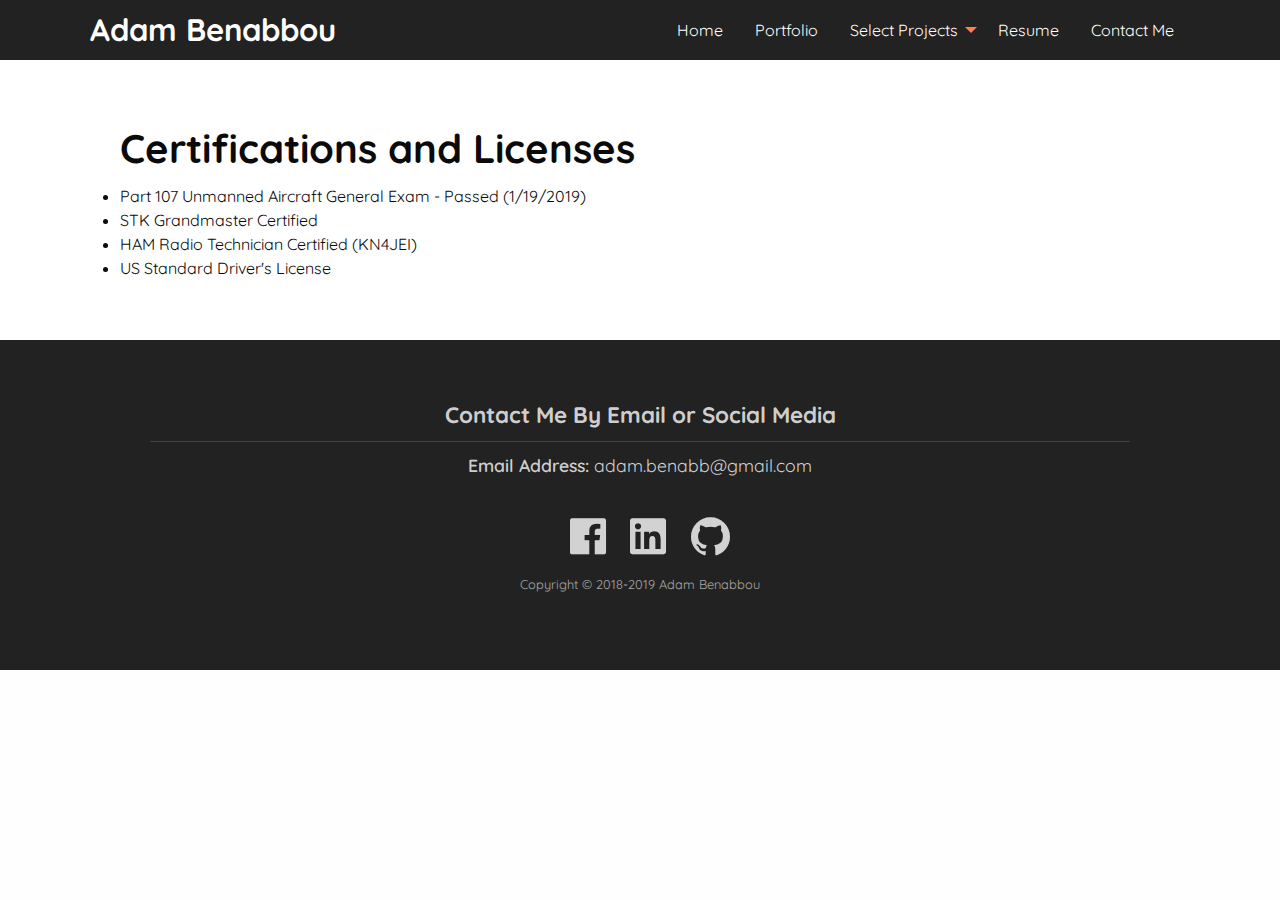
<file: certifications.html>
<!doctype html>
<html class="no-js" lang="en" dir="ltr">
  <head>
    <meta charset="utf-8">
    <meta http-equiv="x-ua-compatible" content="ie=edge">
    <meta name="viewport" content="width=device-width, initial-scale=1.0">
    <title>Adam Benabbou</title>
    <link href='https://fonts.googleapis.com/css?family=Quicksand' rel='stylesheet' type='text/css'>
    <link rel="stylesheet" type="text/css" href="foundation-icons/foundation-icons.css">
    <link rel="stylesheet" href="css/foundation.css">
    <link rel="stylesheet" href="css/app.css">

    <!-- Global site tag (gtag.js) - Google Analytics -->
    <script async src="https://www.googletagmanager.com/gtag/js?id=UA-131546509-1"></script>
    <script>
      window.dataLayer = window.dataLayer || [];
      function gtag(){dataLayer.push(arguments);}
      gtag('js', new Date());

      gtag('config', 'UA-131546509-1');
    </script>
  </head>
  <body>
    <div class="off-canvas-wrapper">
      <div class="off-canvas-wrapper-inner" data-off-canvas-wrapper>
      
        <div class="off-canvas position-left" id="mobile-menu" data-off-canvas>
          <p>Menu</p>
          <ul>
            <li><a href="index.html">Home</a></li>
            <!-- <li><a href="#">Blog</a></li> -->
            <li><a href="portfolio.html">Portfolio</a></li>
			<li><a href="projects.html">Select Project</a></li>
            <li><a href="Adam_Benabbou_Website.pdf">Resume</a></li>
            <li><a href="contact_me.html">Contact Me</a></li>  
          </ul>
        </div>
  
        <!-- Mobile Navigation -->
        
        <div class="off-canvas-content" data-off-canvas-content>
          <div class="title-bar grid-x show-for-small-only">
            <div class="title-bar-left">
              <button class="menu-icon" type="button" data-open="mobile-menu"></button>
              <span class="title-bar-title">Menu</span>
            </div>
          </div>
            
        <!-- Desktop Navigation -->
          <nav class="top-bar nav-desktop">
            <div class="wrap grid-x">
              <div class="top-bar-left">
                <h3 class="site-logo">Adam Benabbou</h3>
              </div>
              <div class="top-bar-right">
                <ul class="dropdown menu menu-desktop" data-dropdown-menu>
                  <li><a href="index.html">Home</a></li>
                  <!-- <li><a href="#">Blog</a></li> -->
                  <li><a href="portfolio.html">Portfolio</a></li>
                  <li><a href="projects.html">Select Projects</a>
                  <ul class="menu submenu">
	                     <li><a href="projects-STK.html">AGI EAP Competition</a></li>
	                     <li><a href="projects-TodaiResearch.html">Research in Tokyo</a></li>
                       <li><a href="projects.html">See More </a><li>
	                </ul>
                  </li>
                  <li><a href="Adam_Benabbou_Website.pdf">Resume</a></li>
                  <li><a href="contact_me.html">Contact Me</a></li>  
                </ul>
              </div>
            </div>  
          </nav>
          
          <!-- Main Content -->
          <section class="main">
            <div class="Certifications">
              <div class="wrap grid-x">
                <div class="cell">
                  <h2> Certifications and Licenses</h2>
				  <li> Part 107 Unmanned Aircraft General Exam - Passed (1/19/2019) </li>
                  <li> STK Grandmaster Certified </li>
                  <li> HAM Radio Technician Certified (KN4JEI)</li>
                  <li> US Standard Driver's License</li>
                </div>
              </div>
            </div>
          </section>
          
          
          <!-- Footer Section -->
          <footer class="wrap">
            <div class="wrap">
              <h4> Contact Me By Email or Social Media</h4>
              <hr>
              <a href="mailto:adam.benabb@gmail.com"><span> Email Address: </span>adam.benabb@gmail.com</a>
            </div>	

                <div class="footer-social">
                    <a href="https://www.facebook.com/adam.benabbou"><i class="fi fi-social-facebook"></i></a>
                    <a href="https://www.linkedin.com/in/adambenabbou/"><i class="fi fi-social-linkedin"></i> </a>
                    <a href="https://github.com/AdamBen7"><i class="fi fi-social-github"></i></a>
                </div>
                <div><p>Copyright © 2018-2019 Adam Benabbou</p></div>

          </footer>
        </div>
      </div>
    </div>
    <script src="js/vendor/jquery.js"></script>
    <script src="js/vendor/what-input.js"></script>
    <script src="js/vendor/foundation.js"></script>
    <script src="js/app.js"></script>
  </body>
</html>
</file>
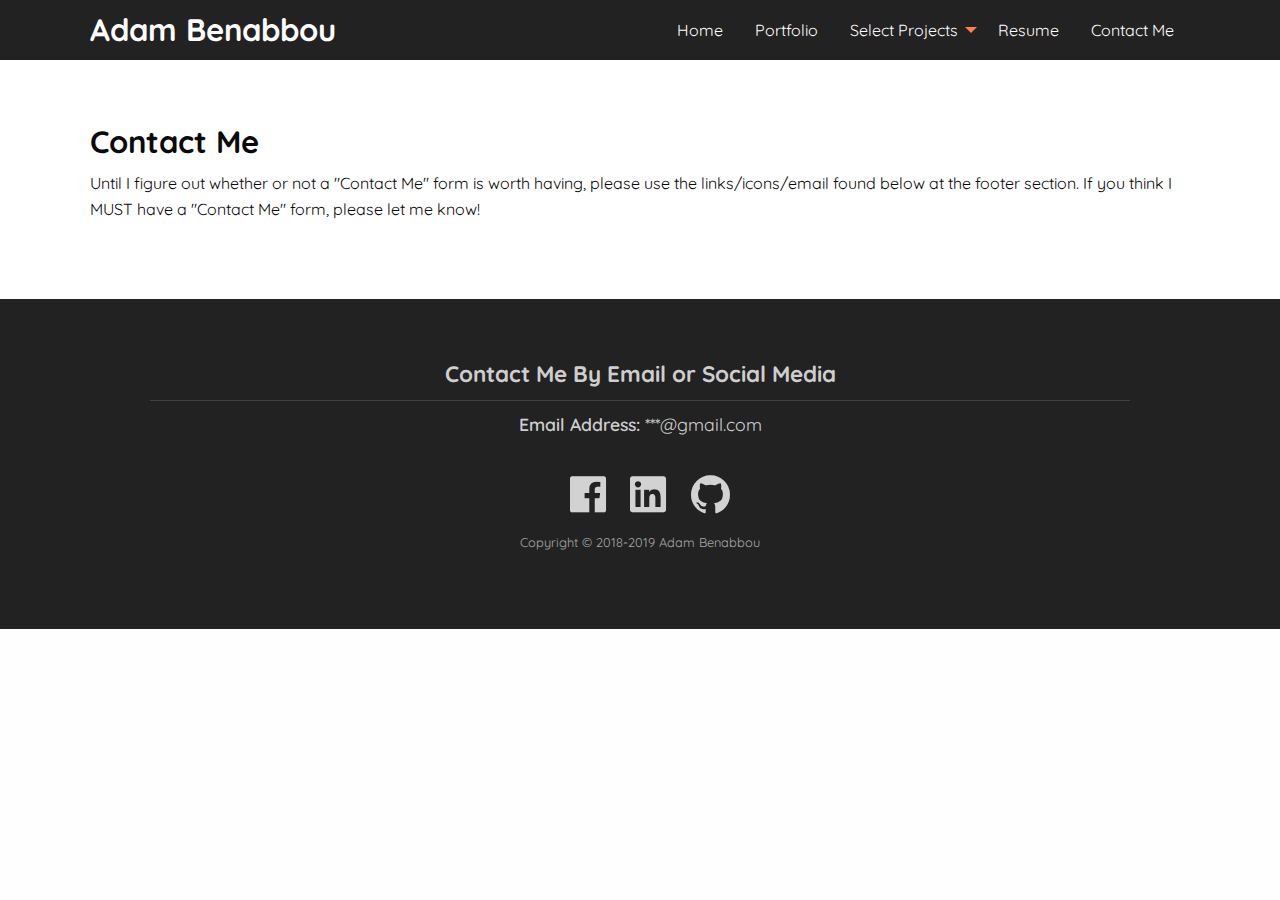
<file: contact_me.html>
<!doctype html>
<html class="no-js" lang="en" dir="ltr">
  <head>
    <meta charset="utf-8">
    <meta http-equiv="x-ua-compatible" content="ie=edge">
    <meta name="viewport" content="width=device-width, initial-scale=1.0">
    <title>Adam Benabbou</title>
    <link href='https://fonts.googleapis.com/css?family=Quicksand' rel='stylesheet' type='text/css'>
    <link rel="stylesheet" type="text/css" href="foundation-icons/foundation-icons.css">
    <link rel="stylesheet" href="css/foundation.css">
    <link rel="stylesheet" href="css/app.css">

    <!-- Global site tag (gtag.js) - Google Analytics -->
    <script async src="https://www.googletagmanager.com/gtag/js?id=UA-131546509-1"></script>
    <script>
      window.dataLayer = window.dataLayer || [];
      function gtag(){dataLayer.push(arguments);}
      gtag('js', new Date());

      gtag('config', 'UA-131546509-1');
    </script>
  </head>
  <body>
    <div class="off-canvas-wrapper">
      <div class="off-canvas-wrapper-inner" data-off-canvas-wrapper>
      
        <div class="off-canvas position-left" id="mobile-menu" data-off-canvas>
          <p>Menu</p>
          <ul>
            <li><a href="index.html">Home</a></li>
            <!-- <li><a href="#">Blog</a></li> -->
            <li><a href="portfolio.html">Portfolio</a></li>
			<li><a href="projects.html">Select Project</a></li>
            <li><a href="Adam_Benabbou_Website.pdf">Resume</a></li>
            <li><a href="contact_me.html">Contact Me</a></li>  
          </ul>
        </div>
  
        <!-- Mobile Navigation -->
        
        <div class="off-canvas-content" data-off-canvas-content>
          <div class="title-bar grid-x show-for-small-only">
            <div class="title-bar-left">
              <button class="menu-icon" type="button" data-open="mobile-menu"></button>
              <span class="title-bar-title">Menu</span>
            </div>
          </div>
            
        <!-- Desktop Navigation -->
          <nav class="top-bar nav-desktop">
            <div class="wrap grid-x">
              <div class="top-bar-left">
                <h3 class="site-logo">Adam Benabbou</h3>
              </div>
              <div class="top-bar-right">
                <ul class="dropdown menu menu-desktop" data-dropdown-menu>
                  <li><a href="index.html">Home</a></li>
                  <!-- <li><a href="#">Blog</a></li> -->
                  <li><a href="portfolio.html">Portfolio</a></li>
                  <li><a href="projects.html">Select Projects</a>
                  <ul class="menu submenu">
	                     <li><a href="projects-STK.html">AGI EAP Competition</a></li>
	                     <li><a href="projects-TodaiResearch.html">Research in Tokyo</a></li>
                       <li><a href="projects.html">See More </a><li>
	                </ul>
				  </li>
                  <li><a href="Adam_Benabbou_Website.pdf">Resume</a></li>
                  <li><a href="contact_me.html">Contact Me</a></li>  
                </ul>
              </div>
            </div>  
          </nav>
          
          <!-- Main Content -->
          <section class="main">
            <div class="Contact_Me">
              <div class="wrap grid-x">
                <h3> Contact Me</h3>
                <p> Until I figure out whether or not a "Contact Me" form is worth having, please use 
                the links/icons/email found below at the footer section. If you think I MUST have a "Contact Me"
                form, please let me know!</p>
              </div>
            </div>
          </section>
          
          
          <!-- Footer Section -->
          <footer class="wrap">
            <div class="wrap">
              <h4> Contact Me By Email or Social Media</h4>
              <hr>
              <a href="mailto:***@gmail.com"><span> Email Address: </span>***@gmail.com</a>
            </div>	

                <div class="footer-social">
                    <a href="https://www.facebook.com/adam.benabbou"><i class="fi fi-social-facebook"></i></a>
                    <a href="https://www.linkedin.com/in/adambenabbou/"><i class="fi fi-social-linkedin"></i> </a>
                    <a href="https://github.com/AdamBen7"><i class="fi fi-social-github"></i></a>
                </div>
                <div><p>Copyright © 2018-2019 Adam Benabbou</p></div>

          </footer>
        </div>
      </div>
    </div>
    <script src="js/vendor/jquery.js"></script>
    <script src="js/vendor/what-input.js"></script>
    <script src="js/vendor/foundation.js"></script>
    <script src="js/app.js"></script>
  </body>
</html>
</file>
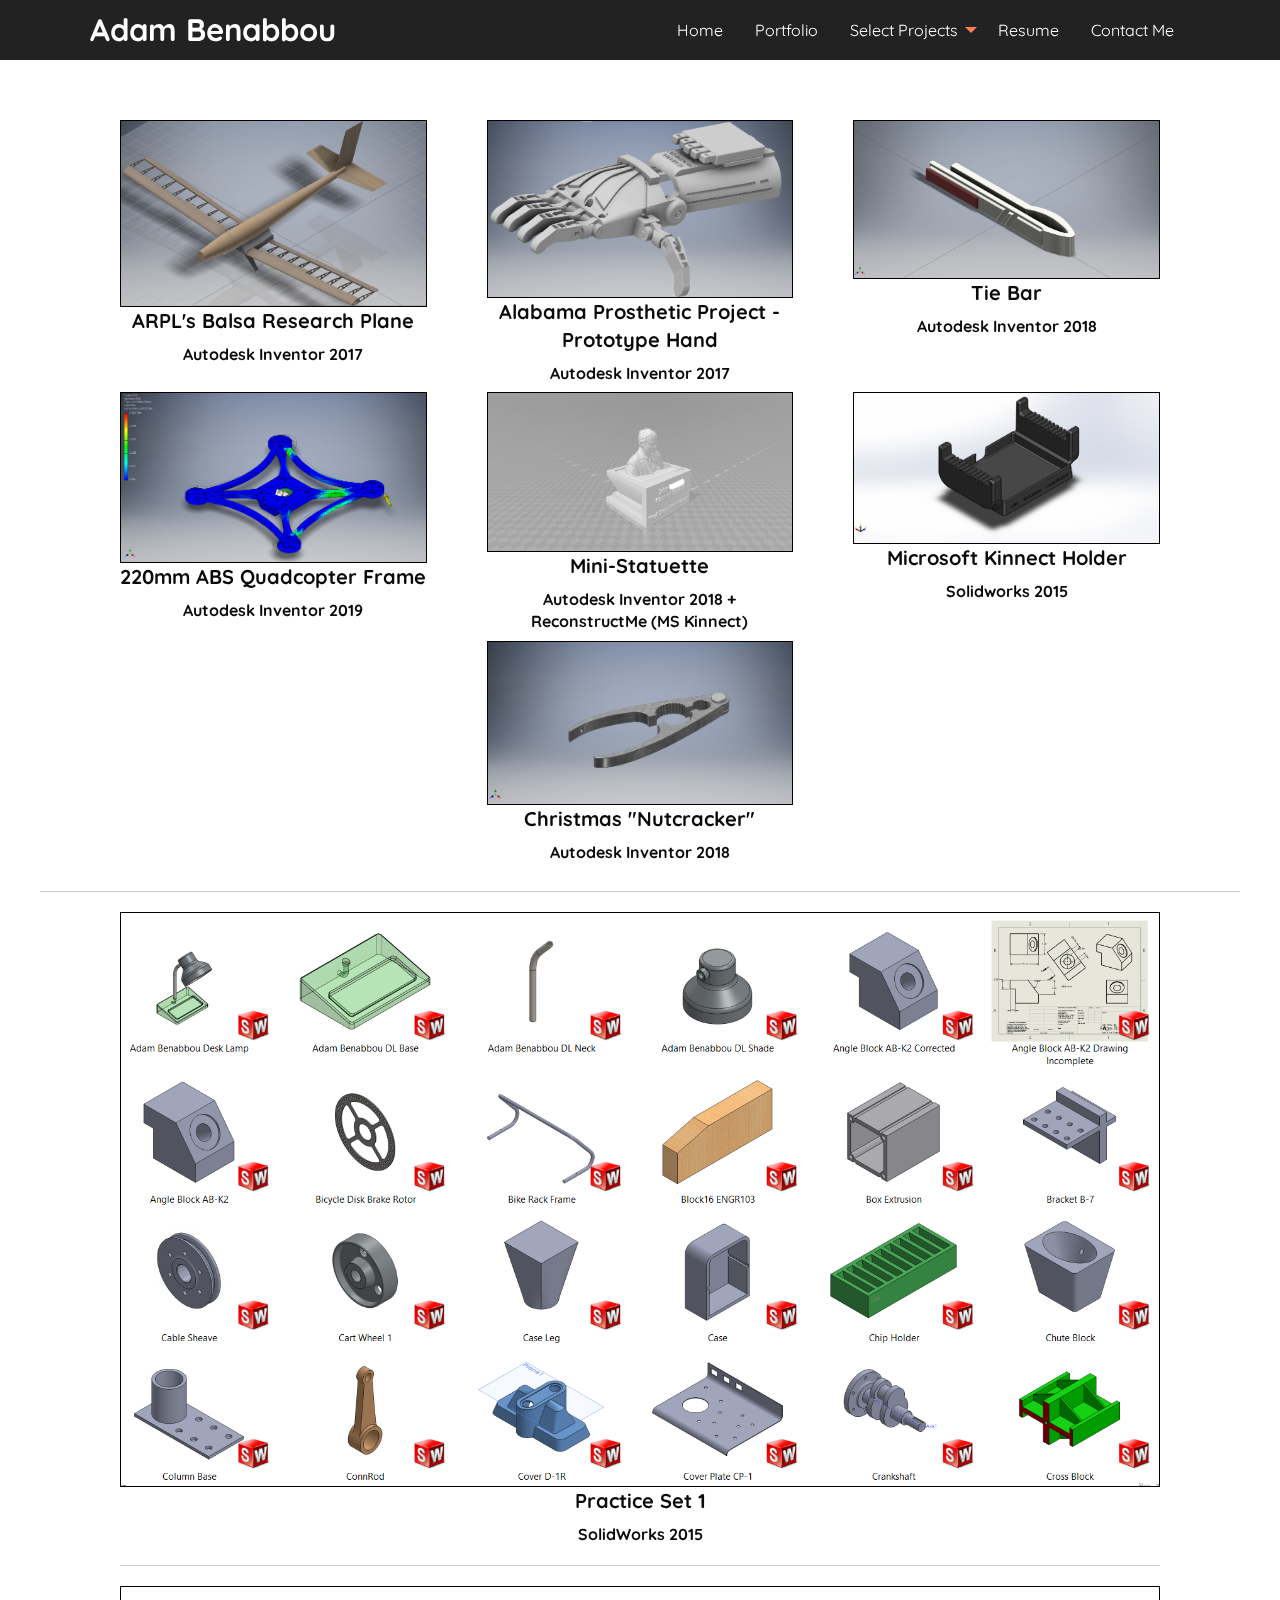
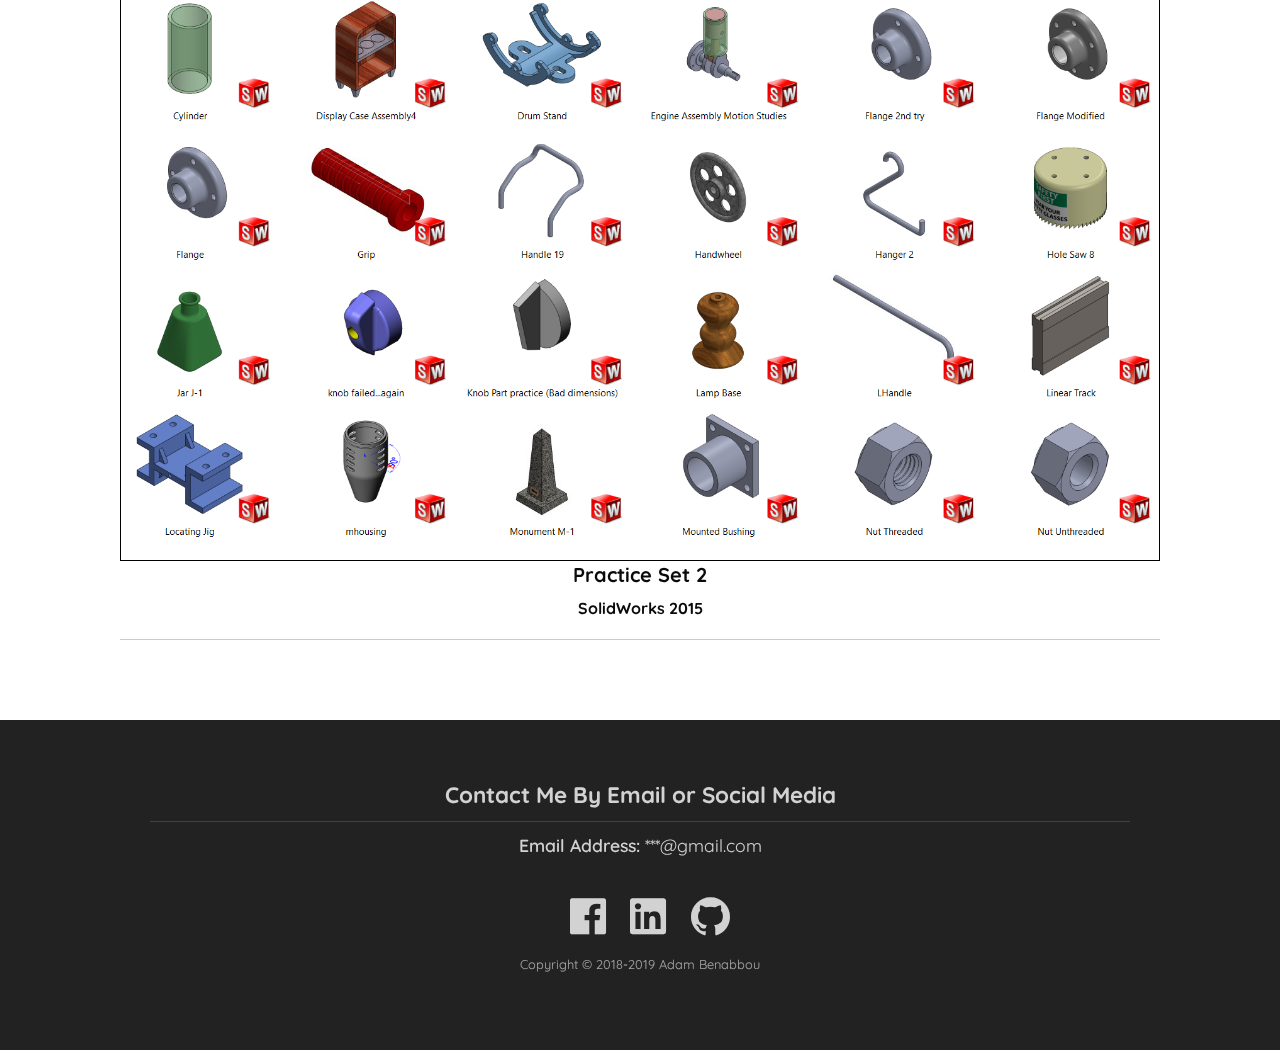
<file: portfolio.html>
<!doctype html>
<html class="no-js" lang="en" dir="ltr">
  <head>
    <meta charset="utf-8">
    <meta http-equiv="x-ua-compatible" content="ie=edge">
    <meta name="viewport" content="width=device-width, initial-scale=1.0">
    <title>Adam Benabbou</title>
    <link href='https://fonts.googleapis.com/css?family=Quicksand' rel='stylesheet' type='text/css'>
    <link rel="stylesheet" type="text/css" href="foundation-icons/foundation-icons.css">
    <link rel="stylesheet" href="css/foundation.css">
    <link rel="stylesheet" href="css/app.css">

    <!-- Global site tag (gtag.js) - Google Analytics -->
    <script async src="https://www.googletagmanager.com/gtag/js?id=UA-131546509-1"></script>
    <script>
      window.dataLayer = window.dataLayer || [];
      function gtag(){dataLayer.push(arguments);}
      gtag('js', new Date());

      gtag('config', 'UA-131546509-1');
    </script>
  </head>
  <body>
    <div class="off-canvas-wrapper">
      <div class="off-canvas-wrapper-inner" data-off-canvas-wrapper>
      
        <div class="off-canvas position-left" id="mobile-menu" data-off-canvas>
          <p>Menu</p>
          <ul>
            <li><a href="index.html">Home</a></li>
            <!-- <li><a href="#">Blog</a></li> -->
            <li><a href="portfolio.html">Portfolio</a></li>
			<li><a href="projects.html">Select Project</a></li>
            <li><a href="Adam_Benabbou_Website.pdf">Resume</a></li>
            <li><a href="contact_me.html">Contact Me</a></li>  
          </ul>
        </div>
  
        <!-- Mobile Navigation -->
        
        <div class="off-canvas-content" data-off-canvas-content>
          <div class="title-bar grid-x show-for-small-only">
            <div class="title-bar-left">
              <button class="menu-icon" type="button" data-open="mobile-menu"></button>
              <span class="title-bar-title">Menu</span>
            </div>
          </div>
            
        <!-- Desktop Navigation -->
          <nav class="top-bar nav-desktop">
            <div class="wrap grid-x">
              <div class="top-bar-left">
                <h3 class="site-logo">Adam Benabbou</h3>
              </div>
              <div class="top-bar-right">
                <ul class="dropdown menu menu-desktop" data-dropdown-menu>
                  <li><a href="index.html">Home</a></li>
                  <!-- <li><a href="#">Blog</a></li> -->
                  <li><a href="portfolio.html">Portfolio</a></li>
                  <li><a href="projects.html">Select Projects</a>
                  <ul class="menu submenu">
	                     <li><a href="projects-STK.html">AGI EAP Competition</a></li>
	                     <li><a href="projects-TodaiResearch.html">Research in Tokyo</a></li>
                       <li><a href="projects.html">See More </a><li>
	                </ul>
				  </li>
                  <li><a href="Adam_Benabbou_Website.pdf">Resume</a></li>
                  <li><a href="contact_me.html">Contact Me</a></li>  
                </ul>
              </div>
            </div>  
          </nav>
          
          <!-- Main Content -->
          <section class="main">
            <div class="portfolio">
            
              <div class="wrap grid-x">
                <div class="cell medium-4">
                  <img src="img/portfolio/BalsaPlane.png" alt="desc" />
                  <h5 style="text-align:center">ARPL's Balsa Research Plane</h5>
                  <h6 style="text-align:center">Autodesk Inventor 2017</h6>
                </div>
                <div class="cell medium-4">
                  <img src="img/portfolio/Prosthetic.png" alt="desc" />
                  <h5 style="text-align:center">Alabama Prosthetic Project - Prototype Hand</h5>
                  <h6 style="text-align:center">Autodesk Inventor 2017</h6>
                </div>
                <div class="cell medium-4">
                  <img src="img/portfolio/TieBar.png" alt="desc" />
                  <h5 style="text-align:center">Tie Bar</h5>
                  <h6 style="text-align:center">Autodesk Inventor 2018</h6>
                </div>             
              </div> 
              
              <div class="wrap grid-x">                
                <div class="cell medium-4">
                  <img src="img/portfolio/QuadcopterStressAnalysisSample.png" alt="desc" />
                  <h5 style="text-align:center">220mm ABS Quadcopter Frame</h5>
                  <h6 style="text-align:center">Autodesk Inventor 2019</h6>
                </div>
                <div class="cell medium-4">
                  <img src="img/portfolio/3DScannedPerson.png" alt="desc" />
                  <h5 style="text-align:center">Mini-Statuette</h5>
                  <h6 style="text-align:center">Autodesk Inventor 2018 + ReconstructMe (MS Kinnect)</h6>
                </div>   
                <div class="cell medium-4">
                  <img src="img/portfolio/KinnectHolder.png" alt="desc" />
                  <h5 style="text-align:center">Microsoft Kinnect Holder</h5>
                  <h6 style="text-align:center">Solidworks 2015</h6>
                </div>
              </div>
              
              <div class="wrap grid-x">
                <div class="cell medium-4">
                </div>
                <div class="cell medium-4">
                  <img src="img/portfolio/NutCracker.png" alt="desc" />
                  <h5 style="text-align:center">Christmas "Nutcracker"</h5>
                  <h6 style="text-align:center">Autodesk Inventor 2018</h6>
                </div>
                <div class="cell medium-4">
                </div>
              </div>
              <hr>
              <div class="wrap grid-x">
                <div class="cell">
                  <img src="img/portfolio/SWPracticeFolder1.png" alt="desc" />
                  <h5 style="text-align:center">Practice Set 1</h5>
                  <h6 style="text-align:center">SolidWorks 2015</h6>
                  <hr>
                </div>

              </div>
              <div class="wrap grid-x">
                <div class="cell">
                  <img src="img/portfolio/SWPracticeFolder2.png" alt="desc" />
                  <h5 style="text-align:center">Practice Set 2</h5>
                  <h6 style="text-align:center">SolidWorks 2015</h6>
                <hr>
                </div>
              </div>
              
            </div>
          </section>
          
          
          <!-- Footer Section -->
          <footer class="wrap">
            <div class="wrap">
              <h4> Contact Me By Email or Social Media</h4>
              <hr>
              <a href="mailto:***@gmail.com"><span> Email Address: </span>***@gmail.com</a>
            </div>	

                <div class="footer-social">
                    <a href="https://www.facebook.com/adam.benabbou"><i class="fi fi-social-facebook"></i></a>
                    <a href="https://www.linkedin.com/in/adambenabbou/"><i class="fi fi-social-linkedin"></i> </a>
                    <a href="https://github.com/AdamBen7"><i class="fi fi-social-github"></i></a>
                </div>
                <div><p>Copyright © 2018-2019 Adam Benabbou</p></div>

          </footer>
        </div>
      </div>
    </div>
    <script src="js/vendor/jquery.js"></script>
    <script src="js/vendor/what-input.js"></script>
    <script src="js/vendor/foundation.js"></script>
    <script src="js/app.js"></script>
  </body>
</html>
</file>
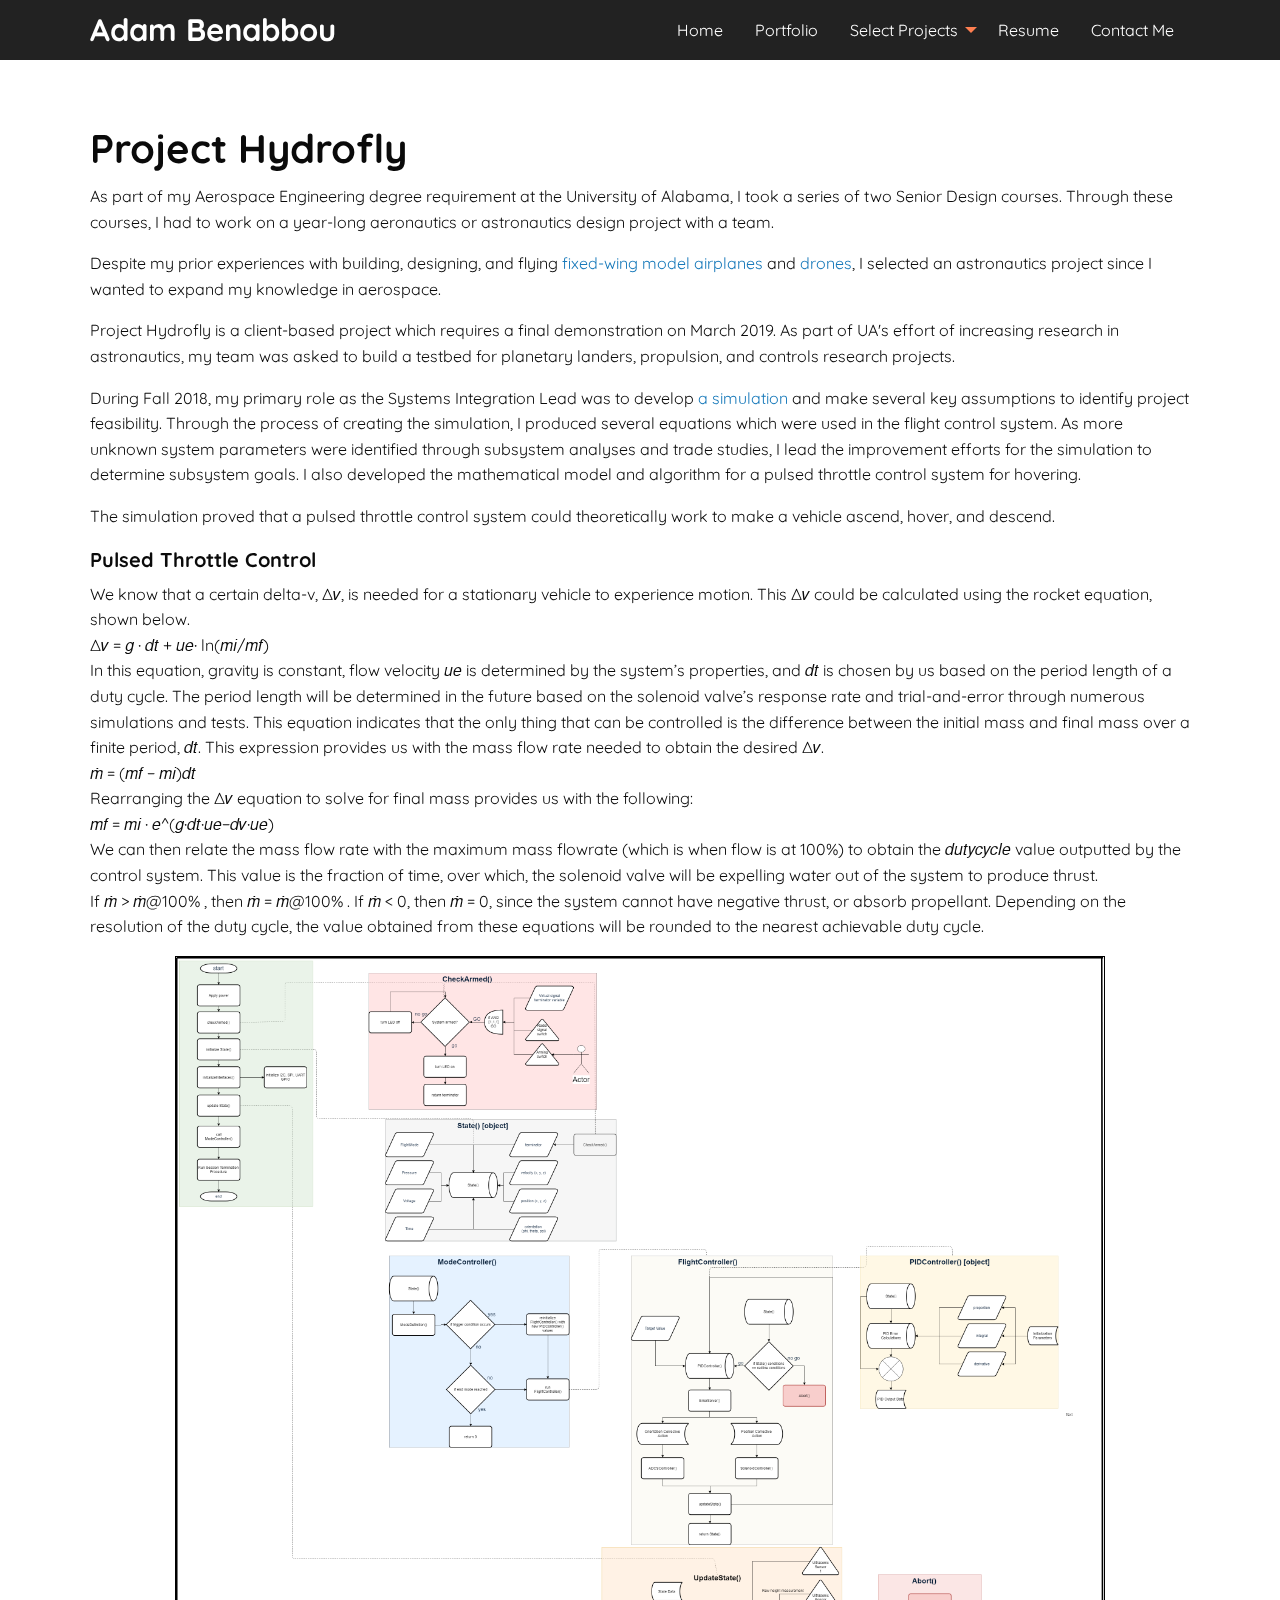
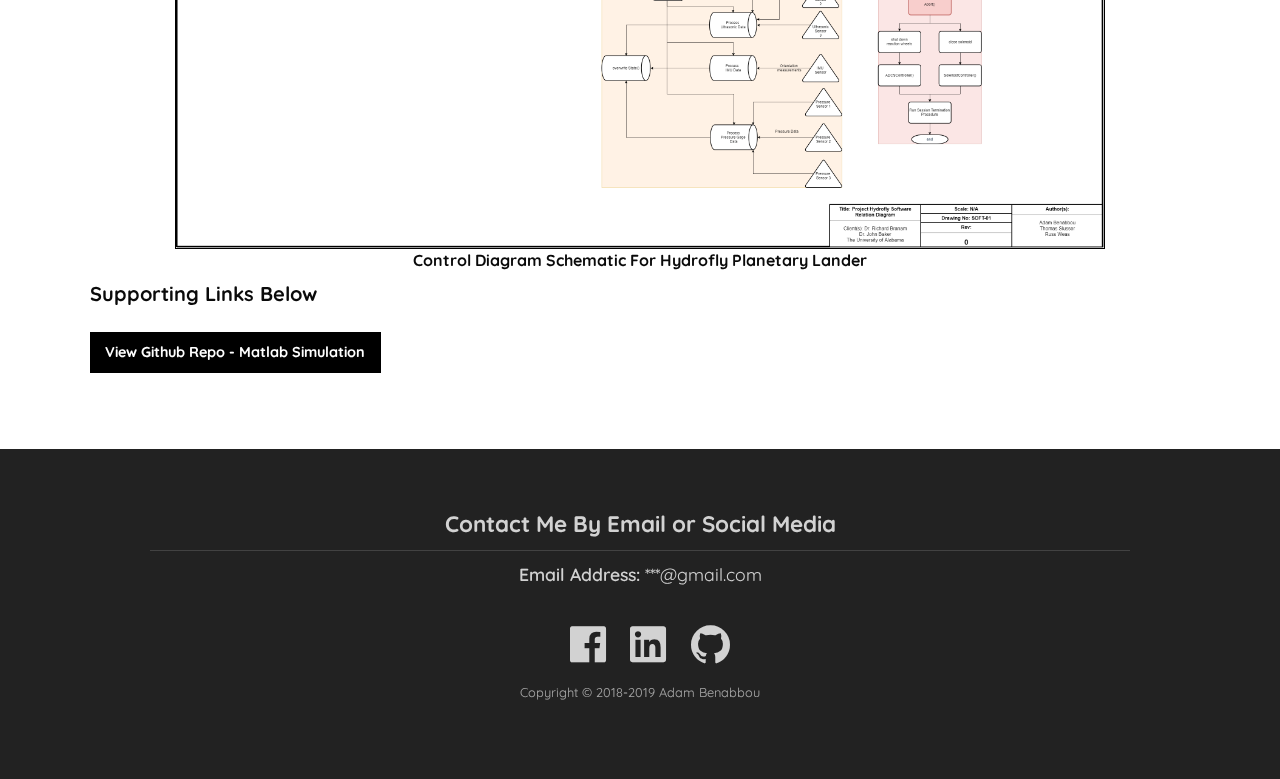
<file: projects-Hydrofly - V2.html>
<!doctype html>
<html class="no-js" lang="en" dir="ltr">
  <head>
    <meta charset="utf-8">
    <meta http-equiv="x-ua-compatible" content="ie=edge">
    <meta name="viewport" content="width=device-width, initial-scale=1.0">
    <title>Adam Benabbou</title>
    <link href='https://fonts.googleapis.com/css?family=Quicksand' rel='stylesheet' type='text/css'>
    <link rel="stylesheet" type="text/css" href="foundation-icons/foundation-icons.css">
    <link rel="stylesheet" href="css/foundation.css">
    <link rel="stylesheet" href="css/app.css">

    <!-- Global site tag (gtag.js) - Google Analytics -->
    <script async src="https://www.googletagmanager.com/gtag/js?id=UA-131546509-1"></script>
    <script>
      window.dataLayer = window.dataLayer || [];
      function gtag(){dataLayer.push(arguments);}
      gtag('js', new Date());

      gtag('config', 'UA-131546509-1');
    </script>
  </head>
  <body>
    <div class="off-canvas-wrapper">
      <div class="off-canvas-wrapper-inner" data-off-canvas-wrapper>
      
        <div class="off-canvas position-left" id="mobile-menu" data-off-canvas>
          <p>Menu</p>
          <ul>
            <li><a href="index.html">Home</a></li>
            <!-- <li><a href="#">Blog</a></li> -->
            <li><a href="portfolio.html">Portfolio</a></li>
			<li><a href="projects.html">Select Project</a></li>
            <li><a href="Adam_Benabbou_Website.pdf">Resume</a></li>
            <li><a href="contact_me.html">Contact Me</a></li>  
          </ul>
        </div>
  
        <!-- Mobile Navigation -->
        
        <div class="off-canvas-content" data-off-canvas-content>
          <div class="title-bar grid-x show-for-small-only">
            <div class="title-bar-left">
              <button class="menu-icon" type="button" data-open="mobile-menu"></button>
              <span class="title-bar-title">Menu</span>
            </div>
          </div>
            
        <!-- Desktop Navigation -->
          <nav class="top-bar nav-desktop">
            <div class="wrap grid-x">
              <div class="top-bar-left">
                <h3 class="site-logo">Adam Benabbou</h3>
              </div>
              <div class="top-bar-right">
                <ul class="dropdown menu menu-desktop" data-dropdown-menu>
                  <li><a href="index.html">Home</a></li>
                  <!-- <li><a href="#">Blog</a></li> -->
                  <li><a href="portfolio.html">Portfolio</a></li>
                  <li><a href="projects.html">Select Projects</a>
                  <ul class="menu submenu">
	                     <li><a href="projects-STK.html">AGI EAP Competition</a></li>
	                     <li><a href="projects-TodaiResearch.html">Research in Tokyo</a></li>
                       <li><a href="projects.html">See More </a><li>
	                </ul>
				  </li>
                  <li><a href="Adam_Benabbou_Website.pdf">Resume</a></li>
                  <li><a href="contact_me.html">Contact Me</a></li>  
                </ul>
              </div>
            </div>  
          </nav>
          
          <!-- Main Content -->
          <section class="main">
            <div class="projects">
              <div class="wrap grid-x">
			    <h2>Project Hydrofly</h2>
				
				<p> As part of my Aerospace Engineering degree requirement at the University of Alabama,
        I took a series of two Senior Design courses. Through these courses, I had to work on a year-long
        aeronautics or astronautics design project with a team.</p>
        <p> Despite my prior experiences with building, designing, and flying <a href="projects-Wing">fixed-wing model airplanes</a>
        and <a href="portfolio.html">drones</a>, I selected an astronautics project since I wanted to expand my knowledge in aerospace. </p> 
        <p> Project Hydrofly is a client-based project which requires a final demonstration on March 2019. As part of UA's effort 
        of increasing research in astronautics, my team was asked to build a testbed for planetary landers, propulsion, and controls research projects.</p>
        <p> During Fall 2018, my primary role as the Systems Integration Lead was to develop 
        <a href="https://github.com/AdamBen7/PracticeRepo/tree/master/Matlab/Hydrofly%20Prototyping">a simulation </a> and
        make several key assumptions to identify project feasibility. Through the process of
        creating the simulation, I produced several equations which were used in the flight control
        system. As more unknown system parameters were identified through subsystem analyses and trade
        studies, I lead the improvement efforts for the simulation to determine subsystem goals.
        I also developed the mathematical model and algorithm for a pulsed throttle control system for 
        hovering.</p>  
        <p>The simulation proved that a pulsed throttle control system could theoretically work to make a
        vehicle ascend, hover, and descend.</p>
        <h5>Pulsed Throttle Control</h5>
        <p>We know that a certain delta-v, ∆𝑣, is needed for a stationary
        vehicle to experience motion. This ∆𝑣 could be calculated using the rocket equation, shown below.</br>
        ∆𝑣 = 𝑔 ∙ 𝑑𝑡 + 𝑢𝑒∙ ln(𝑚𝑖/𝑚𝑓) </br>
        In this equation, gravity is constant, flow velocity 𝑢𝑒 is determined by the system’s properties,
        and 𝑑𝑡 is chosen by us based on the period length of a duty cycle. The period length will be determined
        in the future based on the solenoid valve’s response rate and trial-and-error through numerous
        simulations and tests. This equation indicates that the only thing that can be controlled is the difference 
        between the initial mass and final mass over a finite period, 𝑑𝑡. This expression provides us with the
        mass flow rate needed to obtain the desired ∆𝑣.</br>
        𝑚̇ = (𝑚𝑓 − 𝑚𝑖)𝑑𝑡</br>
        Rearranging the ∆𝑣 equation to solve for final mass provides us with the following:</br>
        𝑚𝑓 = 𝑚𝑖 ∙ 𝑒^(𝑔∙𝑑𝑡∙𝑢𝑒−𝑑𝑣∙𝑢𝑒)</br>
        We can then relate the mass flow rate with the maximum mass flowrate (which is when flow is
        at 100%) to obtain the 𝑑𝑢𝑡𝑦𝑐𝑦𝑐𝑙𝑒 value outputted by the control system. This value is the fraction of
        time, over which, the solenoid valve will be expelling water out of the system to produce thrust.</br>
        If 𝑚̇ > 𝑚̇@100% , then 𝑚̇ = 𝑚̇@100% . If 𝑚̇ < 0, then 𝑚̇ = 0, since the system cannot have negative thrust, or absorb propellant.
        Depending on the resolution of the duty cycle, the value obtained from these equations will be
        rounded to the nearest achievable duty cycle. </p>
        </br>

        <div class="wrap grid-x">
              <div class="cell">
                  <a href="#"><img src="img/projects/ControlDiagram.png" alt="desc" /></a>
                  <h6 style="text-align:center">Control Diagram Schematic For Hydrofly Planetary Lander</h6>
              </div>
        </div>	 
			  </div>
        <h5 class="wrap">Supporting Links Below</h5>
              </br>
              <div class="wrap grid-x">
              <a class="button" href="https://github.com/AdamBen7/PracticeRepo/tree/master/Matlab/Hydrofly%20Prototyping">View Github Repo - Matlab Simulation</a>
              
              </br>
              </div>
            </div>
          </section>
          
          
          <!-- Footer Section -->
          <footer class="wrap">
            <div class="wrap">
              <h4> Contact Me By Email or Social Media</h4>
              <hr>
              <a href="mailto:***@gmail.com"><span> Email Address: </span>***@gmail.com</a>
            </div>	

                <div class="footer-social">
                    <a href="https://www.facebook.com/adam.benabbou"><i class="fi fi-social-facebook"></i></a>
                    <a href="https://www.linkedin.com/in/adambenabbou/"><i class="fi fi-social-linkedin"></i> </a>
                    <a href="https://github.com/AdamBen7"><i class="fi fi-social-github"></i></a>
                </div>
                <div><p>Copyright © 2018-2019 Adam Benabbou</p></div>

          </footer>
        </div>
      </div>
    </div>
    <script src="js/vendor/jquery.js"></script>
    <script src="js/vendor/what-input.js"></script>
    <script src="js/vendor/foundation.js"></script>
    <script src="js/app.js"></script>
  </body>
</html>
</file>
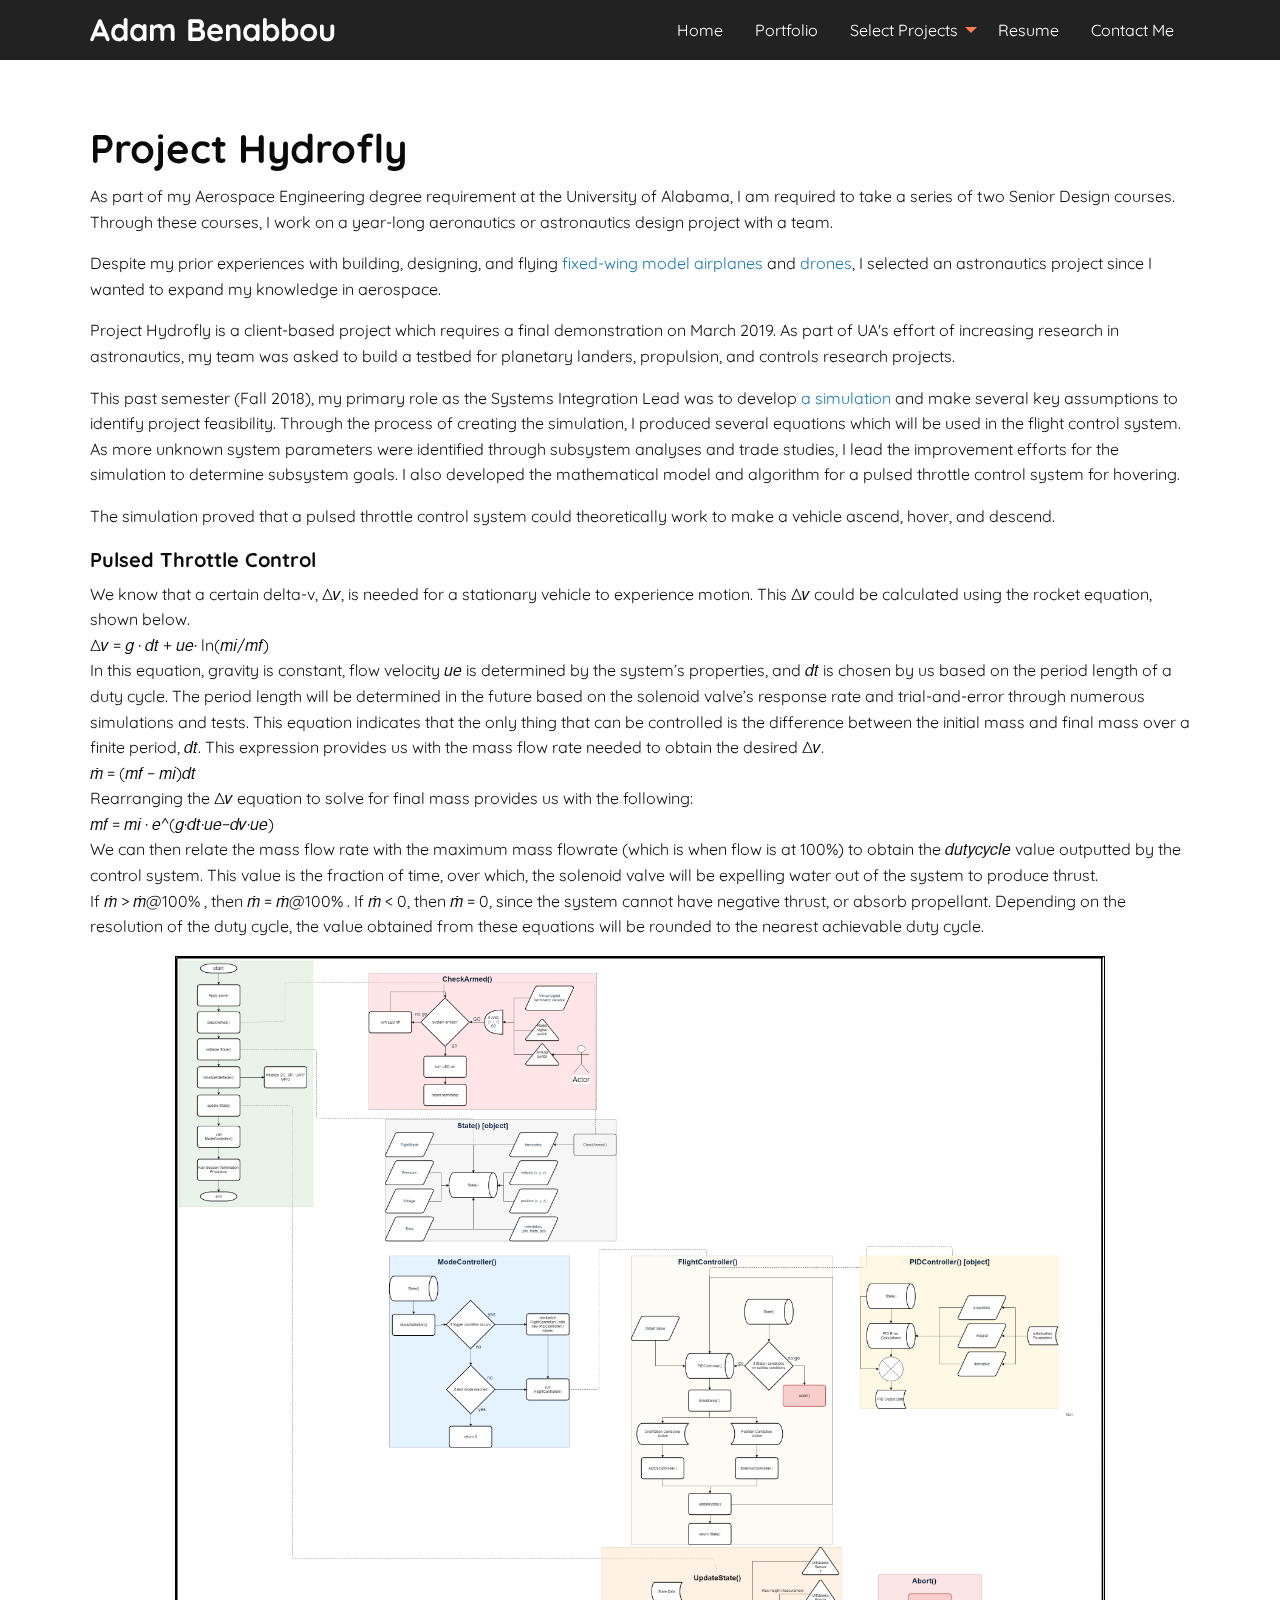
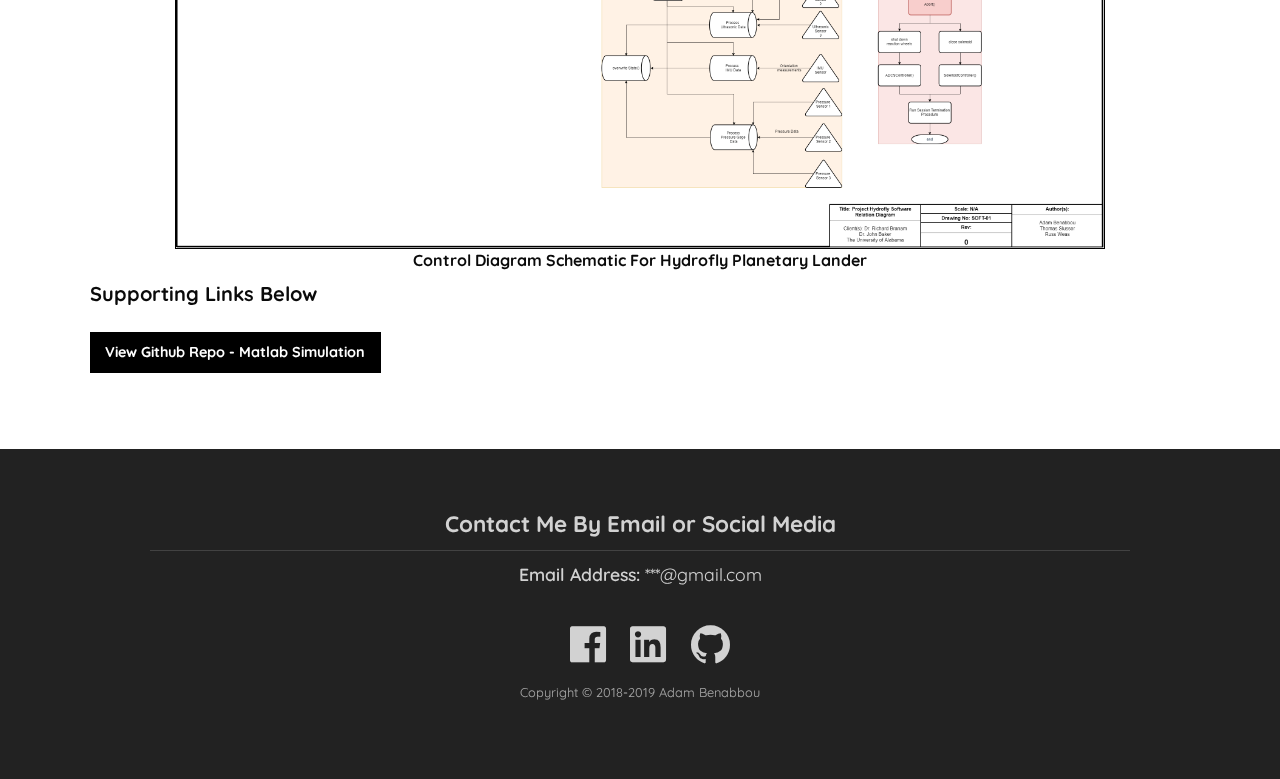
<file: projects-Hydrofly.html>
<!doctype html>
<html class="no-js" lang="en" dir="ltr">
  <head>
    <meta charset="utf-8">
    <meta http-equiv="x-ua-compatible" content="ie=edge">
    <meta name="viewport" content="width=device-width, initial-scale=1.0">
    <title>Adam Benabbou</title>
    <link href='https://fonts.googleapis.com/css?family=Quicksand' rel='stylesheet' type='text/css'>
    <link rel="stylesheet" type="text/css" href="foundation-icons/foundation-icons.css">
    <link rel="stylesheet" href="css/foundation.css">
    <link rel="stylesheet" href="css/app.css">

    <!-- Global site tag (gtag.js) - Google Analytics -->
    <script async src="https://www.googletagmanager.com/gtag/js?id=UA-131546509-1"></script>
    <script>
      window.dataLayer = window.dataLayer || [];
      function gtag(){dataLayer.push(arguments);}
      gtag('js', new Date());

      gtag('config', 'UA-131546509-1');
    </script>
  </head>
  <body>
    <div class="off-canvas-wrapper">
      <div class="off-canvas-wrapper-inner" data-off-canvas-wrapper>
      
        <div class="off-canvas position-left" id="mobile-menu" data-off-canvas>
          <p>Menu</p>
          <ul>
            <li><a href="index.html">Home</a></li>
            <!-- <li><a href="#">Blog</a></li> -->
            <li><a href="portfolio.html">Portfolio</a></li>
			<li><a href="projects.html">Select Project</a></li>
            <li><a href="Adam_Benabbou_Website.pdf">Resume</a></li>
            <li><a href="contact_me.html">Contact Me</a></li>  
          </ul>
        </div>
  
        <!-- Mobile Navigation -->
        
        <div class="off-canvas-content" data-off-canvas-content>
          <div class="title-bar grid-x show-for-small-only">
            <div class="title-bar-left">
              <button class="menu-icon" type="button" data-open="mobile-menu"></button>
              <span class="title-bar-title">Menu</span>
            </div>
          </div>
            
        <!-- Desktop Navigation -->
          <nav class="top-bar nav-desktop">
            <div class="wrap grid-x">
              <div class="top-bar-left">
                <h3 class="site-logo">Adam Benabbou</h3>
              </div>
              <div class="top-bar-right">
                <ul class="dropdown menu menu-desktop" data-dropdown-menu>
                  <li><a href="index.html">Home</a></li>
                  <!-- <li><a href="#">Blog</a></li> -->
                  <li><a href="portfolio.html">Portfolio</a></li>
                  <li><a href="projects.html">Select Projects</a>
                  <ul class="menu submenu">
	                     <li><a href="projects-STK.html">AGI EAP Competition</a></li>
	                     <li><a href="projects-TodaiResearch.html">Research in Tokyo</a></li>
                       <li><a href="projects.html">See More </a><li>
	                </ul>
				  </li>
                  <li><a href="Adam_Benabbou_Website.pdf">Resume</a></li>
                  <li><a href="contact_me.html">Contact Me</a></li>  
                </ul>
              </div>
            </div>  
          </nav>
          
          <!-- Main Content -->
          <section class="main">
            <div class="projects">
              <div class="wrap grid-x">
			    <h2>Project Hydrofly</h2>
				
				<p> As part of my Aerospace Engineering degree requirement at the University of Alabama,
        I am required to take a series of two Senior Design courses. Through these courses, I work on a year-long
        aeronautics or astronautics design project with a team.</p>
        <p> Despite my prior experiences with building, designing, and flying <a href="projects-Wing">fixed-wing model airplanes</a>
        and <a href="portfolio.html">drones</a>, I selected an astronautics project since I wanted to expand my knowledge in aerospace. </p> 
        <p> Project Hydrofly is a client-based project which requires a final demonstration on March 2019. As part of UA's effort 
        of increasing research in astronautics, my team was asked to build a testbed for planetary landers, propulsion, and controls research projects.</p>
        <p> This past semester (Fall 2018), my primary role as the Systems Integration Lead was to develop 
        <a href="https://github.com/AdamBen7/PracticeRepo/tree/master/Matlab/Hydrofly%20Prototyping">a simulation </a> and
        make several key assumptions to identify project feasibility. Through the process of
        creating the simulation, I produced several equations which will be used in the flight control
        system. As more unknown system parameters were identified through subsystem analyses and trade
        studies, I lead the improvement efforts for the simulation to determine subsystem goals.
        I also developed the mathematical model and algorithm for a pulsed throttle control system for 
        hovering.</p>  
        <p>The simulation proved that a pulsed throttle control system could theoretically work to make a
        vehicle ascend, hover, and descend.</p>
        <h5>Pulsed Throttle Control</h5>
        <p>We know that a certain delta-v, ∆𝑣, is needed for a stationary
        vehicle to experience motion. This ∆𝑣 could be calculated using the rocket equation, shown below.</br>
        ∆𝑣 = 𝑔 ∙ 𝑑𝑡 + 𝑢𝑒∙ ln(𝑚𝑖/𝑚𝑓) </br>
        In this equation, gravity is constant, flow velocity 𝑢𝑒 is determined by the system’s properties,
        and 𝑑𝑡 is chosen by us based on the period length of a duty cycle. The period length will be determined
        in the future based on the solenoid valve’s response rate and trial-and-error through numerous
        simulations and tests. This equation indicates that the only thing that can be controlled is the difference 
        between the initial mass and final mass over a finite period, 𝑑𝑡. This expression provides us with the
        mass flow rate needed to obtain the desired ∆𝑣.</br>
        𝑚̇ = (𝑚𝑓 − 𝑚𝑖)𝑑𝑡</br>
        Rearranging the ∆𝑣 equation to solve for final mass provides us with the following:</br>
        𝑚𝑓 = 𝑚𝑖 ∙ 𝑒^(𝑔∙𝑑𝑡∙𝑢𝑒−𝑑𝑣∙𝑢𝑒)</br>
        We can then relate the mass flow rate with the maximum mass flowrate (which is when flow is
        at 100%) to obtain the 𝑑𝑢𝑡𝑦𝑐𝑦𝑐𝑙𝑒 value outputted by the control system. This value is the fraction of
        time, over which, the solenoid valve will be expelling water out of the system to produce thrust.</br>
        If 𝑚̇ > 𝑚̇@100% , then 𝑚̇ = 𝑚̇@100% . If 𝑚̇ < 0, then 𝑚̇ = 0, since the system cannot have negative thrust, or absorb propellant.
        Depending on the resolution of the duty cycle, the value obtained from these equations will be
        rounded to the nearest achievable duty cycle. </p>
        </br>

        <div class="wrap grid-x">
              <div class="cell">
                  <a href="#"><img src="img/projects/ControlDiagram.png" alt="desc" /></a>
                  <h6 style="text-align:center">Control Diagram Schematic For Hydrofly Planetary Lander</h6>
              </div>
        </div>	 
			  </div>
        <h5 class="wrap">Supporting Links Below</h5>
              </br>
              <div class="wrap grid-x">
              <a class="button" href="https://github.com/AdamBen7/PracticeRepo/tree/master/Matlab/Hydrofly%20Prototyping">View Github Repo - Matlab Simulation</a>
              
              </br>
              </div>
            </div>
          </section>
          
          
          <!-- Footer Section -->
          <footer class="wrap">
            <div class="wrap">
              <h4> Contact Me By Email or Social Media</h4>
              <hr>
              <a href="mailto:***@gmail.com"><span> Email Address: </span>***@gmail.com</a>
            </div>	

                <div class="footer-social">
                    <a href="https://www.facebook.com/adam.benabbou"><i class="fi fi-social-facebook"></i></a>
                    <a href="https://www.linkedin.com/in/adambenabbou/"><i class="fi fi-social-linkedin"></i> </a>
                    <a href="https://github.com/AdamBen7"><i class="fi fi-social-github"></i></a>
                </div>
                <div><p>Copyright © 2018-2019 Adam Benabbou</p></div>

          </footer>
        </div>
      </div>
    </div>
    <script src="js/vendor/jquery.js"></script>
    <script src="js/vendor/what-input.js"></script>
    <script src="js/vendor/foundation.js"></script>
    <script src="js/app.js"></script>
  </body>
</html>
</file>
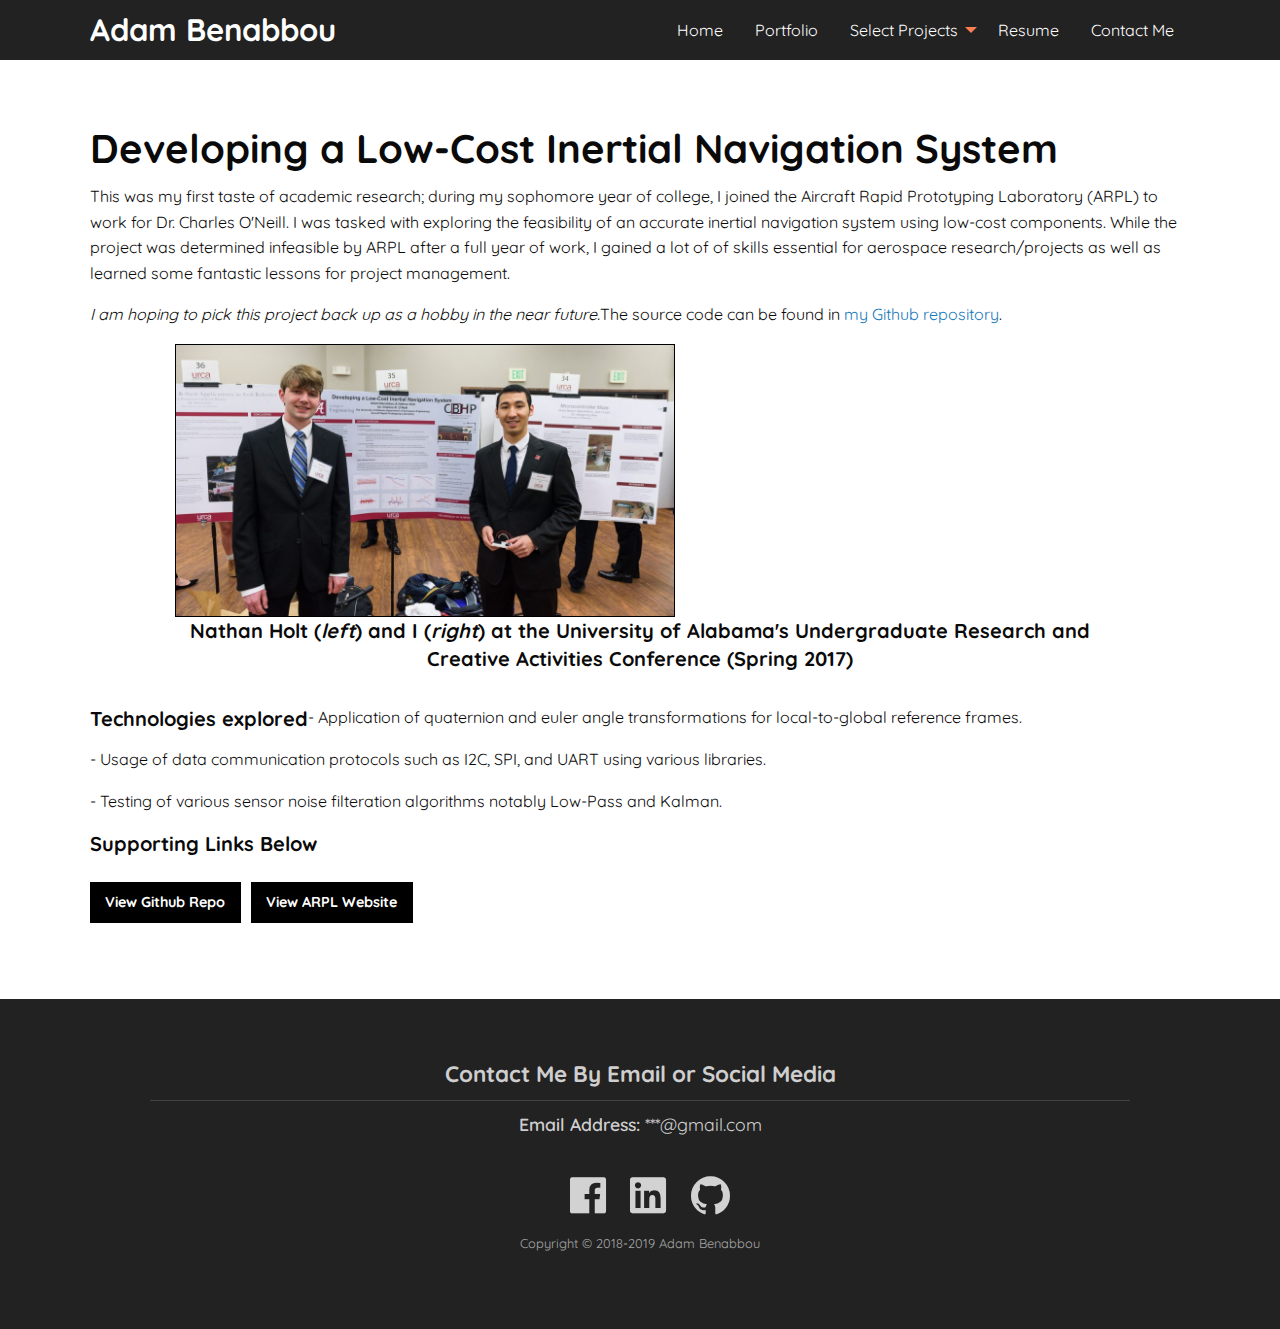
<file: projects-INS.html>
<!doctype html>
<html class="no-js" lang="en" dir="ltr">
  <head>
    <meta charset="utf-8">
    <meta http-equiv="x-ua-compatible" content="ie=edge">
    <meta name="viewport" content="width=device-width, initial-scale=1.0">
    <title>Adam Benabbou</title>
    <link href='https://fonts.googleapis.com/css?family=Quicksand' rel='stylesheet' type='text/css'>
    <link rel="stylesheet" type="text/css" href="foundation-icons/foundation-icons.css">
    <link rel="stylesheet" href="css/foundation.css">
    <link rel="stylesheet" href="css/app.css">

    <!-- Global site tag (gtag.js) - Google Analytics -->
    <script async src="https://www.googletagmanager.com/gtag/js?id=UA-131526605-1"></script>
    <script>
      window.dataLayer = window.dataLayer || [];
      function gtag(){dataLayer.push(arguments);}
      gtag('js', new Date());

      gtag('config', 'UA-131526605-1');
    </script>
  </head>
  <body>
    <div class="off-canvas-wrapper">
      <div class="off-canvas-wrapper-inner" data-off-canvas-wrapper>
      
        <div class="off-canvas position-left" id="mobile-menu" data-off-canvas>
          <p>Menu</p>
          <ul>
            <li><a href="index.html">Home</a></li>
            <!-- <li><a href="#">Blog</a></li> -->
            <li><a href="portfolio.html">Portfolio</a></li>
			<li><a href="projects.html">Select Project</a></li>
            <li><a href="Adam_Benabbou_Website.pdf">Resume</a></li>
            <li><a href="contact_me.html">Contact Me</a></li>  
          </ul>
        </div>
  
        <!-- Mobile Navigation -->
        
        <div class="off-canvas-content" data-off-canvas-content>
          <div class="title-bar grid-x show-for-small-only">
            <div class="title-bar-left">
              <button class="menu-icon" type="button" data-open="mobile-menu"></button>
              <span class="title-bar-title">Menu</span>
            </div>
          </div>
            
        <!-- Desktop Navigation -->
          <nav class="top-bar nav-desktop">
            <div class="wrap grid-x">
              <div class="top-bar-left">
                <h3 class="site-logo">Adam Benabbou</h3>
              </div>
              <div class="top-bar-right">
                <ul class="dropdown menu menu-desktop" data-dropdown-menu>
                  <li><a href="index.html">Home</a></li>
                  <!-- <li><a href="#">Blog</a></li> -->
                  <li><a href="portfolio.html">Portfolio</a></li>
                  <li><a href="projects.html">Select Projects</a>
                  <ul class="menu submenu">
	                     <li><a href="projects-STK.html">AGI EAP Competition</a></li>
	                     <li><a href="projects-TodaiResearch.html">Research in Tokyo</a></li>
                       <li><a href="projects.html">See More </a><li>
	                </ul>
				  </li>
                  <li><a href="Adam_Benabbou_Website.pdf">Resume</a></li>
                  <li><a href="contact_me.html">Contact Me</a></li>  
                </ul>
              </div>
            </div>  
          </nav>
          
          <!-- Main Content -->
          <section class="main">
            <div class="projects">
              <div class="wrap grid-x">
              <h2>Developing a Low-Cost Inertial Navigation System</h2>
				
              <p> This was my first taste of academic research; during my sophomore year of college,
              I joined the Aircraft Rapid Prototyping Laboratory (ARPL) to work for Dr. Charles O'Neill. 
              I was tasked with exploring the feasibility of an accurate inertial navigation system using low-cost components.
              While the project was determined infeasible by ARPL after a full year of work, I gained a lot of of skills essential 
              for aerospace research/projects as well as learned some fantastic lessons for project management.
              </p>
              <p><i>I am hoping to pick this project back up as a hobby in the near future.</i></p>
              <p>The source code can be found in <a href="https://github.com/AdamBen7/Inertial-Navigation-System-Project">my Github repository</a>. </p>
              
              <div class="wrap grid-x">
                    <div class="cell">
                        <img src="img/projects/URCAPictureINS.jpg" width="500"></img>
                        <h5 style="text-align:center">Nathan Holt (<i>left</i>) and I (<i>right</i>) at the University of Alabama's Undergraduate Research and Creative Activities Conference (Spring 2017)</h6>
                        </br>
                    </div>
              </div>
              
			  <h5>Technologies explored</h5>
			  <p> - Application of quaternion and euler angle transformations for local-to-global reference frames. </p>
			  <p> - Usage of data communication protocols such as I2C, SPI, and UART using various libraries.</p>
			  <p> - Testing of various sensor noise filteration algorithms notably Low-Pass and Kalman. </p>
              
			  </div>
              
			  <h5 class="wrap">Supporting Links Below</h5>
              </br>
              <div class="wrap grid-x">
              <a class="button" href="https://github.com/AdamBen7/Inertial-Navigation-System-Project">View Github Repo</a>
              <a class="button" href="http://aero.ua.edu/about.html">View ARPL Website</a>
              </br>
              </div>
            </div>
          </section>
          
          
          <!-- Footer Section -->
          <footer class="wrap">
            <div class="wrap">
              <h4> Contact Me By Email or Social Media</h4>
              <hr>
              <a href="mailto:***@gmail.com"><span> Email Address: </span>***@gmail.com</a>
            </div>	

                <div class="footer-social">
                    <a href="https://www.facebook.com/adam.benabbou"><i class="fi fi-social-facebook"></i></a>
                    <a href="https://www.linkedin.com/in/adambenabbou/"><i class="fi fi-social-linkedin"></i> </a>
                    <a href="https://github.com/AdamBen7"><i class="fi fi-social-github"></i></a>
                </div>
                <div><p>Copyright © 2018-2019 Adam Benabbou</p></div>

          </footer>
        </div>
      </div>
    </div>
    <script src="js/vendor/jquery.js"></script>
    <script src="js/vendor/what-input.js"></script>
    <script src="js/vendor/foundation.js"></script>
    <script src="js/app.js"></script>
  </body>
</html>
</file>
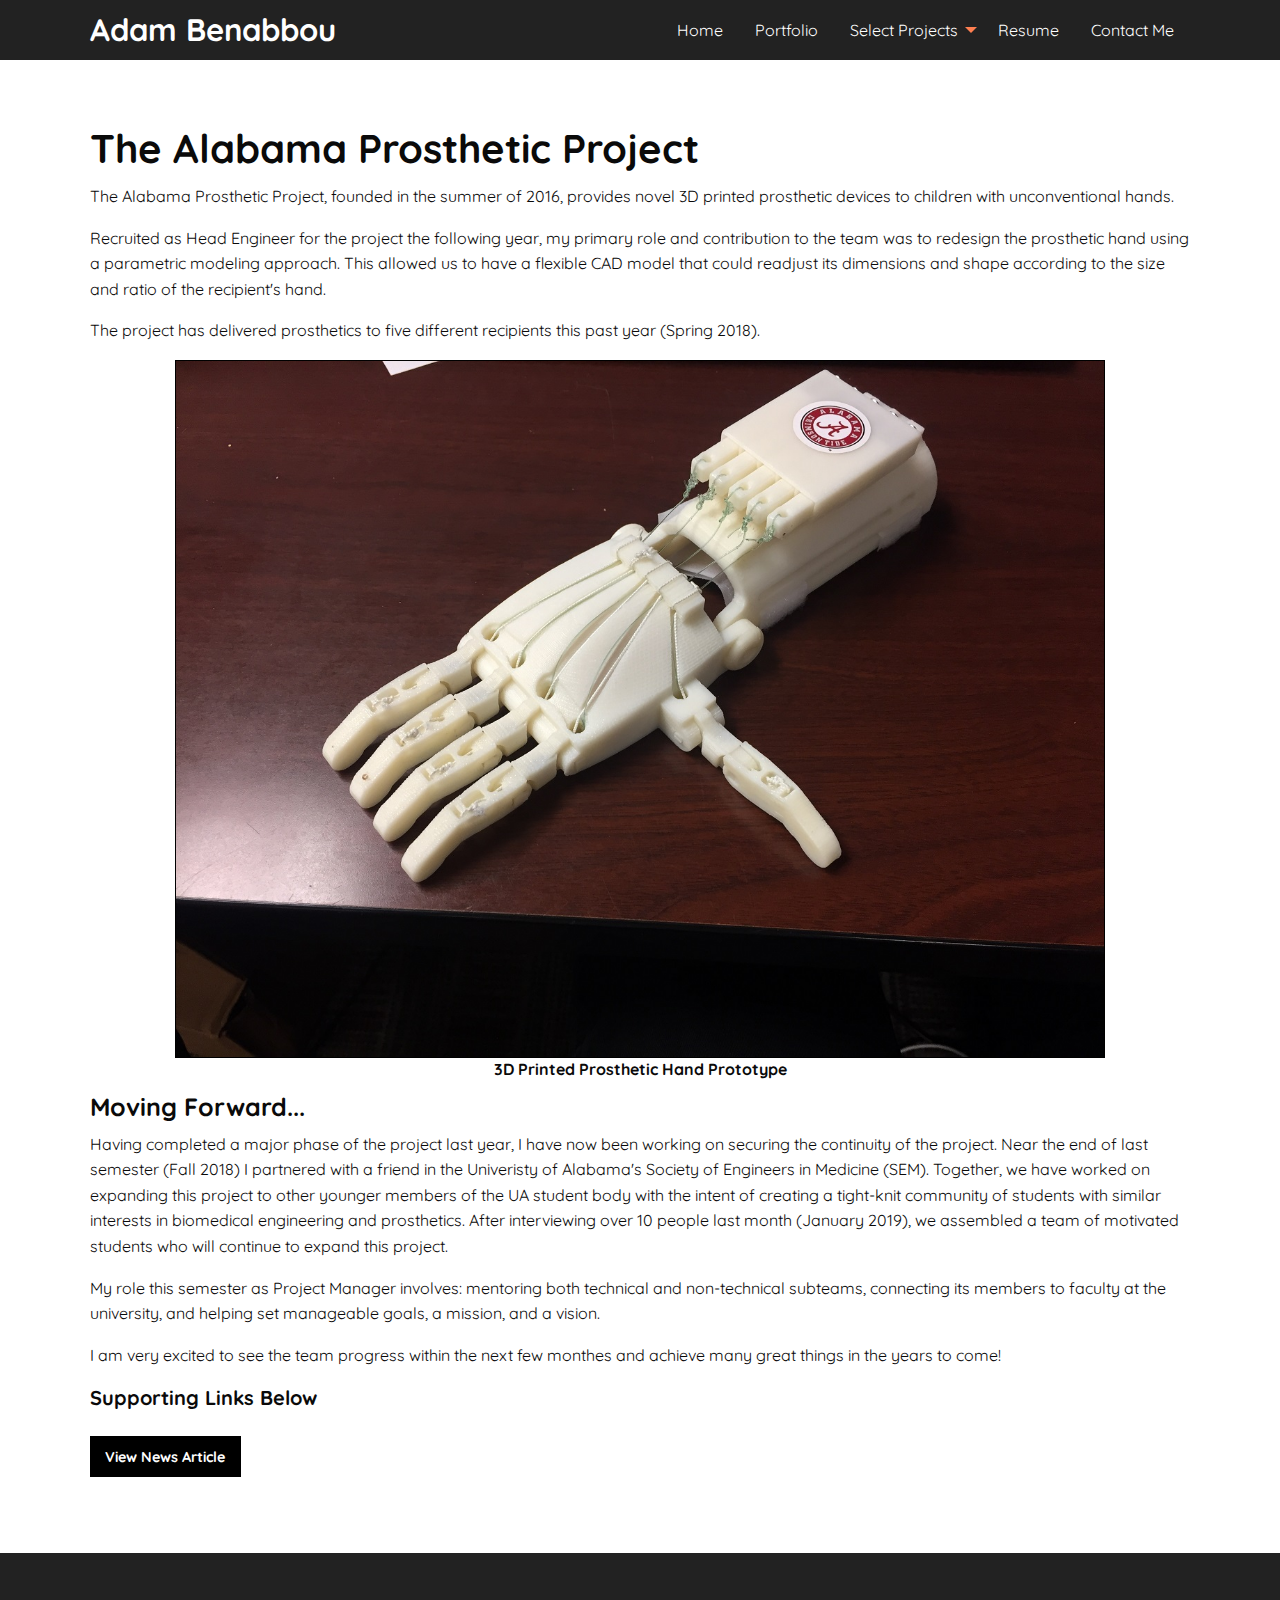
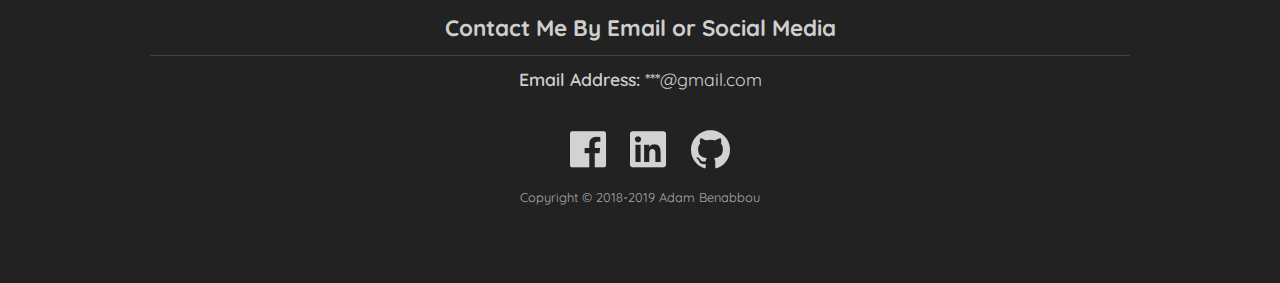
<file: projects-Prosthetic.html>
<!doctype html>
<html class="no-js" lang="en" dir="ltr">
  <head>
    <meta charset="utf-8">
    <meta http-equiv="x-ua-compatible" content="ie=edge">
    <meta name="viewport" content="width=device-width, initial-scale=1.0">
    <title>Adam Benabbou</title>
    <link href='https://fonts.googleapis.com/css?family=Quicksand' rel='stylesheet' type='text/css'>
    <link rel="stylesheet" type="text/css" href="foundation-icons/foundation-icons.css">
    <link rel="stylesheet" href="css/foundation.css">
    <link rel="stylesheet" href="css/app.css">

    <!-- Global site tag (gtag.js) - Google Analytics -->
    <script async src="https://www.googletagmanager.com/gtag/js?id=UA-131546509-1"></script>
    <script>
      window.dataLayer = window.dataLayer || [];
      function gtag(){dataLayer.push(arguments);}
      gtag('js', new Date());

      gtag('config', 'UA-131546509-1');
    </script>
  </head>
  <body>
    <div class="off-canvas-wrapper">
      <div class="off-canvas-wrapper-inner" data-off-canvas-wrapper>
      
        <div class="off-canvas position-left" id="mobile-menu" data-off-canvas>
          <p>Menu</p>
          <ul>
            <li><a href="index.html">Home</a></li>
            <!-- <li><a href="#">Blog</a></li> -->
            <li><a href="portfolio.html">Portfolio</a></li>
			<li><a href="projects.html">Select Project</a></li>
            <li><a href="Adam_Benabbou_Website.pdf">Resume</a></li>
            <li><a href="contact_me.html">Contact Me</a></li>  
          </ul>
        </div>
  
        <!-- Mobile Navigation -->
        
        <div class="off-canvas-content" data-off-canvas-content>
          <div class="title-bar grid-x show-for-small-only">
            <div class="title-bar-left">
              <button class="menu-icon" type="button" data-open="mobile-menu"></button>
              <span class="title-bar-title">Menu</span>
            </div>
          </div>
            
        <!-- Desktop Navigation -->
          <nav class="top-bar nav-desktop">
            <div class="wrap grid-x">
              <div class="top-bar-left">
                <h3 class="site-logo">Adam Benabbou</h3>
              </div>
              <div class="top-bar-right">
                <ul class="dropdown menu menu-desktop" data-dropdown-menu>
                  <li><a href="index.html">Home</a></li>
                  <!-- <li><a href="#">Blog</a></li> -->
                  <li><a href="portfolio.html">Portfolio</a></li>
                  <li><a href="projects.html">Select Projects</a>
                  <ul class="menu submenu">
	                     <li><a href="projects-STK.html">AGI EAP Competition</a></li>
	                     <li><a href="projects-TodaiResearch.html">Research in Tokyo</a></li>
                       <li><a href="projects.html">See More </a><li>
	                </ul>
				  </li>
                  <li><a href="Adam_Benabbou_Website.pdf">Resume</a></li>
                  <li><a href="contact_me.html">Contact Me</a></li>  
                </ul>
              </div>
            </div>  
          </nav>
          
          <!-- Main Content -->
          <section class="main">
            <div class="projects">
              <div class="wrap grid-x">
                <h2>The Alabama Prosthetic Project</h2>
				
              <p> The Alabama Prosthetic Project, founded in the summer of 2016, provides novel 3D printed
              prosthetic devices to children with unconventional hands.</p>
              <p> Recruited as Head Engineer for the project the following year, my primary role 
              and contribution to the team was to redesign the prosthetic hand using a parametric modeling approach.
              This allowed us to have a flexible CAD model that could readjust its dimensions and shape according to 
              the size and ratio of the recipient's hand.</p>
              <p> The project has delivered prosthetics to five different recipients this past year (Spring 2018).
              </p>
              
              

              <div class="wrap grid-x">
                    <div class="cell">
                        <a href="#"><img src="img/projects/3DPrintedProsthetic.jpeg" alt="desc"/></a>
                        <h6 style="text-align:center">3D Printed Prosthetic Hand Prototype</h6>
                    </div>
              </div>
			  
			  <h4> Moving Forward... </h4>
			  <p>Having completed a major phase of the project last year, I have now been working on securing the
					continuity of the project. Near the end of last semester (Fall 2018) I partnered with a friend
					in the Univeristy of Alabama's Society of Engineers in Medicine (SEM). Together, we have worked on
					expanding this project to other younger members of the UA student body with the intent of creating a tight-knit
					community of students with similar interests in biomedical engineering and prosthetics. 
					After interviewing over 10 people last month (January 2019), we assembled a team of motivated 
					students who will continue to expand this project.
			  </p>
			  <p>My role this semester as Project Manager involves: mentoring both technical and non-technical subteams,
					connecting its members to faculty at the university, and helping set manageable goals, a mission, and a vision.</p>
			  <p> I am very excited to see the team progress within the next few monthes and achieve many great things
					in the years to come! </p>
              <p> </p>
              
              
              
              </div>
              <h5 class="wrap">Supporting Links Below</h5>
              </br>
              <div class="wrap grid-x">

              <a class="button" href="https://www.al.com/business/index.ssf/2017/10/ua_student_project_supplies_ch.html">View News Article</a>
              
              </div>
            </div>
          </section>
          
          
          <!-- Footer Section -->
          <footer class="wrap">
            <div class="wrap">
              <h4> Contact Me By Email or Social Media</h4>
              <hr>
              <a href="mailto:***@gmail.com"><span> Email Address: </span>***@gmail.com</a>
            </div>	

                <div class="footer-social">
                    <a href="https://www.facebook.com/adam.benabbou"><i class="fi fi-social-facebook"></i></a>
                    <a href="https://www.linkedin.com/in/adambenabbou/"><i class="fi fi-social-linkedin"></i> </a>
                    <a href="https://github.com/AdamBen7"><i class="fi fi-social-github"></i></a>
                </div>
                <div><p>Copyright © 2018-2019 Adam Benabbou</p></div>

          </footer>
        </div>
      </div>
    </div>
    <script src="js/vendor/jquery.js"></script>
    <script src="js/vendor/what-input.js"></script>
    <script src="js/vendor/foundation.js"></script>
    <script src="js/app.js"></script>
  </body>
</html>
</file>
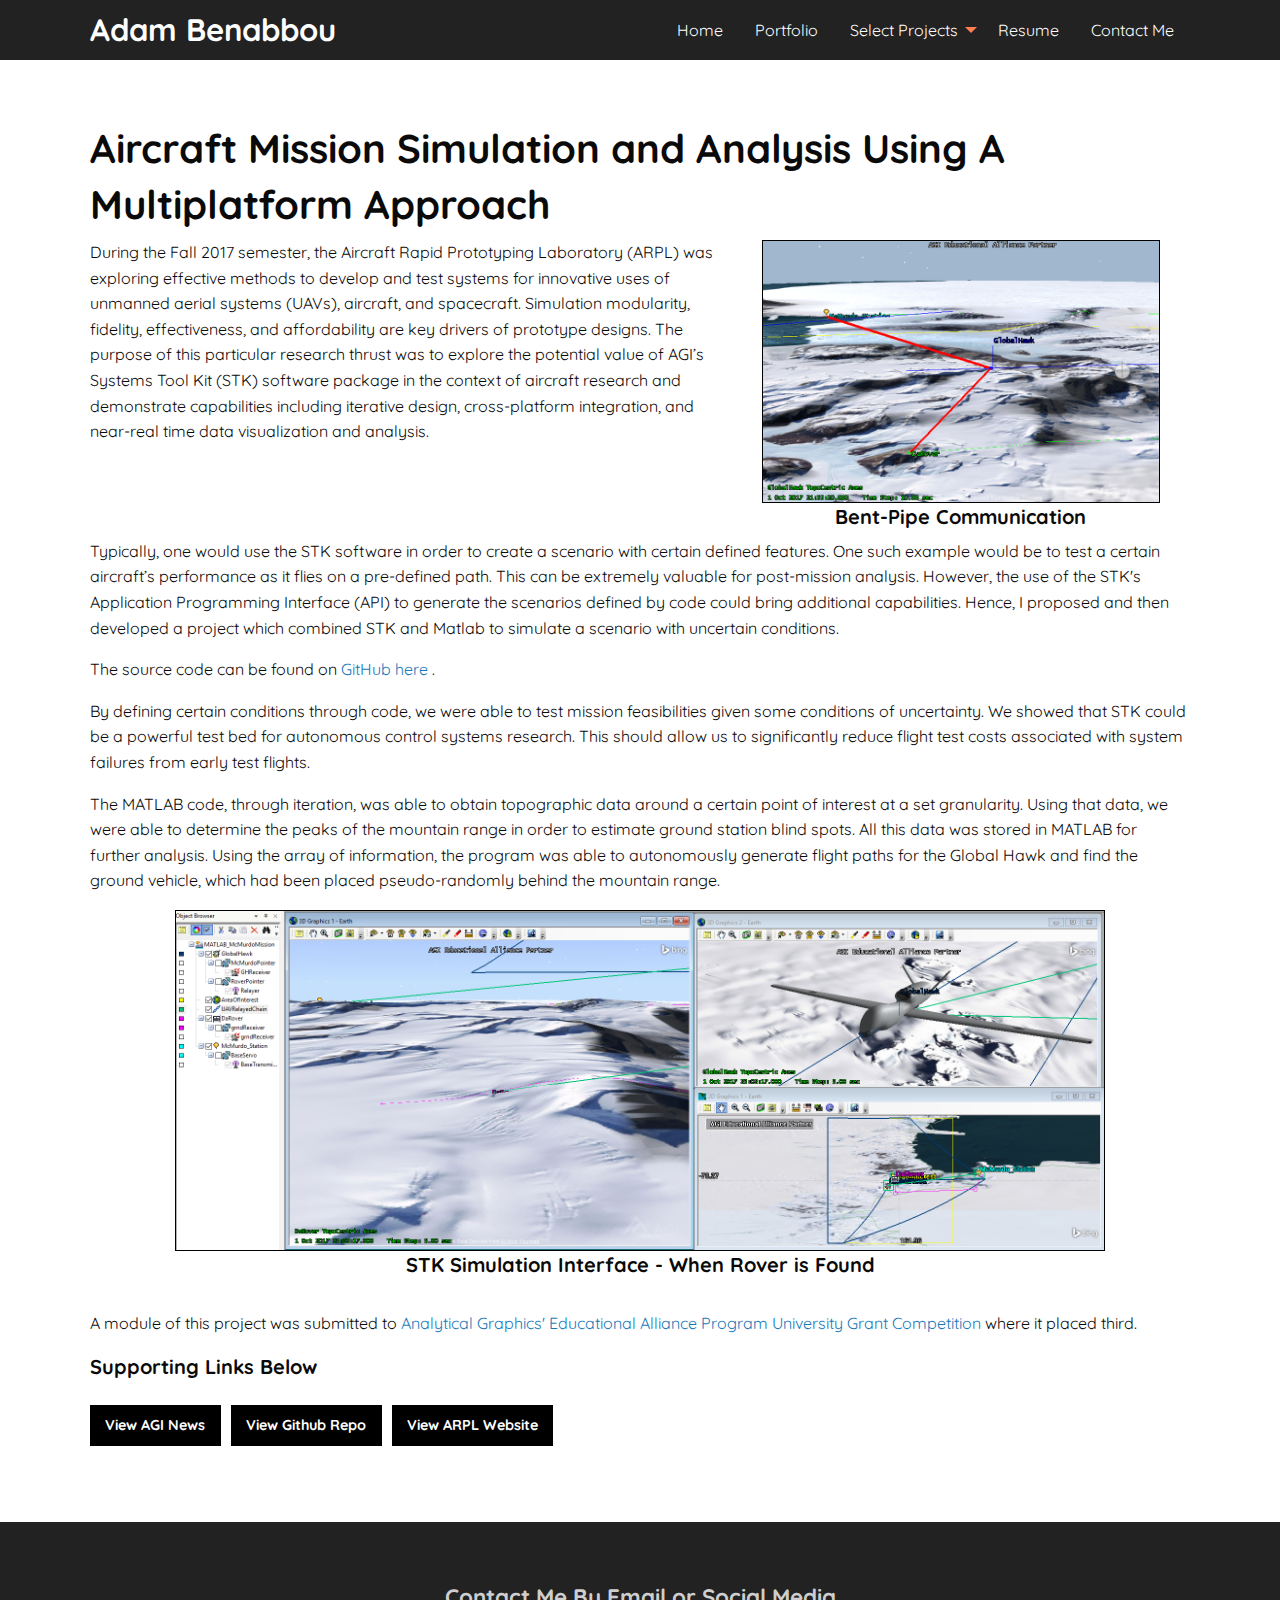
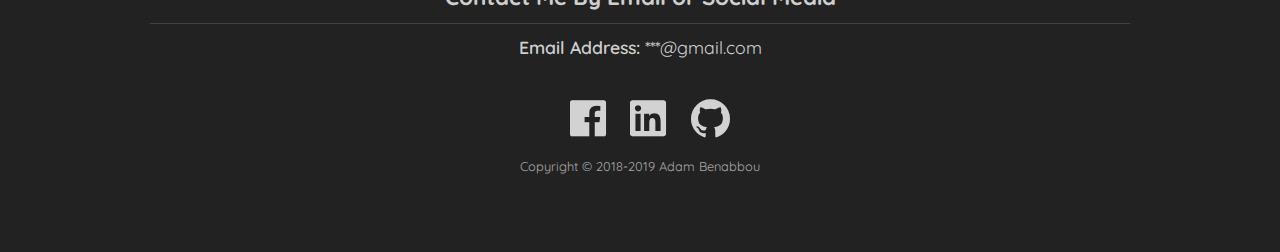
<file: projects-STK.html>
<!doctype html>
<html class="no-js" lang="en" dir="ltr">
  <head>
    <meta charset="utf-8">
    <meta http-equiv="x-ua-compatible" content="ie=edge">
    <meta name="viewport" content="width=device-width, initial-scale=1.0">
    <title>Adam Benabbou</title>
    <link href='https://fonts.googleapis.com/css?family=Quicksand' rel='stylesheet' type='text/css'>
    <link rel="stylesheet" type="text/css" href="foundation-icons/foundation-icons.css">
    <link rel="stylesheet" href="css/foundation.css">
    <link rel="stylesheet" href="css/app.css">

    <!-- Global site tag (gtag.js) - Google Analytics -->
    <script async src="https://www.googletagmanager.com/gtag/js?id=UA-131546509-1"></script>
    <script>
      window.dataLayer = window.dataLayer || [];
      function gtag(){dataLayer.push(arguments);}
      gtag('js', new Date());

      gtag('config', 'UA-131546509-1');
    </script>
  </head>
  <body>
    <div class="off-canvas-wrapper">
      <div class="off-canvas-wrapper-inner" data-off-canvas-wrapper>
      
        <div class="off-canvas position-left" id="mobile-menu" data-off-canvas>
          <p>Menu</p>
          <ul>
            <li><a href="index.html">Home</a></li>
            <!-- <li><a href="#">Blog</a></li> -->
            <li><a href="portfolio.html">Portfolio</a></li>
			<li><a href="projects.html">Select Project</a></li>
            <li><a href="Adam_Benabbou_Website.pdf">Resume</a></li>
            <li><a href="contact_me.html">Contact Me</a></li>  
          </ul>
        </div>
  
        <!-- Mobile Navigation -->
        
        <div class="off-canvas-content" data-off-canvas-content>
          <div class="title-bar grid-x show-for-small-only">
            <div class="title-bar-left">
              <button class="menu-icon" type="button" data-open="mobile-menu"></button>
              <span class="title-bar-title">Menu</span>
            </div>
          </div>
            
        <!-- Desktop Navigation -->
          <nav class="top-bar nav-desktop">
            <div class="wrap grid-x">
              <div class="top-bar-left">
                <h3 class="site-logo">Adam Benabbou</h3>
              </div>
              <div class="top-bar-right">
                <ul class="dropdown menu menu-desktop" data-dropdown-menu>
                  <li><a href="index.html">Home</a></li>
                  <!-- <li><a href="#">Blog</a></li> -->
                  <li><a href="portfolio.html">Portfolio</a></li>
                  <li><a href="projects.html">Select Projects</a>
                  <ul class="menu submenu">
	                     <li><a href="projects-STK.html">AGI EAP Competition</a></li>
	                     <li><a href="projects-TodaiResearch.html">Research in Tokyo</a></li>
                       <li><a href="projects.html">See More </a><li>
	                </ul>
				  </li>
                  <li><a href="Adam_Benabbou_Website.pdf">Resume</a></li>
                  <li><a href="contact_me.html">Contact Me</a></li>  
                </ul>
              </div>
            </div>  
          </nav>
          
          <!-- Main Content -->
          <section class="main">
            <div class="projects">
              <div class="wrap grid-x">
                <h2>Aircraft Mission Simulation and Analysis Using A Multiplatform Approach</h2>
              <div class="cell medium-6 large-7" style="padding:0">
              <p>During the Fall 2017 semester, the Aircraft Rapid Prototyping Laboratory (ARPL) was exploring effective methods
              to develop and test systems for innovative uses of unmanned aerial systems (UAVs), aircraft, and
              spacecraft. Simulation modularity, fidelity, effectiveness, and affordability are key drivers of prototype
              designs. The purpose of this particular research thrust was to explore the potential value of AGI’s Systems Tool
              Kit (STK) software package in the context of aircraft research and demonstrate capabilities including
              iterative design, cross-platform integration, and near-real time data visualization and analysis.</p>
              </div>
              <div class="cell medium-6 large-5">
                <img src="img/projects/STKBentPipe.png"></img> 
                <h5 style="text-align:center" > Bent-Pipe Communication</h5>
              </div>
              <p>Typically, one would use the STK software in order to create a scenario with
              certain defined features. One such example would be to test a certain aircraft’s performance as it flies
              on a pre-defined path. This can be extremely valuable for post-mission analysis. However, the use of
              the STK's Application Programming Interface (API) to generate the scenarios defined by code could bring additional capabilities. 
              Hence, I proposed and then developed a project which combined STK and Matlab to simulate a scenario with uncertain conditions. </p> 
              <p>The source code can be found on <a href="https://github.com/AdamBen7/Matlab-STK-Aircraft-Mission-Simulation-and-Analysis">GitHub here </a>.</p>

              <p>By defining certain conditions through code, we were able to test mission feasibilities given some 
              conditions of uncertainty. We showed that STK could be a powerful test bed for autonomous control systems research. 
              This should allow us to significantly reduce flight test costs associated with system failures from 
              early test flights.</p>

              <p>The MATLAB code, through iteration, was able to obtain
              topographic data around a certain point of interest at a set granularity. Using that data, we were able to
              determine the peaks of the mountain range in order to estimate ground station blind spots. All this data
              was stored in MATLAB for further analysis. Using the array of information, the program was able to
              autonomously generate flight paths for the Global Hawk and find the ground vehicle, which had been
              placed pseudo-randomly behind the mountain range. </p>
              <div class="wrap grid-x">
                <div class="cell">
                  <img src="img/projects/InterfaceasRoverHeadsHomev3.png"></img>
                  <h5 style="text-align:center" > STK Simulation Interface - When Rover is Found </h5>
                  </br>
                </div>
              </div>

              <p>A module of this project was submitted to <a href="http://www.agi.com/news/blog/january-2018/eapfall-2017-university-grant-competition-winners!"> Analytical 
              Graphics' Educational Alliance Program University Grant Competition </a> 
              where it placed third. </p>
              
              </div>
              <h5 class="wrap">Supporting Links Below</h5>
              </br>
              <div class="wrap grid-x">
                <a class="button" href="http://www.agi.com/news/blog/january-2018/eapfall-2017-university-grant-competition-winners!">View AGI News</a>
                <a class="button" href="https://github.com/AdamBen7/Matlab-STK-Aircraft-Mission-Simulation-and-Analysis">View Github Repo</a>
                <a class="button" href="http://aero.ua.edu/about.html">View ARPL Website</a>
              </div>
            </div>
          </section>
          
          
          <!-- Footer Section -->
          <footer class="wrap">
            <div class="wrap">
              <h4> Contact Me By Email or Social Media</h4>
              <hr>
              <a href="mailto:***@gmail.com"><span> Email Address: </span>***@gmail.com</a>
            </div>	

                <div class="footer-social">
                    <a href="https://www.facebook.com/adam.benabbou"><i class="fi fi-social-facebook"></i></a>
                    <a href="https://www.linkedin.com/in/adambenabbou/"><i class="fi fi-social-linkedin"></i> </a>
                    <a href="https://github.com/AdamBen7"><i class="fi fi-social-github"></i></a>
                </div>
                <div><p>Copyright © 2018-2019 Adam Benabbou</p></div>

          </footer>
        </div>
      </div>
    </div>
    <script src="js/vendor/jquery.js"></script>
    <script src="js/vendor/what-input.js"></script>
    <script src="js/vendor/foundation.js"></script>
    <script src="js/app.js"></script>
  </body>
</html>
</file>
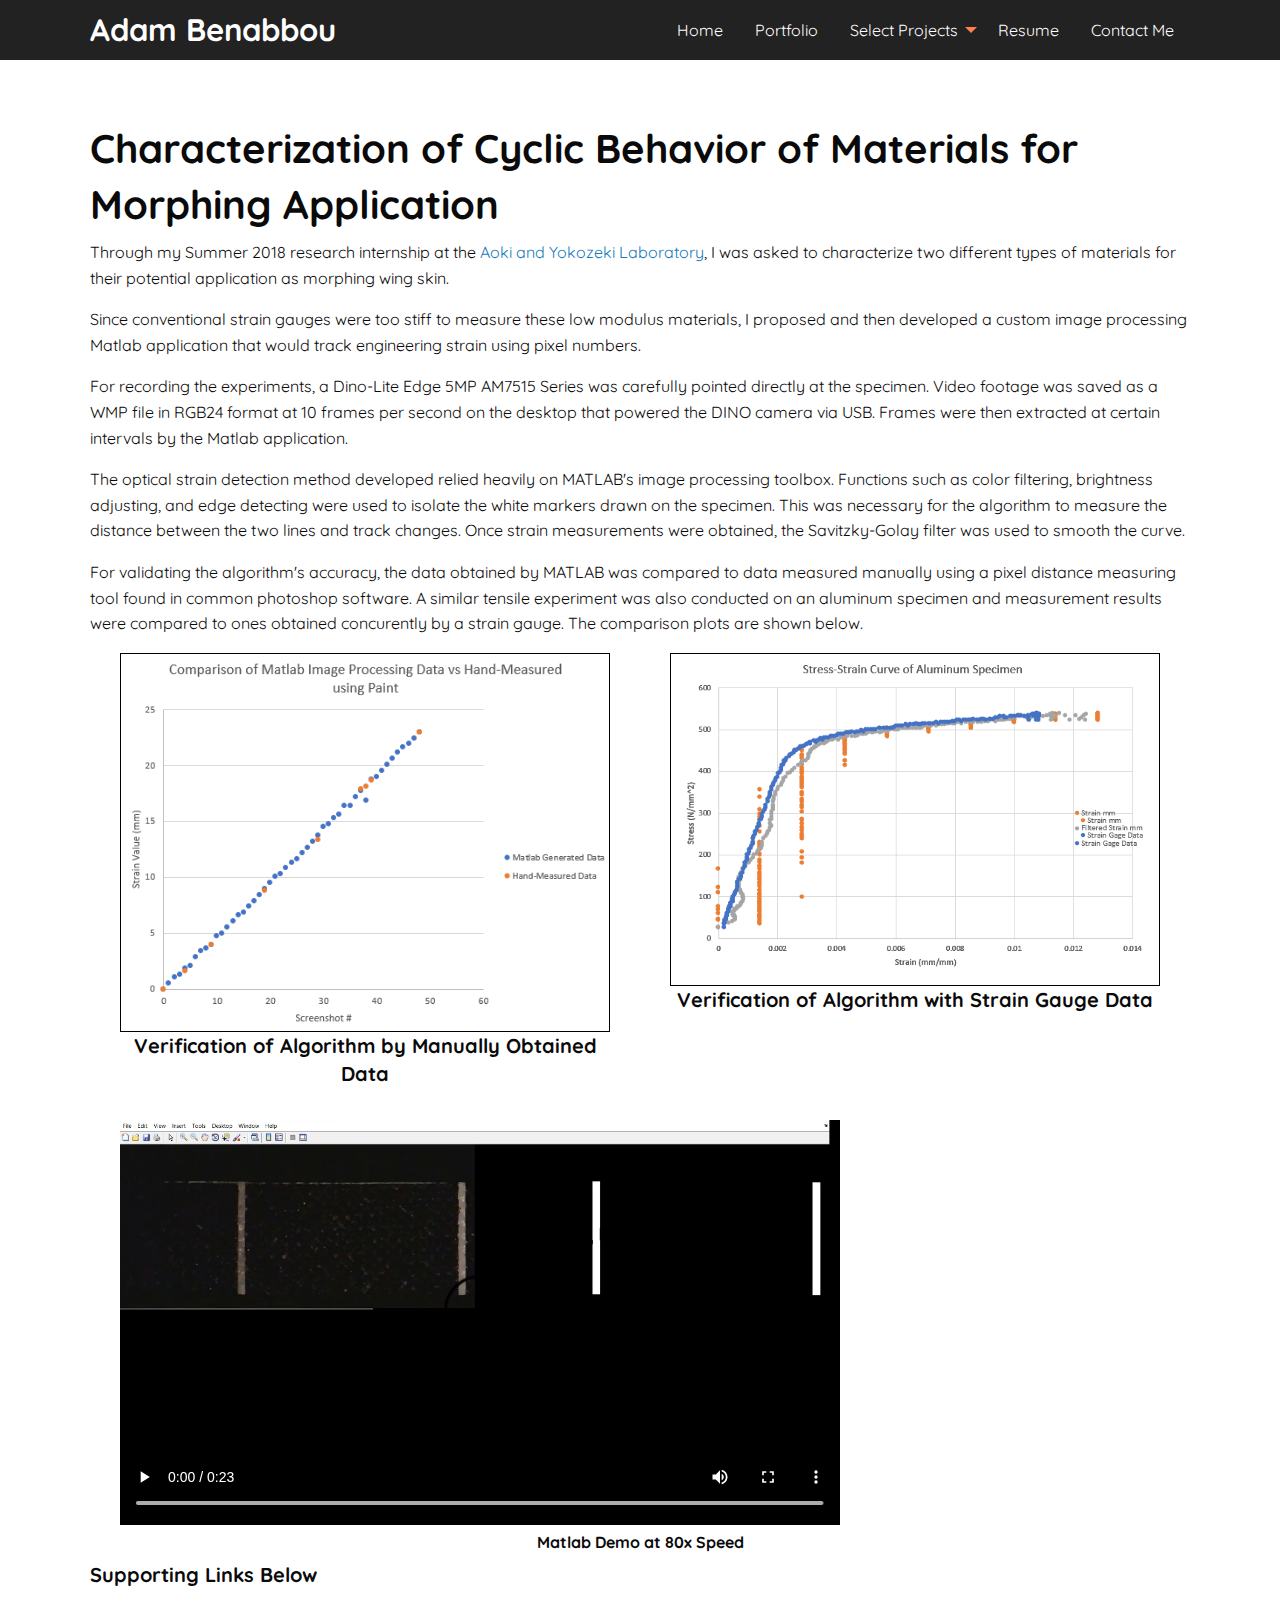
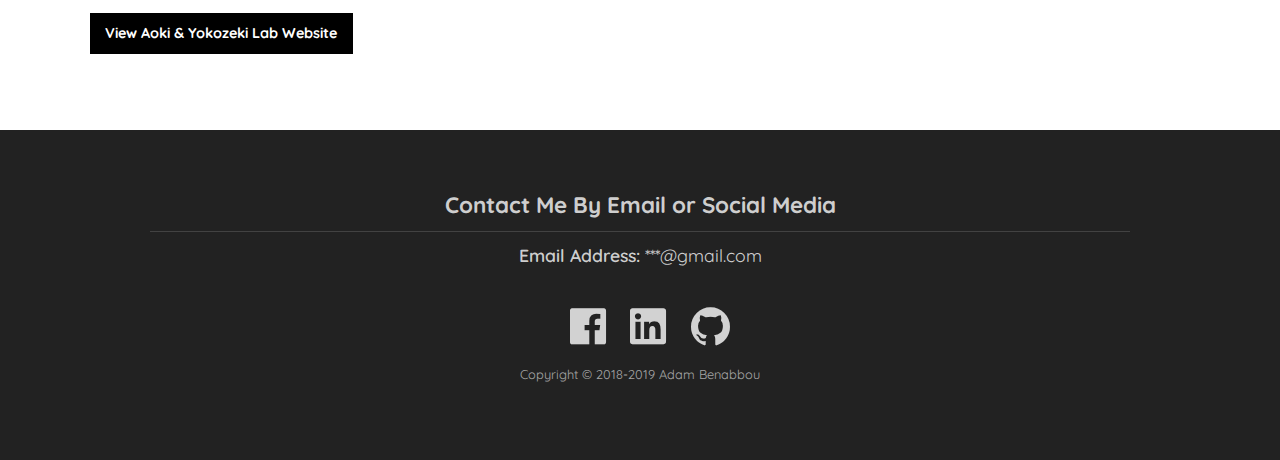
<file: projects-TodaiResearch.html>
<!doctype html>
<html class="no-js" lang="en" dir="ltr">
  <head>
    <meta charset="utf-8">
    <meta http-equiv="x-ua-compatible" content="ie=edge">
    <meta name="viewport" content="width=device-width, initial-scale=1.0">
    <title>Adam Benabbou</title>
    <link href='https://fonts.googleapis.com/css?family=Quicksand' rel='stylesheet' type='text/css'>
    <link rel="stylesheet" type="text/css" href="foundation-icons/foundation-icons.css">
    <link rel="stylesheet" href="css/foundation.css">
    <link rel="stylesheet" href="css/app.css">

    <!-- Global site tag (gtag.js) - Google Analytics -->
    <script async src="https://www.googletagmanager.com/gtag/js?id=UA-131546509-1"></script>
    <script>
      window.dataLayer = window.dataLayer || [];
      function gtag(){dataLayer.push(arguments);}
      gtag('js', new Date());

      gtag('config', 'UA-131546509-1');
    </script>
  </head>
  <body>
    <div class="off-canvas-wrapper">
      <div class="off-canvas-wrapper-inner" data-off-canvas-wrapper>
      
        <div class="off-canvas position-left" id="mobile-menu" data-off-canvas>
          <p>Menu</p>
          <ul>
            <li><a href="index.html">Home</a></li>
            <!-- <li><a href="#">Blog</a></li> -->
            <li><a href="portfolio.html">Portfolio</a></li>
			<li><a href="projects.html">Select Project</a></li>
            <li><a href="Adam_Benabbou_Website.pdf">Resume</a></li>
            <li><a href="contact_me.html">Contact Me</a></li>  
          </ul>
        </div>
  
        <!-- Mobile Navigation -->
        
        <div class="off-canvas-content" data-off-canvas-content>
          <div class="title-bar grid-x show-for-small-only">
            <div class="title-bar-left">
              <button class="menu-icon" type="button" data-open="mobile-menu"></button>
              <span class="title-bar-title">Menu</span>
            </div>
          </div>
            
        <!-- Desktop Navigation -->
          <nav class="top-bar nav-desktop">
            <div class="wrap grid-x">
              <div class="top-bar-left">
                <h3 class="site-logo">Adam Benabbou</h3>
              </div>
              <div class="top-bar-right">
                <ul class="dropdown menu menu-desktop" data-dropdown-menu>
                  <li><a href="index.html">Home</a></li>
                  <!-- <li><a href="#">Blog</a></li> -->
                  <li><a href="portfolio.html">Portfolio</a></li>
                  <li><a href="projects.html">Select Projects</a>
                  <ul class="menu submenu">
	                     <li><a href="projects-STK.html">AGI EAP Competition</a></li>
	                     <li><a href="projects-TodaiResearch.html">Research in Tokyo</a></li>
                       <li><a href="projects.html">See More </a><li>
	                </ul>
				  </li>
                  <li><a href="Adam_Benabbou_Website.pdf">Resume</a></li>
                  <li><a href="contact_me.html">Contact Me</a></li>  
                </ul>
              </div>
            </div>  
          </nav>
          
          <!-- Main Content -->
          <section class="main">
            <div class="projects">
              <div class="wrap grid-x">
                <h2>Characterization of Cyclic Behavior of Materials for Morphing Application </h2>
                <p> Through my Summer 2018 research internship at the <a href="http://www.aastr.t.u-tokyo.ac.jp/labo/labo_e.html">Aoki and Yokozeki Laboratory</a>,
                I was asked to characterize two different types of materials for their potential application
                as morphing wing skin.</p>
                <p> Since conventional strain gauges were too stiff to measure these low modulus materials,
                I proposed and then developed a custom image processing Matlab application that would track engineering strain 
                using pixel numbers.</p>

                <p>For recording the experiments, a Dino-Lite Edge 5MP AM7515 Series was carefully pointed directly at
                the specimen. Video footage was saved as a WMP file in RGB24 format at 10 frames per second on the
                desktop that powered the DINO camera via USB. Frames were then extracted at certain
                intervals by the Matlab application. </p>
                <p>The optical strain detection method developed relied heavily on MATLAB's image processing toolbox.
                Functions such as color filtering, brightness adjusting, and edge detecting were used to isolate the 
                white markers drawn on the specimen. This was necessary for the algorithm to measure the distance between
                the two lines and track changes. Once strain measurements were obtained, the Savitzky-Golay filter was used
                to smooth the curve.</p>
                <p> For validating the algorithm's accuracy, the data obtained by MATLAB was compared to data measured manually using a pixel 
                distance measuring tool found in common photoshop software. A similar tensile experiment was also conducted on an aluminum specimen
                and measurement results were compared to ones obtained concurently by a strain gauge. The comparison plots are shown below.</p>
              </div>
              <div class="wrap grid-x">
                <div class="cell medium-6">
                  <a href="#"><img src="img/projects/TodaiVerificationHand.png" alt="desc" /></a>
                  <h5 style="text-align:center">Verification of Algorithm by Manually Obtained Data</h5>
                </div>
                <div class="cell medium-6">
                  <a href="#"><img src="img/projects/TodaiVerificationSteel.png" alt="desc" /></a>
                  <h5 style="text-align:center">Verification of Algorithm with Strain Gauge Data</h5>
                </div>
              </div>
              
              <div class="wrap grid-x">
                <div class="cell">
                  </br>
                  <video width="720" controls>
                  <source src="video/2018-07-03 16-43-01_Matlab_Demo.mp4" type="video/mp4">
                  Your browser does not support the video tag.
                  </video>
                  <h6 style="text-align:center">Matlab Demo at 80x Speed</h6>
                </div>
              </div>
            </div>
        <h5 class="wrap">Supporting Links Below</h5>
        </br>
            <div class="wrap grid-x">
              <a class="button" href="http://www.aastr.t.u-tokyo.ac.jp/index_e.html">View Aoki & Yokozeki Lab Website</a>
			  
            </div>
          </section>
          
          
          <!-- Footer Section -->
          <footer class="wrap">
            <div class="wrap">
              <h4> Contact Me By Email or Social Media</h4>
              <hr>
              <a href="mailto:***@gmail.com"><span> Email Address: </span>***@gmail.com</a>
            </div>	

                <div class="footer-social">
                    <a href="https://www.facebook.com/adam.benabbou"><i class="fi fi-social-facebook"></i></a>
                    <a href="https://www.linkedin.com/in/adambenabbou/"><i class="fi fi-social-linkedin"></i> </a>
                    <a href="https://github.com/AdamBen7"><i class="fi fi-social-github"></i></a>
                </div>
                <div><p>Copyright © 2018-2019 Adam Benabbou</p></div>

          </footer>
        </div>
      </div>
    </div>
    <script src="js/vendor/jquery.js"></script>
    <script src="js/vendor/what-input.js"></script>
    <script src="js/vendor/foundation.js"></script>
    <script src="js/app.js"></script>
  </body>
</html>
</file>
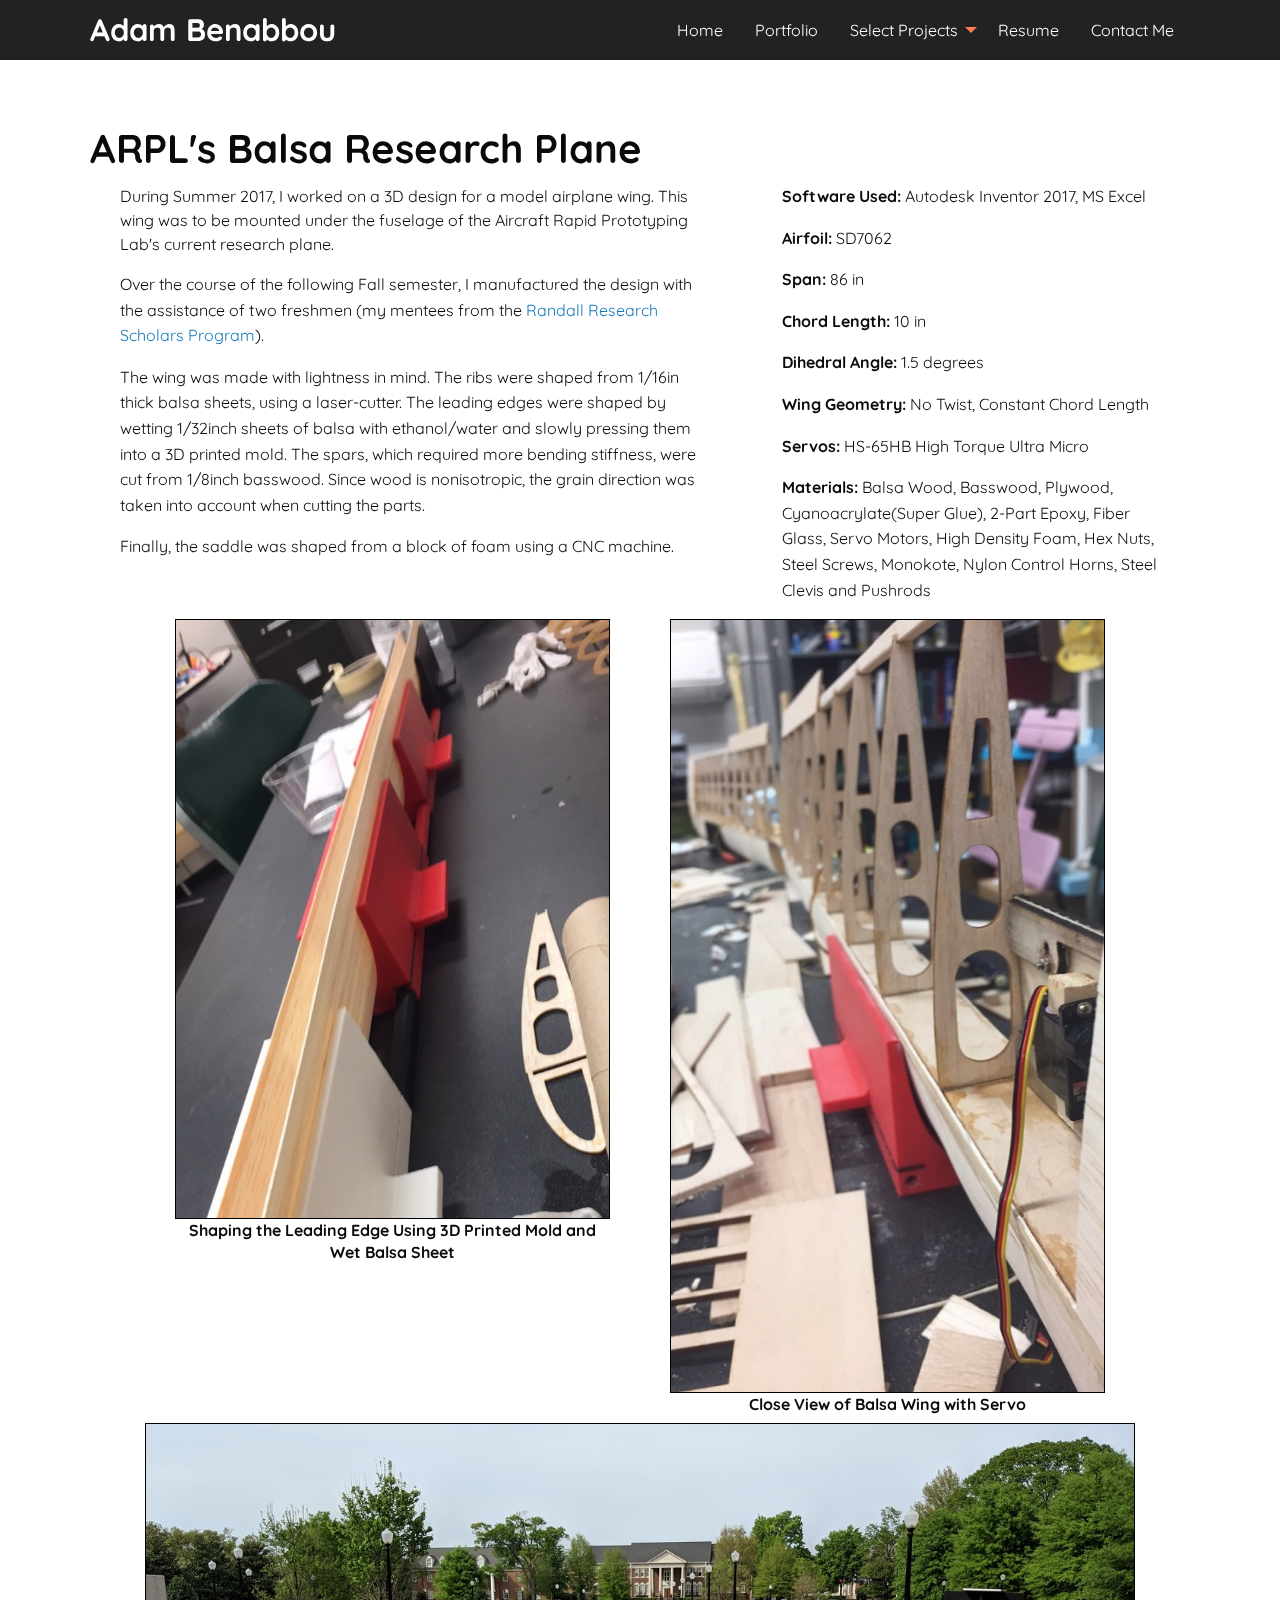
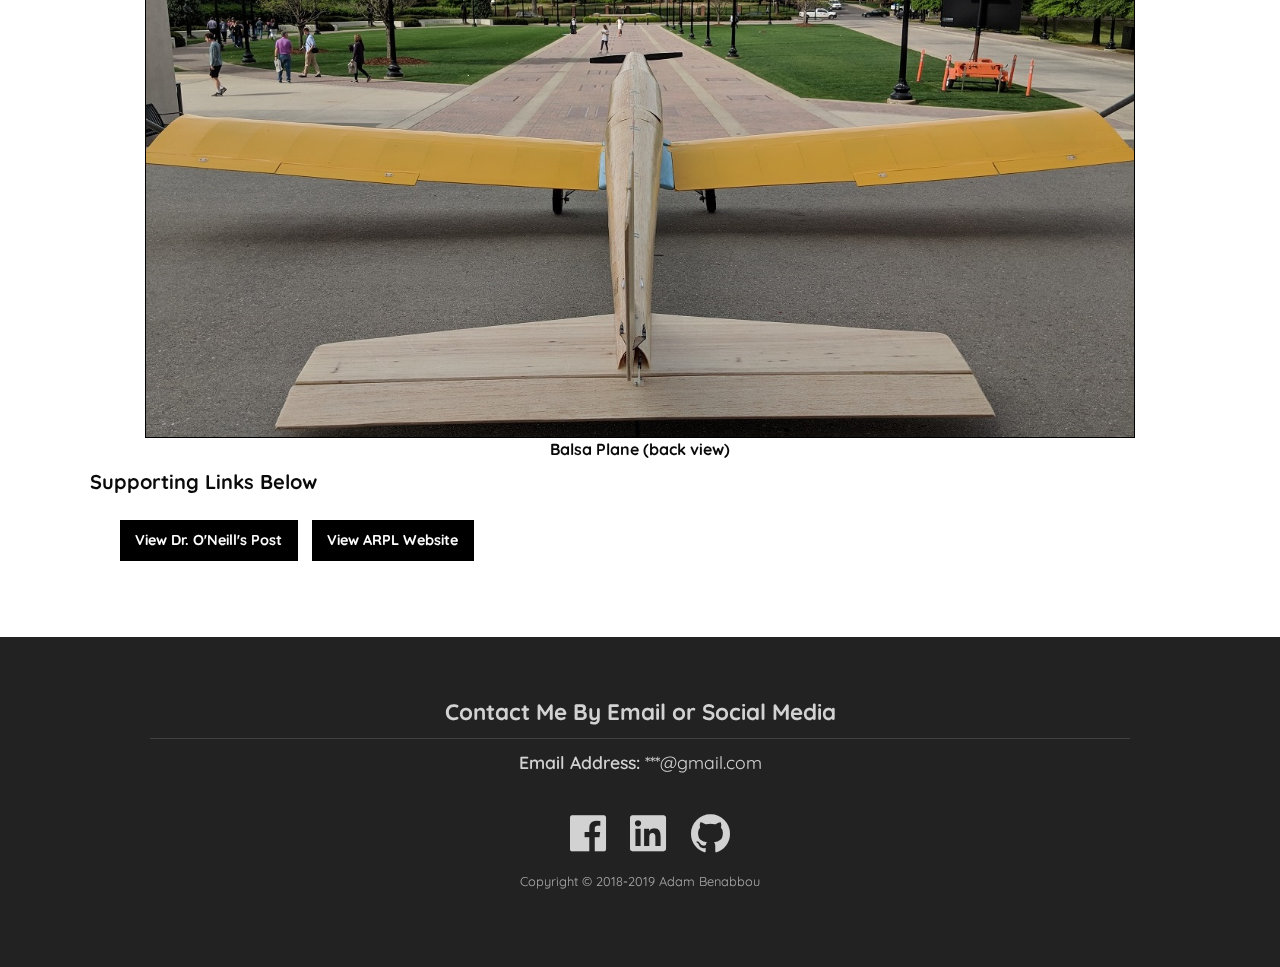
<file: projects-Wing.html>
<!doctype html>
<html class="no-js" lang="en" dir="ltr">
  <head>
    <meta charset="utf-8">
    <meta http-equiv="x-ua-compatible" content="ie=edge">
    <meta name="viewport" content="width=device-width, initial-scale=1.0">
    <title>Adam Benabbou</title>
    <link href='https://fonts.googleapis.com/css?family=Quicksand' rel='stylesheet' type='text/css'>
    <link rel="stylesheet" type="text/css" href="foundation-icons/foundation-icons.css">
    <link rel="stylesheet" href="css/foundation.css">
    <link rel="stylesheet" href="css/app.css">

    <!-- Global site tag (gtag.js) - Google Analytics -->
    <script async src="https://www.googletagmanager.com/gtag/js?id=UA-131546509-1"></script>
    <script>
      window.dataLayer = window.dataLayer || [];
      function gtag(){dataLayer.push(arguments);}
      gtag('js', new Date());

      gtag('config', 'UA-131546509-1');
    </script>
  </head>
  <body>
    <div class="off-canvas-wrapper">
      <div class="off-canvas-wrapper-inner" data-off-canvas-wrapper>
      
        <div class="off-canvas position-left" id="mobile-menu" data-off-canvas>
          <p>Menu</p>
          <ul>
            <li><a href="index.html">Home</a></li>
            <!-- <li><a href="#">Blog</a></li> -->
            <li><a href="portfolio.html">Portfolio</a></li>
			<li><a href="projects.html">Select Project</a></li>
            <li><a href="Adam_Benabbou_Website.pdf">Resume</a></li>
            <li><a href="contact_me.html">Contact Me</a></li>  
          </ul>
        </div>
  
        <!-- Mobile Navigation -->
        
        <div class="off-canvas-content" data-off-canvas-content>
          <div class="title-bar grid-x show-for-small-only">
            <div class="title-bar-left">
              <button class="menu-icon" type="button" data-open="mobile-menu"></button>
              <span class="title-bar-title">Menu</span>
            </div>
          </div>
            
        <!-- Desktop Navigation -->
          <nav class="top-bar nav-desktop">
            <div class="wrap grid-x">
              <div class="top-bar-left">
                <h3 class="site-logo">Adam Benabbou</h3>
              </div>
              <div class="top-bar-right">
                <ul class="dropdown menu menu-desktop" data-dropdown-menu>
                  <li><a href="index.html">Home</a></li>
                  <!-- <li><a href="#">Blog</a></li> -->
                  <li><a href="portfolio.html">Portfolio</a></li>
                  <li><a href="projects.html">Select Projects</a>
                  <ul class="menu submenu">
	                     <li><a href="projects-STK.html">AGI EAP Competition</a></li>
	                     <li><a href="projects-TodaiResearch.html">Research in Tokyo</a></li>
                       <li><a href="projects.html">See More </a><li>
	                </ul>
				  </li>
                  <li><a href="Adam_Benabbou_Website.pdf">Resume</a></li>
                  <li><a href="contact_me.html">Contact Me</a></li>  
                </ul>
              </div>
            </div>  
          </nav>
          
          <!-- Main Content -->
          <section class="main">
            <div class="projects">
              <div class="wrap grid-x">
			    <h2>ARPL's Balsa Research Plane</h2>
				<div class="cell medium-7"
				<p> During Summer 2017, I worked on a 3D design for a model airplane wing.
        This wing was to be mounted under the fuselage of the Aircraft Rapid Prototyping Lab's 
        current research plane.</p>
        <p> Over the course of the following Fall semester, I manufactured the design with the assistance 
        of two freshmen (my mentees from the <a href="https://honors.ua.edu/programs/randall-research-scholars-program/">Randall Research Scholars Program</a>). 
        <p> The wing was made with lightness in mind. The ribs were shaped from 1/16in thick balsa sheets, using a laser-cutter. The leading edges were shaped by 
        wetting 1/32inch sheets of balsa with ethanol/water and slowly pressing them into a 3D printed mold. The spars, which required more bending stiffness, were cut from 1/8inch basswood.
        Since wood is nonisotropic, the grain direction was taken into account when cutting the parts. </p>
        <p> Finally, the saddle was shaped from a block of foam using a CNC machine. </p>
        </div>
				<div class="cell medium-5">
				<ul><b>Software Used:</b> Autodesk Inventor 2017, MS Excel</ul>
        <ul><b>Airfoil:</b> SD7062</ul>
        <ul><b>Span:</b> 86 in </ul>
        <ul><b>Chord Length:</b> 10 in</ul>
        <ul><b>Dihedral Angle:</b> 1.5 degrees </ul>
        <ul><b>Wing Geometry:</b> No Twist, Constant Chord Length </ul>
        <ul><b>Servos:</b> HS-65HB High Torque Ultra Micro </ul>
        <ul><b>Materials:</b> Balsa Wood, Basswood, Plywood, Cyanoacrylate(Super Glue), 
        2-Part Epoxy, Fiber Glass, Servo Motors, High Density Foam, 
        Hex Nuts, Steel Screws, Monokote, Nylon Control Horns, Steel Clevis and Pushrods </ul>
        </div>

        <div class="wrap grid-x">
              <div class="cell medium-6">
                  <a href="#"><img src="img/projects/BalsaSheetShaping.JPG" alt="desc" /></a>
                  <h6 style="text-align:center">Shaping the Leading Edge Using 3D Printed Mold and Wet Balsa Sheet</h6>
              </div>
              <div class="cell medium-6">
                  <a href="#"><img src="img/projects/BalsaWing1.JPG" alt="desc" /></a>
                  <h6 style="text-align:center">Close View of Balsa Wing with Servo</h6>
              </div>
        </div>
        <div class="wrap">
                  <a href="#"><img src="img/projects/BalsaPlaneSteps.jpg" alt="desc" /></a>
                  <h6 style="text-align:center">Balsa Plane (back view)</h6>
              </div>
        <h5></h5>
        <p> </p>

				<p> </p>
        
				
				
			  </div>
        <h5 class="wrap">Supporting Links Below</h5>
        </br>
			  <div class="wrap grid-x">
          <div class="cell">
            <a class="button" href="https://charles-oneill.com/blog/rewinged-spa/">View Dr. O'Neill's Post</a>
            <a class="button" href="http://aero.ua.edu/about.html">View ARPL Website</a>
            
          </div>
			  </div>
            </div>
          </section>
          
          
          <!-- Footer Section -->
          <footer class="wrap">
            <div class="wrap">
              <h4> Contact Me By Email or Social Media</h4>
              <hr>
              <a href="mailto:***@gmail.com"><span> Email Address: </span>***@gmail.com</a>
            </div>	

                <div class="footer-social">
                    <a href="https://www.facebook.com/adam.benabbou"><i class="fi fi-social-facebook"></i></a>
                    <a href="https://www.linkedin.com/in/adambenabbou/"><i class="fi fi-social-linkedin"></i> </a>
                    <a href="https://github.com/AdamBen7"><i class="fi fi-social-github"></i></a>
                </div>
                <div><p>Copyright © 2018-2019 Adam Benabbou</p></div>

          </footer>
        </div>
      </div>
    </div>
    <script src="js/vendor/jquery.js"></script>
    <script src="js/vendor/what-input.js"></script>
    <script src="js/vendor/foundation.js"></script>
    <script src="js/app.js"></script>
  </body>
</html>
</file>
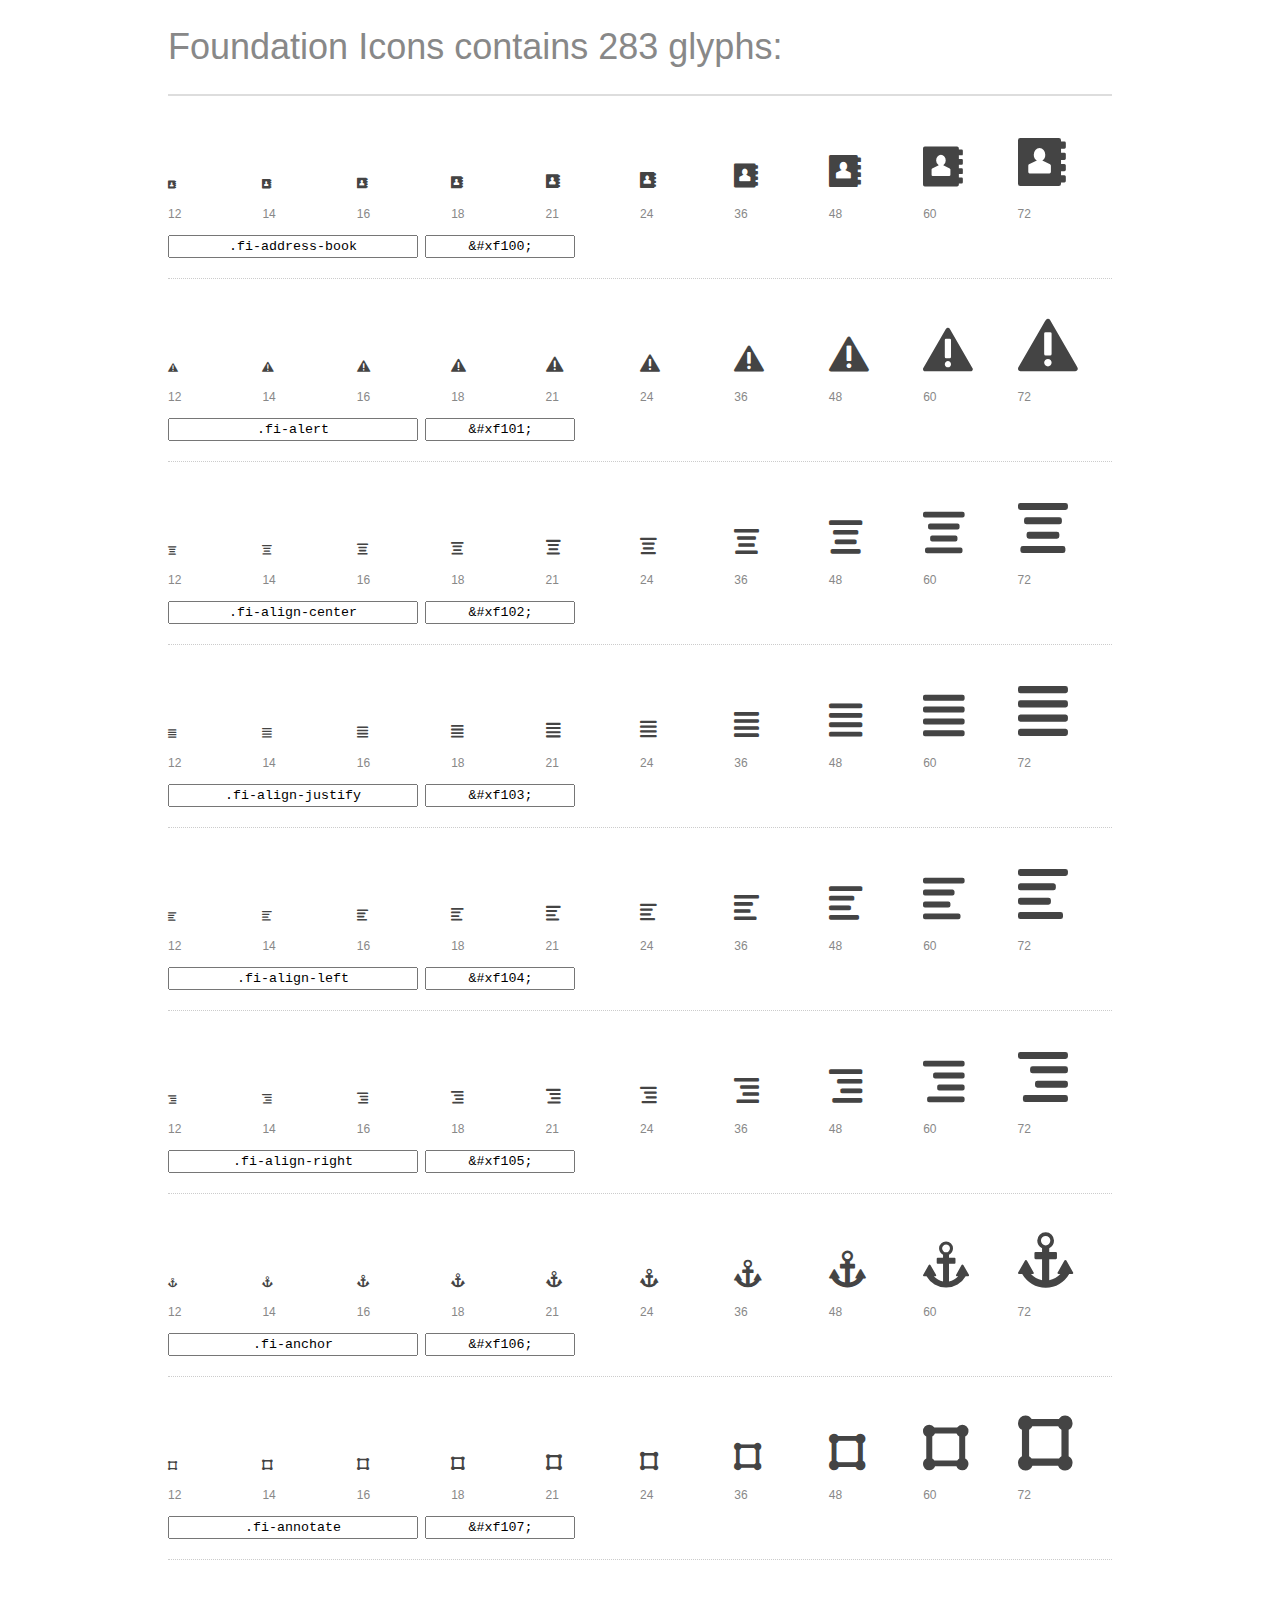
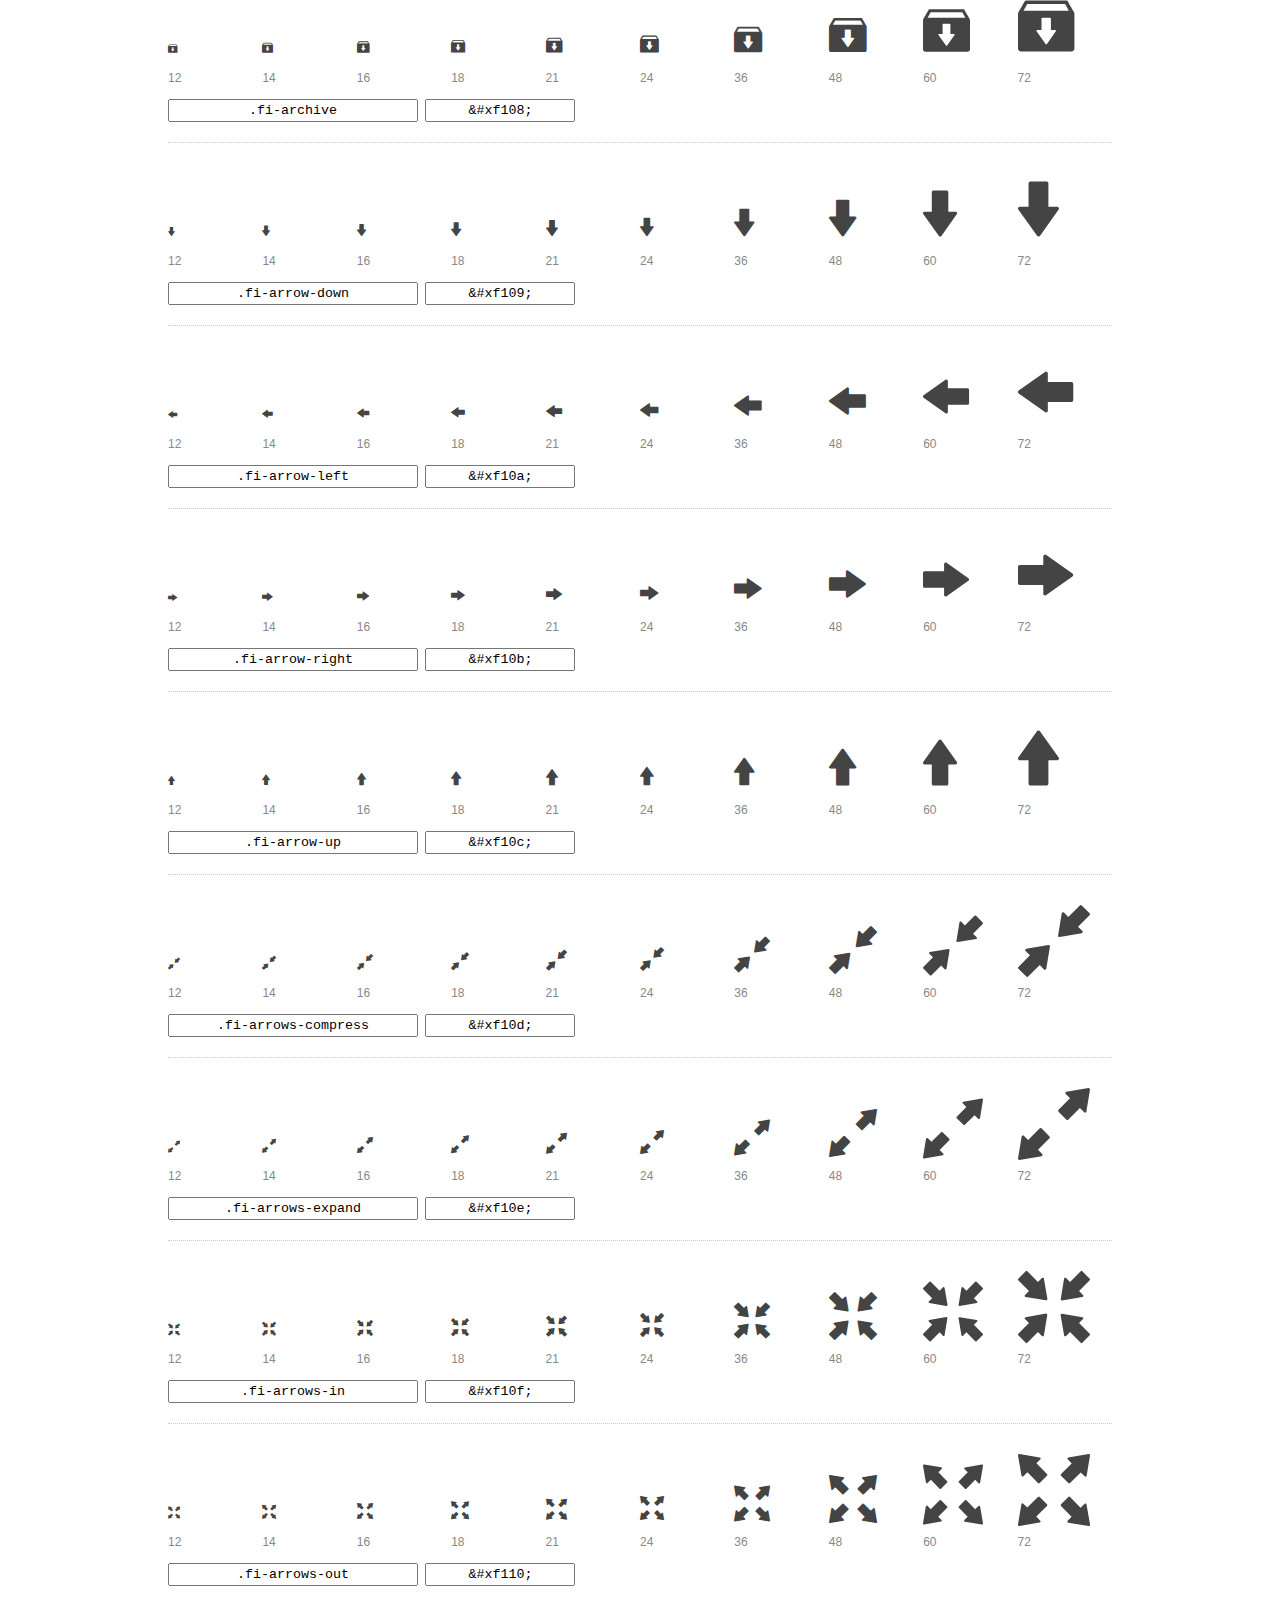
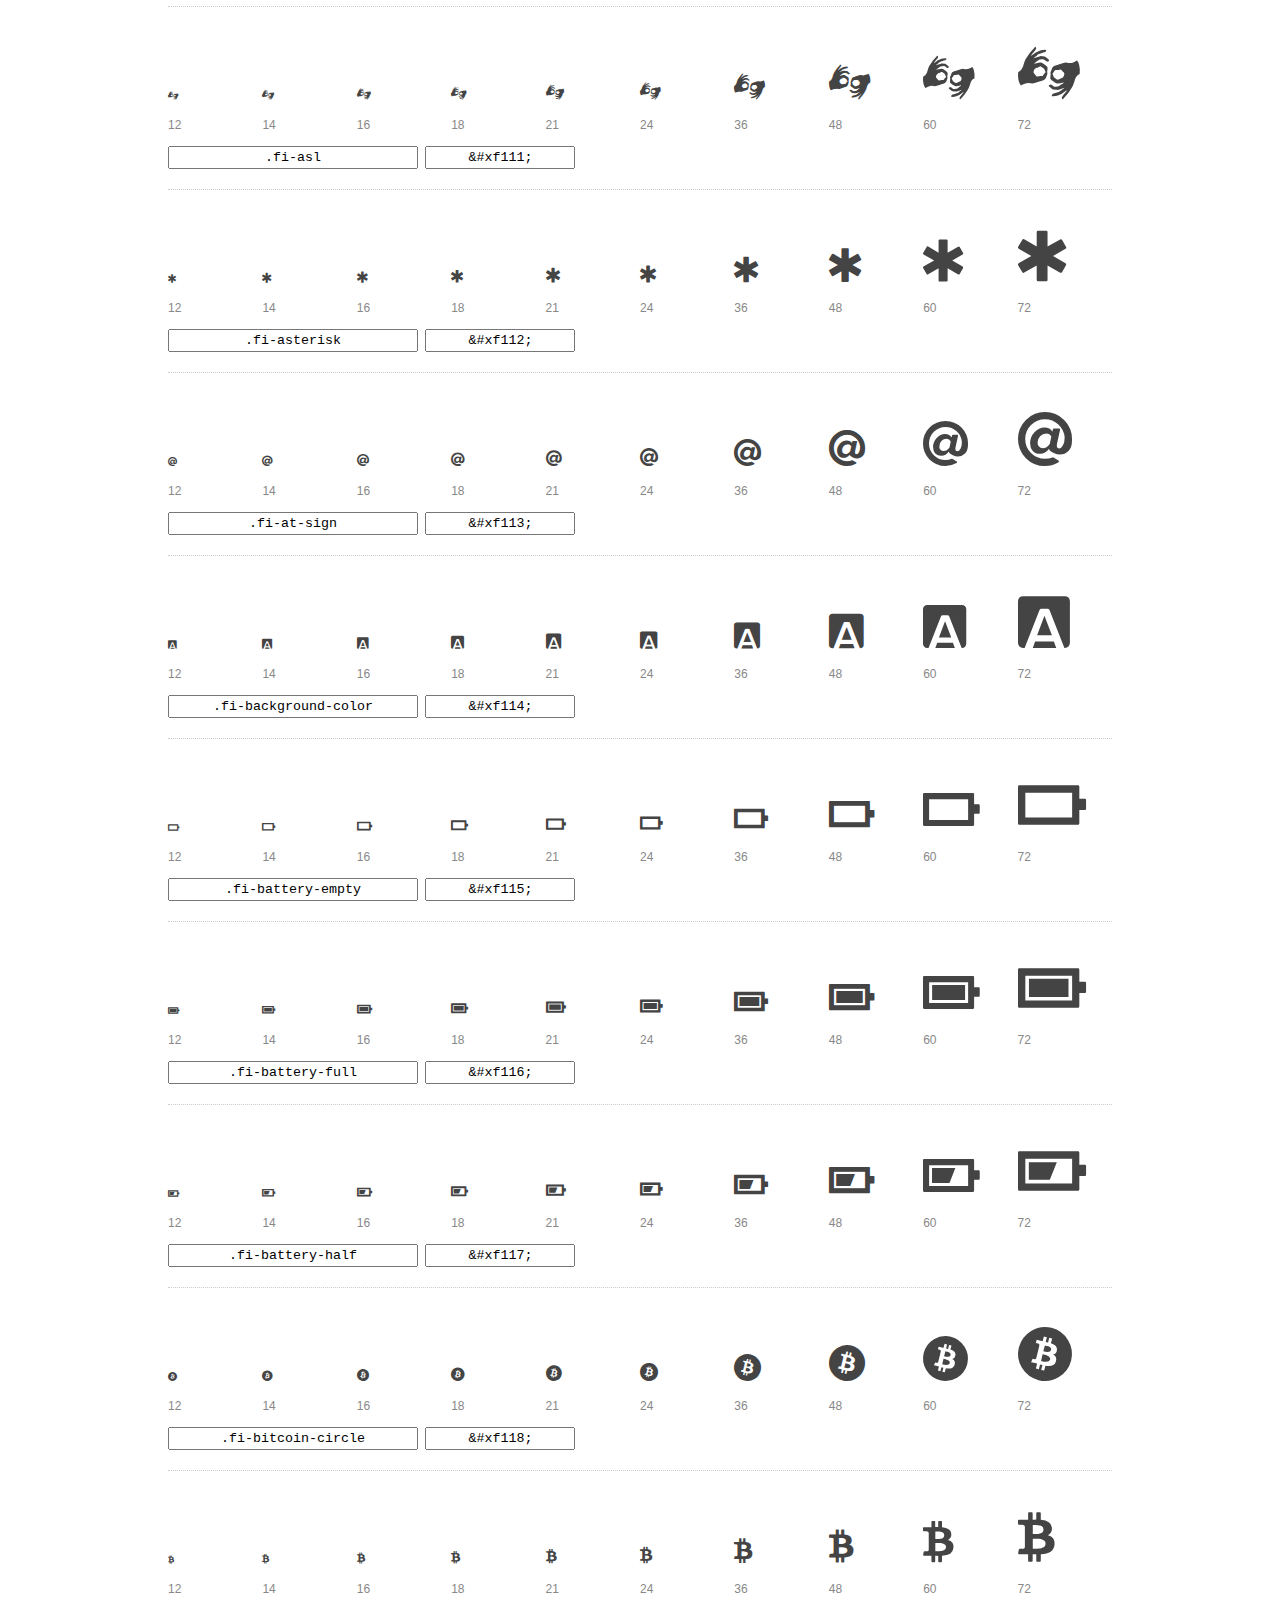
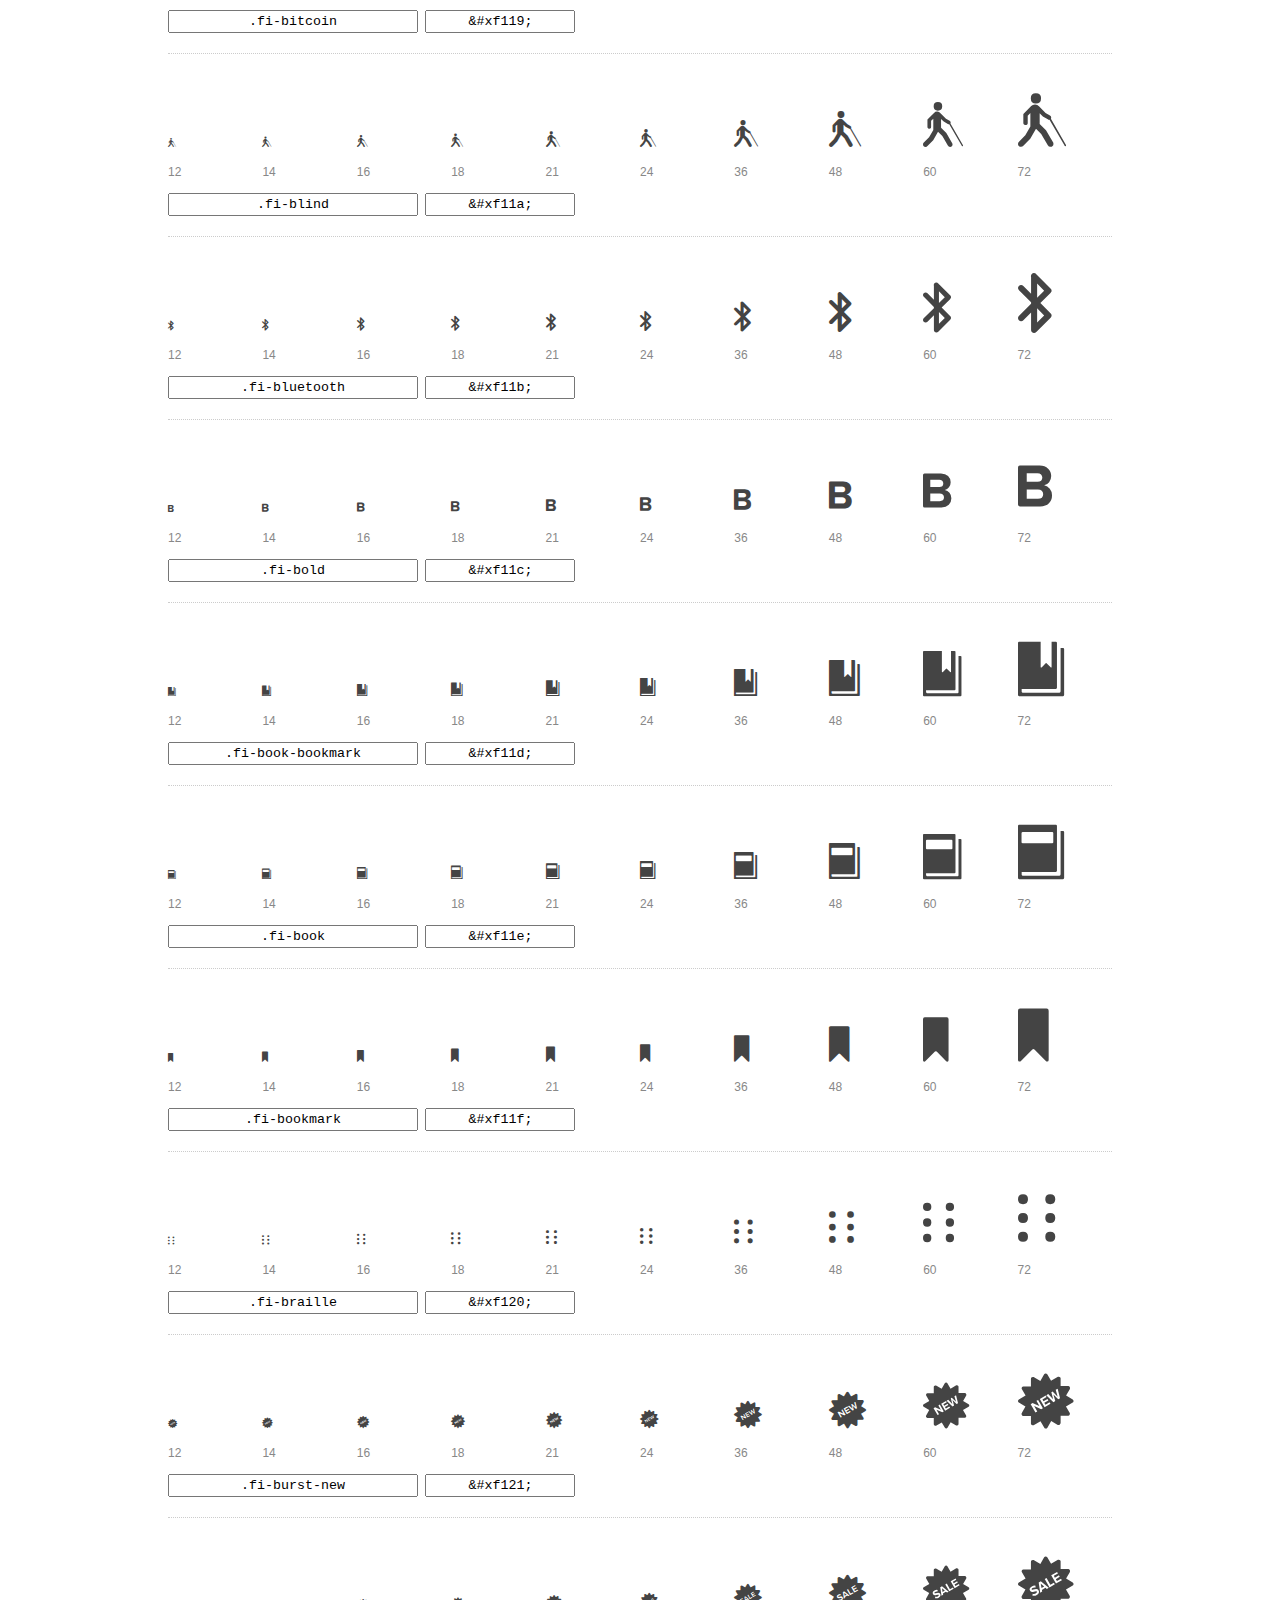
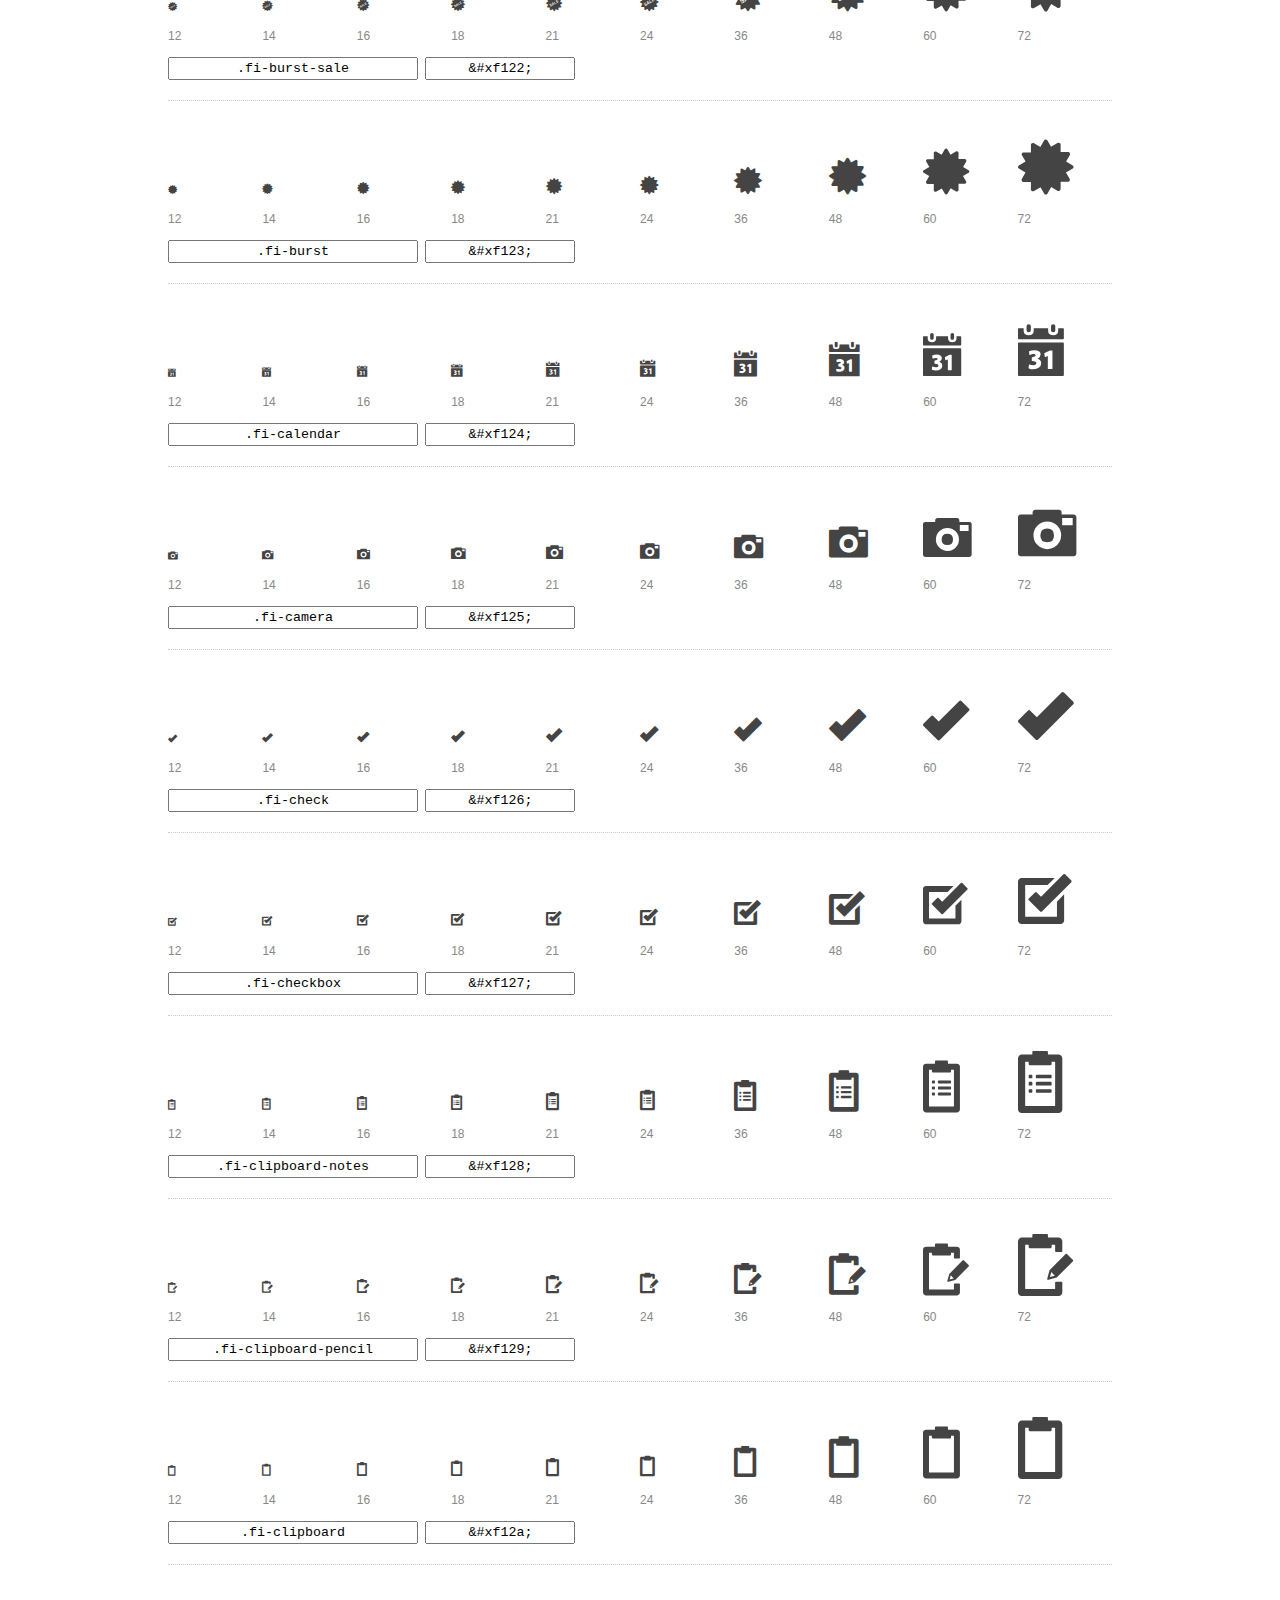
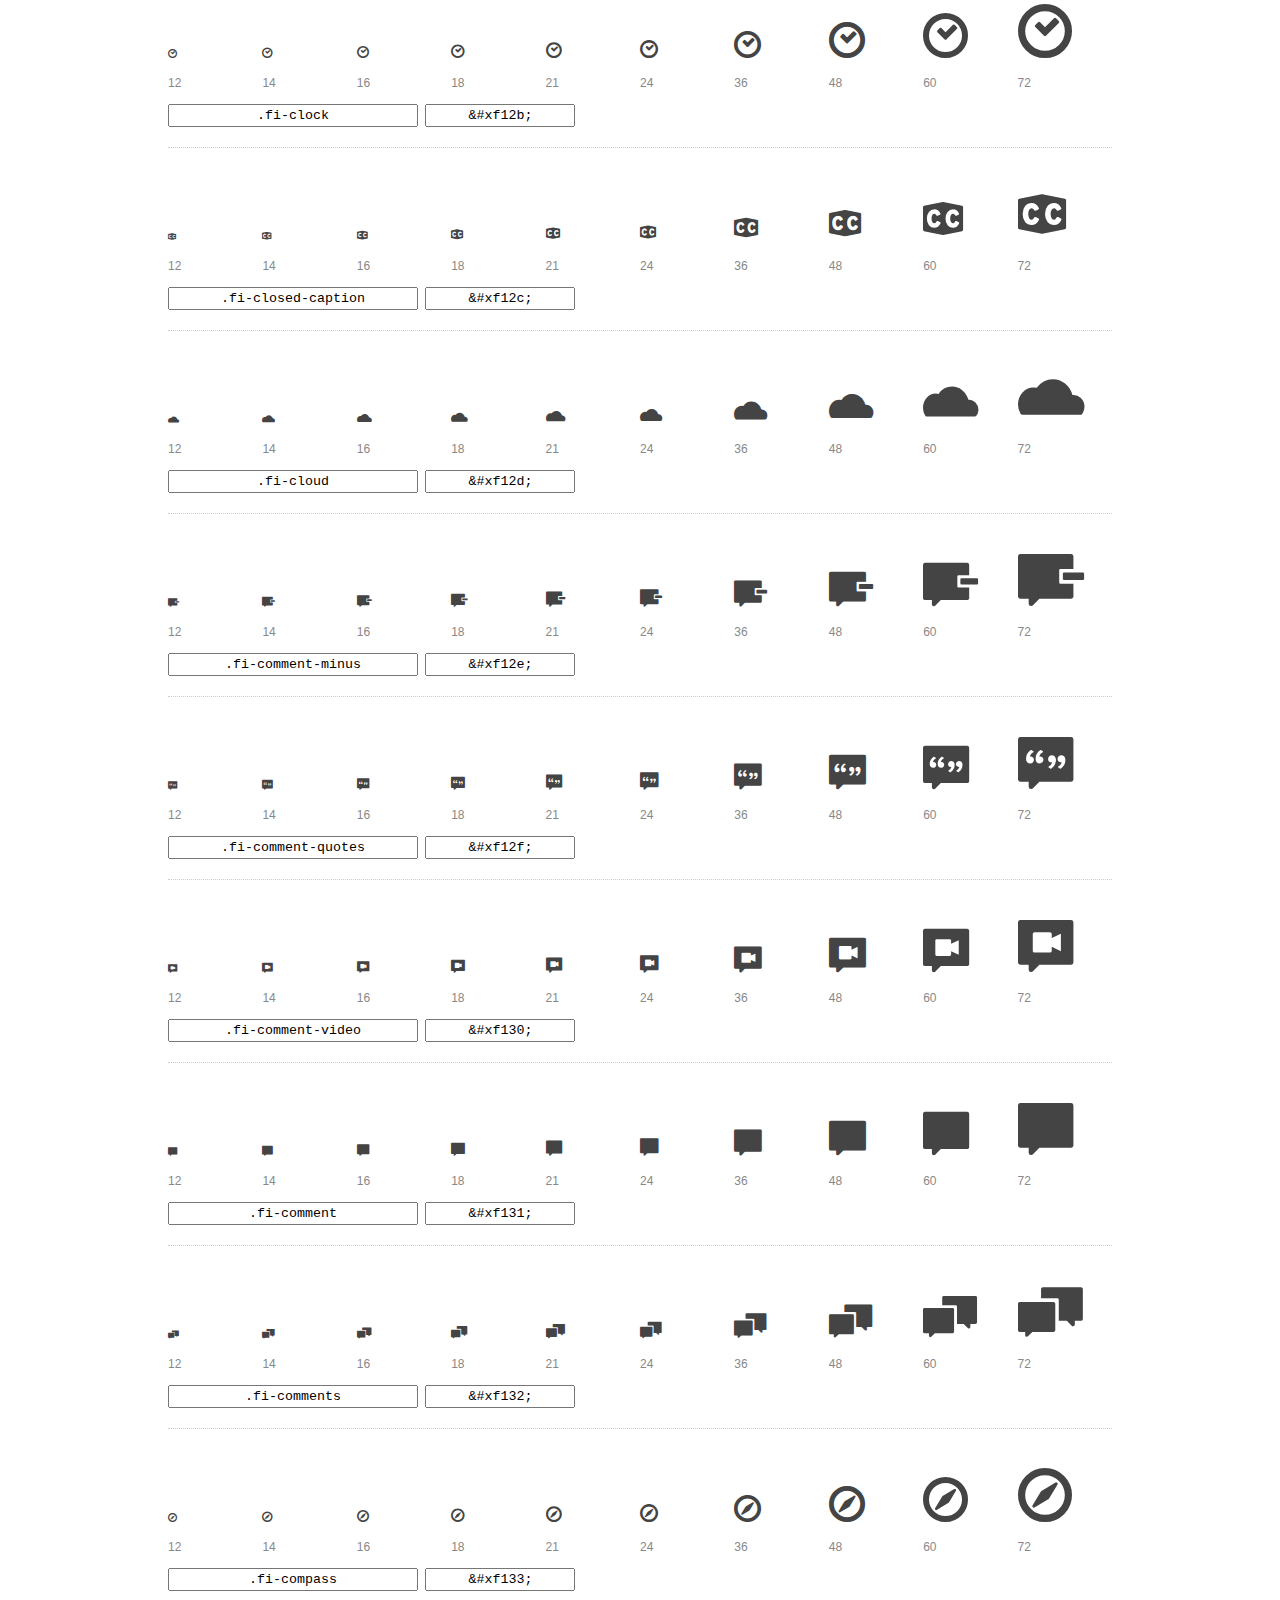
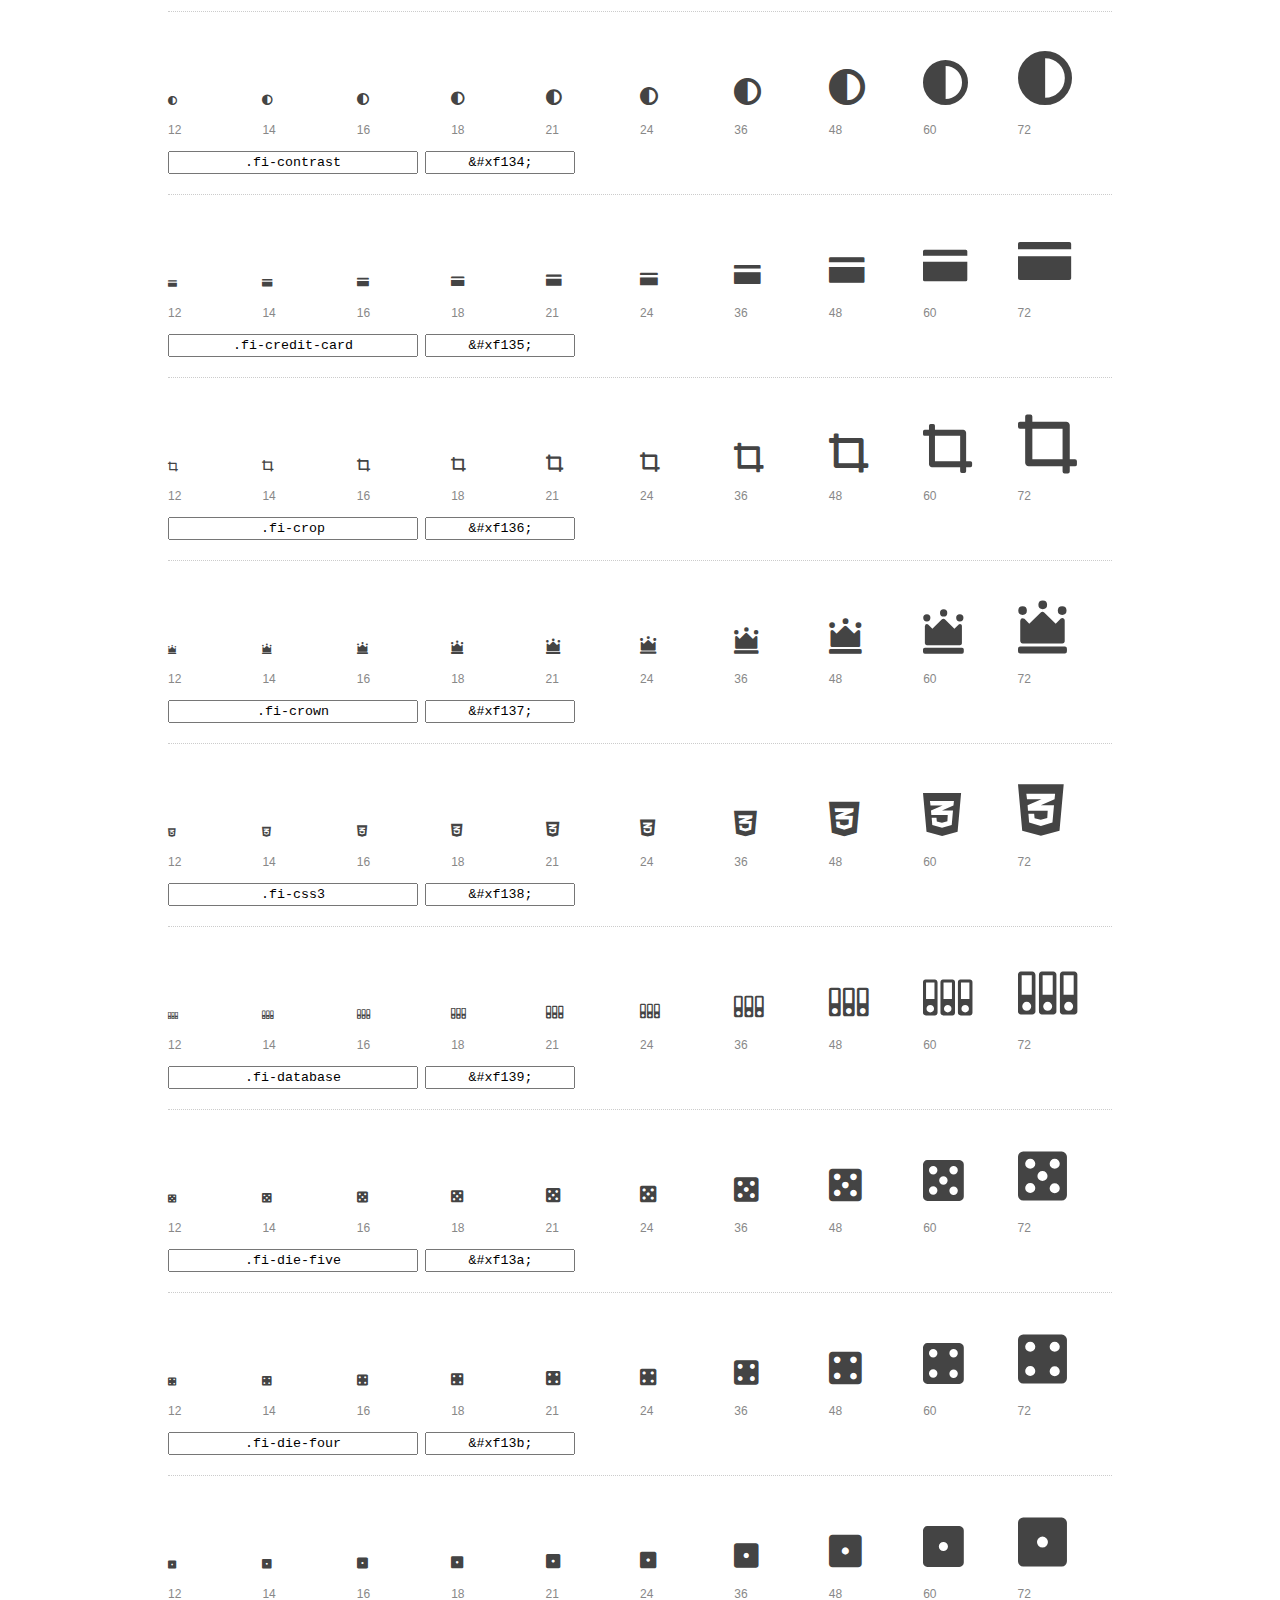
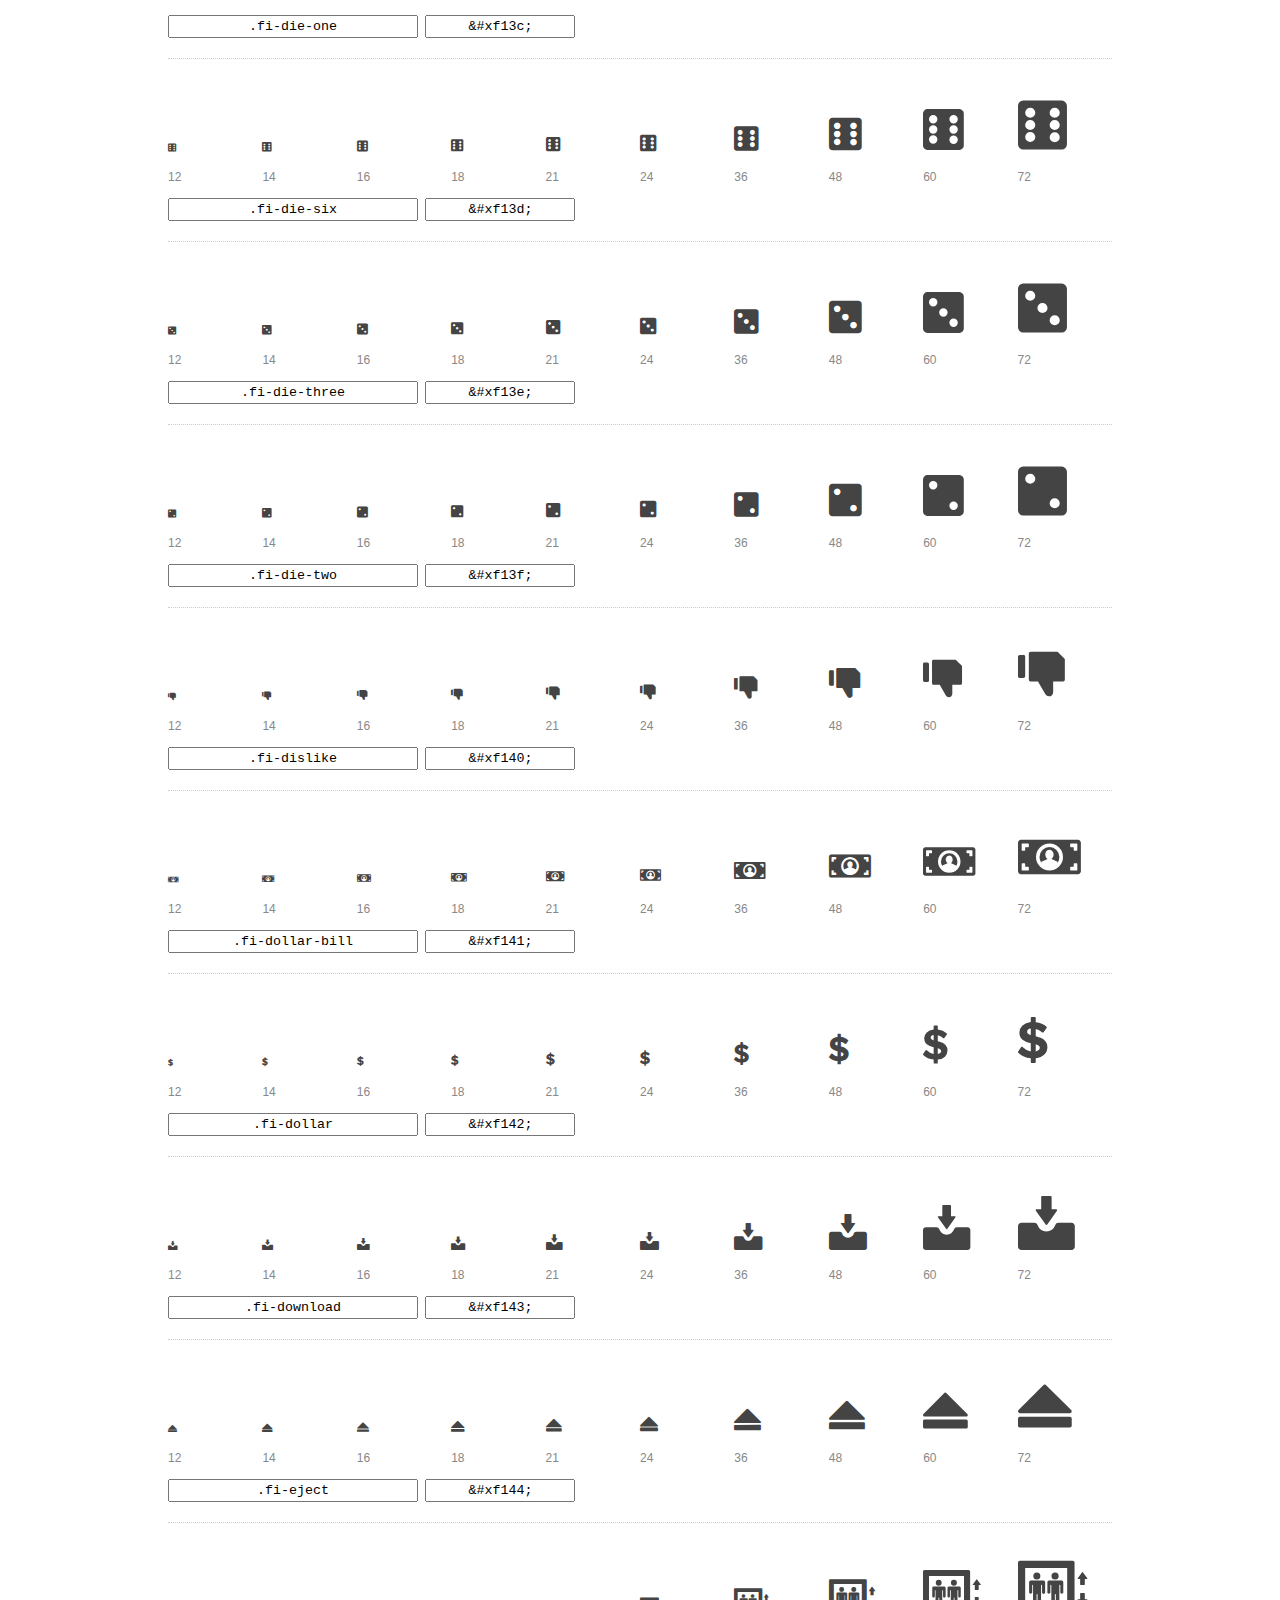
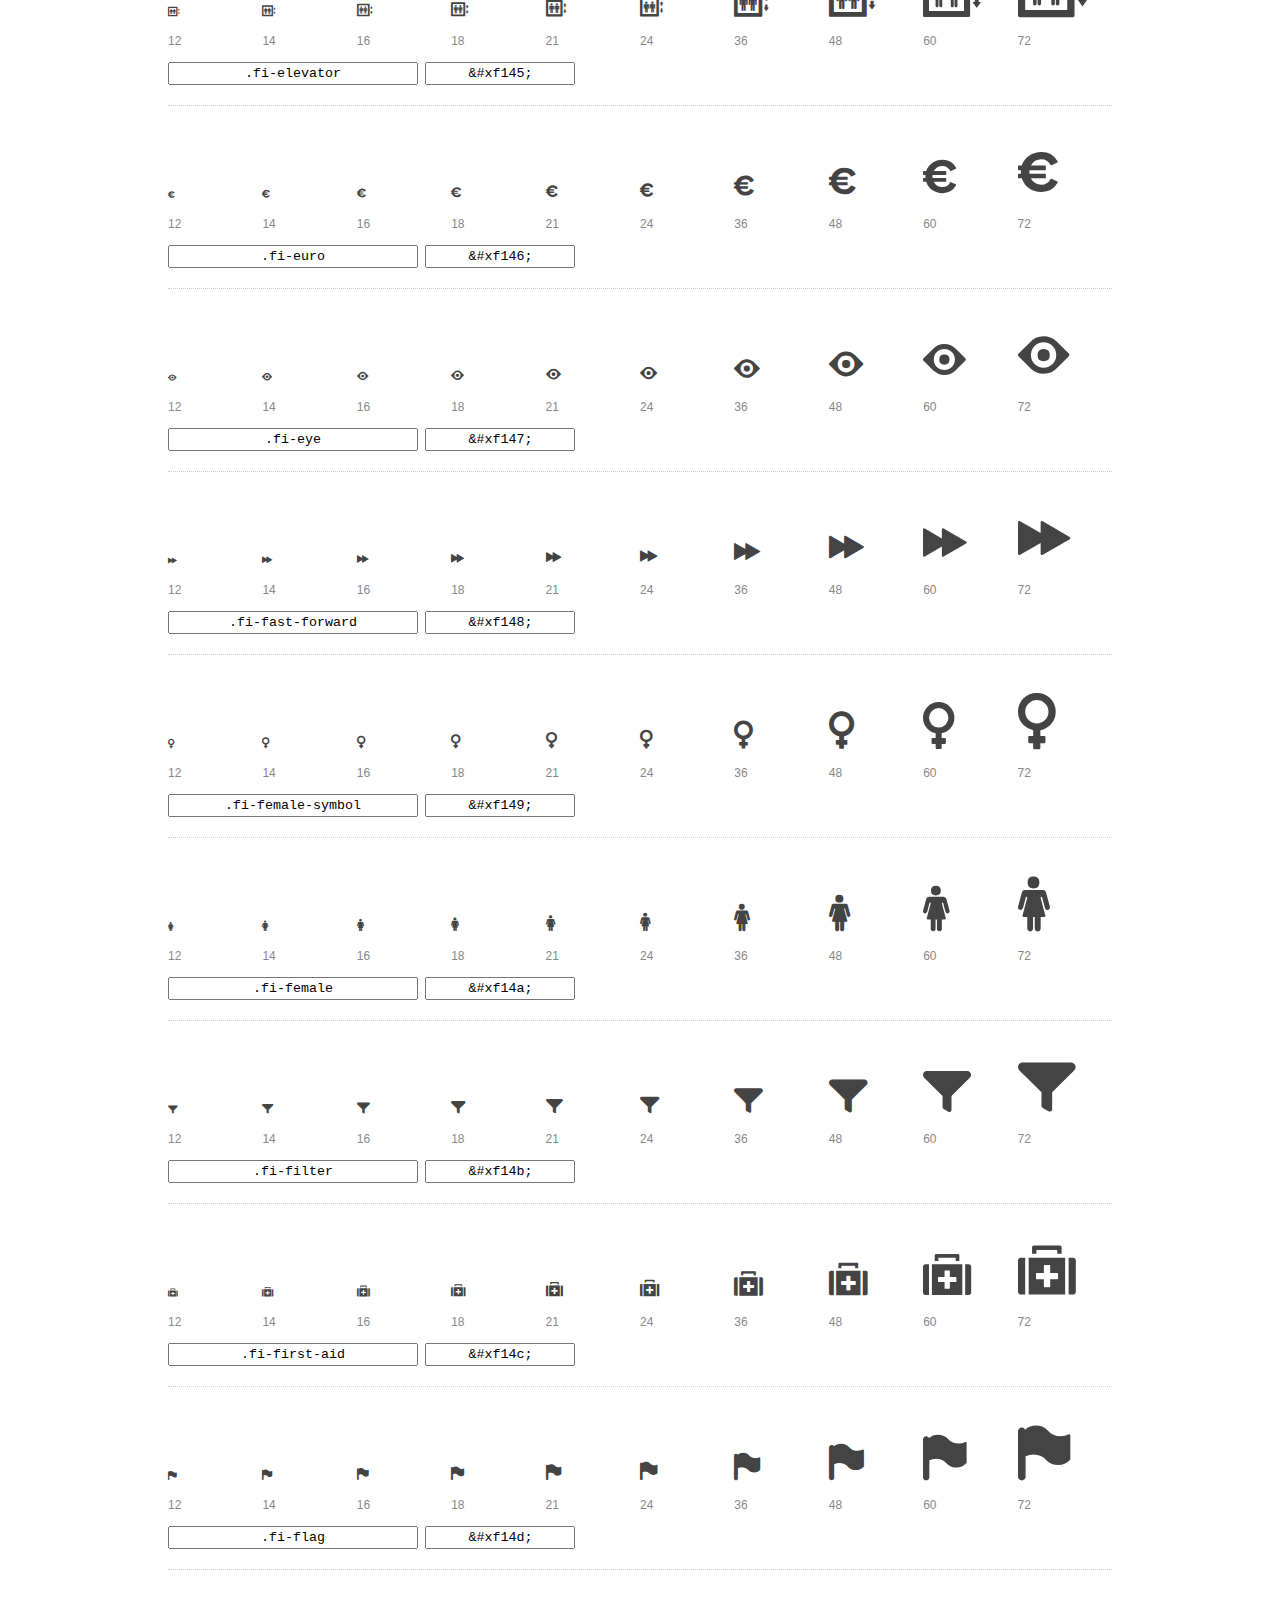
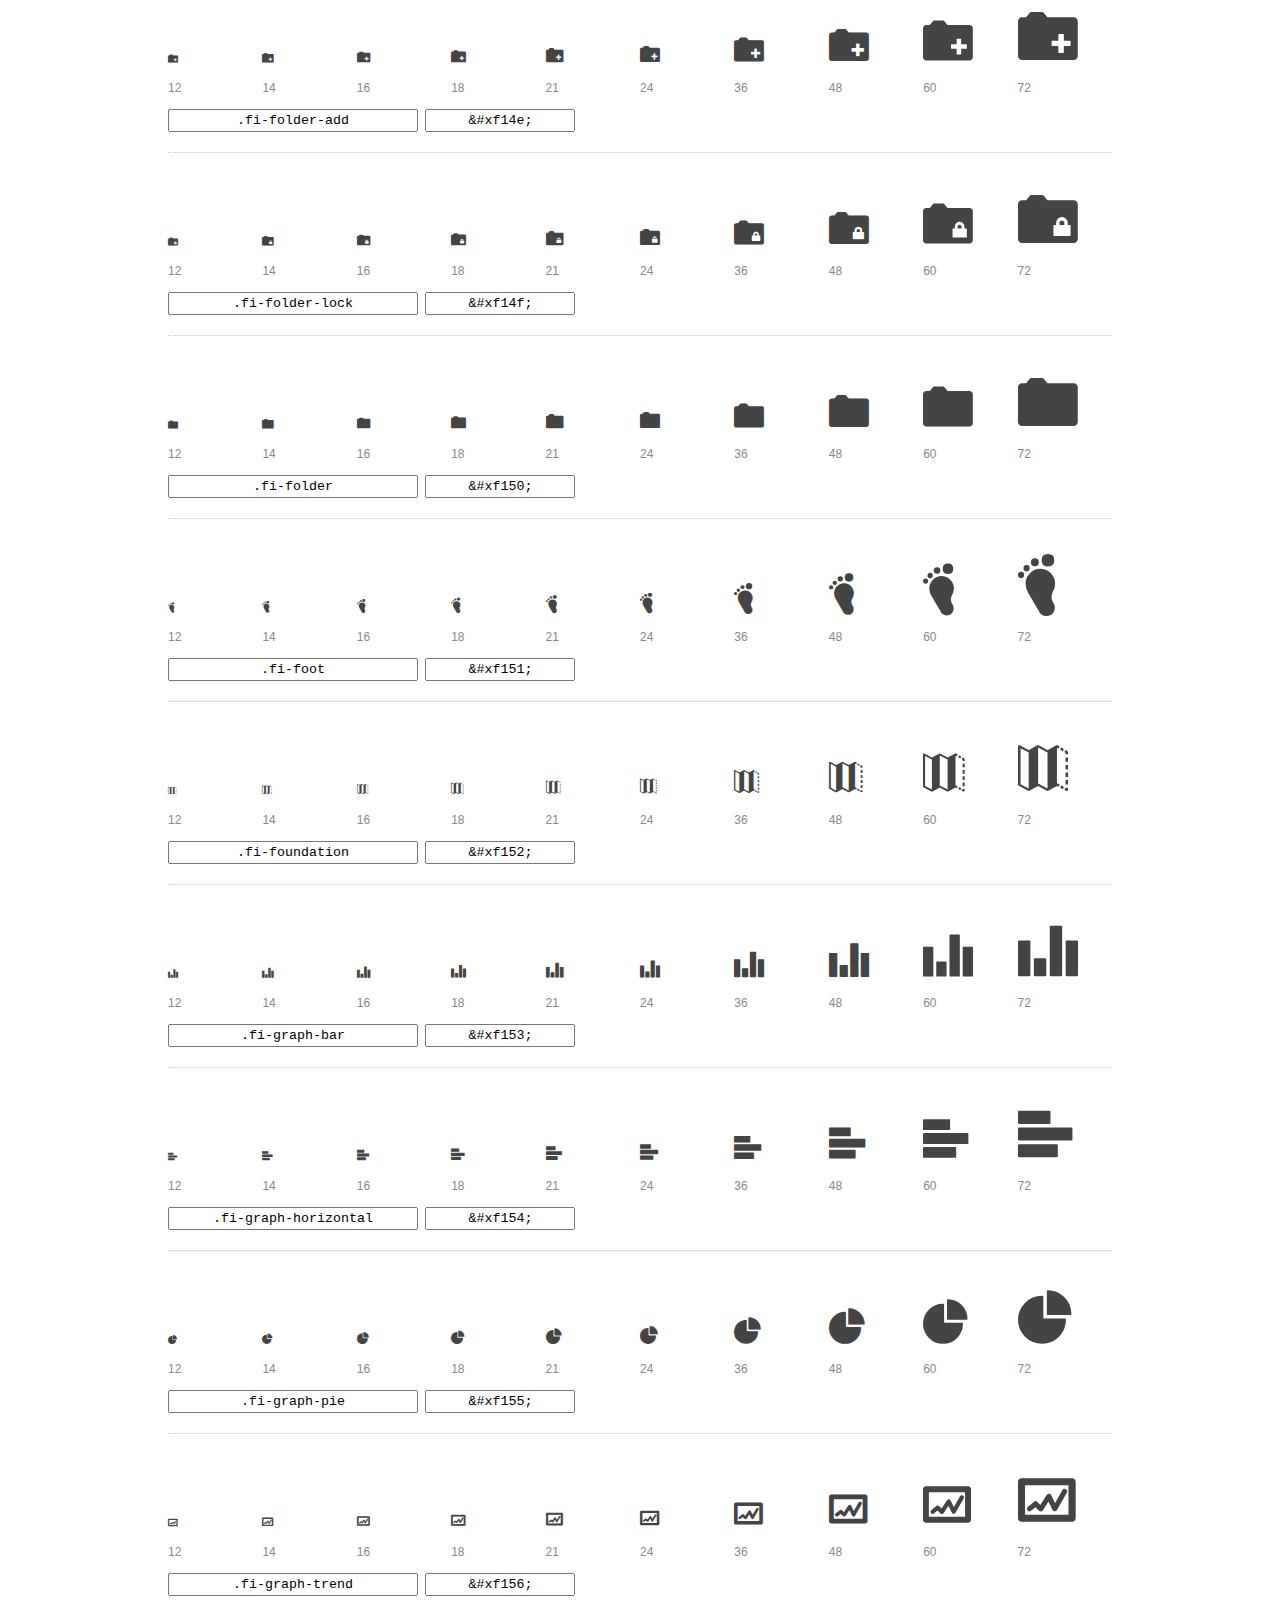
<file: foundation-icons/preview.html>
<!DOCTYPE html>
<html>
  <head>
    <title>Foundation Icons glyphs preview</title>
    <link rel="stylesheet" href="foundation-icons.css" />

    <style>
      * {
        -moz-box-sizing: border-box;
        -webkit-box-sizing: border-box;
        box-sizing: border-box;
        margin: 0;
        padding: 0;
      }

      body {
        background: #fff;
        color: #444;
        font: 16px/1.5 "Helvetica Neue", Helvetica, Arial, sans-serif;
      }

      a, 
      a:visited {
        color: #888;
        text-decoration: underline;
      }
      a:hover, 
      a:focus { color: #000; }

      h1 {
        border-bottom: 2px solid #ddd;
        color: #888;
        font-size: 36px;
        font-weight: 300;
        margin-bottom: 20px;
        padding: 20px 0;
      }

      .container {
        margin: 0 auto;
        min-width: 880px;
        padding: 0 40px;
        width: 80%;
      }

      .glyph {
        border-bottom: 1px dotted #ccc;
        padding: 10px 0 20px;
        margin-bottom: 20px;
      }

      .preview-glyphs { vertical-align: bottom; } 

      .preview-scale { 
        color: #888;
        font-size: 12px; 
        margin-top: 5px;
      }

      .step {
        display: inline-block;
        line-height: 1;
        width: 10%;
      }

      
      .size-12 { font-size: 12px; }
      
      .size-14 { font-size: 14px; }
      
      .size-16 { font-size: 16px; }
      
      .size-18 { font-size: 18px; }
      
      .size-21 { font-size: 21px; }
      
      .size-24 { font-size: 24px; }
      
      .size-36 { font-size: 36px; }
      
      .size-48 { font-size: 48px; }
      
      .size-60 { font-size: 60px; }
      
      .size-72 { font-size: 72px; }
      

      .usage { margin-top: 10px; }

      .usage input {
        font-family: monospace;
        margin-right: 3px;
        padding: 2px 5px;
        text-align: center;
      }

      .usage .point { width: 150px; }

      .usage .class { width: 250px; }

      .footer {
        color: #888;
        font-size: 12px;
        padding: 20px 0;
      }
    </style>

    <!--[if lte IE 8]><script src="http://html5shiv.googlecode.com/svn/trunk/html5.js"></script><![endif]-->
  </head>

  <body>
    <div class="container">
      <h1>Foundation Icons contains 283 glyphs:</h1> 

      
      <div class="glyph">
        <div class="preview-glyphs">
          <i class="step fi-address-book size-12"></i><i class="step fi-address-book size-14"></i><i class="step fi-address-book size-16"></i><i class="step fi-address-book size-18"></i><i class="step fi-address-book size-21"></i><i class="step fi-address-book size-24"></i><i class="step fi-address-book size-36"></i><i class="step fi-address-book size-48"></i><i class="step fi-address-book size-60"></i><i class="step fi-address-book size-72"></i>
        </div>
        <div class="preview-scale">
          <span class="step">12</span><span class="step">14</span><span class="step">16</span><span class="step">18</span><span class="step">21</span><span class="step">24</span><span class="step">36</span><span class="step">48</span><span class="step">60</span><span class="step">72</span> 
        </div>
        <div class="usage">
          <input class="class" type="text" readonly="readonly" onClick="this.select();" value=".fi-address-book" />
          <input class="point" type="text" readonly="readonly" onClick="this.select();" value="&amp;#xf100;" />
        </div>
      </div>
      
      <div class="glyph">
        <div class="preview-glyphs">
          <i class="step fi-alert size-12"></i><i class="step fi-alert size-14"></i><i class="step fi-alert size-16"></i><i class="step fi-alert size-18"></i><i class="step fi-alert size-21"></i><i class="step fi-alert size-24"></i><i class="step fi-alert size-36"></i><i class="step fi-alert size-48"></i><i class="step fi-alert size-60"></i><i class="step fi-alert size-72"></i>
        </div>
        <div class="preview-scale">
          <span class="step">12</span><span class="step">14</span><span class="step">16</span><span class="step">18</span><span class="step">21</span><span class="step">24</span><span class="step">36</span><span class="step">48</span><span class="step">60</span><span class="step">72</span> 
        </div>
        <div class="usage">
          <input class="class" type="text" readonly="readonly" onClick="this.select();" value=".fi-alert" />
          <input class="point" type="text" readonly="readonly" onClick="this.select();" value="&amp;#xf101;" />
        </div>
      </div>
      
      <div class="glyph">
        <div class="preview-glyphs">
          <i class="step fi-align-center size-12"></i><i class="step fi-align-center size-14"></i><i class="step fi-align-center size-16"></i><i class="step fi-align-center size-18"></i><i class="step fi-align-center size-21"></i><i class="step fi-align-center size-24"></i><i class="step fi-align-center size-36"></i><i class="step fi-align-center size-48"></i><i class="step fi-align-center size-60"></i><i class="step fi-align-center size-72"></i>
        </div>
        <div class="preview-scale">
          <span class="step">12</span><span class="step">14</span><span class="step">16</span><span class="step">18</span><span class="step">21</span><span class="step">24</span><span class="step">36</span><span class="step">48</span><span class="step">60</span><span class="step">72</span> 
        </div>
        <div class="usage">
          <input class="class" type="text" readonly="readonly" onClick="this.select();" value=".fi-align-center" />
          <input class="point" type="text" readonly="readonly" onClick="this.select();" value="&amp;#xf102;" />
        </div>
      </div>
      
      <div class="glyph">
        <div class="preview-glyphs">
          <i class="step fi-align-justify size-12"></i><i class="step fi-align-justify size-14"></i><i class="step fi-align-justify size-16"></i><i class="step fi-align-justify size-18"></i><i class="step fi-align-justify size-21"></i><i class="step fi-align-justify size-24"></i><i class="step fi-align-justify size-36"></i><i class="step fi-align-justify size-48"></i><i class="step fi-align-justify size-60"></i><i class="step fi-align-justify size-72"></i>
        </div>
        <div class="preview-scale">
          <span class="step">12</span><span class="step">14</span><span class="step">16</span><span class="step">18</span><span class="step">21</span><span class="step">24</span><span class="step">36</span><span class="step">48</span><span class="step">60</span><span class="step">72</span> 
        </div>
        <div class="usage">
          <input class="class" type="text" readonly="readonly" onClick="this.select();" value=".fi-align-justify" />
          <input class="point" type="text" readonly="readonly" onClick="this.select();" value="&amp;#xf103;" />
        </div>
      </div>
      
      <div class="glyph">
        <div class="preview-glyphs">
          <i class="step fi-align-left size-12"></i><i class="step fi-align-left size-14"></i><i class="step fi-align-left size-16"></i><i class="step fi-align-left size-18"></i><i class="step fi-align-left size-21"></i><i class="step fi-align-left size-24"></i><i class="step fi-align-left size-36"></i><i class="step fi-align-left size-48"></i><i class="step fi-align-left size-60"></i><i class="step fi-align-left size-72"></i>
        </div>
        <div class="preview-scale">
          <span class="step">12</span><span class="step">14</span><span class="step">16</span><span class="step">18</span><span class="step">21</span><span class="step">24</span><span class="step">36</span><span class="step">48</span><span class="step">60</span><span class="step">72</span> 
        </div>
        <div class="usage">
          <input class="class" type="text" readonly="readonly" onClick="this.select();" value=".fi-align-left" />
          <input class="point" type="text" readonly="readonly" onClick="this.select();" value="&amp;#xf104;" />
        </div>
      </div>
      
      <div class="glyph">
        <div class="preview-glyphs">
          <i class="step fi-align-right size-12"></i><i class="step fi-align-right size-14"></i><i class="step fi-align-right size-16"></i><i class="step fi-align-right size-18"></i><i class="step fi-align-right size-21"></i><i class="step fi-align-right size-24"></i><i class="step fi-align-right size-36"></i><i class="step fi-align-right size-48"></i><i class="step fi-align-right size-60"></i><i class="step fi-align-right size-72"></i>
        </div>
        <div class="preview-scale">
          <span class="step">12</span><span class="step">14</span><span class="step">16</span><span class="step">18</span><span class="step">21</span><span class="step">24</span><span class="step">36</span><span class="step">48</span><span class="step">60</span><span class="step">72</span> 
        </div>
        <div class="usage">
          <input class="class" type="text" readonly="readonly" onClick="this.select();" value=".fi-align-right" />
          <input class="point" type="text" readonly="readonly" onClick="this.select();" value="&amp;#xf105;" />
        </div>
      </div>
      
      <div class="glyph">
        <div class="preview-glyphs">
          <i class="step fi-anchor size-12"></i><i class="step fi-anchor size-14"></i><i class="step fi-anchor size-16"></i><i class="step fi-anchor size-18"></i><i class="step fi-anchor size-21"></i><i class="step fi-anchor size-24"></i><i class="step fi-anchor size-36"></i><i class="step fi-anchor size-48"></i><i class="step fi-anchor size-60"></i><i class="step fi-anchor size-72"></i>
        </div>
        <div class="preview-scale">
          <span class="step">12</span><span class="step">14</span><span class="step">16</span><span class="step">18</span><span class="step">21</span><span class="step">24</span><span class="step">36</span><span class="step">48</span><span class="step">60</span><span class="step">72</span> 
        </div>
        <div class="usage">
          <input class="class" type="text" readonly="readonly" onClick="this.select();" value=".fi-anchor" />
          <input class="point" type="text" readonly="readonly" onClick="this.select();" value="&amp;#xf106;" />
        </div>
      </div>
      
      <div class="glyph">
        <div class="preview-glyphs">
          <i class="step fi-annotate size-12"></i><i class="step fi-annotate size-14"></i><i class="step fi-annotate size-16"></i><i class="step fi-annotate size-18"></i><i class="step fi-annotate size-21"></i><i class="step fi-annotate size-24"></i><i class="step fi-annotate size-36"></i><i class="step fi-annotate size-48"></i><i class="step fi-annotate size-60"></i><i class="step fi-annotate size-72"></i>
        </div>
        <div class="preview-scale">
          <span class="step">12</span><span class="step">14</span><span class="step">16</span><span class="step">18</span><span class="step">21</span><span class="step">24</span><span class="step">36</span><span class="step">48</span><span class="step">60</span><span class="step">72</span> 
        </div>
        <div class="usage">
          <input class="class" type="text" readonly="readonly" onClick="this.select();" value=".fi-annotate" />
          <input class="point" type="text" readonly="readonly" onClick="this.select();" value="&amp;#xf107;" />
        </div>
      </div>
      
      <div class="glyph">
        <div class="preview-glyphs">
          <i class="step fi-archive size-12"></i><i class="step fi-archive size-14"></i><i class="step fi-archive size-16"></i><i class="step fi-archive size-18"></i><i class="step fi-archive size-21"></i><i class="step fi-archive size-24"></i><i class="step fi-archive size-36"></i><i class="step fi-archive size-48"></i><i class="step fi-archive size-60"></i><i class="step fi-archive size-72"></i>
        </div>
        <div class="preview-scale">
          <span class="step">12</span><span class="step">14</span><span class="step">16</span><span class="step">18</span><span class="step">21</span><span class="step">24</span><span class="step">36</span><span class="step">48</span><span class="step">60</span><span class="step">72</span> 
        </div>
        <div class="usage">
          <input class="class" type="text" readonly="readonly" onClick="this.select();" value=".fi-archive" />
          <input class="point" type="text" readonly="readonly" onClick="this.select();" value="&amp;#xf108;" />
        </div>
      </div>
      
      <div class="glyph">
        <div class="preview-glyphs">
          <i class="step fi-arrow-down size-12"></i><i class="step fi-arrow-down size-14"></i><i class="step fi-arrow-down size-16"></i><i class="step fi-arrow-down size-18"></i><i class="step fi-arrow-down size-21"></i><i class="step fi-arrow-down size-24"></i><i class="step fi-arrow-down size-36"></i><i class="step fi-arrow-down size-48"></i><i class="step fi-arrow-down size-60"></i><i class="step fi-arrow-down size-72"></i>
        </div>
        <div class="preview-scale">
          <span class="step">12</span><span class="step">14</span><span class="step">16</span><span class="step">18</span><span class="step">21</span><span class="step">24</span><span class="step">36</span><span class="step">48</span><span class="step">60</span><span class="step">72</span> 
        </div>
        <div class="usage">
          <input class="class" type="text" readonly="readonly" onClick="this.select();" value=".fi-arrow-down" />
          <input class="point" type="text" readonly="readonly" onClick="this.select();" value="&amp;#xf109;" />
        </div>
      </div>
      
      <div class="glyph">
        <div class="preview-glyphs">
          <i class="step fi-arrow-left size-12"></i><i class="step fi-arrow-left size-14"></i><i class="step fi-arrow-left size-16"></i><i class="step fi-arrow-left size-18"></i><i class="step fi-arrow-left size-21"></i><i class="step fi-arrow-left size-24"></i><i class="step fi-arrow-left size-36"></i><i class="step fi-arrow-left size-48"></i><i class="step fi-arrow-left size-60"></i><i class="step fi-arrow-left size-72"></i>
        </div>
        <div class="preview-scale">
          <span class="step">12</span><span class="step">14</span><span class="step">16</span><span class="step">18</span><span class="step">21</span><span class="step">24</span><span class="step">36</span><span class="step">48</span><span class="step">60</span><span class="step">72</span> 
        </div>
        <div class="usage">
          <input class="class" type="text" readonly="readonly" onClick="this.select();" value=".fi-arrow-left" />
          <input class="point" type="text" readonly="readonly" onClick="this.select();" value="&amp;#xf10a;" />
        </div>
      </div>
      
      <div class="glyph">
        <div class="preview-glyphs">
          <i class="step fi-arrow-right size-12"></i><i class="step fi-arrow-right size-14"></i><i class="step fi-arrow-right size-16"></i><i class="step fi-arrow-right size-18"></i><i class="step fi-arrow-right size-21"></i><i class="step fi-arrow-right size-24"></i><i class="step fi-arrow-right size-36"></i><i class="step fi-arrow-right size-48"></i><i class="step fi-arrow-right size-60"></i><i class="step fi-arrow-right size-72"></i>
        </div>
        <div class="preview-scale">
          <span class="step">12</span><span class="step">14</span><span class="step">16</span><span class="step">18</span><span class="step">21</span><span class="step">24</span><span class="step">36</span><span class="step">48</span><span class="step">60</span><span class="step">72</span> 
        </div>
        <div class="usage">
          <input class="class" type="text" readonly="readonly" onClick="this.select();" value=".fi-arrow-right" />
          <input class="point" type="text" readonly="readonly" onClick="this.select();" value="&amp;#xf10b;" />
        </div>
      </div>
      
      <div class="glyph">
        <div class="preview-glyphs">
          <i class="step fi-arrow-up size-12"></i><i class="step fi-arrow-up size-14"></i><i class="step fi-arrow-up size-16"></i><i class="step fi-arrow-up size-18"></i><i class="step fi-arrow-up size-21"></i><i class="step fi-arrow-up size-24"></i><i class="step fi-arrow-up size-36"></i><i class="step fi-arrow-up size-48"></i><i class="step fi-arrow-up size-60"></i><i class="step fi-arrow-up size-72"></i>
        </div>
        <div class="preview-scale">
          <span class="step">12</span><span class="step">14</span><span class="step">16</span><span class="step">18</span><span class="step">21</span><span class="step">24</span><span class="step">36</span><span class="step">48</span><span class="step">60</span><span class="step">72</span> 
        </div>
        <div class="usage">
          <input class="class" type="text" readonly="readonly" onClick="this.select();" value=".fi-arrow-up" />
          <input class="point" type="text" readonly="readonly" onClick="this.select();" value="&amp;#xf10c;" />
        </div>
      </div>
      
      <div class="glyph">
        <div class="preview-glyphs">
          <i class="step fi-arrows-compress size-12"></i><i class="step fi-arrows-compress size-14"></i><i class="step fi-arrows-compress size-16"></i><i class="step fi-arrows-compress size-18"></i><i class="step fi-arrows-compress size-21"></i><i class="step fi-arrows-compress size-24"></i><i class="step fi-arrows-compress size-36"></i><i class="step fi-arrows-compress size-48"></i><i class="step fi-arrows-compress size-60"></i><i class="step fi-arrows-compress size-72"></i>
        </div>
        <div class="preview-scale">
          <span class="step">12</span><span class="step">14</span><span class="step">16</span><span class="step">18</span><span class="step">21</span><span class="step">24</span><span class="step">36</span><span class="step">48</span><span class="step">60</span><span class="step">72</span> 
        </div>
        <div class="usage">
          <input class="class" type="text" readonly="readonly" onClick="this.select();" value=".fi-arrows-compress" />
          <input class="point" type="text" readonly="readonly" onClick="this.select();" value="&amp;#xf10d;" />
        </div>
      </div>
      
      <div class="glyph">
        <div class="preview-glyphs">
          <i class="step fi-arrows-expand size-12"></i><i class="step fi-arrows-expand size-14"></i><i class="step fi-arrows-expand size-16"></i><i class="step fi-arrows-expand size-18"></i><i class="step fi-arrows-expand size-21"></i><i class="step fi-arrows-expand size-24"></i><i class="step fi-arrows-expand size-36"></i><i class="step fi-arrows-expand size-48"></i><i class="step fi-arrows-expand size-60"></i><i class="step fi-arrows-expand size-72"></i>
        </div>
        <div class="preview-scale">
          <span class="step">12</span><span class="step">14</span><span class="step">16</span><span class="step">18</span><span class="step">21</span><span class="step">24</span><span class="step">36</span><span class="step">48</span><span class="step">60</span><span class="step">72</span> 
        </div>
        <div class="usage">
          <input class="class" type="text" readonly="readonly" onClick="this.select();" value=".fi-arrows-expand" />
          <input class="point" type="text" readonly="readonly" onClick="this.select();" value="&amp;#xf10e;" />
        </div>
      </div>
      
      <div class="glyph">
        <div class="preview-glyphs">
          <i class="step fi-arrows-in size-12"></i><i class="step fi-arrows-in size-14"></i><i class="step fi-arrows-in size-16"></i><i class="step fi-arrows-in size-18"></i><i class="step fi-arrows-in size-21"></i><i class="step fi-arrows-in size-24"></i><i class="step fi-arrows-in size-36"></i><i class="step fi-arrows-in size-48"></i><i class="step fi-arrows-in size-60"></i><i class="step fi-arrows-in size-72"></i>
        </div>
        <div class="preview-scale">
          <span class="step">12</span><span class="step">14</span><span class="step">16</span><span class="step">18</span><span class="step">21</span><span class="step">24</span><span class="step">36</span><span class="step">48</span><span class="step">60</span><span class="step">72</span> 
        </div>
        <div class="usage">
          <input class="class" type="text" readonly="readonly" onClick="this.select();" value=".fi-arrows-in" />
          <input class="point" type="text" readonly="readonly" onClick="this.select();" value="&amp;#xf10f;" />
        </div>
      </div>
      
      <div class="glyph">
        <div class="preview-glyphs">
          <i class="step fi-arrows-out size-12"></i><i class="step fi-arrows-out size-14"></i><i class="step fi-arrows-out size-16"></i><i class="step fi-arrows-out size-18"></i><i class="step fi-arrows-out size-21"></i><i class="step fi-arrows-out size-24"></i><i class="step fi-arrows-out size-36"></i><i class="step fi-arrows-out size-48"></i><i class="step fi-arrows-out size-60"></i><i class="step fi-arrows-out size-72"></i>
        </div>
        <div class="preview-scale">
          <span class="step">12</span><span class="step">14</span><span class="step">16</span><span class="step">18</span><span class="step">21</span><span class="step">24</span><span class="step">36</span><span class="step">48</span><span class="step">60</span><span class="step">72</span> 
        </div>
        <div class="usage">
          <input class="class" type="text" readonly="readonly" onClick="this.select();" value=".fi-arrows-out" />
          <input class="point" type="text" readonly="readonly" onClick="this.select();" value="&amp;#xf110;" />
        </div>
      </div>
      
      <div class="glyph">
        <div class="preview-glyphs">
          <i class="step fi-asl size-12"></i><i class="step fi-asl size-14"></i><i class="step fi-asl size-16"></i><i class="step fi-asl size-18"></i><i class="step fi-asl size-21"></i><i class="step fi-asl size-24"></i><i class="step fi-asl size-36"></i><i class="step fi-asl size-48"></i><i class="step fi-asl size-60"></i><i class="step fi-asl size-72"></i>
        </div>
        <div class="preview-scale">
          <span class="step">12</span><span class="step">14</span><span class="step">16</span><span class="step">18</span><span class="step">21</span><span class="step">24</span><span class="step">36</span><span class="step">48</span><span class="step">60</span><span class="step">72</span> 
        </div>
        <div class="usage">
          <input class="class" type="text" readonly="readonly" onClick="this.select();" value=".fi-asl" />
          <input class="point" type="text" readonly="readonly" onClick="this.select();" value="&amp;#xf111;" />
        </div>
      </div>
      
      <div class="glyph">
        <div class="preview-glyphs">
          <i class="step fi-asterisk size-12"></i><i class="step fi-asterisk size-14"></i><i class="step fi-asterisk size-16"></i><i class="step fi-asterisk size-18"></i><i class="step fi-asterisk size-21"></i><i class="step fi-asterisk size-24"></i><i class="step fi-asterisk size-36"></i><i class="step fi-asterisk size-48"></i><i class="step fi-asterisk size-60"></i><i class="step fi-asterisk size-72"></i>
        </div>
        <div class="preview-scale">
          <span class="step">12</span><span class="step">14</span><span class="step">16</span><span class="step">18</span><span class="step">21</span><span class="step">24</span><span class="step">36</span><span class="step">48</span><span class="step">60</span><span class="step">72</span> 
        </div>
        <div class="usage">
          <input class="class" type="text" readonly="readonly" onClick="this.select();" value=".fi-asterisk" />
          <input class="point" type="text" readonly="readonly" onClick="this.select();" value="&amp;#xf112;" />
        </div>
      </div>
      
      <div class="glyph">
        <div class="preview-glyphs">
          <i class="step fi-at-sign size-12"></i><i class="step fi-at-sign size-14"></i><i class="step fi-at-sign size-16"></i><i class="step fi-at-sign size-18"></i><i class="step fi-at-sign size-21"></i><i class="step fi-at-sign size-24"></i><i class="step fi-at-sign size-36"></i><i class="step fi-at-sign size-48"></i><i class="step fi-at-sign size-60"></i><i class="step fi-at-sign size-72"></i>
        </div>
        <div class="preview-scale">
          <span class="step">12</span><span class="step">14</span><span class="step">16</span><span class="step">18</span><span class="step">21</span><span class="step">24</span><span class="step">36</span><span class="step">48</span><span class="step">60</span><span class="step">72</span> 
        </div>
        <div class="usage">
          <input class="class" type="text" readonly="readonly" onClick="this.select();" value=".fi-at-sign" />
          <input class="point" type="text" readonly="readonly" onClick="this.select();" value="&amp;#xf113;" />
        </div>
      </div>
      
      <div class="glyph">
        <div class="preview-glyphs">
          <i class="step fi-background-color size-12"></i><i class="step fi-background-color size-14"></i><i class="step fi-background-color size-16"></i><i class="step fi-background-color size-18"></i><i class="step fi-background-color size-21"></i><i class="step fi-background-color size-24"></i><i class="step fi-background-color size-36"></i><i class="step fi-background-color size-48"></i><i class="step fi-background-color size-60"></i><i class="step fi-background-color size-72"></i>
        </div>
        <div class="preview-scale">
          <span class="step">12</span><span class="step">14</span><span class="step">16</span><span class="step">18</span><span class="step">21</span><span class="step">24</span><span class="step">36</span><span class="step">48</span><span class="step">60</span><span class="step">72</span> 
        </div>
        <div class="usage">
          <input class="class" type="text" readonly="readonly" onClick="this.select();" value=".fi-background-color" />
          <input class="point" type="text" readonly="readonly" onClick="this.select();" value="&amp;#xf114;" />
        </div>
      </div>
      
      <div class="glyph">
        <div class="preview-glyphs">
          <i class="step fi-battery-empty size-12"></i><i class="step fi-battery-empty size-14"></i><i class="step fi-battery-empty size-16"></i><i class="step fi-battery-empty size-18"></i><i class="step fi-battery-empty size-21"></i><i class="step fi-battery-empty size-24"></i><i class="step fi-battery-empty size-36"></i><i class="step fi-battery-empty size-48"></i><i class="step fi-battery-empty size-60"></i><i class="step fi-battery-empty size-72"></i>
        </div>
        <div class="preview-scale">
          <span class="step">12</span><span class="step">14</span><span class="step">16</span><span class="step">18</span><span class="step">21</span><span class="step">24</span><span class="step">36</span><span class="step">48</span><span class="step">60</span><span class="step">72</span> 
        </div>
        <div class="usage">
          <input class="class" type="text" readonly="readonly" onClick="this.select();" value=".fi-battery-empty" />
          <input class="point" type="text" readonly="readonly" onClick="this.select();" value="&amp;#xf115;" />
        </div>
      </div>
      
      <div class="glyph">
        <div class="preview-glyphs">
          <i class="step fi-battery-full size-12"></i><i class="step fi-battery-full size-14"></i><i class="step fi-battery-full size-16"></i><i class="step fi-battery-full size-18"></i><i class="step fi-battery-full size-21"></i><i class="step fi-battery-full size-24"></i><i class="step fi-battery-full size-36"></i><i class="step fi-battery-full size-48"></i><i class="step fi-battery-full size-60"></i><i class="step fi-battery-full size-72"></i>
        </div>
        <div class="preview-scale">
          <span class="step">12</span><span class="step">14</span><span class="step">16</span><span class="step">18</span><span class="step">21</span><span class="step">24</span><span class="step">36</span><span class="step">48</span><span class="step">60</span><span class="step">72</span> 
        </div>
        <div class="usage">
          <input class="class" type="text" readonly="readonly" onClick="this.select();" value=".fi-battery-full" />
          <input class="point" type="text" readonly="readonly" onClick="this.select();" value="&amp;#xf116;" />
        </div>
      </div>
      
      <div class="glyph">
        <div class="preview-glyphs">
          <i class="step fi-battery-half size-12"></i><i class="step fi-battery-half size-14"></i><i class="step fi-battery-half size-16"></i><i class="step fi-battery-half size-18"></i><i class="step fi-battery-half size-21"></i><i class="step fi-battery-half size-24"></i><i class="step fi-battery-half size-36"></i><i class="step fi-battery-half size-48"></i><i class="step fi-battery-half size-60"></i><i class="step fi-battery-half size-72"></i>
        </div>
        <div class="preview-scale">
          <span class="step">12</span><span class="step">14</span><span class="step">16</span><span class="step">18</span><span class="step">21</span><span class="step">24</span><span class="step">36</span><span class="step">48</span><span class="step">60</span><span class="step">72</span> 
        </div>
        <div class="usage">
          <input class="class" type="text" readonly="readonly" onClick="this.select();" value=".fi-battery-half" />
          <input class="point" type="text" readonly="readonly" onClick="this.select();" value="&amp;#xf117;" />
        </div>
      </div>
      
      <div class="glyph">
        <div class="preview-glyphs">
          <i class="step fi-bitcoin-circle size-12"></i><i class="step fi-bitcoin-circle size-14"></i><i class="step fi-bitcoin-circle size-16"></i><i class="step fi-bitcoin-circle size-18"></i><i class="step fi-bitcoin-circle size-21"></i><i class="step fi-bitcoin-circle size-24"></i><i class="step fi-bitcoin-circle size-36"></i><i class="step fi-bitcoin-circle size-48"></i><i class="step fi-bitcoin-circle size-60"></i><i class="step fi-bitcoin-circle size-72"></i>
        </div>
        <div class="preview-scale">
          <span class="step">12</span><span class="step">14</span><span class="step">16</span><span class="step">18</span><span class="step">21</span><span class="step">24</span><span class="step">36</span><span class="step">48</span><span class="step">60</span><span class="step">72</span> 
        </div>
        <div class="usage">
          <input class="class" type="text" readonly="readonly" onClick="this.select();" value=".fi-bitcoin-circle" />
          <input class="point" type="text" readonly="readonly" onClick="this.select();" value="&amp;#xf118;" />
        </div>
      </div>
      
      <div class="glyph">
        <div class="preview-glyphs">
          <i class="step fi-bitcoin size-12"></i><i class="step fi-bitcoin size-14"></i><i class="step fi-bitcoin size-16"></i><i class="step fi-bitcoin size-18"></i><i class="step fi-bitcoin size-21"></i><i class="step fi-bitcoin size-24"></i><i class="step fi-bitcoin size-36"></i><i class="step fi-bitcoin size-48"></i><i class="step fi-bitcoin size-60"></i><i class="step fi-bitcoin size-72"></i>
        </div>
        <div class="preview-scale">
          <span class="step">12</span><span class="step">14</span><span class="step">16</span><span class="step">18</span><span class="step">21</span><span class="step">24</span><span class="step">36</span><span class="step">48</span><span class="step">60</span><span class="step">72</span> 
        </div>
        <div class="usage">
          <input class="class" type="text" readonly="readonly" onClick="this.select();" value=".fi-bitcoin" />
          <input class="point" type="text" readonly="readonly" onClick="this.select();" value="&amp;#xf119;" />
        </div>
      </div>
      
      <div class="glyph">
        <div class="preview-glyphs">
          <i class="step fi-blind size-12"></i><i class="step fi-blind size-14"></i><i class="step fi-blind size-16"></i><i class="step fi-blind size-18"></i><i class="step fi-blind size-21"></i><i class="step fi-blind size-24"></i><i class="step fi-blind size-36"></i><i class="step fi-blind size-48"></i><i class="step fi-blind size-60"></i><i class="step fi-blind size-72"></i>
        </div>
        <div class="preview-scale">
          <span class="step">12</span><span class="step">14</span><span class="step">16</span><span class="step">18</span><span class="step">21</span><span class="step">24</span><span class="step">36</span><span class="step">48</span><span class="step">60</span><span class="step">72</span> 
        </div>
        <div class="usage">
          <input class="class" type="text" readonly="readonly" onClick="this.select();" value=".fi-blind" />
          <input class="point" type="text" readonly="readonly" onClick="this.select();" value="&amp;#xf11a;" />
        </div>
      </div>
      
      <div class="glyph">
        <div class="preview-glyphs">
          <i class="step fi-bluetooth size-12"></i><i class="step fi-bluetooth size-14"></i><i class="step fi-bluetooth size-16"></i><i class="step fi-bluetooth size-18"></i><i class="step fi-bluetooth size-21"></i><i class="step fi-bluetooth size-24"></i><i class="step fi-bluetooth size-36"></i><i class="step fi-bluetooth size-48"></i><i class="step fi-bluetooth size-60"></i><i class="step fi-bluetooth size-72"></i>
        </div>
        <div class="preview-scale">
          <span class="step">12</span><span class="step">14</span><span class="step">16</span><span class="step">18</span><span class="step">21</span><span class="step">24</span><span class="step">36</span><span class="step">48</span><span class="step">60</span><span class="step">72</span> 
        </div>
        <div class="usage">
          <input class="class" type="text" readonly="readonly" onClick="this.select();" value=".fi-bluetooth" />
          <input class="point" type="text" readonly="readonly" onClick="this.select();" value="&amp;#xf11b;" />
        </div>
      </div>
      
      <div class="glyph">
        <div class="preview-glyphs">
          <i class="step fi-bold size-12"></i><i class="step fi-bold size-14"></i><i class="step fi-bold size-16"></i><i class="step fi-bold size-18"></i><i class="step fi-bold size-21"></i><i class="step fi-bold size-24"></i><i class="step fi-bold size-36"></i><i class="step fi-bold size-48"></i><i class="step fi-bold size-60"></i><i class="step fi-bold size-72"></i>
        </div>
        <div class="preview-scale">
          <span class="step">12</span><span class="step">14</span><span class="step">16</span><span class="step">18</span><span class="step">21</span><span class="step">24</span><span class="step">36</span><span class="step">48</span><span class="step">60</span><span class="step">72</span> 
        </div>
        <div class="usage">
          <input class="class" type="text" readonly="readonly" onClick="this.select();" value=".fi-bold" />
          <input class="point" type="text" readonly="readonly" onClick="this.select();" value="&amp;#xf11c;" />
        </div>
      </div>
      
      <div class="glyph">
        <div class="preview-glyphs">
          <i class="step fi-book-bookmark size-12"></i><i class="step fi-book-bookmark size-14"></i><i class="step fi-book-bookmark size-16"></i><i class="step fi-book-bookmark size-18"></i><i class="step fi-book-bookmark size-21"></i><i class="step fi-book-bookmark size-24"></i><i class="step fi-book-bookmark size-36"></i><i class="step fi-book-bookmark size-48"></i><i class="step fi-book-bookmark size-60"></i><i class="step fi-book-bookmark size-72"></i>
        </div>
        <div class="preview-scale">
          <span class="step">12</span><span class="step">14</span><span class="step">16</span><span class="step">18</span><span class="step">21</span><span class="step">24</span><span class="step">36</span><span class="step">48</span><span class="step">60</span><span class="step">72</span> 
        </div>
        <div class="usage">
          <input class="class" type="text" readonly="readonly" onClick="this.select();" value=".fi-book-bookmark" />
          <input class="point" type="text" readonly="readonly" onClick="this.select();" value="&amp;#xf11d;" />
        </div>
      </div>
      
      <div class="glyph">
        <div class="preview-glyphs">
          <i class="step fi-book size-12"></i><i class="step fi-book size-14"></i><i class="step fi-book size-16"></i><i class="step fi-book size-18"></i><i class="step fi-book size-21"></i><i class="step fi-book size-24"></i><i class="step fi-book size-36"></i><i class="step fi-book size-48"></i><i class="step fi-book size-60"></i><i class="step fi-book size-72"></i>
        </div>
        <div class="preview-scale">
          <span class="step">12</span><span class="step">14</span><span class="step">16</span><span class="step">18</span><span class="step">21</span><span class="step">24</span><span class="step">36</span><span class="step">48</span><span class="step">60</span><span class="step">72</span> 
        </div>
        <div class="usage">
          <input class="class" type="text" readonly="readonly" onClick="this.select();" value=".fi-book" />
          <input class="point" type="text" readonly="readonly" onClick="this.select();" value="&amp;#xf11e;" />
        </div>
      </div>
      
      <div class="glyph">
        <div class="preview-glyphs">
          <i class="step fi-bookmark size-12"></i><i class="step fi-bookmark size-14"></i><i class="step fi-bookmark size-16"></i><i class="step fi-bookmark size-18"></i><i class="step fi-bookmark size-21"></i><i class="step fi-bookmark size-24"></i><i class="step fi-bookmark size-36"></i><i class="step fi-bookmark size-48"></i><i class="step fi-bookmark size-60"></i><i class="step fi-bookmark size-72"></i>
        </div>
        <div class="preview-scale">
          <span class="step">12</span><span class="step">14</span><span class="step">16</span><span class="step">18</span><span class="step">21</span><span class="step">24</span><span class="step">36</span><span class="step">48</span><span class="step">60</span><span class="step">72</span> 
        </div>
        <div class="usage">
          <input class="class" type="text" readonly="readonly" onClick="this.select();" value=".fi-bookmark" />
          <input class="point" type="text" readonly="readonly" onClick="this.select();" value="&amp;#xf11f;" />
        </div>
      </div>
      
      <div class="glyph">
        <div class="preview-glyphs">
          <i class="step fi-braille size-12"></i><i class="step fi-braille size-14"></i><i class="step fi-braille size-16"></i><i class="step fi-braille size-18"></i><i class="step fi-braille size-21"></i><i class="step fi-braille size-24"></i><i class="step fi-braille size-36"></i><i class="step fi-braille size-48"></i><i class="step fi-braille size-60"></i><i class="step fi-braille size-72"></i>
        </div>
        <div class="preview-scale">
          <span class="step">12</span><span class="step">14</span><span class="step">16</span><span class="step">18</span><span class="step">21</span><span class="step">24</span><span class="step">36</span><span class="step">48</span><span class="step">60</span><span class="step">72</span> 
        </div>
        <div class="usage">
          <input class="class" type="text" readonly="readonly" onClick="this.select();" value=".fi-braille" />
          <input class="point" type="text" readonly="readonly" onClick="this.select();" value="&amp;#xf120;" />
        </div>
      </div>
      
      <div class="glyph">
        <div class="preview-glyphs">
          <i class="step fi-burst-new size-12"></i><i class="step fi-burst-new size-14"></i><i class="step fi-burst-new size-16"></i><i class="step fi-burst-new size-18"></i><i class="step fi-burst-new size-21"></i><i class="step fi-burst-new size-24"></i><i class="step fi-burst-new size-36"></i><i class="step fi-burst-new size-48"></i><i class="step fi-burst-new size-60"></i><i class="step fi-burst-new size-72"></i>
        </div>
        <div class="preview-scale">
          <span class="step">12</span><span class="step">14</span><span class="step">16</span><span class="step">18</span><span class="step">21</span><span class="step">24</span><span class="step">36</span><span class="step">48</span><span class="step">60</span><span class="step">72</span> 
        </div>
        <div class="usage">
          <input class="class" type="text" readonly="readonly" onClick="this.select();" value=".fi-burst-new" />
          <input class="point" type="text" readonly="readonly" onClick="this.select();" value="&amp;#xf121;" />
        </div>
      </div>
      
      <div class="glyph">
        <div class="preview-glyphs">
          <i class="step fi-burst-sale size-12"></i><i class="step fi-burst-sale size-14"></i><i class="step fi-burst-sale size-16"></i><i class="step fi-burst-sale size-18"></i><i class="step fi-burst-sale size-21"></i><i class="step fi-burst-sale size-24"></i><i class="step fi-burst-sale size-36"></i><i class="step fi-burst-sale size-48"></i><i class="step fi-burst-sale size-60"></i><i class="step fi-burst-sale size-72"></i>
        </div>
        <div class="preview-scale">
          <span class="step">12</span><span class="step">14</span><span class="step">16</span><span class="step">18</span><span class="step">21</span><span class="step">24</span><span class="step">36</span><span class="step">48</span><span class="step">60</span><span class="step">72</span> 
        </div>
        <div class="usage">
          <input class="class" type="text" readonly="readonly" onClick="this.select();" value=".fi-burst-sale" />
          <input class="point" type="text" readonly="readonly" onClick="this.select();" value="&amp;#xf122;" />
        </div>
      </div>
      
      <div class="glyph">
        <div class="preview-glyphs">
          <i class="step fi-burst size-12"></i><i class="step fi-burst size-14"></i><i class="step fi-burst size-16"></i><i class="step fi-burst size-18"></i><i class="step fi-burst size-21"></i><i class="step fi-burst size-24"></i><i class="step fi-burst size-36"></i><i class="step fi-burst size-48"></i><i class="step fi-burst size-60"></i><i class="step fi-burst size-72"></i>
        </div>
        <div class="preview-scale">
          <span class="step">12</span><span class="step">14</span><span class="step">16</span><span class="step">18</span><span class="step">21</span><span class="step">24</span><span class="step">36</span><span class="step">48</span><span class="step">60</span><span class="step">72</span> 
        </div>
        <div class="usage">
          <input class="class" type="text" readonly="readonly" onClick="this.select();" value=".fi-burst" />
          <input class="point" type="text" readonly="readonly" onClick="this.select();" value="&amp;#xf123;" />
        </div>
      </div>
      
      <div class="glyph">
        <div class="preview-glyphs">
          <i class="step fi-calendar size-12"></i><i class="step fi-calendar size-14"></i><i class="step fi-calendar size-16"></i><i class="step fi-calendar size-18"></i><i class="step fi-calendar size-21"></i><i class="step fi-calendar size-24"></i><i class="step fi-calendar size-36"></i><i class="step fi-calendar size-48"></i><i class="step fi-calendar size-60"></i><i class="step fi-calendar size-72"></i>
        </div>
        <div class="preview-scale">
          <span class="step">12</span><span class="step">14</span><span class="step">16</span><span class="step">18</span><span class="step">21</span><span class="step">24</span><span class="step">36</span><span class="step">48</span><span class="step">60</span><span class="step">72</span> 
        </div>
        <div class="usage">
          <input class="class" type="text" readonly="readonly" onClick="this.select();" value=".fi-calendar" />
          <input class="point" type="text" readonly="readonly" onClick="this.select();" value="&amp;#xf124;" />
        </div>
      </div>
      
      <div class="glyph">
        <div class="preview-glyphs">
          <i class="step fi-camera size-12"></i><i class="step fi-camera size-14"></i><i class="step fi-camera size-16"></i><i class="step fi-camera size-18"></i><i class="step fi-camera size-21"></i><i class="step fi-camera size-24"></i><i class="step fi-camera size-36"></i><i class="step fi-camera size-48"></i><i class="step fi-camera size-60"></i><i class="step fi-camera size-72"></i>
        </div>
        <div class="preview-scale">
          <span class="step">12</span><span class="step">14</span><span class="step">16</span><span class="step">18</span><span class="step">21</span><span class="step">24</span><span class="step">36</span><span class="step">48</span><span class="step">60</span><span class="step">72</span> 
        </div>
        <div class="usage">
          <input class="class" type="text" readonly="readonly" onClick="this.select();" value=".fi-camera" />
          <input class="point" type="text" readonly="readonly" onClick="this.select();" value="&amp;#xf125;" />
        </div>
      </div>
      
      <div class="glyph">
        <div class="preview-glyphs">
          <i class="step fi-check size-12"></i><i class="step fi-check size-14"></i><i class="step fi-check size-16"></i><i class="step fi-check size-18"></i><i class="step fi-check size-21"></i><i class="step fi-check size-24"></i><i class="step fi-check size-36"></i><i class="step fi-check size-48"></i><i class="step fi-check size-60"></i><i class="step fi-check size-72"></i>
        </div>
        <div class="preview-scale">
          <span class="step">12</span><span class="step">14</span><span class="step">16</span><span class="step">18</span><span class="step">21</span><span class="step">24</span><span class="step">36</span><span class="step">48</span><span class="step">60</span><span class="step">72</span> 
        </div>
        <div class="usage">
          <input class="class" type="text" readonly="readonly" onClick="this.select();" value=".fi-check" />
          <input class="point" type="text" readonly="readonly" onClick="this.select();" value="&amp;#xf126;" />
        </div>
      </div>
      
      <div class="glyph">
        <div class="preview-glyphs">
          <i class="step fi-checkbox size-12"></i><i class="step fi-checkbox size-14"></i><i class="step fi-checkbox size-16"></i><i class="step fi-checkbox size-18"></i><i class="step fi-checkbox size-21"></i><i class="step fi-checkbox size-24"></i><i class="step fi-checkbox size-36"></i><i class="step fi-checkbox size-48"></i><i class="step fi-checkbox size-60"></i><i class="step fi-checkbox size-72"></i>
        </div>
        <div class="preview-scale">
          <span class="step">12</span><span class="step">14</span><span class="step">16</span><span class="step">18</span><span class="step">21</span><span class="step">24</span><span class="step">36</span><span class="step">48</span><span class="step">60</span><span class="step">72</span> 
        </div>
        <div class="usage">
          <input class="class" type="text" readonly="readonly" onClick="this.select();" value=".fi-checkbox" />
          <input class="point" type="text" readonly="readonly" onClick="this.select();" value="&amp;#xf127;" />
        </div>
      </div>
      
      <div class="glyph">
        <div class="preview-glyphs">
          <i class="step fi-clipboard-notes size-12"></i><i class="step fi-clipboard-notes size-14"></i><i class="step fi-clipboard-notes size-16"></i><i class="step fi-clipboard-notes size-18"></i><i class="step fi-clipboard-notes size-21"></i><i class="step fi-clipboard-notes size-24"></i><i class="step fi-clipboard-notes size-36"></i><i class="step fi-clipboard-notes size-48"></i><i class="step fi-clipboard-notes size-60"></i><i class="step fi-clipboard-notes size-72"></i>
        </div>
        <div class="preview-scale">
          <span class="step">12</span><span class="step">14</span><span class="step">16</span><span class="step">18</span><span class="step">21</span><span class="step">24</span><span class="step">36</span><span class="step">48</span><span class="step">60</span><span class="step">72</span> 
        </div>
        <div class="usage">
          <input class="class" type="text" readonly="readonly" onClick="this.select();" value=".fi-clipboard-notes" />
          <input class="point" type="text" readonly="readonly" onClick="this.select();" value="&amp;#xf128;" />
        </div>
      </div>
      
      <div class="glyph">
        <div class="preview-glyphs">
          <i class="step fi-clipboard-pencil size-12"></i><i class="step fi-clipboard-pencil size-14"></i><i class="step fi-clipboard-pencil size-16"></i><i class="step fi-clipboard-pencil size-18"></i><i class="step fi-clipboard-pencil size-21"></i><i class="step fi-clipboard-pencil size-24"></i><i class="step fi-clipboard-pencil size-36"></i><i class="step fi-clipboard-pencil size-48"></i><i class="step fi-clipboard-pencil size-60"></i><i class="step fi-clipboard-pencil size-72"></i>
        </div>
        <div class="preview-scale">
          <span class="step">12</span><span class="step">14</span><span class="step">16</span><span class="step">18</span><span class="step">21</span><span class="step">24</span><span class="step">36</span><span class="step">48</span><span class="step">60</span><span class="step">72</span> 
        </div>
        <div class="usage">
          <input class="class" type="text" readonly="readonly" onClick="this.select();" value=".fi-clipboard-pencil" />
          <input class="point" type="text" readonly="readonly" onClick="this.select();" value="&amp;#xf129;" />
        </div>
      </div>
      
      <div class="glyph">
        <div class="preview-glyphs">
          <i class="step fi-clipboard size-12"></i><i class="step fi-clipboard size-14"></i><i class="step fi-clipboard size-16"></i><i class="step fi-clipboard size-18"></i><i class="step fi-clipboard size-21"></i><i class="step fi-clipboard size-24"></i><i class="step fi-clipboard size-36"></i><i class="step fi-clipboard size-48"></i><i class="step fi-clipboard size-60"></i><i class="step fi-clipboard size-72"></i>
        </div>
        <div class="preview-scale">
          <span class="step">12</span><span class="step">14</span><span class="step">16</span><span class="step">18</span><span class="step">21</span><span class="step">24</span><span class="step">36</span><span class="step">48</span><span class="step">60</span><span class="step">72</span> 
        </div>
        <div class="usage">
          <input class="class" type="text" readonly="readonly" onClick="this.select();" value=".fi-clipboard" />
          <input class="point" type="text" readonly="readonly" onClick="this.select();" value="&amp;#xf12a;" />
        </div>
      </div>
      
      <div class="glyph">
        <div class="preview-glyphs">
          <i class="step fi-clock size-12"></i><i class="step fi-clock size-14"></i><i class="step fi-clock size-16"></i><i class="step fi-clock size-18"></i><i class="step fi-clock size-21"></i><i class="step fi-clock size-24"></i><i class="step fi-clock size-36"></i><i class="step fi-clock size-48"></i><i class="step fi-clock size-60"></i><i class="step fi-clock size-72"></i>
        </div>
        <div class="preview-scale">
          <span class="step">12</span><span class="step">14</span><span class="step">16</span><span class="step">18</span><span class="step">21</span><span class="step">24</span><span class="step">36</span><span class="step">48</span><span class="step">60</span><span class="step">72</span> 
        </div>
        <div class="usage">
          <input class="class" type="text" readonly="readonly" onClick="this.select();" value=".fi-clock" />
          <input class="point" type="text" readonly="readonly" onClick="this.select();" value="&amp;#xf12b;" />
        </div>
      </div>
      
      <div class="glyph">
        <div class="preview-glyphs">
          <i class="step fi-closed-caption size-12"></i><i class="step fi-closed-caption size-14"></i><i class="step fi-closed-caption size-16"></i><i class="step fi-closed-caption size-18"></i><i class="step fi-closed-caption size-21"></i><i class="step fi-closed-caption size-24"></i><i class="step fi-closed-caption size-36"></i><i class="step fi-closed-caption size-48"></i><i class="step fi-closed-caption size-60"></i><i class="step fi-closed-caption size-72"></i>
        </div>
        <div class="preview-scale">
          <span class="step">12</span><span class="step">14</span><span class="step">16</span><span class="step">18</span><span class="step">21</span><span class="step">24</span><span class="step">36</span><span class="step">48</span><span class="step">60</span><span class="step">72</span> 
        </div>
        <div class="usage">
          <input class="class" type="text" readonly="readonly" onClick="this.select();" value=".fi-closed-caption" />
          <input class="point" type="text" readonly="readonly" onClick="this.select();" value="&amp;#xf12c;" />
        </div>
      </div>
      
      <div class="glyph">
        <div class="preview-glyphs">
          <i class="step fi-cloud size-12"></i><i class="step fi-cloud size-14"></i><i class="step fi-cloud size-16"></i><i class="step fi-cloud size-18"></i><i class="step fi-cloud size-21"></i><i class="step fi-cloud size-24"></i><i class="step fi-cloud size-36"></i><i class="step fi-cloud size-48"></i><i class="step fi-cloud size-60"></i><i class="step fi-cloud size-72"></i>
        </div>
        <div class="preview-scale">
          <span class="step">12</span><span class="step">14</span><span class="step">16</span><span class="step">18</span><span class="step">21</span><span class="step">24</span><span class="step">36</span><span class="step">48</span><span class="step">60</span><span class="step">72</span> 
        </div>
        <div class="usage">
          <input class="class" type="text" readonly="readonly" onClick="this.select();" value=".fi-cloud" />
          <input class="point" type="text" readonly="readonly" onClick="this.select();" value="&amp;#xf12d;" />
        </div>
      </div>
      
      <div class="glyph">
        <div class="preview-glyphs">
          <i class="step fi-comment-minus size-12"></i><i class="step fi-comment-minus size-14"></i><i class="step fi-comment-minus size-16"></i><i class="step fi-comment-minus size-18"></i><i class="step fi-comment-minus size-21"></i><i class="step fi-comment-minus size-24"></i><i class="step fi-comment-minus size-36"></i><i class="step fi-comment-minus size-48"></i><i class="step fi-comment-minus size-60"></i><i class="step fi-comment-minus size-72"></i>
        </div>
        <div class="preview-scale">
          <span class="step">12</span><span class="step">14</span><span class="step">16</span><span class="step">18</span><span class="step">21</span><span class="step">24</span><span class="step">36</span><span class="step">48</span><span class="step">60</span><span class="step">72</span> 
        </div>
        <div class="usage">
          <input class="class" type="text" readonly="readonly" onClick="this.select();" value=".fi-comment-minus" />
          <input class="point" type="text" readonly="readonly" onClick="this.select();" value="&amp;#xf12e;" />
        </div>
      </div>
      
      <div class="glyph">
        <div class="preview-glyphs">
          <i class="step fi-comment-quotes size-12"></i><i class="step fi-comment-quotes size-14"></i><i class="step fi-comment-quotes size-16"></i><i class="step fi-comment-quotes size-18"></i><i class="step fi-comment-quotes size-21"></i><i class="step fi-comment-quotes size-24"></i><i class="step fi-comment-quotes size-36"></i><i class="step fi-comment-quotes size-48"></i><i class="step fi-comment-quotes size-60"></i><i class="step fi-comment-quotes size-72"></i>
        </div>
        <div class="preview-scale">
          <span class="step">12</span><span class="step">14</span><span class="step">16</span><span class="step">18</span><span class="step">21</span><span class="step">24</span><span class="step">36</span><span class="step">48</span><span class="step">60</span><span class="step">72</span> 
        </div>
        <div class="usage">
          <input class="class" type="text" readonly="readonly" onClick="this.select();" value=".fi-comment-quotes" />
          <input class="point" type="text" readonly="readonly" onClick="this.select();" value="&amp;#xf12f;" />
        </div>
      </div>
      
      <div class="glyph">
        <div class="preview-glyphs">
          <i class="step fi-comment-video size-12"></i><i class="step fi-comment-video size-14"></i><i class="step fi-comment-video size-16"></i><i class="step fi-comment-video size-18"></i><i class="step fi-comment-video size-21"></i><i class="step fi-comment-video size-24"></i><i class="step fi-comment-video size-36"></i><i class="step fi-comment-video size-48"></i><i class="step fi-comment-video size-60"></i><i class="step fi-comment-video size-72"></i>
        </div>
        <div class="preview-scale">
          <span class="step">12</span><span class="step">14</span><span class="step">16</span><span class="step">18</span><span class="step">21</span><span class="step">24</span><span class="step">36</span><span class="step">48</span><span class="step">60</span><span class="step">72</span> 
        </div>
        <div class="usage">
          <input class="class" type="text" readonly="readonly" onClick="this.select();" value=".fi-comment-video" />
          <input class="point" type="text" readonly="readonly" onClick="this.select();" value="&amp;#xf130;" />
        </div>
      </div>
      
      <div class="glyph">
        <div class="preview-glyphs">
          <i class="step fi-comment size-12"></i><i class="step fi-comment size-14"></i><i class="step fi-comment size-16"></i><i class="step fi-comment size-18"></i><i class="step fi-comment size-21"></i><i class="step fi-comment size-24"></i><i class="step fi-comment size-36"></i><i class="step fi-comment size-48"></i><i class="step fi-comment size-60"></i><i class="step fi-comment size-72"></i>
        </div>
        <div class="preview-scale">
          <span class="step">12</span><span class="step">14</span><span class="step">16</span><span class="step">18</span><span class="step">21</span><span class="step">24</span><span class="step">36</span><span class="step">48</span><span class="step">60</span><span class="step">72</span> 
        </div>
        <div class="usage">
          <input class="class" type="text" readonly="readonly" onClick="this.select();" value=".fi-comment" />
          <input class="point" type="text" readonly="readonly" onClick="this.select();" value="&amp;#xf131;" />
        </div>
      </div>
      
      <div class="glyph">
        <div class="preview-glyphs">
          <i class="step fi-comments size-12"></i><i class="step fi-comments size-14"></i><i class="step fi-comments size-16"></i><i class="step fi-comments size-18"></i><i class="step fi-comments size-21"></i><i class="step fi-comments size-24"></i><i class="step fi-comments size-36"></i><i class="step fi-comments size-48"></i><i class="step fi-comments size-60"></i><i class="step fi-comments size-72"></i>
        </div>
        <div class="preview-scale">
          <span class="step">12</span><span class="step">14</span><span class="step">16</span><span class="step">18</span><span class="step">21</span><span class="step">24</span><span class="step">36</span><span class="step">48</span><span class="step">60</span><span class="step">72</span> 
        </div>
        <div class="usage">
          <input class="class" type="text" readonly="readonly" onClick="this.select();" value=".fi-comments" />
          <input class="point" type="text" readonly="readonly" onClick="this.select();" value="&amp;#xf132;" />
        </div>
      </div>
      
      <div class="glyph">
        <div class="preview-glyphs">
          <i class="step fi-compass size-12"></i><i class="step fi-compass size-14"></i><i class="step fi-compass size-16"></i><i class="step fi-compass size-18"></i><i class="step fi-compass size-21"></i><i class="step fi-compass size-24"></i><i class="step fi-compass size-36"></i><i class="step fi-compass size-48"></i><i class="step fi-compass size-60"></i><i class="step fi-compass size-72"></i>
        </div>
        <div class="preview-scale">
          <span class="step">12</span><span class="step">14</span><span class="step">16</span><span class="step">18</span><span class="step">21</span><span class="step">24</span><span class="step">36</span><span class="step">48</span><span class="step">60</span><span class="step">72</span> 
        </div>
        <div class="usage">
          <input class="class" type="text" readonly="readonly" onClick="this.select();" value=".fi-compass" />
          <input class="point" type="text" readonly="readonly" onClick="this.select();" value="&amp;#xf133;" />
        </div>
      </div>
      
      <div class="glyph">
        <div class="preview-glyphs">
          <i class="step fi-contrast size-12"></i><i class="step fi-contrast size-14"></i><i class="step fi-contrast size-16"></i><i class="step fi-contrast size-18"></i><i class="step fi-contrast size-21"></i><i class="step fi-contrast size-24"></i><i class="step fi-contrast size-36"></i><i class="step fi-contrast size-48"></i><i class="step fi-contrast size-60"></i><i class="step fi-contrast size-72"></i>
        </div>
        <div class="preview-scale">
          <span class="step">12</span><span class="step">14</span><span class="step">16</span><span class="step">18</span><span class="step">21</span><span class="step">24</span><span class="step">36</span><span class="step">48</span><span class="step">60</span><span class="step">72</span> 
        </div>
        <div class="usage">
          <input class="class" type="text" readonly="readonly" onClick="this.select();" value=".fi-contrast" />
          <input class="point" type="text" readonly="readonly" onClick="this.select();" value="&amp;#xf134;" />
        </div>
      </div>
      
      <div class="glyph">
        <div class="preview-glyphs">
          <i class="step fi-credit-card size-12"></i><i class="step fi-credit-card size-14"></i><i class="step fi-credit-card size-16"></i><i class="step fi-credit-card size-18"></i><i class="step fi-credit-card size-21"></i><i class="step fi-credit-card size-24"></i><i class="step fi-credit-card size-36"></i><i class="step fi-credit-card size-48"></i><i class="step fi-credit-card size-60"></i><i class="step fi-credit-card size-72"></i>
        </div>
        <div class="preview-scale">
          <span class="step">12</span><span class="step">14</span><span class="step">16</span><span class="step">18</span><span class="step">21</span><span class="step">24</span><span class="step">36</span><span class="step">48</span><span class="step">60</span><span class="step">72</span> 
        </div>
        <div class="usage">
          <input class="class" type="text" readonly="readonly" onClick="this.select();" value=".fi-credit-card" />
          <input class="point" type="text" readonly="readonly" onClick="this.select();" value="&amp;#xf135;" />
        </div>
      </div>
      
      <div class="glyph">
        <div class="preview-glyphs">
          <i class="step fi-crop size-12"></i><i class="step fi-crop size-14"></i><i class="step fi-crop size-16"></i><i class="step fi-crop size-18"></i><i class="step fi-crop size-21"></i><i class="step fi-crop size-24"></i><i class="step fi-crop size-36"></i><i class="step fi-crop size-48"></i><i class="step fi-crop size-60"></i><i class="step fi-crop size-72"></i>
        </div>
        <div class="preview-scale">
          <span class="step">12</span><span class="step">14</span><span class="step">16</span><span class="step">18</span><span class="step">21</span><span class="step">24</span><span class="step">36</span><span class="step">48</span><span class="step">60</span><span class="step">72</span> 
        </div>
        <div class="usage">
          <input class="class" type="text" readonly="readonly" onClick="this.select();" value=".fi-crop" />
          <input class="point" type="text" readonly="readonly" onClick="this.select();" value="&amp;#xf136;" />
        </div>
      </div>
      
      <div class="glyph">
        <div class="preview-glyphs">
          <i class="step fi-crown size-12"></i><i class="step fi-crown size-14"></i><i class="step fi-crown size-16"></i><i class="step fi-crown size-18"></i><i class="step fi-crown size-21"></i><i class="step fi-crown size-24"></i><i class="step fi-crown size-36"></i><i class="step fi-crown size-48"></i><i class="step fi-crown size-60"></i><i class="step fi-crown size-72"></i>
        </div>
        <div class="preview-scale">
          <span class="step">12</span><span class="step">14</span><span class="step">16</span><span class="step">18</span><span class="step">21</span><span class="step">24</span><span class="step">36</span><span class="step">48</span><span class="step">60</span><span class="step">72</span> 
        </div>
        <div class="usage">
          <input class="class" type="text" readonly="readonly" onClick="this.select();" value=".fi-crown" />
          <input class="point" type="text" readonly="readonly" onClick="this.select();" value="&amp;#xf137;" />
        </div>
      </div>
      
      <div class="glyph">
        <div class="preview-glyphs">
          <i class="step fi-css3 size-12"></i><i class="step fi-css3 size-14"></i><i class="step fi-css3 size-16"></i><i class="step fi-css3 size-18"></i><i class="step fi-css3 size-21"></i><i class="step fi-css3 size-24"></i><i class="step fi-css3 size-36"></i><i class="step fi-css3 size-48"></i><i class="step fi-css3 size-60"></i><i class="step fi-css3 size-72"></i>
        </div>
        <div class="preview-scale">
          <span class="step">12</span><span class="step">14</span><span class="step">16</span><span class="step">18</span><span class="step">21</span><span class="step">24</span><span class="step">36</span><span class="step">48</span><span class="step">60</span><span class="step">72</span> 
        </div>
        <div class="usage">
          <input class="class" type="text" readonly="readonly" onClick="this.select();" value=".fi-css3" />
          <input class="point" type="text" readonly="readonly" onClick="this.select();" value="&amp;#xf138;" />
        </div>
      </div>
      
      <div class="glyph">
        <div class="preview-glyphs">
          <i class="step fi-database size-12"></i><i class="step fi-database size-14"></i><i class="step fi-database size-16"></i><i class="step fi-database size-18"></i><i class="step fi-database size-21"></i><i class="step fi-database size-24"></i><i class="step fi-database size-36"></i><i class="step fi-database size-48"></i><i class="step fi-database size-60"></i><i class="step fi-database size-72"></i>
        </div>
        <div class="preview-scale">
          <span class="step">12</span><span class="step">14</span><span class="step">16</span><span class="step">18</span><span class="step">21</span><span class="step">24</span><span class="step">36</span><span class="step">48</span><span class="step">60</span><span class="step">72</span> 
        </div>
        <div class="usage">
          <input class="class" type="text" readonly="readonly" onClick="this.select();" value=".fi-database" />
          <input class="point" type="text" readonly="readonly" onClick="this.select();" value="&amp;#xf139;" />
        </div>
      </div>
      
      <div class="glyph">
        <div class="preview-glyphs">
          <i class="step fi-die-five size-12"></i><i class="step fi-die-five size-14"></i><i class="step fi-die-five size-16"></i><i class="step fi-die-five size-18"></i><i class="step fi-die-five size-21"></i><i class="step fi-die-five size-24"></i><i class="step fi-die-five size-36"></i><i class="step fi-die-five size-48"></i><i class="step fi-die-five size-60"></i><i class="step fi-die-five size-72"></i>
        </div>
        <div class="preview-scale">
          <span class="step">12</span><span class="step">14</span><span class="step">16</span><span class="step">18</span><span class="step">21</span><span class="step">24</span><span class="step">36</span><span class="step">48</span><span class="step">60</span><span class="step">72</span> 
        </div>
        <div class="usage">
          <input class="class" type="text" readonly="readonly" onClick="this.select();" value=".fi-die-five" />
          <input class="point" type="text" readonly="readonly" onClick="this.select();" value="&amp;#xf13a;" />
        </div>
      </div>
      
      <div class="glyph">
        <div class="preview-glyphs">
          <i class="step fi-die-four size-12"></i><i class="step fi-die-four size-14"></i><i class="step fi-die-four size-16"></i><i class="step fi-die-four size-18"></i><i class="step fi-die-four size-21"></i><i class="step fi-die-four size-24"></i><i class="step fi-die-four size-36"></i><i class="step fi-die-four size-48"></i><i class="step fi-die-four size-60"></i><i class="step fi-die-four size-72"></i>
        </div>
        <div class="preview-scale">
          <span class="step">12</span><span class="step">14</span><span class="step">16</span><span class="step">18</span><span class="step">21</span><span class="step">24</span><span class="step">36</span><span class="step">48</span><span class="step">60</span><span class="step">72</span> 
        </div>
        <div class="usage">
          <input class="class" type="text" readonly="readonly" onClick="this.select();" value=".fi-die-four" />
          <input class="point" type="text" readonly="readonly" onClick="this.select();" value="&amp;#xf13b;" />
        </div>
      </div>
      
      <div class="glyph">
        <div class="preview-glyphs">
          <i class="step fi-die-one size-12"></i><i class="step fi-die-one size-14"></i><i class="step fi-die-one size-16"></i><i class="step fi-die-one size-18"></i><i class="step fi-die-one size-21"></i><i class="step fi-die-one size-24"></i><i class="step fi-die-one size-36"></i><i class="step fi-die-one size-48"></i><i class="step fi-die-one size-60"></i><i class="step fi-die-one size-72"></i>
        </div>
        <div class="preview-scale">
          <span class="step">12</span><span class="step">14</span><span class="step">16</span><span class="step">18</span><span class="step">21</span><span class="step">24</span><span class="step">36</span><span class="step">48</span><span class="step">60</span><span class="step">72</span> 
        </div>
        <div class="usage">
          <input class="class" type="text" readonly="readonly" onClick="this.select();" value=".fi-die-one" />
          <input class="point" type="text" readonly="readonly" onClick="this.select();" value="&amp;#xf13c;" />
        </div>
      </div>
      
      <div class="glyph">
        <div class="preview-glyphs">
          <i class="step fi-die-six size-12"></i><i class="step fi-die-six size-14"></i><i class="step fi-die-six size-16"></i><i class="step fi-die-six size-18"></i><i class="step fi-die-six size-21"></i><i class="step fi-die-six size-24"></i><i class="step fi-die-six size-36"></i><i class="step fi-die-six size-48"></i><i class="step fi-die-six size-60"></i><i class="step fi-die-six size-72"></i>
        </div>
        <div class="preview-scale">
          <span class="step">12</span><span class="step">14</span><span class="step">16</span><span class="step">18</span><span class="step">21</span><span class="step">24</span><span class="step">36</span><span class="step">48</span><span class="step">60</span><span class="step">72</span> 
        </div>
        <div class="usage">
          <input class="class" type="text" readonly="readonly" onClick="this.select();" value=".fi-die-six" />
          <input class="point" type="text" readonly="readonly" onClick="this.select();" value="&amp;#xf13d;" />
        </div>
      </div>
      
      <div class="glyph">
        <div class="preview-glyphs">
          <i class="step fi-die-three size-12"></i><i class="step fi-die-three size-14"></i><i class="step fi-die-three size-16"></i><i class="step fi-die-three size-18"></i><i class="step fi-die-three size-21"></i><i class="step fi-die-three size-24"></i><i class="step fi-die-three size-36"></i><i class="step fi-die-three size-48"></i><i class="step fi-die-three size-60"></i><i class="step fi-die-three size-72"></i>
        </div>
        <div class="preview-scale">
          <span class="step">12</span><span class="step">14</span><span class="step">16</span><span class="step">18</span><span class="step">21</span><span class="step">24</span><span class="step">36</span><span class="step">48</span><span class="step">60</span><span class="step">72</span> 
        </div>
        <div class="usage">
          <input class="class" type="text" readonly="readonly" onClick="this.select();" value=".fi-die-three" />
          <input class="point" type="text" readonly="readonly" onClick="this.select();" value="&amp;#xf13e;" />
        </div>
      </div>
      
      <div class="glyph">
        <div class="preview-glyphs">
          <i class="step fi-die-two size-12"></i><i class="step fi-die-two size-14"></i><i class="step fi-die-two size-16"></i><i class="step fi-die-two size-18"></i><i class="step fi-die-two size-21"></i><i class="step fi-die-two size-24"></i><i class="step fi-die-two size-36"></i><i class="step fi-die-two size-48"></i><i class="step fi-die-two size-60"></i><i class="step fi-die-two size-72"></i>
        </div>
        <div class="preview-scale">
          <span class="step">12</span><span class="step">14</span><span class="step">16</span><span class="step">18</span><span class="step">21</span><span class="step">24</span><span class="step">36</span><span class="step">48</span><span class="step">60</span><span class="step">72</span> 
        </div>
        <div class="usage">
          <input class="class" type="text" readonly="readonly" onClick="this.select();" value=".fi-die-two" />
          <input class="point" type="text" readonly="readonly" onClick="this.select();" value="&amp;#xf13f;" />
        </div>
      </div>
      
      <div class="glyph">
        <div class="preview-glyphs">
          <i class="step fi-dislike size-12"></i><i class="step fi-dislike size-14"></i><i class="step fi-dislike size-16"></i><i class="step fi-dislike size-18"></i><i class="step fi-dislike size-21"></i><i class="step fi-dislike size-24"></i><i class="step fi-dislike size-36"></i><i class="step fi-dislike size-48"></i><i class="step fi-dislike size-60"></i><i class="step fi-dislike size-72"></i>
        </div>
        <div class="preview-scale">
          <span class="step">12</span><span class="step">14</span><span class="step">16</span><span class="step">18</span><span class="step">21</span><span class="step">24</span><span class="step">36</span><span class="step">48</span><span class="step">60</span><span class="step">72</span> 
        </div>
        <div class="usage">
          <input class="class" type="text" readonly="readonly" onClick="this.select();" value=".fi-dislike" />
          <input class="point" type="text" readonly="readonly" onClick="this.select();" value="&amp;#xf140;" />
        </div>
      </div>
      
      <div class="glyph">
        <div class="preview-glyphs">
          <i class="step fi-dollar-bill size-12"></i><i class="step fi-dollar-bill size-14"></i><i class="step fi-dollar-bill size-16"></i><i class="step fi-dollar-bill size-18"></i><i class="step fi-dollar-bill size-21"></i><i class="step fi-dollar-bill size-24"></i><i class="step fi-dollar-bill size-36"></i><i class="step fi-dollar-bill size-48"></i><i class="step fi-dollar-bill size-60"></i><i class="step fi-dollar-bill size-72"></i>
        </div>
        <div class="preview-scale">
          <span class="step">12</span><span class="step">14</span><span class="step">16</span><span class="step">18</span><span class="step">21</span><span class="step">24</span><span class="step">36</span><span class="step">48</span><span class="step">60</span><span class="step">72</span> 
        </div>
        <div class="usage">
          <input class="class" type="text" readonly="readonly" onClick="this.select();" value=".fi-dollar-bill" />
          <input class="point" type="text" readonly="readonly" onClick="this.select();" value="&amp;#xf141;" />
        </div>
      </div>
      
      <div class="glyph">
        <div class="preview-glyphs">
          <i class="step fi-dollar size-12"></i><i class="step fi-dollar size-14"></i><i class="step fi-dollar size-16"></i><i class="step fi-dollar size-18"></i><i class="step fi-dollar size-21"></i><i class="step fi-dollar size-24"></i><i class="step fi-dollar size-36"></i><i class="step fi-dollar size-48"></i><i class="step fi-dollar size-60"></i><i class="step fi-dollar size-72"></i>
        </div>
        <div class="preview-scale">
          <span class="step">12</span><span class="step">14</span><span class="step">16</span><span class="step">18</span><span class="step">21</span><span class="step">24</span><span class="step">36</span><span class="step">48</span><span class="step">60</span><span class="step">72</span> 
        </div>
        <div class="usage">
          <input class="class" type="text" readonly="readonly" onClick="this.select();" value=".fi-dollar" />
          <input class="point" type="text" readonly="readonly" onClick="this.select();" value="&amp;#xf142;" />
        </div>
      </div>
      
      <div class="glyph">
        <div class="preview-glyphs">
          <i class="step fi-download size-12"></i><i class="step fi-download size-14"></i><i class="step fi-download size-16"></i><i class="step fi-download size-18"></i><i class="step fi-download size-21"></i><i class="step fi-download size-24"></i><i class="step fi-download size-36"></i><i class="step fi-download size-48"></i><i class="step fi-download size-60"></i><i class="step fi-download size-72"></i>
        </div>
        <div class="preview-scale">
          <span class="step">12</span><span class="step">14</span><span class="step">16</span><span class="step">18</span><span class="step">21</span><span class="step">24</span><span class="step">36</span><span class="step">48</span><span class="step">60</span><span class="step">72</span> 
        </div>
        <div class="usage">
          <input class="class" type="text" readonly="readonly" onClick="this.select();" value=".fi-download" />
          <input class="point" type="text" readonly="readonly" onClick="this.select();" value="&amp;#xf143;" />
        </div>
      </div>
      
      <div class="glyph">
        <div class="preview-glyphs">
          <i class="step fi-eject size-12"></i><i class="step fi-eject size-14"></i><i class="step fi-eject size-16"></i><i class="step fi-eject size-18"></i><i class="step fi-eject size-21"></i><i class="step fi-eject size-24"></i><i class="step fi-eject size-36"></i><i class="step fi-eject size-48"></i><i class="step fi-eject size-60"></i><i class="step fi-eject size-72"></i>
        </div>
        <div class="preview-scale">
          <span class="step">12</span><span class="step">14</span><span class="step">16</span><span class="step">18</span><span class="step">21</span><span class="step">24</span><span class="step">36</span><span class="step">48</span><span class="step">60</span><span class="step">72</span> 
        </div>
        <div class="usage">
          <input class="class" type="text" readonly="readonly" onClick="this.select();" value=".fi-eject" />
          <input class="point" type="text" readonly="readonly" onClick="this.select();" value="&amp;#xf144;" />
        </div>
      </div>
      
      <div class="glyph">
        <div class="preview-glyphs">
          <i class="step fi-elevator size-12"></i><i class="step fi-elevator size-14"></i><i class="step fi-elevator size-16"></i><i class="step fi-elevator size-18"></i><i class="step fi-elevator size-21"></i><i class="step fi-elevator size-24"></i><i class="step fi-elevator size-36"></i><i class="step fi-elevator size-48"></i><i class="step fi-elevator size-60"></i><i class="step fi-elevator size-72"></i>
        </div>
        <div class="preview-scale">
          <span class="step">12</span><span class="step">14</span><span class="step">16</span><span class="step">18</span><span class="step">21</span><span class="step">24</span><span class="step">36</span><span class="step">48</span><span class="step">60</span><span class="step">72</span> 
        </div>
        <div class="usage">
          <input class="class" type="text" readonly="readonly" onClick="this.select();" value=".fi-elevator" />
          <input class="point" type="text" readonly="readonly" onClick="this.select();" value="&amp;#xf145;" />
        </div>
      </div>
      
      <div class="glyph">
        <div class="preview-glyphs">
          <i class="step fi-euro size-12"></i><i class="step fi-euro size-14"></i><i class="step fi-euro size-16"></i><i class="step fi-euro size-18"></i><i class="step fi-euro size-21"></i><i class="step fi-euro size-24"></i><i class="step fi-euro size-36"></i><i class="step fi-euro size-48"></i><i class="step fi-euro size-60"></i><i class="step fi-euro size-72"></i>
        </div>
        <div class="preview-scale">
          <span class="step">12</span><span class="step">14</span><span class="step">16</span><span class="step">18</span><span class="step">21</span><span class="step">24</span><span class="step">36</span><span class="step">48</span><span class="step">60</span><span class="step">72</span> 
        </div>
        <div class="usage">
          <input class="class" type="text" readonly="readonly" onClick="this.select();" value=".fi-euro" />
          <input class="point" type="text" readonly="readonly" onClick="this.select();" value="&amp;#xf146;" />
        </div>
      </div>
      
      <div class="glyph">
        <div class="preview-glyphs">
          <i class="step fi-eye size-12"></i><i class="step fi-eye size-14"></i><i class="step fi-eye size-16"></i><i class="step fi-eye size-18"></i><i class="step fi-eye size-21"></i><i class="step fi-eye size-24"></i><i class="step fi-eye size-36"></i><i class="step fi-eye size-48"></i><i class="step fi-eye size-60"></i><i class="step fi-eye size-72"></i>
        </div>
        <div class="preview-scale">
          <span class="step">12</span><span class="step">14</span><span class="step">16</span><span class="step">18</span><span class="step">21</span><span class="step">24</span><span class="step">36</span><span class="step">48</span><span class="step">60</span><span class="step">72</span> 
        </div>
        <div class="usage">
          <input class="class" type="text" readonly="readonly" onClick="this.select();" value=".fi-eye" />
          <input class="point" type="text" readonly="readonly" onClick="this.select();" value="&amp;#xf147;" />
        </div>
      </div>
      
      <div class="glyph">
        <div class="preview-glyphs">
          <i class="step fi-fast-forward size-12"></i><i class="step fi-fast-forward size-14"></i><i class="step fi-fast-forward size-16"></i><i class="step fi-fast-forward size-18"></i><i class="step fi-fast-forward size-21"></i><i class="step fi-fast-forward size-24"></i><i class="step fi-fast-forward size-36"></i><i class="step fi-fast-forward size-48"></i><i class="step fi-fast-forward size-60"></i><i class="step fi-fast-forward size-72"></i>
        </div>
        <div class="preview-scale">
          <span class="step">12</span><span class="step">14</span><span class="step">16</span><span class="step">18</span><span class="step">21</span><span class="step">24</span><span class="step">36</span><span class="step">48</span><span class="step">60</span><span class="step">72</span> 
        </div>
        <div class="usage">
          <input class="class" type="text" readonly="readonly" onClick="this.select();" value=".fi-fast-forward" />
          <input class="point" type="text" readonly="readonly" onClick="this.select();" value="&amp;#xf148;" />
        </div>
      </div>
      
      <div class="glyph">
        <div class="preview-glyphs">
          <i class="step fi-female-symbol size-12"></i><i class="step fi-female-symbol size-14"></i><i class="step fi-female-symbol size-16"></i><i class="step fi-female-symbol size-18"></i><i class="step fi-female-symbol size-21"></i><i class="step fi-female-symbol size-24"></i><i class="step fi-female-symbol size-36"></i><i class="step fi-female-symbol size-48"></i><i class="step fi-female-symbol size-60"></i><i class="step fi-female-symbol size-72"></i>
        </div>
        <div class="preview-scale">
          <span class="step">12</span><span class="step">14</span><span class="step">16</span><span class="step">18</span><span class="step">21</span><span class="step">24</span><span class="step">36</span><span class="step">48</span><span class="step">60</span><span class="step">72</span> 
        </div>
        <div class="usage">
          <input class="class" type="text" readonly="readonly" onClick="this.select();" value=".fi-female-symbol" />
          <input class="point" type="text" readonly="readonly" onClick="this.select();" value="&amp;#xf149;" />
        </div>
      </div>
      
      <div class="glyph">
        <div class="preview-glyphs">
          <i class="step fi-female size-12"></i><i class="step fi-female size-14"></i><i class="step fi-female size-16"></i><i class="step fi-female size-18"></i><i class="step fi-female size-21"></i><i class="step fi-female size-24"></i><i class="step fi-female size-36"></i><i class="step fi-female size-48"></i><i class="step fi-female size-60"></i><i class="step fi-female size-72"></i>
        </div>
        <div class="preview-scale">
          <span class="step">12</span><span class="step">14</span><span class="step">16</span><span class="step">18</span><span class="step">21</span><span class="step">24</span><span class="step">36</span><span class="step">48</span><span class="step">60</span><span class="step">72</span> 
        </div>
        <div class="usage">
          <input class="class" type="text" readonly="readonly" onClick="this.select();" value=".fi-female" />
          <input class="point" type="text" readonly="readonly" onClick="this.select();" value="&amp;#xf14a;" />
        </div>
      </div>
      
      <div class="glyph">
        <div class="preview-glyphs">
          <i class="step fi-filter size-12"></i><i class="step fi-filter size-14"></i><i class="step fi-filter size-16"></i><i class="step fi-filter size-18"></i><i class="step fi-filter size-21"></i><i class="step fi-filter size-24"></i><i class="step fi-filter size-36"></i><i class="step fi-filter size-48"></i><i class="step fi-filter size-60"></i><i class="step fi-filter size-72"></i>
        </div>
        <div class="preview-scale">
          <span class="step">12</span><span class="step">14</span><span class="step">16</span><span class="step">18</span><span class="step">21</span><span class="step">24</span><span class="step">36</span><span class="step">48</span><span class="step">60</span><span class="step">72</span> 
        </div>
        <div class="usage">
          <input class="class" type="text" readonly="readonly" onClick="this.select();" value=".fi-filter" />
          <input class="point" type="text" readonly="readonly" onClick="this.select();" value="&amp;#xf14b;" />
        </div>
      </div>
      
      <div class="glyph">
        <div class="preview-glyphs">
          <i class="step fi-first-aid size-12"></i><i class="step fi-first-aid size-14"></i><i class="step fi-first-aid size-16"></i><i class="step fi-first-aid size-18"></i><i class="step fi-first-aid size-21"></i><i class="step fi-first-aid size-24"></i><i class="step fi-first-aid size-36"></i><i class="step fi-first-aid size-48"></i><i class="step fi-first-aid size-60"></i><i class="step fi-first-aid size-72"></i>
        </div>
        <div class="preview-scale">
          <span class="step">12</span><span class="step">14</span><span class="step">16</span><span class="step">18</span><span class="step">21</span><span class="step">24</span><span class="step">36</span><span class="step">48</span><span class="step">60</span><span class="step">72</span> 
        </div>
        <div class="usage">
          <input class="class" type="text" readonly="readonly" onClick="this.select();" value=".fi-first-aid" />
          <input class="point" type="text" readonly="readonly" onClick="this.select();" value="&amp;#xf14c;" />
        </div>
      </div>
      
      <div class="glyph">
        <div class="preview-glyphs">
          <i class="step fi-flag size-12"></i><i class="step fi-flag size-14"></i><i class="step fi-flag size-16"></i><i class="step fi-flag size-18"></i><i class="step fi-flag size-21"></i><i class="step fi-flag size-24"></i><i class="step fi-flag size-36"></i><i class="step fi-flag size-48"></i><i class="step fi-flag size-60"></i><i class="step fi-flag size-72"></i>
        </div>
        <div class="preview-scale">
          <span class="step">12</span><span class="step">14</span><span class="step">16</span><span class="step">18</span><span class="step">21</span><span class="step">24</span><span class="step">36</span><span class="step">48</span><span class="step">60</span><span class="step">72</span> 
        </div>
        <div class="usage">
          <input class="class" type="text" readonly="readonly" onClick="this.select();" value=".fi-flag" />
          <input class="point" type="text" readonly="readonly" onClick="this.select();" value="&amp;#xf14d;" />
        </div>
      </div>
      
      <div class="glyph">
        <div class="preview-glyphs">
          <i class="step fi-folder-add size-12"></i><i class="step fi-folder-add size-14"></i><i class="step fi-folder-add size-16"></i><i class="step fi-folder-add size-18"></i><i class="step fi-folder-add size-21"></i><i class="step fi-folder-add size-24"></i><i class="step fi-folder-add size-36"></i><i class="step fi-folder-add size-48"></i><i class="step fi-folder-add size-60"></i><i class="step fi-folder-add size-72"></i>
        </div>
        <div class="preview-scale">
          <span class="step">12</span><span class="step">14</span><span class="step">16</span><span class="step">18</span><span class="step">21</span><span class="step">24</span><span class="step">36</span><span class="step">48</span><span class="step">60</span><span class="step">72</span> 
        </div>
        <div class="usage">
          <input class="class" type="text" readonly="readonly" onClick="this.select();" value=".fi-folder-add" />
          <input class="point" type="text" readonly="readonly" onClick="this.select();" value="&amp;#xf14e;" />
        </div>
      </div>
      
      <div class="glyph">
        <div class="preview-glyphs">
          <i class="step fi-folder-lock size-12"></i><i class="step fi-folder-lock size-14"></i><i class="step fi-folder-lock size-16"></i><i class="step fi-folder-lock size-18"></i><i class="step fi-folder-lock size-21"></i><i class="step fi-folder-lock size-24"></i><i class="step fi-folder-lock size-36"></i><i class="step fi-folder-lock size-48"></i><i class="step fi-folder-lock size-60"></i><i class="step fi-folder-lock size-72"></i>
        </div>
        <div class="preview-scale">
          <span class="step">12</span><span class="step">14</span><span class="step">16</span><span class="step">18</span><span class="step">21</span><span class="step">24</span><span class="step">36</span><span class="step">48</span><span class="step">60</span><span class="step">72</span> 
        </div>
        <div class="usage">
          <input class="class" type="text" readonly="readonly" onClick="this.select();" value=".fi-folder-lock" />
          <input class="point" type="text" readonly="readonly" onClick="this.select();" value="&amp;#xf14f;" />
        </div>
      </div>
      
      <div class="glyph">
        <div class="preview-glyphs">
          <i class="step fi-folder size-12"></i><i class="step fi-folder size-14"></i><i class="step fi-folder size-16"></i><i class="step fi-folder size-18"></i><i class="step fi-folder size-21"></i><i class="step fi-folder size-24"></i><i class="step fi-folder size-36"></i><i class="step fi-folder size-48"></i><i class="step fi-folder size-60"></i><i class="step fi-folder size-72"></i>
        </div>
        <div class="preview-scale">
          <span class="step">12</span><span class="step">14</span><span class="step">16</span><span class="step">18</span><span class="step">21</span><span class="step">24</span><span class="step">36</span><span class="step">48</span><span class="step">60</span><span class="step">72</span> 
        </div>
        <div class="usage">
          <input class="class" type="text" readonly="readonly" onClick="this.select();" value=".fi-folder" />
          <input class="point" type="text" readonly="readonly" onClick="this.select();" value="&amp;#xf150;" />
        </div>
      </div>
      
      <div class="glyph">
        <div class="preview-glyphs">
          <i class="step fi-foot size-12"></i><i class="step fi-foot size-14"></i><i class="step fi-foot size-16"></i><i class="step fi-foot size-18"></i><i class="step fi-foot size-21"></i><i class="step fi-foot size-24"></i><i class="step fi-foot size-36"></i><i class="step fi-foot size-48"></i><i class="step fi-foot size-60"></i><i class="step fi-foot size-72"></i>
        </div>
        <div class="preview-scale">
          <span class="step">12</span><span class="step">14</span><span class="step">16</span><span class="step">18</span><span class="step">21</span><span class="step">24</span><span class="step">36</span><span class="step">48</span><span class="step">60</span><span class="step">72</span> 
        </div>
        <div class="usage">
          <input class="class" type="text" readonly="readonly" onClick="this.select();" value=".fi-foot" />
          <input class="point" type="text" readonly="readonly" onClick="this.select();" value="&amp;#xf151;" />
        </div>
      </div>
      
      <div class="glyph">
        <div class="preview-glyphs">
          <i class="step fi-foundation size-12"></i><i class="step fi-foundation size-14"></i><i class="step fi-foundation size-16"></i><i class="step fi-foundation size-18"></i><i class="step fi-foundation size-21"></i><i class="step fi-foundation size-24"></i><i class="step fi-foundation size-36"></i><i class="step fi-foundation size-48"></i><i class="step fi-foundation size-60"></i><i class="step fi-foundation size-72"></i>
        </div>
        <div class="preview-scale">
          <span class="step">12</span><span class="step">14</span><span class="step">16</span><span class="step">18</span><span class="step">21</span><span class="step">24</span><span class="step">36</span><span class="step">48</span><span class="step">60</span><span class="step">72</span> 
        </div>
        <div class="usage">
          <input class="class" type="text" readonly="readonly" onClick="this.select();" value=".fi-foundation" />
          <input class="point" type="text" readonly="readonly" onClick="this.select();" value="&amp;#xf152;" />
        </div>
      </div>
      
      <div class="glyph">
        <div class="preview-glyphs">
          <i class="step fi-graph-bar size-12"></i><i class="step fi-graph-bar size-14"></i><i class="step fi-graph-bar size-16"></i><i class="step fi-graph-bar size-18"></i><i class="step fi-graph-bar size-21"></i><i class="step fi-graph-bar size-24"></i><i class="step fi-graph-bar size-36"></i><i class="step fi-graph-bar size-48"></i><i class="step fi-graph-bar size-60"></i><i class="step fi-graph-bar size-72"></i>
        </div>
        <div class="preview-scale">
          <span class="step">12</span><span class="step">14</span><span class="step">16</span><span class="step">18</span><span class="step">21</span><span class="step">24</span><span class="step">36</span><span class="step">48</span><span class="step">60</span><span class="step">72</span> 
        </div>
        <div class="usage">
          <input class="class" type="text" readonly="readonly" onClick="this.select();" value=".fi-graph-bar" />
          <input class="point" type="text" readonly="readonly" onClick="this.select();" value="&amp;#xf153;" />
        </div>
      </div>
      
      <div class="glyph">
        <div class="preview-glyphs">
          <i class="step fi-graph-horizontal size-12"></i><i class="step fi-graph-horizontal size-14"></i><i class="step fi-graph-horizontal size-16"></i><i class="step fi-graph-horizontal size-18"></i><i class="step fi-graph-horizontal size-21"></i><i class="step fi-graph-horizontal size-24"></i><i class="step fi-graph-horizontal size-36"></i><i class="step fi-graph-horizontal size-48"></i><i class="step fi-graph-horizontal size-60"></i><i class="step fi-graph-horizontal size-72"></i>
        </div>
        <div class="preview-scale">
          <span class="step">12</span><span class="step">14</span><span class="step">16</span><span class="step">18</span><span class="step">21</span><span class="step">24</span><span class="step">36</span><span class="step">48</span><span class="step">60</span><span class="step">72</span> 
        </div>
        <div class="usage">
          <input class="class" type="text" readonly="readonly" onClick="this.select();" value=".fi-graph-horizontal" />
          <input class="point" type="text" readonly="readonly" onClick="this.select();" value="&amp;#xf154;" />
        </div>
      </div>
      
      <div class="glyph">
        <div class="preview-glyphs">
          <i class="step fi-graph-pie size-12"></i><i class="step fi-graph-pie size-14"></i><i class="step fi-graph-pie size-16"></i><i class="step fi-graph-pie size-18"></i><i class="step fi-graph-pie size-21"></i><i class="step fi-graph-pie size-24"></i><i class="step fi-graph-pie size-36"></i><i class="step fi-graph-pie size-48"></i><i class="step fi-graph-pie size-60"></i><i class="step fi-graph-pie size-72"></i>
        </div>
        <div class="preview-scale">
          <span class="step">12</span><span class="step">14</span><span class="step">16</span><span class="step">18</span><span class="step">21</span><span class="step">24</span><span class="step">36</span><span class="step">48</span><span class="step">60</span><span class="step">72</span> 
        </div>
        <div class="usage">
          <input class="class" type="text" readonly="readonly" onClick="this.select();" value=".fi-graph-pie" />
          <input class="point" type="text" readonly="readonly" onClick="this.select();" value="&amp;#xf155;" />
        </div>
      </div>
      
      <div class="glyph">
        <div class="preview-glyphs">
          <i class="step fi-graph-trend size-12"></i><i class="step fi-graph-trend size-14"></i><i class="step fi-graph-trend size-16"></i><i class="step fi-graph-trend size-18"></i><i class="step fi-graph-trend size-21"></i><i class="step fi-graph-trend size-24"></i><i class="step fi-graph-trend size-36"></i><i class="step fi-graph-trend size-48"></i><i class="step fi-graph-trend size-60"></i><i class="step fi-graph-trend size-72"></i>
        </div>
        <div class="preview-scale">
          <span class="step">12</span><span class="step">14</span><span class="step">16</span><span class="step">18</span><span class="step">21</span><span class="step">24</span><span class="step">36</span><span class="step">48</span><span class="step">60</span><span class="step">72</span> 
        </div>
        <div class="usage">
          <input class="class" type="text" readonly="readonly" onClick="this.select();" value=".fi-graph-trend" />
          <input class="point" type="text" readonly="readonly" onClick="this.select();" value="&amp;#xf156;" />
        </div>
      </div>
      
      <div class="glyph">
        <div class="preview-glyphs">
          <i class="step fi-guide-dog size-12"></i><i class="step fi-guide-dog size-14"></i><i class="step fi-guide-dog size-16"></i><i class="step fi-guide-dog size-18"></i><i class="step fi-guide-dog size-21"></i><i class="step fi-guide-dog size-24"></i><i class="step fi-guide-dog size-36"></i><i class="step fi-guide-dog size-48"></i><i class="step fi-guide-dog size-60"></i><i class="step fi-guide-dog size-72"></i>
        </div>
        <div class="preview-scale">
          <span class="step">12</span><span class="step">14</span><span class="step">16</span><span class="step">18</span><span class="step">21</span><span class="step">24</span><span class="step">36</span><span class="step">48</span><span class="step">60</span><span class="step">72</span> 
        </div>
        <div class="usage">
          <input class="class" type="text" readonly="readonly" onClick="this.select();" value=".fi-guide-dog" />
          <input class="point" type="text" readonly="readonly" onClick="this.select();" value="&amp;#xf157;" />
        </div>
      </div>
      
      <div class="glyph">
        <div class="preview-glyphs">
          <i class="step fi-hearing-aid size-12"></i><i class="step fi-hearing-aid size-14"></i><i class="step fi-hearing-aid size-16"></i><i class="step fi-hearing-aid size-18"></i><i class="step fi-hearing-aid size-21"></i><i class="step fi-hearing-aid size-24"></i><i class="step fi-hearing-aid size-36"></i><i class="step fi-hearing-aid size-48"></i><i class="step fi-hearing-aid size-60"></i><i class="step fi-hearing-aid size-72"></i>
        </div>
        <div class="preview-scale">
          <span class="step">12</span><span class="step">14</span><span class="step">16</span><span class="step">18</span><span class="step">21</span><span class="step">24</span><span class="step">36</span><span class="step">48</span><span class="step">60</span><span class="step">72</span> 
        </div>
        <div class="usage">
          <input class="class" type="text" readonly="readonly" onClick="this.select();" value=".fi-hearing-aid" />
          <input class="point" type="text" readonly="readonly" onClick="this.select();" value="&amp;#xf158;" />
        </div>
      </div>
      
      <div class="glyph">
        <div class="preview-glyphs">
          <i class="step fi-heart size-12"></i><i class="step fi-heart size-14"></i><i class="step fi-heart size-16"></i><i class="step fi-heart size-18"></i><i class="step fi-heart size-21"></i><i class="step fi-heart size-24"></i><i class="step fi-heart size-36"></i><i class="step fi-heart size-48"></i><i class="step fi-heart size-60"></i><i class="step fi-heart size-72"></i>
        </div>
        <div class="preview-scale">
          <span class="step">12</span><span class="step">14</span><span class="step">16</span><span class="step">18</span><span class="step">21</span><span class="step">24</span><span class="step">36</span><span class="step">48</span><span class="step">60</span><span class="step">72</span> 
        </div>
        <div class="usage">
          <input class="class" type="text" readonly="readonly" onClick="this.select();" value=".fi-heart" />
          <input class="point" type="text" readonly="readonly" onClick="this.select();" value="&amp;#xf159;" />
        </div>
      </div>
      
      <div class="glyph">
        <div class="preview-glyphs">
          <i class="step fi-home size-12"></i><i class="step fi-home size-14"></i><i class="step fi-home size-16"></i><i class="step fi-home size-18"></i><i class="step fi-home size-21"></i><i class="step fi-home size-24"></i><i class="step fi-home size-36"></i><i class="step fi-home size-48"></i><i class="step fi-home size-60"></i><i class="step fi-home size-72"></i>
        </div>
        <div class="preview-scale">
          <span class="step">12</span><span class="step">14</span><span class="step">16</span><span class="step">18</span><span class="step">21</span><span class="step">24</span><span class="step">36</span><span class="step">48</span><span class="step">60</span><span class="step">72</span> 
        </div>
        <div class="usage">
          <input class="class" type="text" readonly="readonly" onClick="this.select();" value=".fi-home" />
          <input class="point" type="text" readonly="readonly" onClick="this.select();" value="&amp;#xf15a;" />
        </div>
      </div>
      
      <div class="glyph">
        <div class="preview-glyphs">
          <i class="step fi-html5 size-12"></i><i class="step fi-html5 size-14"></i><i class="step fi-html5 size-16"></i><i class="step fi-html5 size-18"></i><i class="step fi-html5 size-21"></i><i class="step fi-html5 size-24"></i><i class="step fi-html5 size-36"></i><i class="step fi-html5 size-48"></i><i class="step fi-html5 size-60"></i><i class="step fi-html5 size-72"></i>
        </div>
        <div class="preview-scale">
          <span class="step">12</span><span class="step">14</span><span class="step">16</span><span class="step">18</span><span class="step">21</span><span class="step">24</span><span class="step">36</span><span class="step">48</span><span class="step">60</span><span class="step">72</span> 
        </div>
        <div class="usage">
          <input class="class" type="text" readonly="readonly" onClick="this.select();" value=".fi-html5" />
          <input class="point" type="text" readonly="readonly" onClick="this.select();" value="&amp;#xf15b;" />
        </div>
      </div>
      
      <div class="glyph">
        <div class="preview-glyphs">
          <i class="step fi-indent-less size-12"></i><i class="step fi-indent-less size-14"></i><i class="step fi-indent-less size-16"></i><i class="step fi-indent-less size-18"></i><i class="step fi-indent-less size-21"></i><i class="step fi-indent-less size-24"></i><i class="step fi-indent-less size-36"></i><i class="step fi-indent-less size-48"></i><i class="step fi-indent-less size-60"></i><i class="step fi-indent-less size-72"></i>
        </div>
        <div class="preview-scale">
          <span class="step">12</span><span class="step">14</span><span class="step">16</span><span class="step">18</span><span class="step">21</span><span class="step">24</span><span class="step">36</span><span class="step">48</span><span class="step">60</span><span class="step">72</span> 
        </div>
        <div class="usage">
          <input class="class" type="text" readonly="readonly" onClick="this.select();" value=".fi-indent-less" />
          <input class="point" type="text" readonly="readonly" onClick="this.select();" value="&amp;#xf15c;" />
        </div>
      </div>
      
      <div class="glyph">
        <div class="preview-glyphs">
          <i class="step fi-indent-more size-12"></i><i class="step fi-indent-more size-14"></i><i class="step fi-indent-more size-16"></i><i class="step fi-indent-more size-18"></i><i class="step fi-indent-more size-21"></i><i class="step fi-indent-more size-24"></i><i class="step fi-indent-more size-36"></i><i class="step fi-indent-more size-48"></i><i class="step fi-indent-more size-60"></i><i class="step fi-indent-more size-72"></i>
        </div>
        <div class="preview-scale">
          <span class="step">12</span><span class="step">14</span><span class="step">16</span><span class="step">18</span><span class="step">21</span><span class="step">24</span><span class="step">36</span><span class="step">48</span><span class="step">60</span><span class="step">72</span> 
        </div>
        <div class="usage">
          <input class="class" type="text" readonly="readonly" onClick="this.select();" value=".fi-indent-more" />
          <input class="point" type="text" readonly="readonly" onClick="this.select();" value="&amp;#xf15d;" />
        </div>
      </div>
      
      <div class="glyph">
        <div class="preview-glyphs">
          <i class="step fi-info size-12"></i><i class="step fi-info size-14"></i><i class="step fi-info size-16"></i><i class="step fi-info size-18"></i><i class="step fi-info size-21"></i><i class="step fi-info size-24"></i><i class="step fi-info size-36"></i><i class="step fi-info size-48"></i><i class="step fi-info size-60"></i><i class="step fi-info size-72"></i>
        </div>
        <div class="preview-scale">
          <span class="step">12</span><span class="step">14</span><span class="step">16</span><span class="step">18</span><span class="step">21</span><span class="step">24</span><span class="step">36</span><span class="step">48</span><span class="step">60</span><span class="step">72</span> 
        </div>
        <div class="usage">
          <input class="class" type="text" readonly="readonly" onClick="this.select();" value=".fi-info" />
          <input class="point" type="text" readonly="readonly" onClick="this.select();" value="&amp;#xf15e;" />
        </div>
      </div>
      
      <div class="glyph">
        <div class="preview-glyphs">
          <i class="step fi-italic size-12"></i><i class="step fi-italic size-14"></i><i class="step fi-italic size-16"></i><i class="step fi-italic size-18"></i><i class="step fi-italic size-21"></i><i class="step fi-italic size-24"></i><i class="step fi-italic size-36"></i><i class="step fi-italic size-48"></i><i class="step fi-italic size-60"></i><i class="step fi-italic size-72"></i>
        </div>
        <div class="preview-scale">
          <span class="step">12</span><span class="step">14</span><span class="step">16</span><span class="step">18</span><span class="step">21</span><span class="step">24</span><span class="step">36</span><span class="step">48</span><span class="step">60</span><span class="step">72</span> 
        </div>
        <div class="usage">
          <input class="class" type="text" readonly="readonly" onClick="this.select();" value=".fi-italic" />
          <input class="point" type="text" readonly="readonly" onClick="this.select();" value="&amp;#xf15f;" />
        </div>
      </div>
      
      <div class="glyph">
        <div class="preview-glyphs">
          <i class="step fi-key size-12"></i><i class="step fi-key size-14"></i><i class="step fi-key size-16"></i><i class="step fi-key size-18"></i><i class="step fi-key size-21"></i><i class="step fi-key size-24"></i><i class="step fi-key size-36"></i><i class="step fi-key size-48"></i><i class="step fi-key size-60"></i><i class="step fi-key size-72"></i>
        </div>
        <div class="preview-scale">
          <span class="step">12</span><span class="step">14</span><span class="step">16</span><span class="step">18</span><span class="step">21</span><span class="step">24</span><span class="step">36</span><span class="step">48</span><span class="step">60</span><span class="step">72</span> 
        </div>
        <div class="usage">
          <input class="class" type="text" readonly="readonly" onClick="this.select();" value=".fi-key" />
          <input class="point" type="text" readonly="readonly" onClick="this.select();" value="&amp;#xf160;" />
        </div>
      </div>
      
      <div class="glyph">
        <div class="preview-glyphs">
          <i class="step fi-laptop size-12"></i><i class="step fi-laptop size-14"></i><i class="step fi-laptop size-16"></i><i class="step fi-laptop size-18"></i><i class="step fi-laptop size-21"></i><i class="step fi-laptop size-24"></i><i class="step fi-laptop size-36"></i><i class="step fi-laptop size-48"></i><i class="step fi-laptop size-60"></i><i class="step fi-laptop size-72"></i>
        </div>
        <div class="preview-scale">
          <span class="step">12</span><span class="step">14</span><span class="step">16</span><span class="step">18</span><span class="step">21</span><span class="step">24</span><span class="step">36</span><span class="step">48</span><span class="step">60</span><span class="step">72</span> 
        </div>
        <div class="usage">
          <input class="class" type="text" readonly="readonly" onClick="this.select();" value=".fi-laptop" />
          <input class="point" type="text" readonly="readonly" onClick="this.select();" value="&amp;#xf161;" />
        </div>
      </div>
      
      <div class="glyph">
        <div class="preview-glyphs">
          <i class="step fi-layout size-12"></i><i class="step fi-layout size-14"></i><i class="step fi-layout size-16"></i><i class="step fi-layout size-18"></i><i class="step fi-layout size-21"></i><i class="step fi-layout size-24"></i><i class="step fi-layout size-36"></i><i class="step fi-layout size-48"></i><i class="step fi-layout size-60"></i><i class="step fi-layout size-72"></i>
        </div>
        <div class="preview-scale">
          <span class="step">12</span><span class="step">14</span><span class="step">16</span><span class="step">18</span><span class="step">21</span><span class="step">24</span><span class="step">36</span><span class="step">48</span><span class="step">60</span><span class="step">72</span> 
        </div>
        <div class="usage">
          <input class="class" type="text" readonly="readonly" onClick="this.select();" value=".fi-layout" />
          <input class="point" type="text" readonly="readonly" onClick="this.select();" value="&amp;#xf162;" />
        </div>
      </div>
      
      <div class="glyph">
        <div class="preview-glyphs">
          <i class="step fi-lightbulb size-12"></i><i class="step fi-lightbulb size-14"></i><i class="step fi-lightbulb size-16"></i><i class="step fi-lightbulb size-18"></i><i class="step fi-lightbulb size-21"></i><i class="step fi-lightbulb size-24"></i><i class="step fi-lightbulb size-36"></i><i class="step fi-lightbulb size-48"></i><i class="step fi-lightbulb size-60"></i><i class="step fi-lightbulb size-72"></i>
        </div>
        <div class="preview-scale">
          <span class="step">12</span><span class="step">14</span><span class="step">16</span><span class="step">18</span><span class="step">21</span><span class="step">24</span><span class="step">36</span><span class="step">48</span><span class="step">60</span><span class="step">72</span> 
        </div>
        <div class="usage">
          <input class="class" type="text" readonly="readonly" onClick="this.select();" value=".fi-lightbulb" />
          <input class="point" type="text" readonly="readonly" onClick="this.select();" value="&amp;#xf163;" />
        </div>
      </div>
      
      <div class="glyph">
        <div class="preview-glyphs">
          <i class="step fi-like size-12"></i><i class="step fi-like size-14"></i><i class="step fi-like size-16"></i><i class="step fi-like size-18"></i><i class="step fi-like size-21"></i><i class="step fi-like size-24"></i><i class="step fi-like size-36"></i><i class="step fi-like size-48"></i><i class="step fi-like size-60"></i><i class="step fi-like size-72"></i>
        </div>
        <div class="preview-scale">
          <span class="step">12</span><span class="step">14</span><span class="step">16</span><span class="step">18</span><span class="step">21</span><span class="step">24</span><span class="step">36</span><span class="step">48</span><span class="step">60</span><span class="step">72</span> 
        </div>
        <div class="usage">
          <input class="class" type="text" readonly="readonly" onClick="this.select();" value=".fi-like" />
          <input class="point" type="text" readonly="readonly" onClick="this.select();" value="&amp;#xf164;" />
        </div>
      </div>
      
      <div class="glyph">
        <div class="preview-glyphs">
          <i class="step fi-link size-12"></i><i class="step fi-link size-14"></i><i class="step fi-link size-16"></i><i class="step fi-link size-18"></i><i class="step fi-link size-21"></i><i class="step fi-link size-24"></i><i class="step fi-link size-36"></i><i class="step fi-link size-48"></i><i class="step fi-link size-60"></i><i class="step fi-link size-72"></i>
        </div>
        <div class="preview-scale">
          <span class="step">12</span><span class="step">14</span><span class="step">16</span><span class="step">18</span><span class="step">21</span><span class="step">24</span><span class="step">36</span><span class="step">48</span><span class="step">60</span><span class="step">72</span> 
        </div>
        <div class="usage">
          <input class="class" type="text" readonly="readonly" onClick="this.select();" value=".fi-link" />
          <input class="point" type="text" readonly="readonly" onClick="this.select();" value="&amp;#xf165;" />
        </div>
      </div>
      
      <div class="glyph">
        <div class="preview-glyphs">
          <i class="step fi-list-bullet size-12"></i><i class="step fi-list-bullet size-14"></i><i class="step fi-list-bullet size-16"></i><i class="step fi-list-bullet size-18"></i><i class="step fi-list-bullet size-21"></i><i class="step fi-list-bullet size-24"></i><i class="step fi-list-bullet size-36"></i><i class="step fi-list-bullet size-48"></i><i class="step fi-list-bullet size-60"></i><i class="step fi-list-bullet size-72"></i>
        </div>
        <div class="preview-scale">
          <span class="step">12</span><span class="step">14</span><span class="step">16</span><span class="step">18</span><span class="step">21</span><span class="step">24</span><span class="step">36</span><span class="step">48</span><span class="step">60</span><span class="step">72</span> 
        </div>
        <div class="usage">
          <input class="class" type="text" readonly="readonly" onClick="this.select();" value=".fi-list-bullet" />
          <input class="point" type="text" readonly="readonly" onClick="this.select();" value="&amp;#xf166;" />
        </div>
      </div>
      
      <div class="glyph">
        <div class="preview-glyphs">
          <i class="step fi-list-number size-12"></i><i class="step fi-list-number size-14"></i><i class="step fi-list-number size-16"></i><i class="step fi-list-number size-18"></i><i class="step fi-list-number size-21"></i><i class="step fi-list-number size-24"></i><i class="step fi-list-number size-36"></i><i class="step fi-list-number size-48"></i><i class="step fi-list-number size-60"></i><i class="step fi-list-number size-72"></i>
        </div>
        <div class="preview-scale">
          <span class="step">12</span><span class="step">14</span><span class="step">16</span><span class="step">18</span><span class="step">21</span><span class="step">24</span><span class="step">36</span><span class="step">48</span><span class="step">60</span><span class="step">72</span> 
        </div>
        <div class="usage">
          <input class="class" type="text" readonly="readonly" onClick="this.select();" value=".fi-list-number" />
          <input class="point" type="text" readonly="readonly" onClick="this.select();" value="&amp;#xf167;" />
        </div>
      </div>
      
      <div class="glyph">
        <div class="preview-glyphs">
          <i class="step fi-list-thumbnails size-12"></i><i class="step fi-list-thumbnails size-14"></i><i class="step fi-list-thumbnails size-16"></i><i class="step fi-list-thumbnails size-18"></i><i class="step fi-list-thumbnails size-21"></i><i class="step fi-list-thumbnails size-24"></i><i class="step fi-list-thumbnails size-36"></i><i class="step fi-list-thumbnails size-48"></i><i class="step fi-list-thumbnails size-60"></i><i class="step fi-list-thumbnails size-72"></i>
        </div>
        <div class="preview-scale">
          <span class="step">12</span><span class="step">14</span><span class="step">16</span><span class="step">18</span><span class="step">21</span><span class="step">24</span><span class="step">36</span><span class="step">48</span><span class="step">60</span><span class="step">72</span> 
        </div>
        <div class="usage">
          <input class="class" type="text" readonly="readonly" onClick="this.select();" value=".fi-list-thumbnails" />
          <input class="point" type="text" readonly="readonly" onClick="this.select();" value="&amp;#xf168;" />
        </div>
      </div>
      
      <div class="glyph">
        <div class="preview-glyphs">
          <i class="step fi-list size-12"></i><i class="step fi-list size-14"></i><i class="step fi-list size-16"></i><i class="step fi-list size-18"></i><i class="step fi-list size-21"></i><i class="step fi-list size-24"></i><i class="step fi-list size-36"></i><i class="step fi-list size-48"></i><i class="step fi-list size-60"></i><i class="step fi-list size-72"></i>
        </div>
        <div class="preview-scale">
          <span class="step">12</span><span class="step">14</span><span class="step">16</span><span class="step">18</span><span class="step">21</span><span class="step">24</span><span class="step">36</span><span class="step">48</span><span class="step">60</span><span class="step">72</span> 
        </div>
        <div class="usage">
          <input class="class" type="text" readonly="readonly" onClick="this.select();" value=".fi-list" />
          <input class="point" type="text" readonly="readonly" onClick="this.select();" value="&amp;#xf169;" />
        </div>
      </div>
      
      <div class="glyph">
        <div class="preview-glyphs">
          <i class="step fi-lock size-12"></i><i class="step fi-lock size-14"></i><i class="step fi-lock size-16"></i><i class="step fi-lock size-18"></i><i class="step fi-lock size-21"></i><i class="step fi-lock size-24"></i><i class="step fi-lock size-36"></i><i class="step fi-lock size-48"></i><i class="step fi-lock size-60"></i><i class="step fi-lock size-72"></i>
        </div>
        <div class="preview-scale">
          <span class="step">12</span><span class="step">14</span><span class="step">16</span><span class="step">18</span><span class="step">21</span><span class="step">24</span><span class="step">36</span><span class="step">48</span><span class="step">60</span><span class="step">72</span> 
        </div>
        <div class="usage">
          <input class="class" type="text" readonly="readonly" onClick="this.select();" value=".fi-lock" />
          <input class="point" type="text" readonly="readonly" onClick="this.select();" value="&amp;#xf16a;" />
        </div>
      </div>
      
      <div class="glyph">
        <div class="preview-glyphs">
          <i class="step fi-loop size-12"></i><i class="step fi-loop size-14"></i><i class="step fi-loop size-16"></i><i class="step fi-loop size-18"></i><i class="step fi-loop size-21"></i><i class="step fi-loop size-24"></i><i class="step fi-loop size-36"></i><i class="step fi-loop size-48"></i><i class="step fi-loop size-60"></i><i class="step fi-loop size-72"></i>
        </div>
        <div class="preview-scale">
          <span class="step">12</span><span class="step">14</span><span class="step">16</span><span class="step">18</span><span class="step">21</span><span class="step">24</span><span class="step">36</span><span class="step">48</span><span class="step">60</span><span class="step">72</span> 
        </div>
        <div class="usage">
          <input class="class" type="text" readonly="readonly" onClick="this.select();" value=".fi-loop" />
          <input class="point" type="text" readonly="readonly" onClick="this.select();" value="&amp;#xf16b;" />
        </div>
      </div>
      
      <div class="glyph">
        <div class="preview-glyphs">
          <i class="step fi-magnifying-glass size-12"></i><i class="step fi-magnifying-glass size-14"></i><i class="step fi-magnifying-glass size-16"></i><i class="step fi-magnifying-glass size-18"></i><i class="step fi-magnifying-glass size-21"></i><i class="step fi-magnifying-glass size-24"></i><i class="step fi-magnifying-glass size-36"></i><i class="step fi-magnifying-glass size-48"></i><i class="step fi-magnifying-glass size-60"></i><i class="step fi-magnifying-glass size-72"></i>
        </div>
        <div class="preview-scale">
          <span class="step">12</span><span class="step">14</span><span class="step">16</span><span class="step">18</span><span class="step">21</span><span class="step">24</span><span class="step">36</span><span class="step">48</span><span class="step">60</span><span class="step">72</span> 
        </div>
        <div class="usage">
          <input class="class" type="text" readonly="readonly" onClick="this.select();" value=".fi-magnifying-glass" />
          <input class="point" type="text" readonly="readonly" onClick="this.select();" value="&amp;#xf16c;" />
        </div>
      </div>
      
      <div class="glyph">
        <div class="preview-glyphs">
          <i class="step fi-mail size-12"></i><i class="step fi-mail size-14"></i><i class="step fi-mail size-16"></i><i class="step fi-mail size-18"></i><i class="step fi-mail size-21"></i><i class="step fi-mail size-24"></i><i class="step fi-mail size-36"></i><i class="step fi-mail size-48"></i><i class="step fi-mail size-60"></i><i class="step fi-mail size-72"></i>
        </div>
        <div class="preview-scale">
          <span class="step">12</span><span class="step">14</span><span class="step">16</span><span class="step">18</span><span class="step">21</span><span class="step">24</span><span class="step">36</span><span class="step">48</span><span class="step">60</span><span class="step">72</span> 
        </div>
        <div class="usage">
          <input class="class" type="text" readonly="readonly" onClick="this.select();" value=".fi-mail" />
          <input class="point" type="text" readonly="readonly" onClick="this.select();" value="&amp;#xf16d;" />
        </div>
      </div>
      
      <div class="glyph">
        <div class="preview-glyphs">
          <i class="step fi-male-female size-12"></i><i class="step fi-male-female size-14"></i><i class="step fi-male-female size-16"></i><i class="step fi-male-female size-18"></i><i class="step fi-male-female size-21"></i><i class="step fi-male-female size-24"></i><i class="step fi-male-female size-36"></i><i class="step fi-male-female size-48"></i><i class="step fi-male-female size-60"></i><i class="step fi-male-female size-72"></i>
        </div>
        <div class="preview-scale">
          <span class="step">12</span><span class="step">14</span><span class="step">16</span><span class="step">18</span><span class="step">21</span><span class="step">24</span><span class="step">36</span><span class="step">48</span><span class="step">60</span><span class="step">72</span> 
        </div>
        <div class="usage">
          <input class="class" type="text" readonly="readonly" onClick="this.select();" value=".fi-male-female" />
          <input class="point" type="text" readonly="readonly" onClick="this.select();" value="&amp;#xf16e;" />
        </div>
      </div>
      
      <div class="glyph">
        <div class="preview-glyphs">
          <i class="step fi-male-symbol size-12"></i><i class="step fi-male-symbol size-14"></i><i class="step fi-male-symbol size-16"></i><i class="step fi-male-symbol size-18"></i><i class="step fi-male-symbol size-21"></i><i class="step fi-male-symbol size-24"></i><i class="step fi-male-symbol size-36"></i><i class="step fi-male-symbol size-48"></i><i class="step fi-male-symbol size-60"></i><i class="step fi-male-symbol size-72"></i>
        </div>
        <div class="preview-scale">
          <span class="step">12</span><span class="step">14</span><span class="step">16</span><span class="step">18</span><span class="step">21</span><span class="step">24</span><span class="step">36</span><span class="step">48</span><span class="step">60</span><span class="step">72</span> 
        </div>
        <div class="usage">
          <input class="class" type="text" readonly="readonly" onClick="this.select();" value=".fi-male-symbol" />
          <input class="point" type="text" readonly="readonly" onClick="this.select();" value="&amp;#xf16f;" />
        </div>
      </div>
      
      <div class="glyph">
        <div class="preview-glyphs">
          <i class="step fi-male size-12"></i><i class="step fi-male size-14"></i><i class="step fi-male size-16"></i><i class="step fi-male size-18"></i><i class="step fi-male size-21"></i><i class="step fi-male size-24"></i><i class="step fi-male size-36"></i><i class="step fi-male size-48"></i><i class="step fi-male size-60"></i><i class="step fi-male size-72"></i>
        </div>
        <div class="preview-scale">
          <span class="step">12</span><span class="step">14</span><span class="step">16</span><span class="step">18</span><span class="step">21</span><span class="step">24</span><span class="step">36</span><span class="step">48</span><span class="step">60</span><span class="step">72</span> 
        </div>
        <div class="usage">
          <input class="class" type="text" readonly="readonly" onClick="this.select();" value=".fi-male" />
          <input class="point" type="text" readonly="readonly" onClick="this.select();" value="&amp;#xf170;" />
        </div>
      </div>
      
      <div class="glyph">
        <div class="preview-glyphs">
          <i class="step fi-map size-12"></i><i class="step fi-map size-14"></i><i class="step fi-map size-16"></i><i class="step fi-map size-18"></i><i class="step fi-map size-21"></i><i class="step fi-map size-24"></i><i class="step fi-map size-36"></i><i class="step fi-map size-48"></i><i class="step fi-map size-60"></i><i class="step fi-map size-72"></i>
        </div>
        <div class="preview-scale">
          <span class="step">12</span><span class="step">14</span><span class="step">16</span><span class="step">18</span><span class="step">21</span><span class="step">24</span><span class="step">36</span><span class="step">48</span><span class="step">60</span><span class="step">72</span> 
        </div>
        <div class="usage">
          <input class="class" type="text" readonly="readonly" onClick="this.select();" value=".fi-map" />
          <input class="point" type="text" readonly="readonly" onClick="this.select();" value="&amp;#xf171;" />
        </div>
      </div>
      
      <div class="glyph">
        <div class="preview-glyphs">
          <i class="step fi-marker size-12"></i><i class="step fi-marker size-14"></i><i class="step fi-marker size-16"></i><i class="step fi-marker size-18"></i><i class="step fi-marker size-21"></i><i class="step fi-marker size-24"></i><i class="step fi-marker size-36"></i><i class="step fi-marker size-48"></i><i class="step fi-marker size-60"></i><i class="step fi-marker size-72"></i>
        </div>
        <div class="preview-scale">
          <span class="step">12</span><span class="step">14</span><span class="step">16</span><span class="step">18</span><span class="step">21</span><span class="step">24</span><span class="step">36</span><span class="step">48</span><span class="step">60</span><span class="step">72</span> 
        </div>
        <div class="usage">
          <input class="class" type="text" readonly="readonly" onClick="this.select();" value=".fi-marker" />
          <input class="point" type="text" readonly="readonly" onClick="this.select();" value="&amp;#xf172;" />
        </div>
      </div>
      
      <div class="glyph">
        <div class="preview-glyphs">
          <i class="step fi-megaphone size-12"></i><i class="step fi-megaphone size-14"></i><i class="step fi-megaphone size-16"></i><i class="step fi-megaphone size-18"></i><i class="step fi-megaphone size-21"></i><i class="step fi-megaphone size-24"></i><i class="step fi-megaphone size-36"></i><i class="step fi-megaphone size-48"></i><i class="step fi-megaphone size-60"></i><i class="step fi-megaphone size-72"></i>
        </div>
        <div class="preview-scale">
          <span class="step">12</span><span class="step">14</span><span class="step">16</span><span class="step">18</span><span class="step">21</span><span class="step">24</span><span class="step">36</span><span class="step">48</span><span class="step">60</span><span class="step">72</span> 
        </div>
        <div class="usage">
          <input class="class" type="text" readonly="readonly" onClick="this.select();" value=".fi-megaphone" />
          <input class="point" type="text" readonly="readonly" onClick="this.select();" value="&amp;#xf173;" />
        </div>
      </div>
      
      <div class="glyph">
        <div class="preview-glyphs">
          <i class="step fi-microphone size-12"></i><i class="step fi-microphone size-14"></i><i class="step fi-microphone size-16"></i><i class="step fi-microphone size-18"></i><i class="step fi-microphone size-21"></i><i class="step fi-microphone size-24"></i><i class="step fi-microphone size-36"></i><i class="step fi-microphone size-48"></i><i class="step fi-microphone size-60"></i><i class="step fi-microphone size-72"></i>
        </div>
        <div class="preview-scale">
          <span class="step">12</span><span class="step">14</span><span class="step">16</span><span class="step">18</span><span class="step">21</span><span class="step">24</span><span class="step">36</span><span class="step">48</span><span class="step">60</span><span class="step">72</span> 
        </div>
        <div class="usage">
          <input class="class" type="text" readonly="readonly" onClick="this.select();" value=".fi-microphone" />
          <input class="point" type="text" readonly="readonly" onClick="this.select();" value="&amp;#xf174;" />
        </div>
      </div>
      
      <div class="glyph">
        <div class="preview-glyphs">
          <i class="step fi-minus-circle size-12"></i><i class="step fi-minus-circle size-14"></i><i class="step fi-minus-circle size-16"></i><i class="step fi-minus-circle size-18"></i><i class="step fi-minus-circle size-21"></i><i class="step fi-minus-circle size-24"></i><i class="step fi-minus-circle size-36"></i><i class="step fi-minus-circle size-48"></i><i class="step fi-minus-circle size-60"></i><i class="step fi-minus-circle size-72"></i>
        </div>
        <div class="preview-scale">
          <span class="step">12</span><span class="step">14</span><span class="step">16</span><span class="step">18</span><span class="step">21</span><span class="step">24</span><span class="step">36</span><span class="step">48</span><span class="step">60</span><span class="step">72</span> 
        </div>
        <div class="usage">
          <input class="class" type="text" readonly="readonly" onClick="this.select();" value=".fi-minus-circle" />
          <input class="point" type="text" readonly="readonly" onClick="this.select();" value="&amp;#xf175;" />
        </div>
      </div>
      
      <div class="glyph">
        <div class="preview-glyphs">
          <i class="step fi-minus size-12"></i><i class="step fi-minus size-14"></i><i class="step fi-minus size-16"></i><i class="step fi-minus size-18"></i><i class="step fi-minus size-21"></i><i class="step fi-minus size-24"></i><i class="step fi-minus size-36"></i><i class="step fi-minus size-48"></i><i class="step fi-minus size-60"></i><i class="step fi-minus size-72"></i>
        </div>
        <div class="preview-scale">
          <span class="step">12</span><span class="step">14</span><span class="step">16</span><span class="step">18</span><span class="step">21</span><span class="step">24</span><span class="step">36</span><span class="step">48</span><span class="step">60</span><span class="step">72</span> 
        </div>
        <div class="usage">
          <input class="class" type="text" readonly="readonly" onClick="this.select();" value=".fi-minus" />
          <input class="point" type="text" readonly="readonly" onClick="this.select();" value="&amp;#xf176;" />
        </div>
      </div>
      
      <div class="glyph">
        <div class="preview-glyphs">
          <i class="step fi-mobile-signal size-12"></i><i class="step fi-mobile-signal size-14"></i><i class="step fi-mobile-signal size-16"></i><i class="step fi-mobile-signal size-18"></i><i class="step fi-mobile-signal size-21"></i><i class="step fi-mobile-signal size-24"></i><i class="step fi-mobile-signal size-36"></i><i class="step fi-mobile-signal size-48"></i><i class="step fi-mobile-signal size-60"></i><i class="step fi-mobile-signal size-72"></i>
        </div>
        <div class="preview-scale">
          <span class="step">12</span><span class="step">14</span><span class="step">16</span><span class="step">18</span><span class="step">21</span><span class="step">24</span><span class="step">36</span><span class="step">48</span><span class="step">60</span><span class="step">72</span> 
        </div>
        <div class="usage">
          <input class="class" type="text" readonly="readonly" onClick="this.select();" value=".fi-mobile-signal" />
          <input class="point" type="text" readonly="readonly" onClick="this.select();" value="&amp;#xf177;" />
        </div>
      </div>
      
      <div class="glyph">
        <div class="preview-glyphs">
          <i class="step fi-mobile size-12"></i><i class="step fi-mobile size-14"></i><i class="step fi-mobile size-16"></i><i class="step fi-mobile size-18"></i><i class="step fi-mobile size-21"></i><i class="step fi-mobile size-24"></i><i class="step fi-mobile size-36"></i><i class="step fi-mobile size-48"></i><i class="step fi-mobile size-60"></i><i class="step fi-mobile size-72"></i>
        </div>
        <div class="preview-scale">
          <span class="step">12</span><span class="step">14</span><span class="step">16</span><span class="step">18</span><span class="step">21</span><span class="step">24</span><span class="step">36</span><span class="step">48</span><span class="step">60</span><span class="step">72</span> 
        </div>
        <div class="usage">
          <input class="class" type="text" readonly="readonly" onClick="this.select();" value=".fi-mobile" />
          <input class="point" type="text" readonly="readonly" onClick="this.select();" value="&amp;#xf178;" />
        </div>
      </div>
      
      <div class="glyph">
        <div class="preview-glyphs">
          <i class="step fi-monitor size-12"></i><i class="step fi-monitor size-14"></i><i class="step fi-monitor size-16"></i><i class="step fi-monitor size-18"></i><i class="step fi-monitor size-21"></i><i class="step fi-monitor size-24"></i><i class="step fi-monitor size-36"></i><i class="step fi-monitor size-48"></i><i class="step fi-monitor size-60"></i><i class="step fi-monitor size-72"></i>
        </div>
        <div class="preview-scale">
          <span class="step">12</span><span class="step">14</span><span class="step">16</span><span class="step">18</span><span class="step">21</span><span class="step">24</span><span class="step">36</span><span class="step">48</span><span class="step">60</span><span class="step">72</span> 
        </div>
        <div class="usage">
          <input class="class" type="text" readonly="readonly" onClick="this.select();" value=".fi-monitor" />
          <input class="point" type="text" readonly="readonly" onClick="this.select();" value="&amp;#xf179;" />
        </div>
      </div>
      
      <div class="glyph">
        <div class="preview-glyphs">
          <i class="step fi-mountains size-12"></i><i class="step fi-mountains size-14"></i><i class="step fi-mountains size-16"></i><i class="step fi-mountains size-18"></i><i class="step fi-mountains size-21"></i><i class="step fi-mountains size-24"></i><i class="step fi-mountains size-36"></i><i class="step fi-mountains size-48"></i><i class="step fi-mountains size-60"></i><i class="step fi-mountains size-72"></i>
        </div>
        <div class="preview-scale">
          <span class="step">12</span><span class="step">14</span><span class="step">16</span><span class="step">18</span><span class="step">21</span><span class="step">24</span><span class="step">36</span><span class="step">48</span><span class="step">60</span><span class="step">72</span> 
        </div>
        <div class="usage">
          <input class="class" type="text" readonly="readonly" onClick="this.select();" value=".fi-mountains" />
          <input class="point" type="text" readonly="readonly" onClick="this.select();" value="&amp;#xf17a;" />
        </div>
      </div>
      
      <div class="glyph">
        <div class="preview-glyphs">
          <i class="step fi-music size-12"></i><i class="step fi-music size-14"></i><i class="step fi-music size-16"></i><i class="step fi-music size-18"></i><i class="step fi-music size-21"></i><i class="step fi-music size-24"></i><i class="step fi-music size-36"></i><i class="step fi-music size-48"></i><i class="step fi-music size-60"></i><i class="step fi-music size-72"></i>
        </div>
        <div class="preview-scale">
          <span class="step">12</span><span class="step">14</span><span class="step">16</span><span class="step">18</span><span class="step">21</span><span class="step">24</span><span class="step">36</span><span class="step">48</span><span class="step">60</span><span class="step">72</span> 
        </div>
        <div class="usage">
          <input class="class" type="text" readonly="readonly" onClick="this.select();" value=".fi-music" />
          <input class="point" type="text" readonly="readonly" onClick="this.select();" value="&amp;#xf17b;" />
        </div>
      </div>
      
      <div class="glyph">
        <div class="preview-glyphs">
          <i class="step fi-next size-12"></i><i class="step fi-next size-14"></i><i class="step fi-next size-16"></i><i class="step fi-next size-18"></i><i class="step fi-next size-21"></i><i class="step fi-next size-24"></i><i class="step fi-next size-36"></i><i class="step fi-next size-48"></i><i class="step fi-next size-60"></i><i class="step fi-next size-72"></i>
        </div>
        <div class="preview-scale">
          <span class="step">12</span><span class="step">14</span><span class="step">16</span><span class="step">18</span><span class="step">21</span><span class="step">24</span><span class="step">36</span><span class="step">48</span><span class="step">60</span><span class="step">72</span> 
        </div>
        <div class="usage">
          <input class="class" type="text" readonly="readonly" onClick="this.select();" value=".fi-next" />
          <input class="point" type="text" readonly="readonly" onClick="this.select();" value="&amp;#xf17c;" />
        </div>
      </div>
      
      <div class="glyph">
        <div class="preview-glyphs">
          <i class="step fi-no-dogs size-12"></i><i class="step fi-no-dogs size-14"></i><i class="step fi-no-dogs size-16"></i><i class="step fi-no-dogs size-18"></i><i class="step fi-no-dogs size-21"></i><i class="step fi-no-dogs size-24"></i><i class="step fi-no-dogs size-36"></i><i class="step fi-no-dogs size-48"></i><i class="step fi-no-dogs size-60"></i><i class="step fi-no-dogs size-72"></i>
        </div>
        <div class="preview-scale">
          <span class="step">12</span><span class="step">14</span><span class="step">16</span><span class="step">18</span><span class="step">21</span><span class="step">24</span><span class="step">36</span><span class="step">48</span><span class="step">60</span><span class="step">72</span> 
        </div>
        <div class="usage">
          <input class="class" type="text" readonly="readonly" onClick="this.select();" value=".fi-no-dogs" />
          <input class="point" type="text" readonly="readonly" onClick="this.select();" value="&amp;#xf17d;" />
        </div>
      </div>
      
      <div class="glyph">
        <div class="preview-glyphs">
          <i class="step fi-no-smoking size-12"></i><i class="step fi-no-smoking size-14"></i><i class="step fi-no-smoking size-16"></i><i class="step fi-no-smoking size-18"></i><i class="step fi-no-smoking size-21"></i><i class="step fi-no-smoking size-24"></i><i class="step fi-no-smoking size-36"></i><i class="step fi-no-smoking size-48"></i><i class="step fi-no-smoking size-60"></i><i class="step fi-no-smoking size-72"></i>
        </div>
        <div class="preview-scale">
          <span class="step">12</span><span class="step">14</span><span class="step">16</span><span class="step">18</span><span class="step">21</span><span class="step">24</span><span class="step">36</span><span class="step">48</span><span class="step">60</span><span class="step">72</span> 
        </div>
        <div class="usage">
          <input class="class" type="text" readonly="readonly" onClick="this.select();" value=".fi-no-smoking" />
          <input class="point" type="text" readonly="readonly" onClick="this.select();" value="&amp;#xf17e;" />
        </div>
      </div>
      
      <div class="glyph">
        <div class="preview-glyphs">
          <i class="step fi-page-add size-12"></i><i class="step fi-page-add size-14"></i><i class="step fi-page-add size-16"></i><i class="step fi-page-add size-18"></i><i class="step fi-page-add size-21"></i><i class="step fi-page-add size-24"></i><i class="step fi-page-add size-36"></i><i class="step fi-page-add size-48"></i><i class="step fi-page-add size-60"></i><i class="step fi-page-add size-72"></i>
        </div>
        <div class="preview-scale">
          <span class="step">12</span><span class="step">14</span><span class="step">16</span><span class="step">18</span><span class="step">21</span><span class="step">24</span><span class="step">36</span><span class="step">48</span><span class="step">60</span><span class="step">72</span> 
        </div>
        <div class="usage">
          <input class="class" type="text" readonly="readonly" onClick="this.select();" value=".fi-page-add" />
          <input class="point" type="text" readonly="readonly" onClick="this.select();" value="&amp;#xf17f;" />
        </div>
      </div>
      
      <div class="glyph">
        <div class="preview-glyphs">
          <i class="step fi-page-copy size-12"></i><i class="step fi-page-copy size-14"></i><i class="step fi-page-copy size-16"></i><i class="step fi-page-copy size-18"></i><i class="step fi-page-copy size-21"></i><i class="step fi-page-copy size-24"></i><i class="step fi-page-copy size-36"></i><i class="step fi-page-copy size-48"></i><i class="step fi-page-copy size-60"></i><i class="step fi-page-copy size-72"></i>
        </div>
        <div class="preview-scale">
          <span class="step">12</span><span class="step">14</span><span class="step">16</span><span class="step">18</span><span class="step">21</span><span class="step">24</span><span class="step">36</span><span class="step">48</span><span class="step">60</span><span class="step">72</span> 
        </div>
        <div class="usage">
          <input class="class" type="text" readonly="readonly" onClick="this.select();" value=".fi-page-copy" />
          <input class="point" type="text" readonly="readonly" onClick="this.select();" value="&amp;#xf180;" />
        </div>
      </div>
      
      <div class="glyph">
        <div class="preview-glyphs">
          <i class="step fi-page-csv size-12"></i><i class="step fi-page-csv size-14"></i><i class="step fi-page-csv size-16"></i><i class="step fi-page-csv size-18"></i><i class="step fi-page-csv size-21"></i><i class="step fi-page-csv size-24"></i><i class="step fi-page-csv size-36"></i><i class="step fi-page-csv size-48"></i><i class="step fi-page-csv size-60"></i><i class="step fi-page-csv size-72"></i>
        </div>
        <div class="preview-scale">
          <span class="step">12</span><span class="step">14</span><span class="step">16</span><span class="step">18</span><span class="step">21</span><span class="step">24</span><span class="step">36</span><span class="step">48</span><span class="step">60</span><span class="step">72</span> 
        </div>
        <div class="usage">
          <input class="class" type="text" readonly="readonly" onClick="this.select();" value=".fi-page-csv" />
          <input class="point" type="text" readonly="readonly" onClick="this.select();" value="&amp;#xf181;" />
        </div>
      </div>
      
      <div class="glyph">
        <div class="preview-glyphs">
          <i class="step fi-page-delete size-12"></i><i class="step fi-page-delete size-14"></i><i class="step fi-page-delete size-16"></i><i class="step fi-page-delete size-18"></i><i class="step fi-page-delete size-21"></i><i class="step fi-page-delete size-24"></i><i class="step fi-page-delete size-36"></i><i class="step fi-page-delete size-48"></i><i class="step fi-page-delete size-60"></i><i class="step fi-page-delete size-72"></i>
        </div>
        <div class="preview-scale">
          <span class="step">12</span><span class="step">14</span><span class="step">16</span><span class="step">18</span><span class="step">21</span><span class="step">24</span><span class="step">36</span><span class="step">48</span><span class="step">60</span><span class="step">72</span> 
        </div>
        <div class="usage">
          <input class="class" type="text" readonly="readonly" onClick="this.select();" value=".fi-page-delete" />
          <input class="point" type="text" readonly="readonly" onClick="this.select();" value="&amp;#xf182;" />
        </div>
      </div>
      
      <div class="glyph">
        <div class="preview-glyphs">
          <i class="step fi-page-doc size-12"></i><i class="step fi-page-doc size-14"></i><i class="step fi-page-doc size-16"></i><i class="step fi-page-doc size-18"></i><i class="step fi-page-doc size-21"></i><i class="step fi-page-doc size-24"></i><i class="step fi-page-doc size-36"></i><i class="step fi-page-doc size-48"></i><i class="step fi-page-doc size-60"></i><i class="step fi-page-doc size-72"></i>
        </div>
        <div class="preview-scale">
          <span class="step">12</span><span class="step">14</span><span class="step">16</span><span class="step">18</span><span class="step">21</span><span class="step">24</span><span class="step">36</span><span class="step">48</span><span class="step">60</span><span class="step">72</span> 
        </div>
        <div class="usage">
          <input class="class" type="text" readonly="readonly" onClick="this.select();" value=".fi-page-doc" />
          <input class="point" type="text" readonly="readonly" onClick="this.select();" value="&amp;#xf183;" />
        </div>
      </div>
      
      <div class="glyph">
        <div class="preview-glyphs">
          <i class="step fi-page-edit size-12"></i><i class="step fi-page-edit size-14"></i><i class="step fi-page-edit size-16"></i><i class="step fi-page-edit size-18"></i><i class="step fi-page-edit size-21"></i><i class="step fi-page-edit size-24"></i><i class="step fi-page-edit size-36"></i><i class="step fi-page-edit size-48"></i><i class="step fi-page-edit size-60"></i><i class="step fi-page-edit size-72"></i>
        </div>
        <div class="preview-scale">
          <span class="step">12</span><span class="step">14</span><span class="step">16</span><span class="step">18</span><span class="step">21</span><span class="step">24</span><span class="step">36</span><span class="step">48</span><span class="step">60</span><span class="step">72</span> 
        </div>
        <div class="usage">
          <input class="class" type="text" readonly="readonly" onClick="this.select();" value=".fi-page-edit" />
          <input class="point" type="text" readonly="readonly" onClick="this.select();" value="&amp;#xf184;" />
        </div>
      </div>
      
      <div class="glyph">
        <div class="preview-glyphs">
          <i class="step fi-page-export-csv size-12"></i><i class="step fi-page-export-csv size-14"></i><i class="step fi-page-export-csv size-16"></i><i class="step fi-page-export-csv size-18"></i><i class="step fi-page-export-csv size-21"></i><i class="step fi-page-export-csv size-24"></i><i class="step fi-page-export-csv size-36"></i><i class="step fi-page-export-csv size-48"></i><i class="step fi-page-export-csv size-60"></i><i class="step fi-page-export-csv size-72"></i>
        </div>
        <div class="preview-scale">
          <span class="step">12</span><span class="step">14</span><span class="step">16</span><span class="step">18</span><span class="step">21</span><span class="step">24</span><span class="step">36</span><span class="step">48</span><span class="step">60</span><span class="step">72</span> 
        </div>
        <div class="usage">
          <input class="class" type="text" readonly="readonly" onClick="this.select();" value=".fi-page-export-csv" />
          <input class="point" type="text" readonly="readonly" onClick="this.select();" value="&amp;#xf185;" />
        </div>
      </div>
      
      <div class="glyph">
        <div class="preview-glyphs">
          <i class="step fi-page-export-doc size-12"></i><i class="step fi-page-export-doc size-14"></i><i class="step fi-page-export-doc size-16"></i><i class="step fi-page-export-doc size-18"></i><i class="step fi-page-export-doc size-21"></i><i class="step fi-page-export-doc size-24"></i><i class="step fi-page-export-doc size-36"></i><i class="step fi-page-export-doc size-48"></i><i class="step fi-page-export-doc size-60"></i><i class="step fi-page-export-doc size-72"></i>
        </div>
        <div class="preview-scale">
          <span class="step">12</span><span class="step">14</span><span class="step">16</span><span class="step">18</span><span class="step">21</span><span class="step">24</span><span class="step">36</span><span class="step">48</span><span class="step">60</span><span class="step">72</span> 
        </div>
        <div class="usage">
          <input class="class" type="text" readonly="readonly" onClick="this.select();" value=".fi-page-export-doc" />
          <input class="point" type="text" readonly="readonly" onClick="this.select();" value="&amp;#xf186;" />
        </div>
      </div>
      
      <div class="glyph">
        <div class="preview-glyphs">
          <i class="step fi-page-export-pdf size-12"></i><i class="step fi-page-export-pdf size-14"></i><i class="step fi-page-export-pdf size-16"></i><i class="step fi-page-export-pdf size-18"></i><i class="step fi-page-export-pdf size-21"></i><i class="step fi-page-export-pdf size-24"></i><i class="step fi-page-export-pdf size-36"></i><i class="step fi-page-export-pdf size-48"></i><i class="step fi-page-export-pdf size-60"></i><i class="step fi-page-export-pdf size-72"></i>
        </div>
        <div class="preview-scale">
          <span class="step">12</span><span class="step">14</span><span class="step">16</span><span class="step">18</span><span class="step">21</span><span class="step">24</span><span class="step">36</span><span class="step">48</span><span class="step">60</span><span class="step">72</span> 
        </div>
        <div class="usage">
          <input class="class" type="text" readonly="readonly" onClick="this.select();" value=".fi-page-export-pdf" />
          <input class="point" type="text" readonly="readonly" onClick="this.select();" value="&amp;#xf187;" />
        </div>
      </div>
      
      <div class="glyph">
        <div class="preview-glyphs">
          <i class="step fi-page-export size-12"></i><i class="step fi-page-export size-14"></i><i class="step fi-page-export size-16"></i><i class="step fi-page-export size-18"></i><i class="step fi-page-export size-21"></i><i class="step fi-page-export size-24"></i><i class="step fi-page-export size-36"></i><i class="step fi-page-export size-48"></i><i class="step fi-page-export size-60"></i><i class="step fi-page-export size-72"></i>
        </div>
        <div class="preview-scale">
          <span class="step">12</span><span class="step">14</span><span class="step">16</span><span class="step">18</span><span class="step">21</span><span class="step">24</span><span class="step">36</span><span class="step">48</span><span class="step">60</span><span class="step">72</span> 
        </div>
        <div class="usage">
          <input class="class" type="text" readonly="readonly" onClick="this.select();" value=".fi-page-export" />
          <input class="point" type="text" readonly="readonly" onClick="this.select();" value="&amp;#xf188;" />
        </div>
      </div>
      
      <div class="glyph">
        <div class="preview-glyphs">
          <i class="step fi-page-filled size-12"></i><i class="step fi-page-filled size-14"></i><i class="step fi-page-filled size-16"></i><i class="step fi-page-filled size-18"></i><i class="step fi-page-filled size-21"></i><i class="step fi-page-filled size-24"></i><i class="step fi-page-filled size-36"></i><i class="step fi-page-filled size-48"></i><i class="step fi-page-filled size-60"></i><i class="step fi-page-filled size-72"></i>
        </div>
        <div class="preview-scale">
          <span class="step">12</span><span class="step">14</span><span class="step">16</span><span class="step">18</span><span class="step">21</span><span class="step">24</span><span class="step">36</span><span class="step">48</span><span class="step">60</span><span class="step">72</span> 
        </div>
        <div class="usage">
          <input class="class" type="text" readonly="readonly" onClick="this.select();" value=".fi-page-filled" />
          <input class="point" type="text" readonly="readonly" onClick="this.select();" value="&amp;#xf189;" />
        </div>
      </div>
      
      <div class="glyph">
        <div class="preview-glyphs">
          <i class="step fi-page-multiple size-12"></i><i class="step fi-page-multiple size-14"></i><i class="step fi-page-multiple size-16"></i><i class="step fi-page-multiple size-18"></i><i class="step fi-page-multiple size-21"></i><i class="step fi-page-multiple size-24"></i><i class="step fi-page-multiple size-36"></i><i class="step fi-page-multiple size-48"></i><i class="step fi-page-multiple size-60"></i><i class="step fi-page-multiple size-72"></i>
        </div>
        <div class="preview-scale">
          <span class="step">12</span><span class="step">14</span><span class="step">16</span><span class="step">18</span><span class="step">21</span><span class="step">24</span><span class="step">36</span><span class="step">48</span><span class="step">60</span><span class="step">72</span> 
        </div>
        <div class="usage">
          <input class="class" type="text" readonly="readonly" onClick="this.select();" value=".fi-page-multiple" />
          <input class="point" type="text" readonly="readonly" onClick="this.select();" value="&amp;#xf18a;" />
        </div>
      </div>
      
      <div class="glyph">
        <div class="preview-glyphs">
          <i class="step fi-page-pdf size-12"></i><i class="step fi-page-pdf size-14"></i><i class="step fi-page-pdf size-16"></i><i class="step fi-page-pdf size-18"></i><i class="step fi-page-pdf size-21"></i><i class="step fi-page-pdf size-24"></i><i class="step fi-page-pdf size-36"></i><i class="step fi-page-pdf size-48"></i><i class="step fi-page-pdf size-60"></i><i class="step fi-page-pdf size-72"></i>
        </div>
        <div class="preview-scale">
          <span class="step">12</span><span class="step">14</span><span class="step">16</span><span class="step">18</span><span class="step">21</span><span class="step">24</span><span class="step">36</span><span class="step">48</span><span class="step">60</span><span class="step">72</span> 
        </div>
        <div class="usage">
          <input class="class" type="text" readonly="readonly" onClick="this.select();" value=".fi-page-pdf" />
          <input class="point" type="text" readonly="readonly" onClick="this.select();" value="&amp;#xf18b;" />
        </div>
      </div>
      
      <div class="glyph">
        <div class="preview-glyphs">
          <i class="step fi-page-remove size-12"></i><i class="step fi-page-remove size-14"></i><i class="step fi-page-remove size-16"></i><i class="step fi-page-remove size-18"></i><i class="step fi-page-remove size-21"></i><i class="step fi-page-remove size-24"></i><i class="step fi-page-remove size-36"></i><i class="step fi-page-remove size-48"></i><i class="step fi-page-remove size-60"></i><i class="step fi-page-remove size-72"></i>
        </div>
        <div class="preview-scale">
          <span class="step">12</span><span class="step">14</span><span class="step">16</span><span class="step">18</span><span class="step">21</span><span class="step">24</span><span class="step">36</span><span class="step">48</span><span class="step">60</span><span class="step">72</span> 
        </div>
        <div class="usage">
          <input class="class" type="text" readonly="readonly" onClick="this.select();" value=".fi-page-remove" />
          <input class="point" type="text" readonly="readonly" onClick="this.select();" value="&amp;#xf18c;" />
        </div>
      </div>
      
      <div class="glyph">
        <div class="preview-glyphs">
          <i class="step fi-page-search size-12"></i><i class="step fi-page-search size-14"></i><i class="step fi-page-search size-16"></i><i class="step fi-page-search size-18"></i><i class="step fi-page-search size-21"></i><i class="step fi-page-search size-24"></i><i class="step fi-page-search size-36"></i><i class="step fi-page-search size-48"></i><i class="step fi-page-search size-60"></i><i class="step fi-page-search size-72"></i>
        </div>
        <div class="preview-scale">
          <span class="step">12</span><span class="step">14</span><span class="step">16</span><span class="step">18</span><span class="step">21</span><span class="step">24</span><span class="step">36</span><span class="step">48</span><span class="step">60</span><span class="step">72</span> 
        </div>
        <div class="usage">
          <input class="class" type="text" readonly="readonly" onClick="this.select();" value=".fi-page-search" />
          <input class="point" type="text" readonly="readonly" onClick="this.select();" value="&amp;#xf18d;" />
        </div>
      </div>
      
      <div class="glyph">
        <div class="preview-glyphs">
          <i class="step fi-page size-12"></i><i class="step fi-page size-14"></i><i class="step fi-page size-16"></i><i class="step fi-page size-18"></i><i class="step fi-page size-21"></i><i class="step fi-page size-24"></i><i class="step fi-page size-36"></i><i class="step fi-page size-48"></i><i class="step fi-page size-60"></i><i class="step fi-page size-72"></i>
        </div>
        <div class="preview-scale">
          <span class="step">12</span><span class="step">14</span><span class="step">16</span><span class="step">18</span><span class="step">21</span><span class="step">24</span><span class="step">36</span><span class="step">48</span><span class="step">60</span><span class="step">72</span> 
        </div>
        <div class="usage">
          <input class="class" type="text" readonly="readonly" onClick="this.select();" value=".fi-page" />
          <input class="point" type="text" readonly="readonly" onClick="this.select();" value="&amp;#xf18e;" />
        </div>
      </div>
      
      <div class="glyph">
        <div class="preview-glyphs">
          <i class="step fi-paint-bucket size-12"></i><i class="step fi-paint-bucket size-14"></i><i class="step fi-paint-bucket size-16"></i><i class="step fi-paint-bucket size-18"></i><i class="step fi-paint-bucket size-21"></i><i class="step fi-paint-bucket size-24"></i><i class="step fi-paint-bucket size-36"></i><i class="step fi-paint-bucket size-48"></i><i class="step fi-paint-bucket size-60"></i><i class="step fi-paint-bucket size-72"></i>
        </div>
        <div class="preview-scale">
          <span class="step">12</span><span class="step">14</span><span class="step">16</span><span class="step">18</span><span class="step">21</span><span class="step">24</span><span class="step">36</span><span class="step">48</span><span class="step">60</span><span class="step">72</span> 
        </div>
        <div class="usage">
          <input class="class" type="text" readonly="readonly" onClick="this.select();" value=".fi-paint-bucket" />
          <input class="point" type="text" readonly="readonly" onClick="this.select();" value="&amp;#xf18f;" />
        </div>
      </div>
      
      <div class="glyph">
        <div class="preview-glyphs">
          <i class="step fi-paperclip size-12"></i><i class="step fi-paperclip size-14"></i><i class="step fi-paperclip size-16"></i><i class="step fi-paperclip size-18"></i><i class="step fi-paperclip size-21"></i><i class="step fi-paperclip size-24"></i><i class="step fi-paperclip size-36"></i><i class="step fi-paperclip size-48"></i><i class="step fi-paperclip size-60"></i><i class="step fi-paperclip size-72"></i>
        </div>
        <div class="preview-scale">
          <span class="step">12</span><span class="step">14</span><span class="step">16</span><span class="step">18</span><span class="step">21</span><span class="step">24</span><span class="step">36</span><span class="step">48</span><span class="step">60</span><span class="step">72</span> 
        </div>
        <div class="usage">
          <input class="class" type="text" readonly="readonly" onClick="this.select();" value=".fi-paperclip" />
          <input class="point" type="text" readonly="readonly" onClick="this.select();" value="&amp;#xf190;" />
        </div>
      </div>
      
      <div class="glyph">
        <div class="preview-glyphs">
          <i class="step fi-pause size-12"></i><i class="step fi-pause size-14"></i><i class="step fi-pause size-16"></i><i class="step fi-pause size-18"></i><i class="step fi-pause size-21"></i><i class="step fi-pause size-24"></i><i class="step fi-pause size-36"></i><i class="step fi-pause size-48"></i><i class="step fi-pause size-60"></i><i class="step fi-pause size-72"></i>
        </div>
        <div class="preview-scale">
          <span class="step">12</span><span class="step">14</span><span class="step">16</span><span class="step">18</span><span class="step">21</span><span class="step">24</span><span class="step">36</span><span class="step">48</span><span class="step">60</span><span class="step">72</span> 
        </div>
        <div class="usage">
          <input class="class" type="text" readonly="readonly" onClick="this.select();" value=".fi-pause" />
          <input class="point" type="text" readonly="readonly" onClick="this.select();" value="&amp;#xf191;" />
        </div>
      </div>
      
      <div class="glyph">
        <div class="preview-glyphs">
          <i class="step fi-paw size-12"></i><i class="step fi-paw size-14"></i><i class="step fi-paw size-16"></i><i class="step fi-paw size-18"></i><i class="step fi-paw size-21"></i><i class="step fi-paw size-24"></i><i class="step fi-paw size-36"></i><i class="step fi-paw size-48"></i><i class="step fi-paw size-60"></i><i class="step fi-paw size-72"></i>
        </div>
        <div class="preview-scale">
          <span class="step">12</span><span class="step">14</span><span class="step">16</span><span class="step">18</span><span class="step">21</span><span class="step">24</span><span class="step">36</span><span class="step">48</span><span class="step">60</span><span class="step">72</span> 
        </div>
        <div class="usage">
          <input class="class" type="text" readonly="readonly" onClick="this.select();" value=".fi-paw" />
          <input class="point" type="text" readonly="readonly" onClick="this.select();" value="&amp;#xf192;" />
        </div>
      </div>
      
      <div class="glyph">
        <div class="preview-glyphs">
          <i class="step fi-paypal size-12"></i><i class="step fi-paypal size-14"></i><i class="step fi-paypal size-16"></i><i class="step fi-paypal size-18"></i><i class="step fi-paypal size-21"></i><i class="step fi-paypal size-24"></i><i class="step fi-paypal size-36"></i><i class="step fi-paypal size-48"></i><i class="step fi-paypal size-60"></i><i class="step fi-paypal size-72"></i>
        </div>
        <div class="preview-scale">
          <span class="step">12</span><span class="step">14</span><span class="step">16</span><span class="step">18</span><span class="step">21</span><span class="step">24</span><span class="step">36</span><span class="step">48</span><span class="step">60</span><span class="step">72</span> 
        </div>
        <div class="usage">
          <input class="class" type="text" readonly="readonly" onClick="this.select();" value=".fi-paypal" />
          <input class="point" type="text" readonly="readonly" onClick="this.select();" value="&amp;#xf193;" />
        </div>
      </div>
      
      <div class="glyph">
        <div class="preview-glyphs">
          <i class="step fi-pencil size-12"></i><i class="step fi-pencil size-14"></i><i class="step fi-pencil size-16"></i><i class="step fi-pencil size-18"></i><i class="step fi-pencil size-21"></i><i class="step fi-pencil size-24"></i><i class="step fi-pencil size-36"></i><i class="step fi-pencil size-48"></i><i class="step fi-pencil size-60"></i><i class="step fi-pencil size-72"></i>
        </div>
        <div class="preview-scale">
          <span class="step">12</span><span class="step">14</span><span class="step">16</span><span class="step">18</span><span class="step">21</span><span class="step">24</span><span class="step">36</span><span class="step">48</span><span class="step">60</span><span class="step">72</span> 
        </div>
        <div class="usage">
          <input class="class" type="text" readonly="readonly" onClick="this.select();" value=".fi-pencil" />
          <input class="point" type="text" readonly="readonly" onClick="this.select();" value="&amp;#xf194;" />
        </div>
      </div>
      
      <div class="glyph">
        <div class="preview-glyphs">
          <i class="step fi-photo size-12"></i><i class="step fi-photo size-14"></i><i class="step fi-photo size-16"></i><i class="step fi-photo size-18"></i><i class="step fi-photo size-21"></i><i class="step fi-photo size-24"></i><i class="step fi-photo size-36"></i><i class="step fi-photo size-48"></i><i class="step fi-photo size-60"></i><i class="step fi-photo size-72"></i>
        </div>
        <div class="preview-scale">
          <span class="step">12</span><span class="step">14</span><span class="step">16</span><span class="step">18</span><span class="step">21</span><span class="step">24</span><span class="step">36</span><span class="step">48</span><span class="step">60</span><span class="step">72</span> 
        </div>
        <div class="usage">
          <input class="class" type="text" readonly="readonly" onClick="this.select();" value=".fi-photo" />
          <input class="point" type="text" readonly="readonly" onClick="this.select();" value="&amp;#xf195;" />
        </div>
      </div>
      
      <div class="glyph">
        <div class="preview-glyphs">
          <i class="step fi-play-circle size-12"></i><i class="step fi-play-circle size-14"></i><i class="step fi-play-circle size-16"></i><i class="step fi-play-circle size-18"></i><i class="step fi-play-circle size-21"></i><i class="step fi-play-circle size-24"></i><i class="step fi-play-circle size-36"></i><i class="step fi-play-circle size-48"></i><i class="step fi-play-circle size-60"></i><i class="step fi-play-circle size-72"></i>
        </div>
        <div class="preview-scale">
          <span class="step">12</span><span class="step">14</span><span class="step">16</span><span class="step">18</span><span class="step">21</span><span class="step">24</span><span class="step">36</span><span class="step">48</span><span class="step">60</span><span class="step">72</span> 
        </div>
        <div class="usage">
          <input class="class" type="text" readonly="readonly" onClick="this.select();" value=".fi-play-circle" />
          <input class="point" type="text" readonly="readonly" onClick="this.select();" value="&amp;#xf196;" />
        </div>
      </div>
      
      <div class="glyph">
        <div class="preview-glyphs">
          <i class="step fi-play-video size-12"></i><i class="step fi-play-video size-14"></i><i class="step fi-play-video size-16"></i><i class="step fi-play-video size-18"></i><i class="step fi-play-video size-21"></i><i class="step fi-play-video size-24"></i><i class="step fi-play-video size-36"></i><i class="step fi-play-video size-48"></i><i class="step fi-play-video size-60"></i><i class="step fi-play-video size-72"></i>
        </div>
        <div class="preview-scale">
          <span class="step">12</span><span class="step">14</span><span class="step">16</span><span class="step">18</span><span class="step">21</span><span class="step">24</span><span class="step">36</span><span class="step">48</span><span class="step">60</span><span class="step">72</span> 
        </div>
        <div class="usage">
          <input class="class" type="text" readonly="readonly" onClick="this.select();" value=".fi-play-video" />
          <input class="point" type="text" readonly="readonly" onClick="this.select();" value="&amp;#xf197;" />
        </div>
      </div>
      
      <div class="glyph">
        <div class="preview-glyphs">
          <i class="step fi-play size-12"></i><i class="step fi-play size-14"></i><i class="step fi-play size-16"></i><i class="step fi-play size-18"></i><i class="step fi-play size-21"></i><i class="step fi-play size-24"></i><i class="step fi-play size-36"></i><i class="step fi-play size-48"></i><i class="step fi-play size-60"></i><i class="step fi-play size-72"></i>
        </div>
        <div class="preview-scale">
          <span class="step">12</span><span class="step">14</span><span class="step">16</span><span class="step">18</span><span class="step">21</span><span class="step">24</span><span class="step">36</span><span class="step">48</span><span class="step">60</span><span class="step">72</span> 
        </div>
        <div class="usage">
          <input class="class" type="text" readonly="readonly" onClick="this.select();" value=".fi-play" />
          <input class="point" type="text" readonly="readonly" onClick="this.select();" value="&amp;#xf198;" />
        </div>
      </div>
      
      <div class="glyph">
        <div class="preview-glyphs">
          <i class="step fi-plus size-12"></i><i class="step fi-plus size-14"></i><i class="step fi-plus size-16"></i><i class="step fi-plus size-18"></i><i class="step fi-plus size-21"></i><i class="step fi-plus size-24"></i><i class="step fi-plus size-36"></i><i class="step fi-plus size-48"></i><i class="step fi-plus size-60"></i><i class="step fi-plus size-72"></i>
        </div>
        <div class="preview-scale">
          <span class="step">12</span><span class="step">14</span><span class="step">16</span><span class="step">18</span><span class="step">21</span><span class="step">24</span><span class="step">36</span><span class="step">48</span><span class="step">60</span><span class="step">72</span> 
        </div>
        <div class="usage">
          <input class="class" type="text" readonly="readonly" onClick="this.select();" value=".fi-plus" />
          <input class="point" type="text" readonly="readonly" onClick="this.select();" value="&amp;#xf199;" />
        </div>
      </div>
      
      <div class="glyph">
        <div class="preview-glyphs">
          <i class="step fi-pound size-12"></i><i class="step fi-pound size-14"></i><i class="step fi-pound size-16"></i><i class="step fi-pound size-18"></i><i class="step fi-pound size-21"></i><i class="step fi-pound size-24"></i><i class="step fi-pound size-36"></i><i class="step fi-pound size-48"></i><i class="step fi-pound size-60"></i><i class="step fi-pound size-72"></i>
        </div>
        <div class="preview-scale">
          <span class="step">12</span><span class="step">14</span><span class="step">16</span><span class="step">18</span><span class="step">21</span><span class="step">24</span><span class="step">36</span><span class="step">48</span><span class="step">60</span><span class="step">72</span> 
        </div>
        <div class="usage">
          <input class="class" type="text" readonly="readonly" onClick="this.select();" value=".fi-pound" />
          <input class="point" type="text" readonly="readonly" onClick="this.select();" value="&amp;#xf19a;" />
        </div>
      </div>
      
      <div class="glyph">
        <div class="preview-glyphs">
          <i class="step fi-power size-12"></i><i class="step fi-power size-14"></i><i class="step fi-power size-16"></i><i class="step fi-power size-18"></i><i class="step fi-power size-21"></i><i class="step fi-power size-24"></i><i class="step fi-power size-36"></i><i class="step fi-power size-48"></i><i class="step fi-power size-60"></i><i class="step fi-power size-72"></i>
        </div>
        <div class="preview-scale">
          <span class="step">12</span><span class="step">14</span><span class="step">16</span><span class="step">18</span><span class="step">21</span><span class="step">24</span><span class="step">36</span><span class="step">48</span><span class="step">60</span><span class="step">72</span> 
        </div>
        <div class="usage">
          <input class="class" type="text" readonly="readonly" onClick="this.select();" value=".fi-power" />
          <input class="point" type="text" readonly="readonly" onClick="this.select();" value="&amp;#xf19b;" />
        </div>
      </div>
      
      <div class="glyph">
        <div class="preview-glyphs">
          <i class="step fi-previous size-12"></i><i class="step fi-previous size-14"></i><i class="step fi-previous size-16"></i><i class="step fi-previous size-18"></i><i class="step fi-previous size-21"></i><i class="step fi-previous size-24"></i><i class="step fi-previous size-36"></i><i class="step fi-previous size-48"></i><i class="step fi-previous size-60"></i><i class="step fi-previous size-72"></i>
        </div>
        <div class="preview-scale">
          <span class="step">12</span><span class="step">14</span><span class="step">16</span><span class="step">18</span><span class="step">21</span><span class="step">24</span><span class="step">36</span><span class="step">48</span><span class="step">60</span><span class="step">72</span> 
        </div>
        <div class="usage">
          <input class="class" type="text" readonly="readonly" onClick="this.select();" value=".fi-previous" />
          <input class="point" type="text" readonly="readonly" onClick="this.select();" value="&amp;#xf19c;" />
        </div>
      </div>
      
      <div class="glyph">
        <div class="preview-glyphs">
          <i class="step fi-price-tag size-12"></i><i class="step fi-price-tag size-14"></i><i class="step fi-price-tag size-16"></i><i class="step fi-price-tag size-18"></i><i class="step fi-price-tag size-21"></i><i class="step fi-price-tag size-24"></i><i class="step fi-price-tag size-36"></i><i class="step fi-price-tag size-48"></i><i class="step fi-price-tag size-60"></i><i class="step fi-price-tag size-72"></i>
        </div>
        <div class="preview-scale">
          <span class="step">12</span><span class="step">14</span><span class="step">16</span><span class="step">18</span><span class="step">21</span><span class="step">24</span><span class="step">36</span><span class="step">48</span><span class="step">60</span><span class="step">72</span> 
        </div>
        <div class="usage">
          <input class="class" type="text" readonly="readonly" onClick="this.select();" value=".fi-price-tag" />
          <input class="point" type="text" readonly="readonly" onClick="this.select();" value="&amp;#xf19d;" />
        </div>
      </div>
      
      <div class="glyph">
        <div class="preview-glyphs">
          <i class="step fi-pricetag-multiple size-12"></i><i class="step fi-pricetag-multiple size-14"></i><i class="step fi-pricetag-multiple size-16"></i><i class="step fi-pricetag-multiple size-18"></i><i class="step fi-pricetag-multiple size-21"></i><i class="step fi-pricetag-multiple size-24"></i><i class="step fi-pricetag-multiple size-36"></i><i class="step fi-pricetag-multiple size-48"></i><i class="step fi-pricetag-multiple size-60"></i><i class="step fi-pricetag-multiple size-72"></i>
        </div>
        <div class="preview-scale">
          <span class="step">12</span><span class="step">14</span><span class="step">16</span><span class="step">18</span><span class="step">21</span><span class="step">24</span><span class="step">36</span><span class="step">48</span><span class="step">60</span><span class="step">72</span> 
        </div>
        <div class="usage">
          <input class="class" type="text" readonly="readonly" onClick="this.select();" value=".fi-pricetag-multiple" />
          <input class="point" type="text" readonly="readonly" onClick="this.select();" value="&amp;#xf19e;" />
        </div>
      </div>
      
      <div class="glyph">
        <div class="preview-glyphs">
          <i class="step fi-print size-12"></i><i class="step fi-print size-14"></i><i class="step fi-print size-16"></i><i class="step fi-print size-18"></i><i class="step fi-print size-21"></i><i class="step fi-print size-24"></i><i class="step fi-print size-36"></i><i class="step fi-print size-48"></i><i class="step fi-print size-60"></i><i class="step fi-print size-72"></i>
        </div>
        <div class="preview-scale">
          <span class="step">12</span><span class="step">14</span><span class="step">16</span><span class="step">18</span><span class="step">21</span><span class="step">24</span><span class="step">36</span><span class="step">48</span><span class="step">60</span><span class="step">72</span> 
        </div>
        <div class="usage">
          <input class="class" type="text" readonly="readonly" onClick="this.select();" value=".fi-print" />
          <input class="point" type="text" readonly="readonly" onClick="this.select();" value="&amp;#xf19f;" />
        </div>
      </div>
      
      <div class="glyph">
        <div class="preview-glyphs">
          <i class="step fi-prohibited size-12"></i><i class="step fi-prohibited size-14"></i><i class="step fi-prohibited size-16"></i><i class="step fi-prohibited size-18"></i><i class="step fi-prohibited size-21"></i><i class="step fi-prohibited size-24"></i><i class="step fi-prohibited size-36"></i><i class="step fi-prohibited size-48"></i><i class="step fi-prohibited size-60"></i><i class="step fi-prohibited size-72"></i>
        </div>
        <div class="preview-scale">
          <span class="step">12</span><span class="step">14</span><span class="step">16</span><span class="step">18</span><span class="step">21</span><span class="step">24</span><span class="step">36</span><span class="step">48</span><span class="step">60</span><span class="step">72</span> 
        </div>
        <div class="usage">
          <input class="class" type="text" readonly="readonly" onClick="this.select();" value=".fi-prohibited" />
          <input class="point" type="text" readonly="readonly" onClick="this.select();" value="&amp;#xf1a0;" />
        </div>
      </div>
      
      <div class="glyph">
        <div class="preview-glyphs">
          <i class="step fi-projection-screen size-12"></i><i class="step fi-projection-screen size-14"></i><i class="step fi-projection-screen size-16"></i><i class="step fi-projection-screen size-18"></i><i class="step fi-projection-screen size-21"></i><i class="step fi-projection-screen size-24"></i><i class="step fi-projection-screen size-36"></i><i class="step fi-projection-screen size-48"></i><i class="step fi-projection-screen size-60"></i><i class="step fi-projection-screen size-72"></i>
        </div>
        <div class="preview-scale">
          <span class="step">12</span><span class="step">14</span><span class="step">16</span><span class="step">18</span><span class="step">21</span><span class="step">24</span><span class="step">36</span><span class="step">48</span><span class="step">60</span><span class="step">72</span> 
        </div>
        <div class="usage">
          <input class="class" type="text" readonly="readonly" onClick="this.select();" value=".fi-projection-screen" />
          <input class="point" type="text" readonly="readonly" onClick="this.select();" value="&amp;#xf1a1;" />
        </div>
      </div>
      
      <div class="glyph">
        <div class="preview-glyphs">
          <i class="step fi-puzzle size-12"></i><i class="step fi-puzzle size-14"></i><i class="step fi-puzzle size-16"></i><i class="step fi-puzzle size-18"></i><i class="step fi-puzzle size-21"></i><i class="step fi-puzzle size-24"></i><i class="step fi-puzzle size-36"></i><i class="step fi-puzzle size-48"></i><i class="step fi-puzzle size-60"></i><i class="step fi-puzzle size-72"></i>
        </div>
        <div class="preview-scale">
          <span class="step">12</span><span class="step">14</span><span class="step">16</span><span class="step">18</span><span class="step">21</span><span class="step">24</span><span class="step">36</span><span class="step">48</span><span class="step">60</span><span class="step">72</span> 
        </div>
        <div class="usage">
          <input class="class" type="text" readonly="readonly" onClick="this.select();" value=".fi-puzzle" />
          <input class="point" type="text" readonly="readonly" onClick="this.select();" value="&amp;#xf1a2;" />
        </div>
      </div>
      
      <div class="glyph">
        <div class="preview-glyphs">
          <i class="step fi-quote size-12"></i><i class="step fi-quote size-14"></i><i class="step fi-quote size-16"></i><i class="step fi-quote size-18"></i><i class="step fi-quote size-21"></i><i class="step fi-quote size-24"></i><i class="step fi-quote size-36"></i><i class="step fi-quote size-48"></i><i class="step fi-quote size-60"></i><i class="step fi-quote size-72"></i>
        </div>
        <div class="preview-scale">
          <span class="step">12</span><span class="step">14</span><span class="step">16</span><span class="step">18</span><span class="step">21</span><span class="step">24</span><span class="step">36</span><span class="step">48</span><span class="step">60</span><span class="step">72</span> 
        </div>
        <div class="usage">
          <input class="class" type="text" readonly="readonly" onClick="this.select();" value=".fi-quote" />
          <input class="point" type="text" readonly="readonly" onClick="this.select();" value="&amp;#xf1a3;" />
        </div>
      </div>
      
      <div class="glyph">
        <div class="preview-glyphs">
          <i class="step fi-record size-12"></i><i class="step fi-record size-14"></i><i class="step fi-record size-16"></i><i class="step fi-record size-18"></i><i class="step fi-record size-21"></i><i class="step fi-record size-24"></i><i class="step fi-record size-36"></i><i class="step fi-record size-48"></i><i class="step fi-record size-60"></i><i class="step fi-record size-72"></i>
        </div>
        <div class="preview-scale">
          <span class="step">12</span><span class="step">14</span><span class="step">16</span><span class="step">18</span><span class="step">21</span><span class="step">24</span><span class="step">36</span><span class="step">48</span><span class="step">60</span><span class="step">72</span> 
        </div>
        <div class="usage">
          <input class="class" type="text" readonly="readonly" onClick="this.select();" value=".fi-record" />
          <input class="point" type="text" readonly="readonly" onClick="this.select();" value="&amp;#xf1a4;" />
        </div>
      </div>
      
      <div class="glyph">
        <div class="preview-glyphs">
          <i class="step fi-refresh size-12"></i><i class="step fi-refresh size-14"></i><i class="step fi-refresh size-16"></i><i class="step fi-refresh size-18"></i><i class="step fi-refresh size-21"></i><i class="step fi-refresh size-24"></i><i class="step fi-refresh size-36"></i><i class="step fi-refresh size-48"></i><i class="step fi-refresh size-60"></i><i class="step fi-refresh size-72"></i>
        </div>
        <div class="preview-scale">
          <span class="step">12</span><span class="step">14</span><span class="step">16</span><span class="step">18</span><span class="step">21</span><span class="step">24</span><span class="step">36</span><span class="step">48</span><span class="step">60</span><span class="step">72</span> 
        </div>
        <div class="usage">
          <input class="class" type="text" readonly="readonly" onClick="this.select();" value=".fi-refresh" />
          <input class="point" type="text" readonly="readonly" onClick="this.select();" value="&amp;#xf1a5;" />
        </div>
      </div>
      
      <div class="glyph">
        <div class="preview-glyphs">
          <i class="step fi-results-demographics size-12"></i><i class="step fi-results-demographics size-14"></i><i class="step fi-results-demographics size-16"></i><i class="step fi-results-demographics size-18"></i><i class="step fi-results-demographics size-21"></i><i class="step fi-results-demographics size-24"></i><i class="step fi-results-demographics size-36"></i><i class="step fi-results-demographics size-48"></i><i class="step fi-results-demographics size-60"></i><i class="step fi-results-demographics size-72"></i>
        </div>
        <div class="preview-scale">
          <span class="step">12</span><span class="step">14</span><span class="step">16</span><span class="step">18</span><span class="step">21</span><span class="step">24</span><span class="step">36</span><span class="step">48</span><span class="step">60</span><span class="step">72</span> 
        </div>
        <div class="usage">
          <input class="class" type="text" readonly="readonly" onClick="this.select();" value=".fi-results-demographics" />
          <input class="point" type="text" readonly="readonly" onClick="this.select();" value="&amp;#xf1a6;" />
        </div>
      </div>
      
      <div class="glyph">
        <div class="preview-glyphs">
          <i class="step fi-results size-12"></i><i class="step fi-results size-14"></i><i class="step fi-results size-16"></i><i class="step fi-results size-18"></i><i class="step fi-results size-21"></i><i class="step fi-results size-24"></i><i class="step fi-results size-36"></i><i class="step fi-results size-48"></i><i class="step fi-results size-60"></i><i class="step fi-results size-72"></i>
        </div>
        <div class="preview-scale">
          <span class="step">12</span><span class="step">14</span><span class="step">16</span><span class="step">18</span><span class="step">21</span><span class="step">24</span><span class="step">36</span><span class="step">48</span><span class="step">60</span><span class="step">72</span> 
        </div>
        <div class="usage">
          <input class="class" type="text" readonly="readonly" onClick="this.select();" value=".fi-results" />
          <input class="point" type="text" readonly="readonly" onClick="this.select();" value="&amp;#xf1a7;" />
        </div>
      </div>
      
      <div class="glyph">
        <div class="preview-glyphs">
          <i class="step fi-rewind-ten size-12"></i><i class="step fi-rewind-ten size-14"></i><i class="step fi-rewind-ten size-16"></i><i class="step fi-rewind-ten size-18"></i><i class="step fi-rewind-ten size-21"></i><i class="step fi-rewind-ten size-24"></i><i class="step fi-rewind-ten size-36"></i><i class="step fi-rewind-ten size-48"></i><i class="step fi-rewind-ten size-60"></i><i class="step fi-rewind-ten size-72"></i>
        </div>
        <div class="preview-scale">
          <span class="step">12</span><span class="step">14</span><span class="step">16</span><span class="step">18</span><span class="step">21</span><span class="step">24</span><span class="step">36</span><span class="step">48</span><span class="step">60</span><span class="step">72</span> 
        </div>
        <div class="usage">
          <input class="class" type="text" readonly="readonly" onClick="this.select();" value=".fi-rewind-ten" />
          <input class="point" type="text" readonly="readonly" onClick="this.select();" value="&amp;#xf1a8;" />
        </div>
      </div>
      
      <div class="glyph">
        <div class="preview-glyphs">
          <i class="step fi-rewind size-12"></i><i class="step fi-rewind size-14"></i><i class="step fi-rewind size-16"></i><i class="step fi-rewind size-18"></i><i class="step fi-rewind size-21"></i><i class="step fi-rewind size-24"></i><i class="step fi-rewind size-36"></i><i class="step fi-rewind size-48"></i><i class="step fi-rewind size-60"></i><i class="step fi-rewind size-72"></i>
        </div>
        <div class="preview-scale">
          <span class="step">12</span><span class="step">14</span><span class="step">16</span><span class="step">18</span><span class="step">21</span><span class="step">24</span><span class="step">36</span><span class="step">48</span><span class="step">60</span><span class="step">72</span> 
        </div>
        <div class="usage">
          <input class="class" type="text" readonly="readonly" onClick="this.select();" value=".fi-rewind" />
          <input class="point" type="text" readonly="readonly" onClick="this.select();" value="&amp;#xf1a9;" />
        </div>
      </div>
      
      <div class="glyph">
        <div class="preview-glyphs">
          <i class="step fi-rss size-12"></i><i class="step fi-rss size-14"></i><i class="step fi-rss size-16"></i><i class="step fi-rss size-18"></i><i class="step fi-rss size-21"></i><i class="step fi-rss size-24"></i><i class="step fi-rss size-36"></i><i class="step fi-rss size-48"></i><i class="step fi-rss size-60"></i><i class="step fi-rss size-72"></i>
        </div>
        <div class="preview-scale">
          <span class="step">12</span><span class="step">14</span><span class="step">16</span><span class="step">18</span><span class="step">21</span><span class="step">24</span><span class="step">36</span><span class="step">48</span><span class="step">60</span><span class="step">72</span> 
        </div>
        <div class="usage">
          <input class="class" type="text" readonly="readonly" onClick="this.select();" value=".fi-rss" />
          <input class="point" type="text" readonly="readonly" onClick="this.select();" value="&amp;#xf1aa;" />
        </div>
      </div>
      
      <div class="glyph">
        <div class="preview-glyphs">
          <i class="step fi-safety-cone size-12"></i><i class="step fi-safety-cone size-14"></i><i class="step fi-safety-cone size-16"></i><i class="step fi-safety-cone size-18"></i><i class="step fi-safety-cone size-21"></i><i class="step fi-safety-cone size-24"></i><i class="step fi-safety-cone size-36"></i><i class="step fi-safety-cone size-48"></i><i class="step fi-safety-cone size-60"></i><i class="step fi-safety-cone size-72"></i>
        </div>
        <div class="preview-scale">
          <span class="step">12</span><span class="step">14</span><span class="step">16</span><span class="step">18</span><span class="step">21</span><span class="step">24</span><span class="step">36</span><span class="step">48</span><span class="step">60</span><span class="step">72</span> 
        </div>
        <div class="usage">
          <input class="class" type="text" readonly="readonly" onClick="this.select();" value=".fi-safety-cone" />
          <input class="point" type="text" readonly="readonly" onClick="this.select();" value="&amp;#xf1ab;" />
        </div>
      </div>
      
      <div class="glyph">
        <div class="preview-glyphs">
          <i class="step fi-save size-12"></i><i class="step fi-save size-14"></i><i class="step fi-save size-16"></i><i class="step fi-save size-18"></i><i class="step fi-save size-21"></i><i class="step fi-save size-24"></i><i class="step fi-save size-36"></i><i class="step fi-save size-48"></i><i class="step fi-save size-60"></i><i class="step fi-save size-72"></i>
        </div>
        <div class="preview-scale">
          <span class="step">12</span><span class="step">14</span><span class="step">16</span><span class="step">18</span><span class="step">21</span><span class="step">24</span><span class="step">36</span><span class="step">48</span><span class="step">60</span><span class="step">72</span> 
        </div>
        <div class="usage">
          <input class="class" type="text" readonly="readonly" onClick="this.select();" value=".fi-save" />
          <input class="point" type="text" readonly="readonly" onClick="this.select();" value="&amp;#xf1ac;" />
        </div>
      </div>
      
      <div class="glyph">
        <div class="preview-glyphs">
          <i class="step fi-share size-12"></i><i class="step fi-share size-14"></i><i class="step fi-share size-16"></i><i class="step fi-share size-18"></i><i class="step fi-share size-21"></i><i class="step fi-share size-24"></i><i class="step fi-share size-36"></i><i class="step fi-share size-48"></i><i class="step fi-share size-60"></i><i class="step fi-share size-72"></i>
        </div>
        <div class="preview-scale">
          <span class="step">12</span><span class="step">14</span><span class="step">16</span><span class="step">18</span><span class="step">21</span><span class="step">24</span><span class="step">36</span><span class="step">48</span><span class="step">60</span><span class="step">72</span> 
        </div>
        <div class="usage">
          <input class="class" type="text" readonly="readonly" onClick="this.select();" value=".fi-share" />
          <input class="point" type="text" readonly="readonly" onClick="this.select();" value="&amp;#xf1ad;" />
        </div>
      </div>
      
      <div class="glyph">
        <div class="preview-glyphs">
          <i class="step fi-sheriff-badge size-12"></i><i class="step fi-sheriff-badge size-14"></i><i class="step fi-sheriff-badge size-16"></i><i class="step fi-sheriff-badge size-18"></i><i class="step fi-sheriff-badge size-21"></i><i class="step fi-sheriff-badge size-24"></i><i class="step fi-sheriff-badge size-36"></i><i class="step fi-sheriff-badge size-48"></i><i class="step fi-sheriff-badge size-60"></i><i class="step fi-sheriff-badge size-72"></i>
        </div>
        <div class="preview-scale">
          <span class="step">12</span><span class="step">14</span><span class="step">16</span><span class="step">18</span><span class="step">21</span><span class="step">24</span><span class="step">36</span><span class="step">48</span><span class="step">60</span><span class="step">72</span> 
        </div>
        <div class="usage">
          <input class="class" type="text" readonly="readonly" onClick="this.select();" value=".fi-sheriff-badge" />
          <input class="point" type="text" readonly="readonly" onClick="this.select();" value="&amp;#xf1ae;" />
        </div>
      </div>
      
      <div class="glyph">
        <div class="preview-glyphs">
          <i class="step fi-shield size-12"></i><i class="step fi-shield size-14"></i><i class="step fi-shield size-16"></i><i class="step fi-shield size-18"></i><i class="step fi-shield size-21"></i><i class="step fi-shield size-24"></i><i class="step fi-shield size-36"></i><i class="step fi-shield size-48"></i><i class="step fi-shield size-60"></i><i class="step fi-shield size-72"></i>
        </div>
        <div class="preview-scale">
          <span class="step">12</span><span class="step">14</span><span class="step">16</span><span class="step">18</span><span class="step">21</span><span class="step">24</span><span class="step">36</span><span class="step">48</span><span class="step">60</span><span class="step">72</span> 
        </div>
        <div class="usage">
          <input class="class" type="text" readonly="readonly" onClick="this.select();" value=".fi-shield" />
          <input class="point" type="text" readonly="readonly" onClick="this.select();" value="&amp;#xf1af;" />
        </div>
      </div>
      
      <div class="glyph">
        <div class="preview-glyphs">
          <i class="step fi-shopping-bag size-12"></i><i class="step fi-shopping-bag size-14"></i><i class="step fi-shopping-bag size-16"></i><i class="step fi-shopping-bag size-18"></i><i class="step fi-shopping-bag size-21"></i><i class="step fi-shopping-bag size-24"></i><i class="step fi-shopping-bag size-36"></i><i class="step fi-shopping-bag size-48"></i><i class="step fi-shopping-bag size-60"></i><i class="step fi-shopping-bag size-72"></i>
        </div>
        <div class="preview-scale">
          <span class="step">12</span><span class="step">14</span><span class="step">16</span><span class="step">18</span><span class="step">21</span><span class="step">24</span><span class="step">36</span><span class="step">48</span><span class="step">60</span><span class="step">72</span> 
        </div>
        <div class="usage">
          <input class="class" type="text" readonly="readonly" onClick="this.select();" value=".fi-shopping-bag" />
          <input class="point" type="text" readonly="readonly" onClick="this.select();" value="&amp;#xf1b0;" />
        </div>
      </div>
      
      <div class="glyph">
        <div class="preview-glyphs">
          <i class="step fi-shopping-cart size-12"></i><i class="step fi-shopping-cart size-14"></i><i class="step fi-shopping-cart size-16"></i><i class="step fi-shopping-cart size-18"></i><i class="step fi-shopping-cart size-21"></i><i class="step fi-shopping-cart size-24"></i><i class="step fi-shopping-cart size-36"></i><i class="step fi-shopping-cart size-48"></i><i class="step fi-shopping-cart size-60"></i><i class="step fi-shopping-cart size-72"></i>
        </div>
        <div class="preview-scale">
          <span class="step">12</span><span class="step">14</span><span class="step">16</span><span class="step">18</span><span class="step">21</span><span class="step">24</span><span class="step">36</span><span class="step">48</span><span class="step">60</span><span class="step">72</span> 
        </div>
        <div class="usage">
          <input class="class" type="text" readonly="readonly" onClick="this.select();" value=".fi-shopping-cart" />
          <input class="point" type="text" readonly="readonly" onClick="this.select();" value="&amp;#xf1b1;" />
        </div>
      </div>
      
      <div class="glyph">
        <div class="preview-glyphs">
          <i class="step fi-shuffle size-12"></i><i class="step fi-shuffle size-14"></i><i class="step fi-shuffle size-16"></i><i class="step fi-shuffle size-18"></i><i class="step fi-shuffle size-21"></i><i class="step fi-shuffle size-24"></i><i class="step fi-shuffle size-36"></i><i class="step fi-shuffle size-48"></i><i class="step fi-shuffle size-60"></i><i class="step fi-shuffle size-72"></i>
        </div>
        <div class="preview-scale">
          <span class="step">12</span><span class="step">14</span><span class="step">16</span><span class="step">18</span><span class="step">21</span><span class="step">24</span><span class="step">36</span><span class="step">48</span><span class="step">60</span><span class="step">72</span> 
        </div>
        <div class="usage">
          <input class="class" type="text" readonly="readonly" onClick="this.select();" value=".fi-shuffle" />
          <input class="point" type="text" readonly="readonly" onClick="this.select();" value="&amp;#xf1b2;" />
        </div>
      </div>
      
      <div class="glyph">
        <div class="preview-glyphs">
          <i class="step fi-skull size-12"></i><i class="step fi-skull size-14"></i><i class="step fi-skull size-16"></i><i class="step fi-skull size-18"></i><i class="step fi-skull size-21"></i><i class="step fi-skull size-24"></i><i class="step fi-skull size-36"></i><i class="step fi-skull size-48"></i><i class="step fi-skull size-60"></i><i class="step fi-skull size-72"></i>
        </div>
        <div class="preview-scale">
          <span class="step">12</span><span class="step">14</span><span class="step">16</span><span class="step">18</span><span class="step">21</span><span class="step">24</span><span class="step">36</span><span class="step">48</span><span class="step">60</span><span class="step">72</span> 
        </div>
        <div class="usage">
          <input class="class" type="text" readonly="readonly" onClick="this.select();" value=".fi-skull" />
          <input class="point" type="text" readonly="readonly" onClick="this.select();" value="&amp;#xf1b3;" />
        </div>
      </div>
      
      <div class="glyph">
        <div class="preview-glyphs">
          <i class="step fi-social-500px size-12"></i><i class="step fi-social-500px size-14"></i><i class="step fi-social-500px size-16"></i><i class="step fi-social-500px size-18"></i><i class="step fi-social-500px size-21"></i><i class="step fi-social-500px size-24"></i><i class="step fi-social-500px size-36"></i><i class="step fi-social-500px size-48"></i><i class="step fi-social-500px size-60"></i><i class="step fi-social-500px size-72"></i>
        </div>
        <div class="preview-scale">
          <span class="step">12</span><span class="step">14</span><span class="step">16</span><span class="step">18</span><span class="step">21</span><span class="step">24</span><span class="step">36</span><span class="step">48</span><span class="step">60</span><span class="step">72</span> 
        </div>
        <div class="usage">
          <input class="class" type="text" readonly="readonly" onClick="this.select();" value=".fi-social-500px" />
          <input class="point" type="text" readonly="readonly" onClick="this.select();" value="&amp;#xf1b4;" />
        </div>
      </div>
      
      <div class="glyph">
        <div class="preview-glyphs">
          <i class="step fi-social-adobe size-12"></i><i class="step fi-social-adobe size-14"></i><i class="step fi-social-adobe size-16"></i><i class="step fi-social-adobe size-18"></i><i class="step fi-social-adobe size-21"></i><i class="step fi-social-adobe size-24"></i><i class="step fi-social-adobe size-36"></i><i class="step fi-social-adobe size-48"></i><i class="step fi-social-adobe size-60"></i><i class="step fi-social-adobe size-72"></i>
        </div>
        <div class="preview-scale">
          <span class="step">12</span><span class="step">14</span><span class="step">16</span><span class="step">18</span><span class="step">21</span><span class="step">24</span><span class="step">36</span><span class="step">48</span><span class="step">60</span><span class="step">72</span> 
        </div>
        <div class="usage">
          <input class="class" type="text" readonly="readonly" onClick="this.select();" value=".fi-social-adobe" />
          <input class="point" type="text" readonly="readonly" onClick="this.select();" value="&amp;#xf1b5;" />
        </div>
      </div>
      
      <div class="glyph">
        <div class="preview-glyphs">
          <i class="step fi-social-amazon size-12"></i><i class="step fi-social-amazon size-14"></i><i class="step fi-social-amazon size-16"></i><i class="step fi-social-amazon size-18"></i><i class="step fi-social-amazon size-21"></i><i class="step fi-social-amazon size-24"></i><i class="step fi-social-amazon size-36"></i><i class="step fi-social-amazon size-48"></i><i class="step fi-social-amazon size-60"></i><i class="step fi-social-amazon size-72"></i>
        </div>
        <div class="preview-scale">
          <span class="step">12</span><span class="step">14</span><span class="step">16</span><span class="step">18</span><span class="step">21</span><span class="step">24</span><span class="step">36</span><span class="step">48</span><span class="step">60</span><span class="step">72</span> 
        </div>
        <div class="usage">
          <input class="class" type="text" readonly="readonly" onClick="this.select();" value=".fi-social-amazon" />
          <input class="point" type="text" readonly="readonly" onClick="this.select();" value="&amp;#xf1b6;" />
        </div>
      </div>
      
      <div class="glyph">
        <div class="preview-glyphs">
          <i class="step fi-social-android size-12"></i><i class="step fi-social-android size-14"></i><i class="step fi-social-android size-16"></i><i class="step fi-social-android size-18"></i><i class="step fi-social-android size-21"></i><i class="step fi-social-android size-24"></i><i class="step fi-social-android size-36"></i><i class="step fi-social-android size-48"></i><i class="step fi-social-android size-60"></i><i class="step fi-social-android size-72"></i>
        </div>
        <div class="preview-scale">
          <span class="step">12</span><span class="step">14</span><span class="step">16</span><span class="step">18</span><span class="step">21</span><span class="step">24</span><span class="step">36</span><span class="step">48</span><span class="step">60</span><span class="step">72</span> 
        </div>
        <div class="usage">
          <input class="class" type="text" readonly="readonly" onClick="this.select();" value=".fi-social-android" />
          <input class="point" type="text" readonly="readonly" onClick="this.select();" value="&amp;#xf1b7;" />
        </div>
      </div>
      
      <div class="glyph">
        <div class="preview-glyphs">
          <i class="step fi-social-apple size-12"></i><i class="step fi-social-apple size-14"></i><i class="step fi-social-apple size-16"></i><i class="step fi-social-apple size-18"></i><i class="step fi-social-apple size-21"></i><i class="step fi-social-apple size-24"></i><i class="step fi-social-apple size-36"></i><i class="step fi-social-apple size-48"></i><i class="step fi-social-apple size-60"></i><i class="step fi-social-apple size-72"></i>
        </div>
        <div class="preview-scale">
          <span class="step">12</span><span class="step">14</span><span class="step">16</span><span class="step">18</span><span class="step">21</span><span class="step">24</span><span class="step">36</span><span class="step">48</span><span class="step">60</span><span class="step">72</span> 
        </div>
        <div class="usage">
          <input class="class" type="text" readonly="readonly" onClick="this.select();" value=".fi-social-apple" />
          <input class="point" type="text" readonly="readonly" onClick="this.select();" value="&amp;#xf1b8;" />
        </div>
      </div>
      
      <div class="glyph">
        <div class="preview-glyphs">
          <i class="step fi-social-behance size-12"></i><i class="step fi-social-behance size-14"></i><i class="step fi-social-behance size-16"></i><i class="step fi-social-behance size-18"></i><i class="step fi-social-behance size-21"></i><i class="step fi-social-behance size-24"></i><i class="step fi-social-behance size-36"></i><i class="step fi-social-behance size-48"></i><i class="step fi-social-behance size-60"></i><i class="step fi-social-behance size-72"></i>
        </div>
        <div class="preview-scale">
          <span class="step">12</span><span class="step">14</span><span class="step">16</span><span class="step">18</span><span class="step">21</span><span class="step">24</span><span class="step">36</span><span class="step">48</span><span class="step">60</span><span class="step">72</span> 
        </div>
        <div class="usage">
          <input class="class" type="text" readonly="readonly" onClick="this.select();" value=".fi-social-behance" />
          <input class="point" type="text" readonly="readonly" onClick="this.select();" value="&amp;#xf1b9;" />
        </div>
      </div>
      
      <div class="glyph">
        <div class="preview-glyphs">
          <i class="step fi-social-bing size-12"></i><i class="step fi-social-bing size-14"></i><i class="step fi-social-bing size-16"></i><i class="step fi-social-bing size-18"></i><i class="step fi-social-bing size-21"></i><i class="step fi-social-bing size-24"></i><i class="step fi-social-bing size-36"></i><i class="step fi-social-bing size-48"></i><i class="step fi-social-bing size-60"></i><i class="step fi-social-bing size-72"></i>
        </div>
        <div class="preview-scale">
          <span class="step">12</span><span class="step">14</span><span class="step">16</span><span class="step">18</span><span class="step">21</span><span class="step">24</span><span class="step">36</span><span class="step">48</span><span class="step">60</span><span class="step">72</span> 
        </div>
        <div class="usage">
          <input class="class" type="text" readonly="readonly" onClick="this.select();" value=".fi-social-bing" />
          <input class="point" type="text" readonly="readonly" onClick="this.select();" value="&amp;#xf1ba;" />
        </div>
      </div>
      
      <div class="glyph">
        <div class="preview-glyphs">
          <i class="step fi-social-blogger size-12"></i><i class="step fi-social-blogger size-14"></i><i class="step fi-social-blogger size-16"></i><i class="step fi-social-blogger size-18"></i><i class="step fi-social-blogger size-21"></i><i class="step fi-social-blogger size-24"></i><i class="step fi-social-blogger size-36"></i><i class="step fi-social-blogger size-48"></i><i class="step fi-social-blogger size-60"></i><i class="step fi-social-blogger size-72"></i>
        </div>
        <div class="preview-scale">
          <span class="step">12</span><span class="step">14</span><span class="step">16</span><span class="step">18</span><span class="step">21</span><span class="step">24</span><span class="step">36</span><span class="step">48</span><span class="step">60</span><span class="step">72</span> 
        </div>
        <div class="usage">
          <input class="class" type="text" readonly="readonly" onClick="this.select();" value=".fi-social-blogger" />
          <input class="point" type="text" readonly="readonly" onClick="this.select();" value="&amp;#xf1bb;" />
        </div>
      </div>
      
      <div class="glyph">
        <div class="preview-glyphs">
          <i class="step fi-social-delicious size-12"></i><i class="step fi-social-delicious size-14"></i><i class="step fi-social-delicious size-16"></i><i class="step fi-social-delicious size-18"></i><i class="step fi-social-delicious size-21"></i><i class="step fi-social-delicious size-24"></i><i class="step fi-social-delicious size-36"></i><i class="step fi-social-delicious size-48"></i><i class="step fi-social-delicious size-60"></i><i class="step fi-social-delicious size-72"></i>
        </div>
        <div class="preview-scale">
          <span class="step">12</span><span class="step">14</span><span class="step">16</span><span class="step">18</span><span class="step">21</span><span class="step">24</span><span class="step">36</span><span class="step">48</span><span class="step">60</span><span class="step">72</span> 
        </div>
        <div class="usage">
          <input class="class" type="text" readonly="readonly" onClick="this.select();" value=".fi-social-delicious" />
          <input class="point" type="text" readonly="readonly" onClick="this.select();" value="&amp;#xf1bc;" />
        </div>
      </div>
      
      <div class="glyph">
        <div class="preview-glyphs">
          <i class="step fi-social-designer-news size-12"></i><i class="step fi-social-designer-news size-14"></i><i class="step fi-social-designer-news size-16"></i><i class="step fi-social-designer-news size-18"></i><i class="step fi-social-designer-news size-21"></i><i class="step fi-social-designer-news size-24"></i><i class="step fi-social-designer-news size-36"></i><i class="step fi-social-designer-news size-48"></i><i class="step fi-social-designer-news size-60"></i><i class="step fi-social-designer-news size-72"></i>
        </div>
        <div class="preview-scale">
          <span class="step">12</span><span class="step">14</span><span class="step">16</span><span class="step">18</span><span class="step">21</span><span class="step">24</span><span class="step">36</span><span class="step">48</span><span class="step">60</span><span class="step">72</span> 
        </div>
        <div class="usage">
          <input class="class" type="text" readonly="readonly" onClick="this.select();" value=".fi-social-designer-news" />
          <input class="point" type="text" readonly="readonly" onClick="this.select();" value="&amp;#xf1bd;" />
        </div>
      </div>
      
      <div class="glyph">
        <div class="preview-glyphs">
          <i class="step fi-social-deviant-art size-12"></i><i class="step fi-social-deviant-art size-14"></i><i class="step fi-social-deviant-art size-16"></i><i class="step fi-social-deviant-art size-18"></i><i class="step fi-social-deviant-art size-21"></i><i class="step fi-social-deviant-art size-24"></i><i class="step fi-social-deviant-art size-36"></i><i class="step fi-social-deviant-art size-48"></i><i class="step fi-social-deviant-art size-60"></i><i class="step fi-social-deviant-art size-72"></i>
        </div>
        <div class="preview-scale">
          <span class="step">12</span><span class="step">14</span><span class="step">16</span><span class="step">18</span><span class="step">21</span><span class="step">24</span><span class="step">36</span><span class="step">48</span><span class="step">60</span><span class="step">72</span> 
        </div>
        <div class="usage">
          <input class="class" type="text" readonly="readonly" onClick="this.select();" value=".fi-social-deviant-art" />
          <input class="point" type="text" readonly="readonly" onClick="this.select();" value="&amp;#xf1be;" />
        </div>
      </div>
      
      <div class="glyph">
        <div class="preview-glyphs">
          <i class="step fi-social-digg size-12"></i><i class="step fi-social-digg size-14"></i><i class="step fi-social-digg size-16"></i><i class="step fi-social-digg size-18"></i><i class="step fi-social-digg size-21"></i><i class="step fi-social-digg size-24"></i><i class="step fi-social-digg size-36"></i><i class="step fi-social-digg size-48"></i><i class="step fi-social-digg size-60"></i><i class="step fi-social-digg size-72"></i>
        </div>
        <div class="preview-scale">
          <span class="step">12</span><span class="step">14</span><span class="step">16</span><span class="step">18</span><span class="step">21</span><span class="step">24</span><span class="step">36</span><span class="step">48</span><span class="step">60</span><span class="step">72</span> 
        </div>
        <div class="usage">
          <input class="class" type="text" readonly="readonly" onClick="this.select();" value=".fi-social-digg" />
          <input class="point" type="text" readonly="readonly" onClick="this.select();" value="&amp;#xf1bf;" />
        </div>
      </div>
      
      <div class="glyph">
        <div class="preview-glyphs">
          <i class="step fi-social-dribbble size-12"></i><i class="step fi-social-dribbble size-14"></i><i class="step fi-social-dribbble size-16"></i><i class="step fi-social-dribbble size-18"></i><i class="step fi-social-dribbble size-21"></i><i class="step fi-social-dribbble size-24"></i><i class="step fi-social-dribbble size-36"></i><i class="step fi-social-dribbble size-48"></i><i class="step fi-social-dribbble size-60"></i><i class="step fi-social-dribbble size-72"></i>
        </div>
        <div class="preview-scale">
          <span class="step">12</span><span class="step">14</span><span class="step">16</span><span class="step">18</span><span class="step">21</span><span class="step">24</span><span class="step">36</span><span class="step">48</span><span class="step">60</span><span class="step">72</span> 
        </div>
        <div class="usage">
          <input class="class" type="text" readonly="readonly" onClick="this.select();" value=".fi-social-dribbble" />
          <input class="point" type="text" readonly="readonly" onClick="this.select();" value="&amp;#xf1c0;" />
        </div>
      </div>
      
      <div class="glyph">
        <div class="preview-glyphs">
          <i class="step fi-social-drive size-12"></i><i class="step fi-social-drive size-14"></i><i class="step fi-social-drive size-16"></i><i class="step fi-social-drive size-18"></i><i class="step fi-social-drive size-21"></i><i class="step fi-social-drive size-24"></i><i class="step fi-social-drive size-36"></i><i class="step fi-social-drive size-48"></i><i class="step fi-social-drive size-60"></i><i class="step fi-social-drive size-72"></i>
        </div>
        <div class="preview-scale">
          <span class="step">12</span><span class="step">14</span><span class="step">16</span><span class="step">18</span><span class="step">21</span><span class="step">24</span><span class="step">36</span><span class="step">48</span><span class="step">60</span><span class="step">72</span> 
        </div>
        <div class="usage">
          <input class="class" type="text" readonly="readonly" onClick="this.select();" value=".fi-social-drive" />
          <input class="point" type="text" readonly="readonly" onClick="this.select();" value="&amp;#xf1c1;" />
        </div>
      </div>
      
      <div class="glyph">
        <div class="preview-glyphs">
          <i class="step fi-social-dropbox size-12"></i><i class="step fi-social-dropbox size-14"></i><i class="step fi-social-dropbox size-16"></i><i class="step fi-social-dropbox size-18"></i><i class="step fi-social-dropbox size-21"></i><i class="step fi-social-dropbox size-24"></i><i class="step fi-social-dropbox size-36"></i><i class="step fi-social-dropbox size-48"></i><i class="step fi-social-dropbox size-60"></i><i class="step fi-social-dropbox size-72"></i>
        </div>
        <div class="preview-scale">
          <span class="step">12</span><span class="step">14</span><span class="step">16</span><span class="step">18</span><span class="step">21</span><span class="step">24</span><span class="step">36</span><span class="step">48</span><span class="step">60</span><span class="step">72</span> 
        </div>
        <div class="usage">
          <input class="class" type="text" readonly="readonly" onClick="this.select();" value=".fi-social-dropbox" />
          <input class="point" type="text" readonly="readonly" onClick="this.select();" value="&amp;#xf1c2;" />
        </div>
      </div>
      
      <div class="glyph">
        <div class="preview-glyphs">
          <i class="step fi-social-evernote size-12"></i><i class="step fi-social-evernote size-14"></i><i class="step fi-social-evernote size-16"></i><i class="step fi-social-evernote size-18"></i><i class="step fi-social-evernote size-21"></i><i class="step fi-social-evernote size-24"></i><i class="step fi-social-evernote size-36"></i><i class="step fi-social-evernote size-48"></i><i class="step fi-social-evernote size-60"></i><i class="step fi-social-evernote size-72"></i>
        </div>
        <div class="preview-scale">
          <span class="step">12</span><span class="step">14</span><span class="step">16</span><span class="step">18</span><span class="step">21</span><span class="step">24</span><span class="step">36</span><span class="step">48</span><span class="step">60</span><span class="step">72</span> 
        </div>
        <div class="usage">
          <input class="class" type="text" readonly="readonly" onClick="this.select();" value=".fi-social-evernote" />
          <input class="point" type="text" readonly="readonly" onClick="this.select();" value="&amp;#xf1c3;" />
        </div>
      </div>
      
      <div class="glyph">
        <div class="preview-glyphs">
          <i class="step fi-social-facebook size-12"></i><i class="step fi-social-facebook size-14"></i><i class="step fi-social-facebook size-16"></i><i class="step fi-social-facebook size-18"></i><i class="step fi-social-facebook size-21"></i><i class="step fi-social-facebook size-24"></i><i class="step fi-social-facebook size-36"></i><i class="step fi-social-facebook size-48"></i><i class="step fi-social-facebook size-60"></i><i class="step fi-social-facebook size-72"></i>
        </div>
        <div class="preview-scale">
          <span class="step">12</span><span class="step">14</span><span class="step">16</span><span class="step">18</span><span class="step">21</span><span class="step">24</span><span class="step">36</span><span class="step">48</span><span class="step">60</span><span class="step">72</span> 
        </div>
        <div class="usage">
          <input class="class" type="text" readonly="readonly" onClick="this.select();" value=".fi-social-facebook" />
          <input class="point" type="text" readonly="readonly" onClick="this.select();" value="&amp;#xf1c4;" />
        </div>
      </div>
      
      <div class="glyph">
        <div class="preview-glyphs">
          <i class="step fi-social-flickr size-12"></i><i class="step fi-social-flickr size-14"></i><i class="step fi-social-flickr size-16"></i><i class="step fi-social-flickr size-18"></i><i class="step fi-social-flickr size-21"></i><i class="step fi-social-flickr size-24"></i><i class="step fi-social-flickr size-36"></i><i class="step fi-social-flickr size-48"></i><i class="step fi-social-flickr size-60"></i><i class="step fi-social-flickr size-72"></i>
        </div>
        <div class="preview-scale">
          <span class="step">12</span><span class="step">14</span><span class="step">16</span><span class="step">18</span><span class="step">21</span><span class="step">24</span><span class="step">36</span><span class="step">48</span><span class="step">60</span><span class="step">72</span> 
        </div>
        <div class="usage">
          <input class="class" type="text" readonly="readonly" onClick="this.select();" value=".fi-social-flickr" />
          <input class="point" type="text" readonly="readonly" onClick="this.select();" value="&amp;#xf1c5;" />
        </div>
      </div>
      
      <div class="glyph">
        <div class="preview-glyphs">
          <i class="step fi-social-forrst size-12"></i><i class="step fi-social-forrst size-14"></i><i class="step fi-social-forrst size-16"></i><i class="step fi-social-forrst size-18"></i><i class="step fi-social-forrst size-21"></i><i class="step fi-social-forrst size-24"></i><i class="step fi-social-forrst size-36"></i><i class="step fi-social-forrst size-48"></i><i class="step fi-social-forrst size-60"></i><i class="step fi-social-forrst size-72"></i>
        </div>
        <div class="preview-scale">
          <span class="step">12</span><span class="step">14</span><span class="step">16</span><span class="step">18</span><span class="step">21</span><span class="step">24</span><span class="step">36</span><span class="step">48</span><span class="step">60</span><span class="step">72</span> 
        </div>
        <div class="usage">
          <input class="class" type="text" readonly="readonly" onClick="this.select();" value=".fi-social-forrst" />
          <input class="point" type="text" readonly="readonly" onClick="this.select();" value="&amp;#xf1c6;" />
        </div>
      </div>
      
      <div class="glyph">
        <div class="preview-glyphs">
          <i class="step fi-social-foursquare size-12"></i><i class="step fi-social-foursquare size-14"></i><i class="step fi-social-foursquare size-16"></i><i class="step fi-social-foursquare size-18"></i><i class="step fi-social-foursquare size-21"></i><i class="step fi-social-foursquare size-24"></i><i class="step fi-social-foursquare size-36"></i><i class="step fi-social-foursquare size-48"></i><i class="step fi-social-foursquare size-60"></i><i class="step fi-social-foursquare size-72"></i>
        </div>
        <div class="preview-scale">
          <span class="step">12</span><span class="step">14</span><span class="step">16</span><span class="step">18</span><span class="step">21</span><span class="step">24</span><span class="step">36</span><span class="step">48</span><span class="step">60</span><span class="step">72</span> 
        </div>
        <div class="usage">
          <input class="class" type="text" readonly="readonly" onClick="this.select();" value=".fi-social-foursquare" />
          <input class="point" type="text" readonly="readonly" onClick="this.select();" value="&amp;#xf1c7;" />
        </div>
      </div>
      
      <div class="glyph">
        <div class="preview-glyphs">
          <i class="step fi-social-game-center size-12"></i><i class="step fi-social-game-center size-14"></i><i class="step fi-social-game-center size-16"></i><i class="step fi-social-game-center size-18"></i><i class="step fi-social-game-center size-21"></i><i class="step fi-social-game-center size-24"></i><i class="step fi-social-game-center size-36"></i><i class="step fi-social-game-center size-48"></i><i class="step fi-social-game-center size-60"></i><i class="step fi-social-game-center size-72"></i>
        </div>
        <div class="preview-scale">
          <span class="step">12</span><span class="step">14</span><span class="step">16</span><span class="step">18</span><span class="step">21</span><span class="step">24</span><span class="step">36</span><span class="step">48</span><span class="step">60</span><span class="step">72</span> 
        </div>
        <div class="usage">
          <input class="class" type="text" readonly="readonly" onClick="this.select();" value=".fi-social-game-center" />
          <input class="point" type="text" readonly="readonly" onClick="this.select();" value="&amp;#xf1c8;" />
        </div>
      </div>
      
      <div class="glyph">
        <div class="preview-glyphs">
          <i class="step fi-social-github size-12"></i><i class="step fi-social-github size-14"></i><i class="step fi-social-github size-16"></i><i class="step fi-social-github size-18"></i><i class="step fi-social-github size-21"></i><i class="step fi-social-github size-24"></i><i class="step fi-social-github size-36"></i><i class="step fi-social-github size-48"></i><i class="step fi-social-github size-60"></i><i class="step fi-social-github size-72"></i>
        </div>
        <div class="preview-scale">
          <span class="step">12</span><span class="step">14</span><span class="step">16</span><span class="step">18</span><span class="step">21</span><span class="step">24</span><span class="step">36</span><span class="step">48</span><span class="step">60</span><span class="step">72</span> 
        </div>
        <div class="usage">
          <input class="class" type="text" readonly="readonly" onClick="this.select();" value=".fi-social-github" />
          <input class="point" type="text" readonly="readonly" onClick="this.select();" value="&amp;#xf1c9;" />
        </div>
      </div>
      
      <div class="glyph">
        <div class="preview-glyphs">
          <i class="step fi-social-google-plus size-12"></i><i class="step fi-social-google-plus size-14"></i><i class="step fi-social-google-plus size-16"></i><i class="step fi-social-google-plus size-18"></i><i class="step fi-social-google-plus size-21"></i><i class="step fi-social-google-plus size-24"></i><i class="step fi-social-google-plus size-36"></i><i class="step fi-social-google-plus size-48"></i><i class="step fi-social-google-plus size-60"></i><i class="step fi-social-google-plus size-72"></i>
        </div>
        <div class="preview-scale">
          <span class="step">12</span><span class="step">14</span><span class="step">16</span><span class="step">18</span><span class="step">21</span><span class="step">24</span><span class="step">36</span><span class="step">48</span><span class="step">60</span><span class="step">72</span> 
        </div>
        <div class="usage">
          <input class="class" type="text" readonly="readonly" onClick="this.select();" value=".fi-social-google-plus" />
          <input class="point" type="text" readonly="readonly" onClick="this.select();" value="&amp;#xf1ca;" />
        </div>
      </div>
      
      <div class="glyph">
        <div class="preview-glyphs">
          <i class="step fi-social-hacker-news size-12"></i><i class="step fi-social-hacker-news size-14"></i><i class="step fi-social-hacker-news size-16"></i><i class="step fi-social-hacker-news size-18"></i><i class="step fi-social-hacker-news size-21"></i><i class="step fi-social-hacker-news size-24"></i><i class="step fi-social-hacker-news size-36"></i><i class="step fi-social-hacker-news size-48"></i><i class="step fi-social-hacker-news size-60"></i><i class="step fi-social-hacker-news size-72"></i>
        </div>
        <div class="preview-scale">
          <span class="step">12</span><span class="step">14</span><span class="step">16</span><span class="step">18</span><span class="step">21</span><span class="step">24</span><span class="step">36</span><span class="step">48</span><span class="step">60</span><span class="step">72</span> 
        </div>
        <div class="usage">
          <input class="class" type="text" readonly="readonly" onClick="this.select();" value=".fi-social-hacker-news" />
          <input class="point" type="text" readonly="readonly" onClick="this.select();" value="&amp;#xf1cb;" />
        </div>
      </div>
      
      <div class="glyph">
        <div class="preview-glyphs">
          <i class="step fi-social-hi5 size-12"></i><i class="step fi-social-hi5 size-14"></i><i class="step fi-social-hi5 size-16"></i><i class="step fi-social-hi5 size-18"></i><i class="step fi-social-hi5 size-21"></i><i class="step fi-social-hi5 size-24"></i><i class="step fi-social-hi5 size-36"></i><i class="step fi-social-hi5 size-48"></i><i class="step fi-social-hi5 size-60"></i><i class="step fi-social-hi5 size-72"></i>
        </div>
        <div class="preview-scale">
          <span class="step">12</span><span class="step">14</span><span class="step">16</span><span class="step">18</span><span class="step">21</span><span class="step">24</span><span class="step">36</span><span class="step">48</span><span class="step">60</span><span class="step">72</span> 
        </div>
        <div class="usage">
          <input class="class" type="text" readonly="readonly" onClick="this.select();" value=".fi-social-hi5" />
          <input class="point" type="text" readonly="readonly" onClick="this.select();" value="&amp;#xf1cc;" />
        </div>
      </div>
      
      <div class="glyph">
        <div class="preview-glyphs">
          <i class="step fi-social-instagram size-12"></i><i class="step fi-social-instagram size-14"></i><i class="step fi-social-instagram size-16"></i><i class="step fi-social-instagram size-18"></i><i class="step fi-social-instagram size-21"></i><i class="step fi-social-instagram size-24"></i><i class="step fi-social-instagram size-36"></i><i class="step fi-social-instagram size-48"></i><i class="step fi-social-instagram size-60"></i><i class="step fi-social-instagram size-72"></i>
        </div>
        <div class="preview-scale">
          <span class="step">12</span><span class="step">14</span><span class="step">16</span><span class="step">18</span><span class="step">21</span><span class="step">24</span><span class="step">36</span><span class="step">48</span><span class="step">60</span><span class="step">72</span> 
        </div>
        <div class="usage">
          <input class="class" type="text" readonly="readonly" onClick="this.select();" value=".fi-social-instagram" />
          <input class="point" type="text" readonly="readonly" onClick="this.select();" value="&amp;#xf1cd;" />
        </div>
      </div>
      
      <div class="glyph">
        <div class="preview-glyphs">
          <i class="step fi-social-joomla size-12"></i><i class="step fi-social-joomla size-14"></i><i class="step fi-social-joomla size-16"></i><i class="step fi-social-joomla size-18"></i><i class="step fi-social-joomla size-21"></i><i class="step fi-social-joomla size-24"></i><i class="step fi-social-joomla size-36"></i><i class="step fi-social-joomla size-48"></i><i class="step fi-social-joomla size-60"></i><i class="step fi-social-joomla size-72"></i>
        </div>
        <div class="preview-scale">
          <span class="step">12</span><span class="step">14</span><span class="step">16</span><span class="step">18</span><span class="step">21</span><span class="step">24</span><span class="step">36</span><span class="step">48</span><span class="step">60</span><span class="step">72</span> 
        </div>
        <div class="usage">
          <input class="class" type="text" readonly="readonly" onClick="this.select();" value=".fi-social-joomla" />
          <input class="point" type="text" readonly="readonly" onClick="this.select();" value="&amp;#xf1ce;" />
        </div>
      </div>
      
      <div class="glyph">
        <div class="preview-glyphs">
          <i class="step fi-social-lastfm size-12"></i><i class="step fi-social-lastfm size-14"></i><i class="step fi-social-lastfm size-16"></i><i class="step fi-social-lastfm size-18"></i><i class="step fi-social-lastfm size-21"></i><i class="step fi-social-lastfm size-24"></i><i class="step fi-social-lastfm size-36"></i><i class="step fi-social-lastfm size-48"></i><i class="step fi-social-lastfm size-60"></i><i class="step fi-social-lastfm size-72"></i>
        </div>
        <div class="preview-scale">
          <span class="step">12</span><span class="step">14</span><span class="step">16</span><span class="step">18</span><span class="step">21</span><span class="step">24</span><span class="step">36</span><span class="step">48</span><span class="step">60</span><span class="step">72</span> 
        </div>
        <div class="usage">
          <input class="class" type="text" readonly="readonly" onClick="this.select();" value=".fi-social-lastfm" />
          <input class="point" type="text" readonly="readonly" onClick="this.select();" value="&amp;#xf1cf;" />
        </div>
      </div>
      
      <div class="glyph">
        <div class="preview-glyphs">
          <i class="step fi-social-linkedin size-12"></i><i class="step fi-social-linkedin size-14"></i><i class="step fi-social-linkedin size-16"></i><i class="step fi-social-linkedin size-18"></i><i class="step fi-social-linkedin size-21"></i><i class="step fi-social-linkedin size-24"></i><i class="step fi-social-linkedin size-36"></i><i class="step fi-social-linkedin size-48"></i><i class="step fi-social-linkedin size-60"></i><i class="step fi-social-linkedin size-72"></i>
        </div>
        <div class="preview-scale">
          <span class="step">12</span><span class="step">14</span><span class="step">16</span><span class="step">18</span><span class="step">21</span><span class="step">24</span><span class="step">36</span><span class="step">48</span><span class="step">60</span><span class="step">72</span> 
        </div>
        <div class="usage">
          <input class="class" type="text" readonly="readonly" onClick="this.select();" value=".fi-social-linkedin" />
          <input class="point" type="text" readonly="readonly" onClick="this.select();" value="&amp;#xf1d0;" />
        </div>
      </div>
      
      <div class="glyph">
        <div class="preview-glyphs">
          <i class="step fi-social-medium size-12"></i><i class="step fi-social-medium size-14"></i><i class="step fi-social-medium size-16"></i><i class="step fi-social-medium size-18"></i><i class="step fi-social-medium size-21"></i><i class="step fi-social-medium size-24"></i><i class="step fi-social-medium size-36"></i><i class="step fi-social-medium size-48"></i><i class="step fi-social-medium size-60"></i><i class="step fi-social-medium size-72"></i>
        </div>
        <div class="preview-scale">
          <span class="step">12</span><span class="step">14</span><span class="step">16</span><span class="step">18</span><span class="step">21</span><span class="step">24</span><span class="step">36</span><span class="step">48</span><span class="step">60</span><span class="step">72</span> 
        </div>
        <div class="usage">
          <input class="class" type="text" readonly="readonly" onClick="this.select();" value=".fi-social-medium" />
          <input class="point" type="text" readonly="readonly" onClick="this.select();" value="&amp;#xf1d1;" />
        </div>
      </div>
      
      <div class="glyph">
        <div class="preview-glyphs">
          <i class="step fi-social-myspace size-12"></i><i class="step fi-social-myspace size-14"></i><i class="step fi-social-myspace size-16"></i><i class="step fi-social-myspace size-18"></i><i class="step fi-social-myspace size-21"></i><i class="step fi-social-myspace size-24"></i><i class="step fi-social-myspace size-36"></i><i class="step fi-social-myspace size-48"></i><i class="step fi-social-myspace size-60"></i><i class="step fi-social-myspace size-72"></i>
        </div>
        <div class="preview-scale">
          <span class="step">12</span><span class="step">14</span><span class="step">16</span><span class="step">18</span><span class="step">21</span><span class="step">24</span><span class="step">36</span><span class="step">48</span><span class="step">60</span><span class="step">72</span> 
        </div>
        <div class="usage">
          <input class="class" type="text" readonly="readonly" onClick="this.select();" value=".fi-social-myspace" />
          <input class="point" type="text" readonly="readonly" onClick="this.select();" value="&amp;#xf1d2;" />
        </div>
      </div>
      
      <div class="glyph">
        <div class="preview-glyphs">
          <i class="step fi-social-orkut size-12"></i><i class="step fi-social-orkut size-14"></i><i class="step fi-social-orkut size-16"></i><i class="step fi-social-orkut size-18"></i><i class="step fi-social-orkut size-21"></i><i class="step fi-social-orkut size-24"></i><i class="step fi-social-orkut size-36"></i><i class="step fi-social-orkut size-48"></i><i class="step fi-social-orkut size-60"></i><i class="step fi-social-orkut size-72"></i>
        </div>
        <div class="preview-scale">
          <span class="step">12</span><span class="step">14</span><span class="step">16</span><span class="step">18</span><span class="step">21</span><span class="step">24</span><span class="step">36</span><span class="step">48</span><span class="step">60</span><span class="step">72</span> 
        </div>
        <div class="usage">
          <input class="class" type="text" readonly="readonly" onClick="this.select();" value=".fi-social-orkut" />
          <input class="point" type="text" readonly="readonly" onClick="this.select();" value="&amp;#xf1d3;" />
        </div>
      </div>
      
      <div class="glyph">
        <div class="preview-glyphs">
          <i class="step fi-social-path size-12"></i><i class="step fi-social-path size-14"></i><i class="step fi-social-path size-16"></i><i class="step fi-social-path size-18"></i><i class="step fi-social-path size-21"></i><i class="step fi-social-path size-24"></i><i class="step fi-social-path size-36"></i><i class="step fi-social-path size-48"></i><i class="step fi-social-path size-60"></i><i class="step fi-social-path size-72"></i>
        </div>
        <div class="preview-scale">
          <span class="step">12</span><span class="step">14</span><span class="step">16</span><span class="step">18</span><span class="step">21</span><span class="step">24</span><span class="step">36</span><span class="step">48</span><span class="step">60</span><span class="step">72</span> 
        </div>
        <div class="usage">
          <input class="class" type="text" readonly="readonly" onClick="this.select();" value=".fi-social-path" />
          <input class="point" type="text" readonly="readonly" onClick="this.select();" value="&amp;#xf1d4;" />
        </div>
      </div>
      
      <div class="glyph">
        <div class="preview-glyphs">
          <i class="step fi-social-picasa size-12"></i><i class="step fi-social-picasa size-14"></i><i class="step fi-social-picasa size-16"></i><i class="step fi-social-picasa size-18"></i><i class="step fi-social-picasa size-21"></i><i class="step fi-social-picasa size-24"></i><i class="step fi-social-picasa size-36"></i><i class="step fi-social-picasa size-48"></i><i class="step fi-social-picasa size-60"></i><i class="step fi-social-picasa size-72"></i>
        </div>
        <div class="preview-scale">
          <span class="step">12</span><span class="step">14</span><span class="step">16</span><span class="step">18</span><span class="step">21</span><span class="step">24</span><span class="step">36</span><span class="step">48</span><span class="step">60</span><span class="step">72</span> 
        </div>
        <div class="usage">
          <input class="class" type="text" readonly="readonly" onClick="this.select();" value=".fi-social-picasa" />
          <input class="point" type="text" readonly="readonly" onClick="this.select();" value="&amp;#xf1d5;" />
        </div>
      </div>
      
      <div class="glyph">
        <div class="preview-glyphs">
          <i class="step fi-social-pinterest size-12"></i><i class="step fi-social-pinterest size-14"></i><i class="step fi-social-pinterest size-16"></i><i class="step fi-social-pinterest size-18"></i><i class="step fi-social-pinterest size-21"></i><i class="step fi-social-pinterest size-24"></i><i class="step fi-social-pinterest size-36"></i><i class="step fi-social-pinterest size-48"></i><i class="step fi-social-pinterest size-60"></i><i class="step fi-social-pinterest size-72"></i>
        </div>
        <div class="preview-scale">
          <span class="step">12</span><span class="step">14</span><span class="step">16</span><span class="step">18</span><span class="step">21</span><span class="step">24</span><span class="step">36</span><span class="step">48</span><span class="step">60</span><span class="step">72</span> 
        </div>
        <div class="usage">
          <input class="class" type="text" readonly="readonly" onClick="this.select();" value=".fi-social-pinterest" />
          <input class="point" type="text" readonly="readonly" onClick="this.select();" value="&amp;#xf1d6;" />
        </div>
      </div>
      
      <div class="glyph">
        <div class="preview-glyphs">
          <i class="step fi-social-rdio size-12"></i><i class="step fi-social-rdio size-14"></i><i class="step fi-social-rdio size-16"></i><i class="step fi-social-rdio size-18"></i><i class="step fi-social-rdio size-21"></i><i class="step fi-social-rdio size-24"></i><i class="step fi-social-rdio size-36"></i><i class="step fi-social-rdio size-48"></i><i class="step fi-social-rdio size-60"></i><i class="step fi-social-rdio size-72"></i>
        </div>
        <div class="preview-scale">
          <span class="step">12</span><span class="step">14</span><span class="step">16</span><span class="step">18</span><span class="step">21</span><span class="step">24</span><span class="step">36</span><span class="step">48</span><span class="step">60</span><span class="step">72</span> 
        </div>
        <div class="usage">
          <input class="class" type="text" readonly="readonly" onClick="this.select();" value=".fi-social-rdio" />
          <input class="point" type="text" readonly="readonly" onClick="this.select();" value="&amp;#xf1d7;" />
        </div>
      </div>
      
      <div class="glyph">
        <div class="preview-glyphs">
          <i class="step fi-social-reddit size-12"></i><i class="step fi-social-reddit size-14"></i><i class="step fi-social-reddit size-16"></i><i class="step fi-social-reddit size-18"></i><i class="step fi-social-reddit size-21"></i><i class="step fi-social-reddit size-24"></i><i class="step fi-social-reddit size-36"></i><i class="step fi-social-reddit size-48"></i><i class="step fi-social-reddit size-60"></i><i class="step fi-social-reddit size-72"></i>
        </div>
        <div class="preview-scale">
          <span class="step">12</span><span class="step">14</span><span class="step">16</span><span class="step">18</span><span class="step">21</span><span class="step">24</span><span class="step">36</span><span class="step">48</span><span class="step">60</span><span class="step">72</span> 
        </div>
        <div class="usage">
          <input class="class" type="text" readonly="readonly" onClick="this.select();" value=".fi-social-reddit" />
          <input class="point" type="text" readonly="readonly" onClick="this.select();" value="&amp;#xf1d8;" />
        </div>
      </div>
      
      <div class="glyph">
        <div class="preview-glyphs">
          <i class="step fi-social-skillshare size-12"></i><i class="step fi-social-skillshare size-14"></i><i class="step fi-social-skillshare size-16"></i><i class="step fi-social-skillshare size-18"></i><i class="step fi-social-skillshare size-21"></i><i class="step fi-social-skillshare size-24"></i><i class="step fi-social-skillshare size-36"></i><i class="step fi-social-skillshare size-48"></i><i class="step fi-social-skillshare size-60"></i><i class="step fi-social-skillshare size-72"></i>
        </div>
        <div class="preview-scale">
          <span class="step">12</span><span class="step">14</span><span class="step">16</span><span class="step">18</span><span class="step">21</span><span class="step">24</span><span class="step">36</span><span class="step">48</span><span class="step">60</span><span class="step">72</span> 
        </div>
        <div class="usage">
          <input class="class" type="text" readonly="readonly" onClick="this.select();" value=".fi-social-skillshare" />
          <input class="point" type="text" readonly="readonly" onClick="this.select();" value="&amp;#xf1d9;" />
        </div>
      </div>
      
      <div class="glyph">
        <div class="preview-glyphs">
          <i class="step fi-social-skype size-12"></i><i class="step fi-social-skype size-14"></i><i class="step fi-social-skype size-16"></i><i class="step fi-social-skype size-18"></i><i class="step fi-social-skype size-21"></i><i class="step fi-social-skype size-24"></i><i class="step fi-social-skype size-36"></i><i class="step fi-social-skype size-48"></i><i class="step fi-social-skype size-60"></i><i class="step fi-social-skype size-72"></i>
        </div>
        <div class="preview-scale">
          <span class="step">12</span><span class="step">14</span><span class="step">16</span><span class="step">18</span><span class="step">21</span><span class="step">24</span><span class="step">36</span><span class="step">48</span><span class="step">60</span><span class="step">72</span> 
        </div>
        <div class="usage">
          <input class="class" type="text" readonly="readonly" onClick="this.select();" value=".fi-social-skype" />
          <input class="point" type="text" readonly="readonly" onClick="this.select();" value="&amp;#xf1da;" />
        </div>
      </div>
      
      <div class="glyph">
        <div class="preview-glyphs">
          <i class="step fi-social-smashing-mag size-12"></i><i class="step fi-social-smashing-mag size-14"></i><i class="step fi-social-smashing-mag size-16"></i><i class="step fi-social-smashing-mag size-18"></i><i class="step fi-social-smashing-mag size-21"></i><i class="step fi-social-smashing-mag size-24"></i><i class="step fi-social-smashing-mag size-36"></i><i class="step fi-social-smashing-mag size-48"></i><i class="step fi-social-smashing-mag size-60"></i><i class="step fi-social-smashing-mag size-72"></i>
        </div>
        <div class="preview-scale">
          <span class="step">12</span><span class="step">14</span><span class="step">16</span><span class="step">18</span><span class="step">21</span><span class="step">24</span><span class="step">36</span><span class="step">48</span><span class="step">60</span><span class="step">72</span> 
        </div>
        <div class="usage">
          <input class="class" type="text" readonly="readonly" onClick="this.select();" value=".fi-social-smashing-mag" />
          <input class="point" type="text" readonly="readonly" onClick="this.select();" value="&amp;#xf1db;" />
        </div>
      </div>
      
      <div class="glyph">
        <div class="preview-glyphs">
          <i class="step fi-social-snapchat size-12"></i><i class="step fi-social-snapchat size-14"></i><i class="step fi-social-snapchat size-16"></i><i class="step fi-social-snapchat size-18"></i><i class="step fi-social-snapchat size-21"></i><i class="step fi-social-snapchat size-24"></i><i class="step fi-social-snapchat size-36"></i><i class="step fi-social-snapchat size-48"></i><i class="step fi-social-snapchat size-60"></i><i class="step fi-social-snapchat size-72"></i>
        </div>
        <div class="preview-scale">
          <span class="step">12</span><span class="step">14</span><span class="step">16</span><span class="step">18</span><span class="step">21</span><span class="step">24</span><span class="step">36</span><span class="step">48</span><span class="step">60</span><span class="step">72</span> 
        </div>
        <div class="usage">
          <input class="class" type="text" readonly="readonly" onClick="this.select();" value=".fi-social-snapchat" />
          <input class="point" type="text" readonly="readonly" onClick="this.select();" value="&amp;#xf1dc;" />
        </div>
      </div>
      
      <div class="glyph">
        <div class="preview-glyphs">
          <i class="step fi-social-spotify size-12"></i><i class="step fi-social-spotify size-14"></i><i class="step fi-social-spotify size-16"></i><i class="step fi-social-spotify size-18"></i><i class="step fi-social-spotify size-21"></i><i class="step fi-social-spotify size-24"></i><i class="step fi-social-spotify size-36"></i><i class="step fi-social-spotify size-48"></i><i class="step fi-social-spotify size-60"></i><i class="step fi-social-spotify size-72"></i>
        </div>
        <div class="preview-scale">
          <span class="step">12</span><span class="step">14</span><span class="step">16</span><span class="step">18</span><span class="step">21</span><span class="step">24</span><span class="step">36</span><span class="step">48</span><span class="step">60</span><span class="step">72</span> 
        </div>
        <div class="usage">
          <input class="class" type="text" readonly="readonly" onClick="this.select();" value=".fi-social-spotify" />
          <input class="point" type="text" readonly="readonly" onClick="this.select();" value="&amp;#xf1dd;" />
        </div>
      </div>
      
      <div class="glyph">
        <div class="preview-glyphs">
          <i class="step fi-social-squidoo size-12"></i><i class="step fi-social-squidoo size-14"></i><i class="step fi-social-squidoo size-16"></i><i class="step fi-social-squidoo size-18"></i><i class="step fi-social-squidoo size-21"></i><i class="step fi-social-squidoo size-24"></i><i class="step fi-social-squidoo size-36"></i><i class="step fi-social-squidoo size-48"></i><i class="step fi-social-squidoo size-60"></i><i class="step fi-social-squidoo size-72"></i>
        </div>
        <div class="preview-scale">
          <span class="step">12</span><span class="step">14</span><span class="step">16</span><span class="step">18</span><span class="step">21</span><span class="step">24</span><span class="step">36</span><span class="step">48</span><span class="step">60</span><span class="step">72</span> 
        </div>
        <div class="usage">
          <input class="class" type="text" readonly="readonly" onClick="this.select();" value=".fi-social-squidoo" />
          <input class="point" type="text" readonly="readonly" onClick="this.select();" value="&amp;#xf1de;" />
        </div>
      </div>
      
      <div class="glyph">
        <div class="preview-glyphs">
          <i class="step fi-social-stack-overflow size-12"></i><i class="step fi-social-stack-overflow size-14"></i><i class="step fi-social-stack-overflow size-16"></i><i class="step fi-social-stack-overflow size-18"></i><i class="step fi-social-stack-overflow size-21"></i><i class="step fi-social-stack-overflow size-24"></i><i class="step fi-social-stack-overflow size-36"></i><i class="step fi-social-stack-overflow size-48"></i><i class="step fi-social-stack-overflow size-60"></i><i class="step fi-social-stack-overflow size-72"></i>
        </div>
        <div class="preview-scale">
          <span class="step">12</span><span class="step">14</span><span class="step">16</span><span class="step">18</span><span class="step">21</span><span class="step">24</span><span class="step">36</span><span class="step">48</span><span class="step">60</span><span class="step">72</span> 
        </div>
        <div class="usage">
          <input class="class" type="text" readonly="readonly" onClick="this.select();" value=".fi-social-stack-overflow" />
          <input class="point" type="text" readonly="readonly" onClick="this.select();" value="&amp;#xf1df;" />
        </div>
      </div>
      
      <div class="glyph">
        <div class="preview-glyphs">
          <i class="step fi-social-steam size-12"></i><i class="step fi-social-steam size-14"></i><i class="step fi-social-steam size-16"></i><i class="step fi-social-steam size-18"></i><i class="step fi-social-steam size-21"></i><i class="step fi-social-steam size-24"></i><i class="step fi-social-steam size-36"></i><i class="step fi-social-steam size-48"></i><i class="step fi-social-steam size-60"></i><i class="step fi-social-steam size-72"></i>
        </div>
        <div class="preview-scale">
          <span class="step">12</span><span class="step">14</span><span class="step">16</span><span class="step">18</span><span class="step">21</span><span class="step">24</span><span class="step">36</span><span class="step">48</span><span class="step">60</span><span class="step">72</span> 
        </div>
        <div class="usage">
          <input class="class" type="text" readonly="readonly" onClick="this.select();" value=".fi-social-steam" />
          <input class="point" type="text" readonly="readonly" onClick="this.select();" value="&amp;#xf1e0;" />
        </div>
      </div>
      
      <div class="glyph">
        <div class="preview-glyphs">
          <i class="step fi-social-stumbleupon size-12"></i><i class="step fi-social-stumbleupon size-14"></i><i class="step fi-social-stumbleupon size-16"></i><i class="step fi-social-stumbleupon size-18"></i><i class="step fi-social-stumbleupon size-21"></i><i class="step fi-social-stumbleupon size-24"></i><i class="step fi-social-stumbleupon size-36"></i><i class="step fi-social-stumbleupon size-48"></i><i class="step fi-social-stumbleupon size-60"></i><i class="step fi-social-stumbleupon size-72"></i>
        </div>
        <div class="preview-scale">
          <span class="step">12</span><span class="step">14</span><span class="step">16</span><span class="step">18</span><span class="step">21</span><span class="step">24</span><span class="step">36</span><span class="step">48</span><span class="step">60</span><span class="step">72</span> 
        </div>
        <div class="usage">
          <input class="class" type="text" readonly="readonly" onClick="this.select();" value=".fi-social-stumbleupon" />
          <input class="point" type="text" readonly="readonly" onClick="this.select();" value="&amp;#xf1e1;" />
        </div>
      </div>
      
      <div class="glyph">
        <div class="preview-glyphs">
          <i class="step fi-social-treehouse size-12"></i><i class="step fi-social-treehouse size-14"></i><i class="step fi-social-treehouse size-16"></i><i class="step fi-social-treehouse size-18"></i><i class="step fi-social-treehouse size-21"></i><i class="step fi-social-treehouse size-24"></i><i class="step fi-social-treehouse size-36"></i><i class="step fi-social-treehouse size-48"></i><i class="step fi-social-treehouse size-60"></i><i class="step fi-social-treehouse size-72"></i>
        </div>
        <div class="preview-scale">
          <span class="step">12</span><span class="step">14</span><span class="step">16</span><span class="step">18</span><span class="step">21</span><span class="step">24</span><span class="step">36</span><span class="step">48</span><span class="step">60</span><span class="step">72</span> 
        </div>
        <div class="usage">
          <input class="class" type="text" readonly="readonly" onClick="this.select();" value=".fi-social-treehouse" />
          <input class="point" type="text" readonly="readonly" onClick="this.select();" value="&amp;#xf1e2;" />
        </div>
      </div>
      
      <div class="glyph">
        <div class="preview-glyphs">
          <i class="step fi-social-tumblr size-12"></i><i class="step fi-social-tumblr size-14"></i><i class="step fi-social-tumblr size-16"></i><i class="step fi-social-tumblr size-18"></i><i class="step fi-social-tumblr size-21"></i><i class="step fi-social-tumblr size-24"></i><i class="step fi-social-tumblr size-36"></i><i class="step fi-social-tumblr size-48"></i><i class="step fi-social-tumblr size-60"></i><i class="step fi-social-tumblr size-72"></i>
        </div>
        <div class="preview-scale">
          <span class="step">12</span><span class="step">14</span><span class="step">16</span><span class="step">18</span><span class="step">21</span><span class="step">24</span><span class="step">36</span><span class="step">48</span><span class="step">60</span><span class="step">72</span> 
        </div>
        <div class="usage">
          <input class="class" type="text" readonly="readonly" onClick="this.select();" value=".fi-social-tumblr" />
          <input class="point" type="text" readonly="readonly" onClick="this.select();" value="&amp;#xf1e3;" />
        </div>
      </div>
      
      <div class="glyph">
        <div class="preview-glyphs">
          <i class="step fi-social-twitter size-12"></i><i class="step fi-social-twitter size-14"></i><i class="step fi-social-twitter size-16"></i><i class="step fi-social-twitter size-18"></i><i class="step fi-social-twitter size-21"></i><i class="step fi-social-twitter size-24"></i><i class="step fi-social-twitter size-36"></i><i class="step fi-social-twitter size-48"></i><i class="step fi-social-twitter size-60"></i><i class="step fi-social-twitter size-72"></i>
        </div>
        <div class="preview-scale">
          <span class="step">12</span><span class="step">14</span><span class="step">16</span><span class="step">18</span><span class="step">21</span><span class="step">24</span><span class="step">36</span><span class="step">48</span><span class="step">60</span><span class="step">72</span> 
        </div>
        <div class="usage">
          <input class="class" type="text" readonly="readonly" onClick="this.select();" value=".fi-social-twitter" />
          <input class="point" type="text" readonly="readonly" onClick="this.select();" value="&amp;#xf1e4;" />
        </div>
      </div>
      
      <div class="glyph">
        <div class="preview-glyphs">
          <i class="step fi-social-vimeo size-12"></i><i class="step fi-social-vimeo size-14"></i><i class="step fi-social-vimeo size-16"></i><i class="step fi-social-vimeo size-18"></i><i class="step fi-social-vimeo size-21"></i><i class="step fi-social-vimeo size-24"></i><i class="step fi-social-vimeo size-36"></i><i class="step fi-social-vimeo size-48"></i><i class="step fi-social-vimeo size-60"></i><i class="step fi-social-vimeo size-72"></i>
        </div>
        <div class="preview-scale">
          <span class="step">12</span><span class="step">14</span><span class="step">16</span><span class="step">18</span><span class="step">21</span><span class="step">24</span><span class="step">36</span><span class="step">48</span><span class="step">60</span><span class="step">72</span> 
        </div>
        <div class="usage">
          <input class="class" type="text" readonly="readonly" onClick="this.select();" value=".fi-social-vimeo" />
          <input class="point" type="text" readonly="readonly" onClick="this.select();" value="&amp;#xf1e5;" />
        </div>
      </div>
      
      <div class="glyph">
        <div class="preview-glyphs">
          <i class="step fi-social-windows size-12"></i><i class="step fi-social-windows size-14"></i><i class="step fi-social-windows size-16"></i><i class="step fi-social-windows size-18"></i><i class="step fi-social-windows size-21"></i><i class="step fi-social-windows size-24"></i><i class="step fi-social-windows size-36"></i><i class="step fi-social-windows size-48"></i><i class="step fi-social-windows size-60"></i><i class="step fi-social-windows size-72"></i>
        </div>
        <div class="preview-scale">
          <span class="step">12</span><span class="step">14</span><span class="step">16</span><span class="step">18</span><span class="step">21</span><span class="step">24</span><span class="step">36</span><span class="step">48</span><span class="step">60</span><span class="step">72</span> 
        </div>
        <div class="usage">
          <input class="class" type="text" readonly="readonly" onClick="this.select();" value=".fi-social-windows" />
          <input class="point" type="text" readonly="readonly" onClick="this.select();" value="&amp;#xf1e6;" />
        </div>
      </div>
      
      <div class="glyph">
        <div class="preview-glyphs">
          <i class="step fi-social-xbox size-12"></i><i class="step fi-social-xbox size-14"></i><i class="step fi-social-xbox size-16"></i><i class="step fi-social-xbox size-18"></i><i class="step fi-social-xbox size-21"></i><i class="step fi-social-xbox size-24"></i><i class="step fi-social-xbox size-36"></i><i class="step fi-social-xbox size-48"></i><i class="step fi-social-xbox size-60"></i><i class="step fi-social-xbox size-72"></i>
        </div>
        <div class="preview-scale">
          <span class="step">12</span><span class="step">14</span><span class="step">16</span><span class="step">18</span><span class="step">21</span><span class="step">24</span><span class="step">36</span><span class="step">48</span><span class="step">60</span><span class="step">72</span> 
        </div>
        <div class="usage">
          <input class="class" type="text" readonly="readonly" onClick="this.select();" value=".fi-social-xbox" />
          <input class="point" type="text" readonly="readonly" onClick="this.select();" value="&amp;#xf1e7;" />
        </div>
      </div>
      
      <div class="glyph">
        <div class="preview-glyphs">
          <i class="step fi-social-yahoo size-12"></i><i class="step fi-social-yahoo size-14"></i><i class="step fi-social-yahoo size-16"></i><i class="step fi-social-yahoo size-18"></i><i class="step fi-social-yahoo size-21"></i><i class="step fi-social-yahoo size-24"></i><i class="step fi-social-yahoo size-36"></i><i class="step fi-social-yahoo size-48"></i><i class="step fi-social-yahoo size-60"></i><i class="step fi-social-yahoo size-72"></i>
        </div>
        <div class="preview-scale">
          <span class="step">12</span><span class="step">14</span><span class="step">16</span><span class="step">18</span><span class="step">21</span><span class="step">24</span><span class="step">36</span><span class="step">48</span><span class="step">60</span><span class="step">72</span> 
        </div>
        <div class="usage">
          <input class="class" type="text" readonly="readonly" onClick="this.select();" value=".fi-social-yahoo" />
          <input class="point" type="text" readonly="readonly" onClick="this.select();" value="&amp;#xf1e8;" />
        </div>
      </div>
      
      <div class="glyph">
        <div class="preview-glyphs">
          <i class="step fi-social-yelp size-12"></i><i class="step fi-social-yelp size-14"></i><i class="step fi-social-yelp size-16"></i><i class="step fi-social-yelp size-18"></i><i class="step fi-social-yelp size-21"></i><i class="step fi-social-yelp size-24"></i><i class="step fi-social-yelp size-36"></i><i class="step fi-social-yelp size-48"></i><i class="step fi-social-yelp size-60"></i><i class="step fi-social-yelp size-72"></i>
        </div>
        <div class="preview-scale">
          <span class="step">12</span><span class="step">14</span><span class="step">16</span><span class="step">18</span><span class="step">21</span><span class="step">24</span><span class="step">36</span><span class="step">48</span><span class="step">60</span><span class="step">72</span> 
        </div>
        <div class="usage">
          <input class="class" type="text" readonly="readonly" onClick="this.select();" value=".fi-social-yelp" />
          <input class="point" type="text" readonly="readonly" onClick="this.select();" value="&amp;#xf1e9;" />
        </div>
      </div>
      
      <div class="glyph">
        <div class="preview-glyphs">
          <i class="step fi-social-youtube size-12"></i><i class="step fi-social-youtube size-14"></i><i class="step fi-social-youtube size-16"></i><i class="step fi-social-youtube size-18"></i><i class="step fi-social-youtube size-21"></i><i class="step fi-social-youtube size-24"></i><i class="step fi-social-youtube size-36"></i><i class="step fi-social-youtube size-48"></i><i class="step fi-social-youtube size-60"></i><i class="step fi-social-youtube size-72"></i>
        </div>
        <div class="preview-scale">
          <span class="step">12</span><span class="step">14</span><span class="step">16</span><span class="step">18</span><span class="step">21</span><span class="step">24</span><span class="step">36</span><span class="step">48</span><span class="step">60</span><span class="step">72</span> 
        </div>
        <div class="usage">
          <input class="class" type="text" readonly="readonly" onClick="this.select();" value=".fi-social-youtube" />
          <input class="point" type="text" readonly="readonly" onClick="this.select();" value="&amp;#xf1ea;" />
        </div>
      </div>
      
      <div class="glyph">
        <div class="preview-glyphs">
          <i class="step fi-social-zerply size-12"></i><i class="step fi-social-zerply size-14"></i><i class="step fi-social-zerply size-16"></i><i class="step fi-social-zerply size-18"></i><i class="step fi-social-zerply size-21"></i><i class="step fi-social-zerply size-24"></i><i class="step fi-social-zerply size-36"></i><i class="step fi-social-zerply size-48"></i><i class="step fi-social-zerply size-60"></i><i class="step fi-social-zerply size-72"></i>
        </div>
        <div class="preview-scale">
          <span class="step">12</span><span class="step">14</span><span class="step">16</span><span class="step">18</span><span class="step">21</span><span class="step">24</span><span class="step">36</span><span class="step">48</span><span class="step">60</span><span class="step">72</span> 
        </div>
        <div class="usage">
          <input class="class" type="text" readonly="readonly" onClick="this.select();" value=".fi-social-zerply" />
          <input class="point" type="text" readonly="readonly" onClick="this.select();" value="&amp;#xf1eb;" />
        </div>
      </div>
      
      <div class="glyph">
        <div class="preview-glyphs">
          <i class="step fi-social-zurb size-12"></i><i class="step fi-social-zurb size-14"></i><i class="step fi-social-zurb size-16"></i><i class="step fi-social-zurb size-18"></i><i class="step fi-social-zurb size-21"></i><i class="step fi-social-zurb size-24"></i><i class="step fi-social-zurb size-36"></i><i class="step fi-social-zurb size-48"></i><i class="step fi-social-zurb size-60"></i><i class="step fi-social-zurb size-72"></i>
        </div>
        <div class="preview-scale">
          <span class="step">12</span><span class="step">14</span><span class="step">16</span><span class="step">18</span><span class="step">21</span><span class="step">24</span><span class="step">36</span><span class="step">48</span><span class="step">60</span><span class="step">72</span> 
        </div>
        <div class="usage">
          <input class="class" type="text" readonly="readonly" onClick="this.select();" value=".fi-social-zurb" />
          <input class="point" type="text" readonly="readonly" onClick="this.select();" value="&amp;#xf1ec;" />
        </div>
      </div>
      
      <div class="glyph">
        <div class="preview-glyphs">
          <i class="step fi-sound size-12"></i><i class="step fi-sound size-14"></i><i class="step fi-sound size-16"></i><i class="step fi-sound size-18"></i><i class="step fi-sound size-21"></i><i class="step fi-sound size-24"></i><i class="step fi-sound size-36"></i><i class="step fi-sound size-48"></i><i class="step fi-sound size-60"></i><i class="step fi-sound size-72"></i>
        </div>
        <div class="preview-scale">
          <span class="step">12</span><span class="step">14</span><span class="step">16</span><span class="step">18</span><span class="step">21</span><span class="step">24</span><span class="step">36</span><span class="step">48</span><span class="step">60</span><span class="step">72</span> 
        </div>
        <div class="usage">
          <input class="class" type="text" readonly="readonly" onClick="this.select();" value=".fi-sound" />
          <input class="point" type="text" readonly="readonly" onClick="this.select();" value="&amp;#xf1ed;" />
        </div>
      </div>
      
      <div class="glyph">
        <div class="preview-glyphs">
          <i class="step fi-star size-12"></i><i class="step fi-star size-14"></i><i class="step fi-star size-16"></i><i class="step fi-star size-18"></i><i class="step fi-star size-21"></i><i class="step fi-star size-24"></i><i class="step fi-star size-36"></i><i class="step fi-star size-48"></i><i class="step fi-star size-60"></i><i class="step fi-star size-72"></i>
        </div>
        <div class="preview-scale">
          <span class="step">12</span><span class="step">14</span><span class="step">16</span><span class="step">18</span><span class="step">21</span><span class="step">24</span><span class="step">36</span><span class="step">48</span><span class="step">60</span><span class="step">72</span> 
        </div>
        <div class="usage">
          <input class="class" type="text" readonly="readonly" onClick="this.select();" value=".fi-star" />
          <input class="point" type="text" readonly="readonly" onClick="this.select();" value="&amp;#xf1ee;" />
        </div>
      </div>
      
      <div class="glyph">
        <div class="preview-glyphs">
          <i class="step fi-stop size-12"></i><i class="step fi-stop size-14"></i><i class="step fi-stop size-16"></i><i class="step fi-stop size-18"></i><i class="step fi-stop size-21"></i><i class="step fi-stop size-24"></i><i class="step fi-stop size-36"></i><i class="step fi-stop size-48"></i><i class="step fi-stop size-60"></i><i class="step fi-stop size-72"></i>
        </div>
        <div class="preview-scale">
          <span class="step">12</span><span class="step">14</span><span class="step">16</span><span class="step">18</span><span class="step">21</span><span class="step">24</span><span class="step">36</span><span class="step">48</span><span class="step">60</span><span class="step">72</span> 
        </div>
        <div class="usage">
          <input class="class" type="text" readonly="readonly" onClick="this.select();" value=".fi-stop" />
          <input class="point" type="text" readonly="readonly" onClick="this.select();" value="&amp;#xf1ef;" />
        </div>
      </div>
      
      <div class="glyph">
        <div class="preview-glyphs">
          <i class="step fi-strikethrough size-12"></i><i class="step fi-strikethrough size-14"></i><i class="step fi-strikethrough size-16"></i><i class="step fi-strikethrough size-18"></i><i class="step fi-strikethrough size-21"></i><i class="step fi-strikethrough size-24"></i><i class="step fi-strikethrough size-36"></i><i class="step fi-strikethrough size-48"></i><i class="step fi-strikethrough size-60"></i><i class="step fi-strikethrough size-72"></i>
        </div>
        <div class="preview-scale">
          <span class="step">12</span><span class="step">14</span><span class="step">16</span><span class="step">18</span><span class="step">21</span><span class="step">24</span><span class="step">36</span><span class="step">48</span><span class="step">60</span><span class="step">72</span> 
        </div>
        <div class="usage">
          <input class="class" type="text" readonly="readonly" onClick="this.select();" value=".fi-strikethrough" />
          <input class="point" type="text" readonly="readonly" onClick="this.select();" value="&amp;#xf1f0;" />
        </div>
      </div>
      
      <div class="glyph">
        <div class="preview-glyphs">
          <i class="step fi-subscript size-12"></i><i class="step fi-subscript size-14"></i><i class="step fi-subscript size-16"></i><i class="step fi-subscript size-18"></i><i class="step fi-subscript size-21"></i><i class="step fi-subscript size-24"></i><i class="step fi-subscript size-36"></i><i class="step fi-subscript size-48"></i><i class="step fi-subscript size-60"></i><i class="step fi-subscript size-72"></i>
        </div>
        <div class="preview-scale">
          <span class="step">12</span><span class="step">14</span><span class="step">16</span><span class="step">18</span><span class="step">21</span><span class="step">24</span><span class="step">36</span><span class="step">48</span><span class="step">60</span><span class="step">72</span> 
        </div>
        <div class="usage">
          <input class="class" type="text" readonly="readonly" onClick="this.select();" value=".fi-subscript" />
          <input class="point" type="text" readonly="readonly" onClick="this.select();" value="&amp;#xf1f1;" />
        </div>
      </div>
      
      <div class="glyph">
        <div class="preview-glyphs">
          <i class="step fi-superscript size-12"></i><i class="step fi-superscript size-14"></i><i class="step fi-superscript size-16"></i><i class="step fi-superscript size-18"></i><i class="step fi-superscript size-21"></i><i class="step fi-superscript size-24"></i><i class="step fi-superscript size-36"></i><i class="step fi-superscript size-48"></i><i class="step fi-superscript size-60"></i><i class="step fi-superscript size-72"></i>
        </div>
        <div class="preview-scale">
          <span class="step">12</span><span class="step">14</span><span class="step">16</span><span class="step">18</span><span class="step">21</span><span class="step">24</span><span class="step">36</span><span class="step">48</span><span class="step">60</span><span class="step">72</span> 
        </div>
        <div class="usage">
          <input class="class" type="text" readonly="readonly" onClick="this.select();" value=".fi-superscript" />
          <input class="point" type="text" readonly="readonly" onClick="this.select();" value="&amp;#xf1f2;" />
        </div>
      </div>
      
      <div class="glyph">
        <div class="preview-glyphs">
          <i class="step fi-tablet-landscape size-12"></i><i class="step fi-tablet-landscape size-14"></i><i class="step fi-tablet-landscape size-16"></i><i class="step fi-tablet-landscape size-18"></i><i class="step fi-tablet-landscape size-21"></i><i class="step fi-tablet-landscape size-24"></i><i class="step fi-tablet-landscape size-36"></i><i class="step fi-tablet-landscape size-48"></i><i class="step fi-tablet-landscape size-60"></i><i class="step fi-tablet-landscape size-72"></i>
        </div>
        <div class="preview-scale">
          <span class="step">12</span><span class="step">14</span><span class="step">16</span><span class="step">18</span><span class="step">21</span><span class="step">24</span><span class="step">36</span><span class="step">48</span><span class="step">60</span><span class="step">72</span> 
        </div>
        <div class="usage">
          <input class="class" type="text" readonly="readonly" onClick="this.select();" value=".fi-tablet-landscape" />
          <input class="point" type="text" readonly="readonly" onClick="this.select();" value="&amp;#xf1f3;" />
        </div>
      </div>
      
      <div class="glyph">
        <div class="preview-glyphs">
          <i class="step fi-tablet-portrait size-12"></i><i class="step fi-tablet-portrait size-14"></i><i class="step fi-tablet-portrait size-16"></i><i class="step fi-tablet-portrait size-18"></i><i class="step fi-tablet-portrait size-21"></i><i class="step fi-tablet-portrait size-24"></i><i class="step fi-tablet-portrait size-36"></i><i class="step fi-tablet-portrait size-48"></i><i class="step fi-tablet-portrait size-60"></i><i class="step fi-tablet-portrait size-72"></i>
        </div>
        <div class="preview-scale">
          <span class="step">12</span><span class="step">14</span><span class="step">16</span><span class="step">18</span><span class="step">21</span><span class="step">24</span><span class="step">36</span><span class="step">48</span><span class="step">60</span><span class="step">72</span> 
        </div>
        <div class="usage">
          <input class="class" type="text" readonly="readonly" onClick="this.select();" value=".fi-tablet-portrait" />
          <input class="point" type="text" readonly="readonly" onClick="this.select();" value="&amp;#xf1f4;" />
        </div>
      </div>
      
      <div class="glyph">
        <div class="preview-glyphs">
          <i class="step fi-target-two size-12"></i><i class="step fi-target-two size-14"></i><i class="step fi-target-two size-16"></i><i class="step fi-target-two size-18"></i><i class="step fi-target-two size-21"></i><i class="step fi-target-two size-24"></i><i class="step fi-target-two size-36"></i><i class="step fi-target-two size-48"></i><i class="step fi-target-two size-60"></i><i class="step fi-target-two size-72"></i>
        </div>
        <div class="preview-scale">
          <span class="step">12</span><span class="step">14</span><span class="step">16</span><span class="step">18</span><span class="step">21</span><span class="step">24</span><span class="step">36</span><span class="step">48</span><span class="step">60</span><span class="step">72</span> 
        </div>
        <div class="usage">
          <input class="class" type="text" readonly="readonly" onClick="this.select();" value=".fi-target-two" />
          <input class="point" type="text" readonly="readonly" onClick="this.select();" value="&amp;#xf1f5;" />
        </div>
      </div>
      
      <div class="glyph">
        <div class="preview-glyphs">
          <i class="step fi-target size-12"></i><i class="step fi-target size-14"></i><i class="step fi-target size-16"></i><i class="step fi-target size-18"></i><i class="step fi-target size-21"></i><i class="step fi-target size-24"></i><i class="step fi-target size-36"></i><i class="step fi-target size-48"></i><i class="step fi-target size-60"></i><i class="step fi-target size-72"></i>
        </div>
        <div class="preview-scale">
          <span class="step">12</span><span class="step">14</span><span class="step">16</span><span class="step">18</span><span class="step">21</span><span class="step">24</span><span class="step">36</span><span class="step">48</span><span class="step">60</span><span class="step">72</span> 
        </div>
        <div class="usage">
          <input class="class" type="text" readonly="readonly" onClick="this.select();" value=".fi-target" />
          <input class="point" type="text" readonly="readonly" onClick="this.select();" value="&amp;#xf1f6;" />
        </div>
      </div>
      
      <div class="glyph">
        <div class="preview-glyphs">
          <i class="step fi-telephone-accessible size-12"></i><i class="step fi-telephone-accessible size-14"></i><i class="step fi-telephone-accessible size-16"></i><i class="step fi-telephone-accessible size-18"></i><i class="step fi-telephone-accessible size-21"></i><i class="step fi-telephone-accessible size-24"></i><i class="step fi-telephone-accessible size-36"></i><i class="step fi-telephone-accessible size-48"></i><i class="step fi-telephone-accessible size-60"></i><i class="step fi-telephone-accessible size-72"></i>
        </div>
        <div class="preview-scale">
          <span class="step">12</span><span class="step">14</span><span class="step">16</span><span class="step">18</span><span class="step">21</span><span class="step">24</span><span class="step">36</span><span class="step">48</span><span class="step">60</span><span class="step">72</span> 
        </div>
        <div class="usage">
          <input class="class" type="text" readonly="readonly" onClick="this.select();" value=".fi-telephone-accessible" />
          <input class="point" type="text" readonly="readonly" onClick="this.select();" value="&amp;#xf1f7;" />
        </div>
      </div>
      
      <div class="glyph">
        <div class="preview-glyphs">
          <i class="step fi-telephone size-12"></i><i class="step fi-telephone size-14"></i><i class="step fi-telephone size-16"></i><i class="step fi-telephone size-18"></i><i class="step fi-telephone size-21"></i><i class="step fi-telephone size-24"></i><i class="step fi-telephone size-36"></i><i class="step fi-telephone size-48"></i><i class="step fi-telephone size-60"></i><i class="step fi-telephone size-72"></i>
        </div>
        <div class="preview-scale">
          <span class="step">12</span><span class="step">14</span><span class="step">16</span><span class="step">18</span><span class="step">21</span><span class="step">24</span><span class="step">36</span><span class="step">48</span><span class="step">60</span><span class="step">72</span> 
        </div>
        <div class="usage">
          <input class="class" type="text" readonly="readonly" onClick="this.select();" value=".fi-telephone" />
          <input class="point" type="text" readonly="readonly" onClick="this.select();" value="&amp;#xf1f8;" />
        </div>
      </div>
      
      <div class="glyph">
        <div class="preview-glyphs">
          <i class="step fi-text-color size-12"></i><i class="step fi-text-color size-14"></i><i class="step fi-text-color size-16"></i><i class="step fi-text-color size-18"></i><i class="step fi-text-color size-21"></i><i class="step fi-text-color size-24"></i><i class="step fi-text-color size-36"></i><i class="step fi-text-color size-48"></i><i class="step fi-text-color size-60"></i><i class="step fi-text-color size-72"></i>
        </div>
        <div class="preview-scale">
          <span class="step">12</span><span class="step">14</span><span class="step">16</span><span class="step">18</span><span class="step">21</span><span class="step">24</span><span class="step">36</span><span class="step">48</span><span class="step">60</span><span class="step">72</span> 
        </div>
        <div class="usage">
          <input class="class" type="text" readonly="readonly" onClick="this.select();" value=".fi-text-color" />
          <input class="point" type="text" readonly="readonly" onClick="this.select();" value="&amp;#xf1f9;" />
        </div>
      </div>
      
      <div class="glyph">
        <div class="preview-glyphs">
          <i class="step fi-thumbnails size-12"></i><i class="step fi-thumbnails size-14"></i><i class="step fi-thumbnails size-16"></i><i class="step fi-thumbnails size-18"></i><i class="step fi-thumbnails size-21"></i><i class="step fi-thumbnails size-24"></i><i class="step fi-thumbnails size-36"></i><i class="step fi-thumbnails size-48"></i><i class="step fi-thumbnails size-60"></i><i class="step fi-thumbnails size-72"></i>
        </div>
        <div class="preview-scale">
          <span class="step">12</span><span class="step">14</span><span class="step">16</span><span class="step">18</span><span class="step">21</span><span class="step">24</span><span class="step">36</span><span class="step">48</span><span class="step">60</span><span class="step">72</span> 
        </div>
        <div class="usage">
          <input class="class" type="text" readonly="readonly" onClick="this.select();" value=".fi-thumbnails" />
          <input class="point" type="text" readonly="readonly" onClick="this.select();" value="&amp;#xf1fa;" />
        </div>
      </div>
      
      <div class="glyph">
        <div class="preview-glyphs">
          <i class="step fi-ticket size-12"></i><i class="step fi-ticket size-14"></i><i class="step fi-ticket size-16"></i><i class="step fi-ticket size-18"></i><i class="step fi-ticket size-21"></i><i class="step fi-ticket size-24"></i><i class="step fi-ticket size-36"></i><i class="step fi-ticket size-48"></i><i class="step fi-ticket size-60"></i><i class="step fi-ticket size-72"></i>
        </div>
        <div class="preview-scale">
          <span class="step">12</span><span class="step">14</span><span class="step">16</span><span class="step">18</span><span class="step">21</span><span class="step">24</span><span class="step">36</span><span class="step">48</span><span class="step">60</span><span class="step">72</span> 
        </div>
        <div class="usage">
          <input class="class" type="text" readonly="readonly" onClick="this.select();" value=".fi-ticket" />
          <input class="point" type="text" readonly="readonly" onClick="this.select();" value="&amp;#xf1fb;" />
        </div>
      </div>
      
      <div class="glyph">
        <div class="preview-glyphs">
          <i class="step fi-torso-business size-12"></i><i class="step fi-torso-business size-14"></i><i class="step fi-torso-business size-16"></i><i class="step fi-torso-business size-18"></i><i class="step fi-torso-business size-21"></i><i class="step fi-torso-business size-24"></i><i class="step fi-torso-business size-36"></i><i class="step fi-torso-business size-48"></i><i class="step fi-torso-business size-60"></i><i class="step fi-torso-business size-72"></i>
        </div>
        <div class="preview-scale">
          <span class="step">12</span><span class="step">14</span><span class="step">16</span><span class="step">18</span><span class="step">21</span><span class="step">24</span><span class="step">36</span><span class="step">48</span><span class="step">60</span><span class="step">72</span> 
        </div>
        <div class="usage">
          <input class="class" type="text" readonly="readonly" onClick="this.select();" value=".fi-torso-business" />
          <input class="point" type="text" readonly="readonly" onClick="this.select();" value="&amp;#xf1fc;" />
        </div>
      </div>
      
      <div class="glyph">
        <div class="preview-glyphs">
          <i class="step fi-torso-female size-12"></i><i class="step fi-torso-female size-14"></i><i class="step fi-torso-female size-16"></i><i class="step fi-torso-female size-18"></i><i class="step fi-torso-female size-21"></i><i class="step fi-torso-female size-24"></i><i class="step fi-torso-female size-36"></i><i class="step fi-torso-female size-48"></i><i class="step fi-torso-female size-60"></i><i class="step fi-torso-female size-72"></i>
        </div>
        <div class="preview-scale">
          <span class="step">12</span><span class="step">14</span><span class="step">16</span><span class="step">18</span><span class="step">21</span><span class="step">24</span><span class="step">36</span><span class="step">48</span><span class="step">60</span><span class="step">72</span> 
        </div>
        <div class="usage">
          <input class="class" type="text" readonly="readonly" onClick="this.select();" value=".fi-torso-female" />
          <input class="point" type="text" readonly="readonly" onClick="this.select();" value="&amp;#xf1fd;" />
        </div>
      </div>
      
      <div class="glyph">
        <div class="preview-glyphs">
          <i class="step fi-torso size-12"></i><i class="step fi-torso size-14"></i><i class="step fi-torso size-16"></i><i class="step fi-torso size-18"></i><i class="step fi-torso size-21"></i><i class="step fi-torso size-24"></i><i class="step fi-torso size-36"></i><i class="step fi-torso size-48"></i><i class="step fi-torso size-60"></i><i class="step fi-torso size-72"></i>
        </div>
        <div class="preview-scale">
          <span class="step">12</span><span class="step">14</span><span class="step">16</span><span class="step">18</span><span class="step">21</span><span class="step">24</span><span class="step">36</span><span class="step">48</span><span class="step">60</span><span class="step">72</span> 
        </div>
        <div class="usage">
          <input class="class" type="text" readonly="readonly" onClick="this.select();" value=".fi-torso" />
          <input class="point" type="text" readonly="readonly" onClick="this.select();" value="&amp;#xf1fe;" />
        </div>
      </div>
      
      <div class="glyph">
        <div class="preview-glyphs">
          <i class="step fi-torsos-all-female size-12"></i><i class="step fi-torsos-all-female size-14"></i><i class="step fi-torsos-all-female size-16"></i><i class="step fi-torsos-all-female size-18"></i><i class="step fi-torsos-all-female size-21"></i><i class="step fi-torsos-all-female size-24"></i><i class="step fi-torsos-all-female size-36"></i><i class="step fi-torsos-all-female size-48"></i><i class="step fi-torsos-all-female size-60"></i><i class="step fi-torsos-all-female size-72"></i>
        </div>
        <div class="preview-scale">
          <span class="step">12</span><span class="step">14</span><span class="step">16</span><span class="step">18</span><span class="step">21</span><span class="step">24</span><span class="step">36</span><span class="step">48</span><span class="step">60</span><span class="step">72</span> 
        </div>
        <div class="usage">
          <input class="class" type="text" readonly="readonly" onClick="this.select();" value=".fi-torsos-all-female" />
          <input class="point" type="text" readonly="readonly" onClick="this.select();" value="&amp;#xf1ff;" />
        </div>
      </div>
      
      <div class="glyph">
        <div class="preview-glyphs">
          <i class="step fi-torsos-all size-12"></i><i class="step fi-torsos-all size-14"></i><i class="step fi-torsos-all size-16"></i><i class="step fi-torsos-all size-18"></i><i class="step fi-torsos-all size-21"></i><i class="step fi-torsos-all size-24"></i><i class="step fi-torsos-all size-36"></i><i class="step fi-torsos-all size-48"></i><i class="step fi-torsos-all size-60"></i><i class="step fi-torsos-all size-72"></i>
        </div>
        <div class="preview-scale">
          <span class="step">12</span><span class="step">14</span><span class="step">16</span><span class="step">18</span><span class="step">21</span><span class="step">24</span><span class="step">36</span><span class="step">48</span><span class="step">60</span><span class="step">72</span> 
        </div>
        <div class="usage">
          <input class="class" type="text" readonly="readonly" onClick="this.select();" value=".fi-torsos-all" />
          <input class="point" type="text" readonly="readonly" onClick="this.select();" value="&amp;#xf200;" />
        </div>
      </div>
      
      <div class="glyph">
        <div class="preview-glyphs">
          <i class="step fi-torsos-female-male size-12"></i><i class="step fi-torsos-female-male size-14"></i><i class="step fi-torsos-female-male size-16"></i><i class="step fi-torsos-female-male size-18"></i><i class="step fi-torsos-female-male size-21"></i><i class="step fi-torsos-female-male size-24"></i><i class="step fi-torsos-female-male size-36"></i><i class="step fi-torsos-female-male size-48"></i><i class="step fi-torsos-female-male size-60"></i><i class="step fi-torsos-female-male size-72"></i>
        </div>
        <div class="preview-scale">
          <span class="step">12</span><span class="step">14</span><span class="step">16</span><span class="step">18</span><span class="step">21</span><span class="step">24</span><span class="step">36</span><span class="step">48</span><span class="step">60</span><span class="step">72</span> 
        </div>
        <div class="usage">
          <input class="class" type="text" readonly="readonly" onClick="this.select();" value=".fi-torsos-female-male" />
          <input class="point" type="text" readonly="readonly" onClick="this.select();" value="&amp;#xf201;" />
        </div>
      </div>
      
      <div class="glyph">
        <div class="preview-glyphs">
          <i class="step fi-torsos-male-female size-12"></i><i class="step fi-torsos-male-female size-14"></i><i class="step fi-torsos-male-female size-16"></i><i class="step fi-torsos-male-female size-18"></i><i class="step fi-torsos-male-female size-21"></i><i class="step fi-torsos-male-female size-24"></i><i class="step fi-torsos-male-female size-36"></i><i class="step fi-torsos-male-female size-48"></i><i class="step fi-torsos-male-female size-60"></i><i class="step fi-torsos-male-female size-72"></i>
        </div>
        <div class="preview-scale">
          <span class="step">12</span><span class="step">14</span><span class="step">16</span><span class="step">18</span><span class="step">21</span><span class="step">24</span><span class="step">36</span><span class="step">48</span><span class="step">60</span><span class="step">72</span> 
        </div>
        <div class="usage">
          <input class="class" type="text" readonly="readonly" onClick="this.select();" value=".fi-torsos-male-female" />
          <input class="point" type="text" readonly="readonly" onClick="this.select();" value="&amp;#xf202;" />
        </div>
      </div>
      
      <div class="glyph">
        <div class="preview-glyphs">
          <i class="step fi-torsos size-12"></i><i class="step fi-torsos size-14"></i><i class="step fi-torsos size-16"></i><i class="step fi-torsos size-18"></i><i class="step fi-torsos size-21"></i><i class="step fi-torsos size-24"></i><i class="step fi-torsos size-36"></i><i class="step fi-torsos size-48"></i><i class="step fi-torsos size-60"></i><i class="step fi-torsos size-72"></i>
        </div>
        <div class="preview-scale">
          <span class="step">12</span><span class="step">14</span><span class="step">16</span><span class="step">18</span><span class="step">21</span><span class="step">24</span><span class="step">36</span><span class="step">48</span><span class="step">60</span><span class="step">72</span> 
        </div>
        <div class="usage">
          <input class="class" type="text" readonly="readonly" onClick="this.select();" value=".fi-torsos" />
          <input class="point" type="text" readonly="readonly" onClick="this.select();" value="&amp;#xf203;" />
        </div>
      </div>
      
      <div class="glyph">
        <div class="preview-glyphs">
          <i class="step fi-trash size-12"></i><i class="step fi-trash size-14"></i><i class="step fi-trash size-16"></i><i class="step fi-trash size-18"></i><i class="step fi-trash size-21"></i><i class="step fi-trash size-24"></i><i class="step fi-trash size-36"></i><i class="step fi-trash size-48"></i><i class="step fi-trash size-60"></i><i class="step fi-trash size-72"></i>
        </div>
        <div class="preview-scale">
          <span class="step">12</span><span class="step">14</span><span class="step">16</span><span class="step">18</span><span class="step">21</span><span class="step">24</span><span class="step">36</span><span class="step">48</span><span class="step">60</span><span class="step">72</span> 
        </div>
        <div class="usage">
          <input class="class" type="text" readonly="readonly" onClick="this.select();" value=".fi-trash" />
          <input class="point" type="text" readonly="readonly" onClick="this.select();" value="&amp;#xf204;" />
        </div>
      </div>
      
      <div class="glyph">
        <div class="preview-glyphs">
          <i class="step fi-trees size-12"></i><i class="step fi-trees size-14"></i><i class="step fi-trees size-16"></i><i class="step fi-trees size-18"></i><i class="step fi-trees size-21"></i><i class="step fi-trees size-24"></i><i class="step fi-trees size-36"></i><i class="step fi-trees size-48"></i><i class="step fi-trees size-60"></i><i class="step fi-trees size-72"></i>
        </div>
        <div class="preview-scale">
          <span class="step">12</span><span class="step">14</span><span class="step">16</span><span class="step">18</span><span class="step">21</span><span class="step">24</span><span class="step">36</span><span class="step">48</span><span class="step">60</span><span class="step">72</span> 
        </div>
        <div class="usage">
          <input class="class" type="text" readonly="readonly" onClick="this.select();" value=".fi-trees" />
          <input class="point" type="text" readonly="readonly" onClick="this.select();" value="&amp;#xf205;" />
        </div>
      </div>
      
      <div class="glyph">
        <div class="preview-glyphs">
          <i class="step fi-trophy size-12"></i><i class="step fi-trophy size-14"></i><i class="step fi-trophy size-16"></i><i class="step fi-trophy size-18"></i><i class="step fi-trophy size-21"></i><i class="step fi-trophy size-24"></i><i class="step fi-trophy size-36"></i><i class="step fi-trophy size-48"></i><i class="step fi-trophy size-60"></i><i class="step fi-trophy size-72"></i>
        </div>
        <div class="preview-scale">
          <span class="step">12</span><span class="step">14</span><span class="step">16</span><span class="step">18</span><span class="step">21</span><span class="step">24</span><span class="step">36</span><span class="step">48</span><span class="step">60</span><span class="step">72</span> 
        </div>
        <div class="usage">
          <input class="class" type="text" readonly="readonly" onClick="this.select();" value=".fi-trophy" />
          <input class="point" type="text" readonly="readonly" onClick="this.select();" value="&amp;#xf206;" />
        </div>
      </div>
      
      <div class="glyph">
        <div class="preview-glyphs">
          <i class="step fi-underline size-12"></i><i class="step fi-underline size-14"></i><i class="step fi-underline size-16"></i><i class="step fi-underline size-18"></i><i class="step fi-underline size-21"></i><i class="step fi-underline size-24"></i><i class="step fi-underline size-36"></i><i class="step fi-underline size-48"></i><i class="step fi-underline size-60"></i><i class="step fi-underline size-72"></i>
        </div>
        <div class="preview-scale">
          <span class="step">12</span><span class="step">14</span><span class="step">16</span><span class="step">18</span><span class="step">21</span><span class="step">24</span><span class="step">36</span><span class="step">48</span><span class="step">60</span><span class="step">72</span> 
        </div>
        <div class="usage">
          <input class="class" type="text" readonly="readonly" onClick="this.select();" value=".fi-underline" />
          <input class="point" type="text" readonly="readonly" onClick="this.select();" value="&amp;#xf207;" />
        </div>
      </div>
      
      <div class="glyph">
        <div class="preview-glyphs">
          <i class="step fi-universal-access size-12"></i><i class="step fi-universal-access size-14"></i><i class="step fi-universal-access size-16"></i><i class="step fi-universal-access size-18"></i><i class="step fi-universal-access size-21"></i><i class="step fi-universal-access size-24"></i><i class="step fi-universal-access size-36"></i><i class="step fi-universal-access size-48"></i><i class="step fi-universal-access size-60"></i><i class="step fi-universal-access size-72"></i>
        </div>
        <div class="preview-scale">
          <span class="step">12</span><span class="step">14</span><span class="step">16</span><span class="step">18</span><span class="step">21</span><span class="step">24</span><span class="step">36</span><span class="step">48</span><span class="step">60</span><span class="step">72</span> 
        </div>
        <div class="usage">
          <input class="class" type="text" readonly="readonly" onClick="this.select();" value=".fi-universal-access" />
          <input class="point" type="text" readonly="readonly" onClick="this.select();" value="&amp;#xf208;" />
        </div>
      </div>
      
      <div class="glyph">
        <div class="preview-glyphs">
          <i class="step fi-unlink size-12"></i><i class="step fi-unlink size-14"></i><i class="step fi-unlink size-16"></i><i class="step fi-unlink size-18"></i><i class="step fi-unlink size-21"></i><i class="step fi-unlink size-24"></i><i class="step fi-unlink size-36"></i><i class="step fi-unlink size-48"></i><i class="step fi-unlink size-60"></i><i class="step fi-unlink size-72"></i>
        </div>
        <div class="preview-scale">
          <span class="step">12</span><span class="step">14</span><span class="step">16</span><span class="step">18</span><span class="step">21</span><span class="step">24</span><span class="step">36</span><span class="step">48</span><span class="step">60</span><span class="step">72</span> 
        </div>
        <div class="usage">
          <input class="class" type="text" readonly="readonly" onClick="this.select();" value=".fi-unlink" />
          <input class="point" type="text" readonly="readonly" onClick="this.select();" value="&amp;#xf209;" />
        </div>
      </div>
      
      <div class="glyph">
        <div class="preview-glyphs">
          <i class="step fi-unlock size-12"></i><i class="step fi-unlock size-14"></i><i class="step fi-unlock size-16"></i><i class="step fi-unlock size-18"></i><i class="step fi-unlock size-21"></i><i class="step fi-unlock size-24"></i><i class="step fi-unlock size-36"></i><i class="step fi-unlock size-48"></i><i class="step fi-unlock size-60"></i><i class="step fi-unlock size-72"></i>
        </div>
        <div class="preview-scale">
          <span class="step">12</span><span class="step">14</span><span class="step">16</span><span class="step">18</span><span class="step">21</span><span class="step">24</span><span class="step">36</span><span class="step">48</span><span class="step">60</span><span class="step">72</span> 
        </div>
        <div class="usage">
          <input class="class" type="text" readonly="readonly" onClick="this.select();" value=".fi-unlock" />
          <input class="point" type="text" readonly="readonly" onClick="this.select();" value="&amp;#xf20a;" />
        </div>
      </div>
      
      <div class="glyph">
        <div class="preview-glyphs">
          <i class="step fi-upload-cloud size-12"></i><i class="step fi-upload-cloud size-14"></i><i class="step fi-upload-cloud size-16"></i><i class="step fi-upload-cloud size-18"></i><i class="step fi-upload-cloud size-21"></i><i class="step fi-upload-cloud size-24"></i><i class="step fi-upload-cloud size-36"></i><i class="step fi-upload-cloud size-48"></i><i class="step fi-upload-cloud size-60"></i><i class="step fi-upload-cloud size-72"></i>
        </div>
        <div class="preview-scale">
          <span class="step">12</span><span class="step">14</span><span class="step">16</span><span class="step">18</span><span class="step">21</span><span class="step">24</span><span class="step">36</span><span class="step">48</span><span class="step">60</span><span class="step">72</span> 
        </div>
        <div class="usage">
          <input class="class" type="text" readonly="readonly" onClick="this.select();" value=".fi-upload-cloud" />
          <input class="point" type="text" readonly="readonly" onClick="this.select();" value="&amp;#xf20b;" />
        </div>
      </div>
      
      <div class="glyph">
        <div class="preview-glyphs">
          <i class="step fi-upload size-12"></i><i class="step fi-upload size-14"></i><i class="step fi-upload size-16"></i><i class="step fi-upload size-18"></i><i class="step fi-upload size-21"></i><i class="step fi-upload size-24"></i><i class="step fi-upload size-36"></i><i class="step fi-upload size-48"></i><i class="step fi-upload size-60"></i><i class="step fi-upload size-72"></i>
        </div>
        <div class="preview-scale">
          <span class="step">12</span><span class="step">14</span><span class="step">16</span><span class="step">18</span><span class="step">21</span><span class="step">24</span><span class="step">36</span><span class="step">48</span><span class="step">60</span><span class="step">72</span> 
        </div>
        <div class="usage">
          <input class="class" type="text" readonly="readonly" onClick="this.select();" value=".fi-upload" />
          <input class="point" type="text" readonly="readonly" onClick="this.select();" value="&amp;#xf20c;" />
        </div>
      </div>
      
      <div class="glyph">
        <div class="preview-glyphs">
          <i class="step fi-usb size-12"></i><i class="step fi-usb size-14"></i><i class="step fi-usb size-16"></i><i class="step fi-usb size-18"></i><i class="step fi-usb size-21"></i><i class="step fi-usb size-24"></i><i class="step fi-usb size-36"></i><i class="step fi-usb size-48"></i><i class="step fi-usb size-60"></i><i class="step fi-usb size-72"></i>
        </div>
        <div class="preview-scale">
          <span class="step">12</span><span class="step">14</span><span class="step">16</span><span class="step">18</span><span class="step">21</span><span class="step">24</span><span class="step">36</span><span class="step">48</span><span class="step">60</span><span class="step">72</span> 
        </div>
        <div class="usage">
          <input class="class" type="text" readonly="readonly" onClick="this.select();" value=".fi-usb" />
          <input class="point" type="text" readonly="readonly" onClick="this.select();" value="&amp;#xf20d;" />
        </div>
      </div>
      
      <div class="glyph">
        <div class="preview-glyphs">
          <i class="step fi-video size-12"></i><i class="step fi-video size-14"></i><i class="step fi-video size-16"></i><i class="step fi-video size-18"></i><i class="step fi-video size-21"></i><i class="step fi-video size-24"></i><i class="step fi-video size-36"></i><i class="step fi-video size-48"></i><i class="step fi-video size-60"></i><i class="step fi-video size-72"></i>
        </div>
        <div class="preview-scale">
          <span class="step">12</span><span class="step">14</span><span class="step">16</span><span class="step">18</span><span class="step">21</span><span class="step">24</span><span class="step">36</span><span class="step">48</span><span class="step">60</span><span class="step">72</span> 
        </div>
        <div class="usage">
          <input class="class" type="text" readonly="readonly" onClick="this.select();" value=".fi-video" />
          <input class="point" type="text" readonly="readonly" onClick="this.select();" value="&amp;#xf20e;" />
        </div>
      </div>
      
      <div class="glyph">
        <div class="preview-glyphs">
          <i class="step fi-volume-none size-12"></i><i class="step fi-volume-none size-14"></i><i class="step fi-volume-none size-16"></i><i class="step fi-volume-none size-18"></i><i class="step fi-volume-none size-21"></i><i class="step fi-volume-none size-24"></i><i class="step fi-volume-none size-36"></i><i class="step fi-volume-none size-48"></i><i class="step fi-volume-none size-60"></i><i class="step fi-volume-none size-72"></i>
        </div>
        <div class="preview-scale">
          <span class="step">12</span><span class="step">14</span><span class="step">16</span><span class="step">18</span><span class="step">21</span><span class="step">24</span><span class="step">36</span><span class="step">48</span><span class="step">60</span><span class="step">72</span> 
        </div>
        <div class="usage">
          <input class="class" type="text" readonly="readonly" onClick="this.select();" value=".fi-volume-none" />
          <input class="point" type="text" readonly="readonly" onClick="this.select();" value="&amp;#xf20f;" />
        </div>
      </div>
      
      <div class="glyph">
        <div class="preview-glyphs">
          <i class="step fi-volume-strike size-12"></i><i class="step fi-volume-strike size-14"></i><i class="step fi-volume-strike size-16"></i><i class="step fi-volume-strike size-18"></i><i class="step fi-volume-strike size-21"></i><i class="step fi-volume-strike size-24"></i><i class="step fi-volume-strike size-36"></i><i class="step fi-volume-strike size-48"></i><i class="step fi-volume-strike size-60"></i><i class="step fi-volume-strike size-72"></i>
        </div>
        <div class="preview-scale">
          <span class="step">12</span><span class="step">14</span><span class="step">16</span><span class="step">18</span><span class="step">21</span><span class="step">24</span><span class="step">36</span><span class="step">48</span><span class="step">60</span><span class="step">72</span> 
        </div>
        <div class="usage">
          <input class="class" type="text" readonly="readonly" onClick="this.select();" value=".fi-volume-strike" />
          <input class="point" type="text" readonly="readonly" onClick="this.select();" value="&amp;#xf210;" />
        </div>
      </div>
      
      <div class="glyph">
        <div class="preview-glyphs">
          <i class="step fi-volume size-12"></i><i class="step fi-volume size-14"></i><i class="step fi-volume size-16"></i><i class="step fi-volume size-18"></i><i class="step fi-volume size-21"></i><i class="step fi-volume size-24"></i><i class="step fi-volume size-36"></i><i class="step fi-volume size-48"></i><i class="step fi-volume size-60"></i><i class="step fi-volume size-72"></i>
        </div>
        <div class="preview-scale">
          <span class="step">12</span><span class="step">14</span><span class="step">16</span><span class="step">18</span><span class="step">21</span><span class="step">24</span><span class="step">36</span><span class="step">48</span><span class="step">60</span><span class="step">72</span> 
        </div>
        <div class="usage">
          <input class="class" type="text" readonly="readonly" onClick="this.select();" value=".fi-volume" />
          <input class="point" type="text" readonly="readonly" onClick="this.select();" value="&amp;#xf211;" />
        </div>
      </div>
      
      <div class="glyph">
        <div class="preview-glyphs">
          <i class="step fi-web size-12"></i><i class="step fi-web size-14"></i><i class="step fi-web size-16"></i><i class="step fi-web size-18"></i><i class="step fi-web size-21"></i><i class="step fi-web size-24"></i><i class="step fi-web size-36"></i><i class="step fi-web size-48"></i><i class="step fi-web size-60"></i><i class="step fi-web size-72"></i>
        </div>
        <div class="preview-scale">
          <span class="step">12</span><span class="step">14</span><span class="step">16</span><span class="step">18</span><span class="step">21</span><span class="step">24</span><span class="step">36</span><span class="step">48</span><span class="step">60</span><span class="step">72</span> 
        </div>
        <div class="usage">
          <input class="class" type="text" readonly="readonly" onClick="this.select();" value=".fi-web" />
          <input class="point" type="text" readonly="readonly" onClick="this.select();" value="&amp;#xf212;" />
        </div>
      </div>
      
      <div class="glyph">
        <div class="preview-glyphs">
          <i class="step fi-wheelchair size-12"></i><i class="step fi-wheelchair size-14"></i><i class="step fi-wheelchair size-16"></i><i class="step fi-wheelchair size-18"></i><i class="step fi-wheelchair size-21"></i><i class="step fi-wheelchair size-24"></i><i class="step fi-wheelchair size-36"></i><i class="step fi-wheelchair size-48"></i><i class="step fi-wheelchair size-60"></i><i class="step fi-wheelchair size-72"></i>
        </div>
        <div class="preview-scale">
          <span class="step">12</span><span class="step">14</span><span class="step">16</span><span class="step">18</span><span class="step">21</span><span class="step">24</span><span class="step">36</span><span class="step">48</span><span class="step">60</span><span class="step">72</span> 
        </div>
        <div class="usage">
          <input class="class" type="text" readonly="readonly" onClick="this.select();" value=".fi-wheelchair" />
          <input class="point" type="text" readonly="readonly" onClick="this.select();" value="&amp;#xf213;" />
        </div>
      </div>
      
      <div class="glyph">
        <div class="preview-glyphs">
          <i class="step fi-widget size-12"></i><i class="step fi-widget size-14"></i><i class="step fi-widget size-16"></i><i class="step fi-widget size-18"></i><i class="step fi-widget size-21"></i><i class="step fi-widget size-24"></i><i class="step fi-widget size-36"></i><i class="step fi-widget size-48"></i><i class="step fi-widget size-60"></i><i class="step fi-widget size-72"></i>
        </div>
        <div class="preview-scale">
          <span class="step">12</span><span class="step">14</span><span class="step">16</span><span class="step">18</span><span class="step">21</span><span class="step">24</span><span class="step">36</span><span class="step">48</span><span class="step">60</span><span class="step">72</span> 
        </div>
        <div class="usage">
          <input class="class" type="text" readonly="readonly" onClick="this.select();" value=".fi-widget" />
          <input class="point" type="text" readonly="readonly" onClick="this.select();" value="&amp;#xf214;" />
        </div>
      </div>
      
      <div class="glyph">
        <div class="preview-glyphs">
          <i class="step fi-wrench size-12"></i><i class="step fi-wrench size-14"></i><i class="step fi-wrench size-16"></i><i class="step fi-wrench size-18"></i><i class="step fi-wrench size-21"></i><i class="step fi-wrench size-24"></i><i class="step fi-wrench size-36"></i><i class="step fi-wrench size-48"></i><i class="step fi-wrench size-60"></i><i class="step fi-wrench size-72"></i>
        </div>
        <div class="preview-scale">
          <span class="step">12</span><span class="step">14</span><span class="step">16</span><span class="step">18</span><span class="step">21</span><span class="step">24</span><span class="step">36</span><span class="step">48</span><span class="step">60</span><span class="step">72</span> 
        </div>
        <div class="usage">
          <input class="class" type="text" readonly="readonly" onClick="this.select();" value=".fi-wrench" />
          <input class="point" type="text" readonly="readonly" onClick="this.select();" value="&amp;#xf215;" />
        </div>
      </div>
      
      <div class="glyph">
        <div class="preview-glyphs">
          <i class="step fi-x-circle size-12"></i><i class="step fi-x-circle size-14"></i><i class="step fi-x-circle size-16"></i><i class="step fi-x-circle size-18"></i><i class="step fi-x-circle size-21"></i><i class="step fi-x-circle size-24"></i><i class="step fi-x-circle size-36"></i><i class="step fi-x-circle size-48"></i><i class="step fi-x-circle size-60"></i><i class="step fi-x-circle size-72"></i>
        </div>
        <div class="preview-scale">
          <span class="step">12</span><span class="step">14</span><span class="step">16</span><span class="step">18</span><span class="step">21</span><span class="step">24</span><span class="step">36</span><span class="step">48</span><span class="step">60</span><span class="step">72</span> 
        </div>
        <div class="usage">
          <input class="class" type="text" readonly="readonly" onClick="this.select();" value=".fi-x-circle" />
          <input class="point" type="text" readonly="readonly" onClick="this.select();" value="&amp;#xf216;" />
        </div>
      </div>
      
      <div class="glyph">
        <div class="preview-glyphs">
          <i class="step fi-x size-12"></i><i class="step fi-x size-14"></i><i class="step fi-x size-16"></i><i class="step fi-x size-18"></i><i class="step fi-x size-21"></i><i class="step fi-x size-24"></i><i class="step fi-x size-36"></i><i class="step fi-x size-48"></i><i class="step fi-x size-60"></i><i class="step fi-x size-72"></i>
        </div>
        <div class="preview-scale">
          <span class="step">12</span><span class="step">14</span><span class="step">16</span><span class="step">18</span><span class="step">21</span><span class="step">24</span><span class="step">36</span><span class="step">48</span><span class="step">60</span><span class="step">72</span> 
        </div>
        <div class="usage">
          <input class="class" type="text" readonly="readonly" onClick="this.select();" value=".fi-x" />
          <input class="point" type="text" readonly="readonly" onClick="this.select();" value="&amp;#xf217;" />
        </div>
      </div>
      
      <div class="glyph">
        <div class="preview-glyphs">
          <i class="step fi-yen size-12"></i><i class="step fi-yen size-14"></i><i class="step fi-yen size-16"></i><i class="step fi-yen size-18"></i><i class="step fi-yen size-21"></i><i class="step fi-yen size-24"></i><i class="step fi-yen size-36"></i><i class="step fi-yen size-48"></i><i class="step fi-yen size-60"></i><i class="step fi-yen size-72"></i>
        </div>
        <div class="preview-scale">
          <span class="step">12</span><span class="step">14</span><span class="step">16</span><span class="step">18</span><span class="step">21</span><span class="step">24</span><span class="step">36</span><span class="step">48</span><span class="step">60</span><span class="step">72</span> 
        </div>
        <div class="usage">
          <input class="class" type="text" readonly="readonly" onClick="this.select();" value=".fi-yen" />
          <input class="point" type="text" readonly="readonly" onClick="this.select();" value="&amp;#xf218;" />
        </div>
      </div>
      
      <div class="glyph">
        <div class="preview-glyphs">
          <i class="step fi-zoom-in size-12"></i><i class="step fi-zoom-in size-14"></i><i class="step fi-zoom-in size-16"></i><i class="step fi-zoom-in size-18"></i><i class="step fi-zoom-in size-21"></i><i class="step fi-zoom-in size-24"></i><i class="step fi-zoom-in size-36"></i><i class="step fi-zoom-in size-48"></i><i class="step fi-zoom-in size-60"></i><i class="step fi-zoom-in size-72"></i>
        </div>
        <div class="preview-scale">
          <span class="step">12</span><span class="step">14</span><span class="step">16</span><span class="step">18</span><span class="step">21</span><span class="step">24</span><span class="step">36</span><span class="step">48</span><span class="step">60</span><span class="step">72</span> 
        </div>
        <div class="usage">
          <input class="class" type="text" readonly="readonly" onClick="this.select();" value=".fi-zoom-in" />
          <input class="point" type="text" readonly="readonly" onClick="this.select();" value="&amp;#xf219;" />
        </div>
      </div>
      
      <div class="glyph">
        <div class="preview-glyphs">
          <i class="step fi-zoom-out size-12"></i><i class="step fi-zoom-out size-14"></i><i class="step fi-zoom-out size-16"></i><i class="step fi-zoom-out size-18"></i><i class="step fi-zoom-out size-21"></i><i class="step fi-zoom-out size-24"></i><i class="step fi-zoom-out size-36"></i><i class="step fi-zoom-out size-48"></i><i class="step fi-zoom-out size-60"></i><i class="step fi-zoom-out size-72"></i>
        </div>
        <div class="preview-scale">
          <span class="step">12</span><span class="step">14</span><span class="step">16</span><span class="step">18</span><span class="step">21</span><span class="step">24</span><span class="step">36</span><span class="step">48</span><span class="step">60</span><span class="step">72</span> 
        </div>
        <div class="usage">
          <input class="class" type="text" readonly="readonly" onClick="this.select();" value=".fi-zoom-out" />
          <input class="point" type="text" readonly="readonly" onClick="this.select();" value="&amp;#xf21a;" />
        </div>
      </div>
      
    </div>
  </body>
</html>
</file>
<file: css/app.css>
/* General */
* {
  outline: none;
  font-family: Quicksand;

}
h1, h2, h3, h4, h5, h6 {
    font-family: Quicksand;
}
img {
   border:1px solid black;
}
a img {
   border:1px solid black;
}
html {
  scroll-behavior: smooth;
}

.main .projects img{
   border:1px solid black;
}

.button{
  background-color:black;
  color:white;
  font-weight:bold;
  margin-right:10px;
}
.button:hover{
  background-color:black;
  color: #FF7F50;
  font-weight:bold;
}

.dropdown.menu > li.is-dropdown-submenu-parent > a{
  border-color: #FF7F50 transparent transparent;
  color: white;
}
.dropdown.menu > li.is-dropdown-submenu-parent > a:hover{
  border-color: #FF7F50 transparent transparent;
  color: white;
}
.dropdown.menu > li.is-dropdown-submenu-parent > a::after{
  border-color: #FF7F50 transparent transparent;
  color: #FF7F50;
}

.wrap {
  width: 90%; 
  max-width: 1100px;
  margin: 0 auto; /*autocenters*/
  
}

.off-canvas-wrapper{
  background-color: #222;
}

.display-table{
  display:table;
}
.va-align {
  display: table-cell;
  vertical-align: middle;
}

/* Added this whole place*/
.submenu li{
	background-color:#222;
	color: rgba(255,255,255,0.6);	
}

.is-dropdown-submenu {
	border: 0;
}

.dropdown.menu > li > a {
padding-bottom: 0;	
padding-top:0;
}

.dropdown .is-dropdown-submenu a{
	padding: 0;
	display:block;
}
/*up to here*/

/* Nav - Mobile*/
.title-bar {
  background-color:#222;
  height: 60px;
}

#mobile-menu {
  background-color:#222;
  padding: 10px;
}

#mobile-menu li {
  list-style: none;
}

#mobile-menu a{
  color: rgba(255,255,255,0.6);
  font-weight: bold;
  line-height:2;
}
#mobile-menu a:hover{
  color: rgba(255,255,255,0.8);
  font-weight: bold;
  line-height:2;
}

/* Nav - Desktop */
.nav-desktop{
    background-color:#222;
    min-height: 60px;
    padding: 0;
    /*background-image: url("../img/cfpattern.png");*/
}
.nav-desktop h3{
  margin:0;
}

.site-logo {
  color:white;
  line-height:60px;
}

.nav-desktop .menu-desktop{
  line-height:60px;
  background-color: transparent;
}

.nav-desktop a {
  display: inline-block;
  line-height:60px;
  padding-top: 0;
  padding-bottom:0;
  color: white;
}

.nav-desktop a:hover{
  background-color: rgba(255,255,255, 0.15);
  text-decoration: underline;
}


/*If Clicking action's state gets annoying with hover*/
.nav-desktop .menu a:active{
  border-left: solid 1px;
  border-right: solid 1px;
}


/* Hero */
.hero {
  background: url("../img/WhiteboardWebsitev2.png") no-repeat center center;
  -webkit-background-size: cover;
  -moz-background-size:cover;
  -o-background-size: cover;
  min-height: 600px;
  color: #fff;
  padding:30px;
  text-align: center;
  background-position: bottom center;
  background-attachment:fixed;
}

.hero h1,
.hero p{
  color: rgba(255,255,255, 1);
  max-width:70%;
  background-color: rgba(0,0,0,0.5)
}

.hero a{
  color: rgba(255,255,255, 1);
}
.hero a:hover{
  color: #FF7F50;
  text-decoration:underline;
}
.hero span{
  color:#FF7F50;
  font-weight: bold;
}

/* Main Section*/
.main{
    padding: 60px 0px;
    background-color: rgba(255,255,255,1);
}
.main .cell{
 padding: 0px 30px; 
}

.main h1, h2, h3, h4, h5, h6 {
  font-weight: bold;
}
.main span{
  color: #FF7F50;
}

/* Footer */
footer { 
  background-color: #222;
  padding: 60px 0px;
  text-align:center;

}

footer h4{
  color: rgba(255, 255, 255, .8);
  font-size: 1.4em;
}
footer hr{
  border-color: rgba(255, 255, 255, .15);
  margin: 10px 5px;
}
footer a{
  color: rgba(255, 255, 255, .8);
  font-size: 1.1em;
  display:inline;
}
footer p{
  display: block; /*each anchor takes a full row */
  color: rgba(255, 255, 255, .6);
  font-size: .8em;
}
footer a span{ /*Reason why we used span*/
  font-weight: 600;
  color: rgba(255, 255, 255, .8);
  font-size:1em;
}

footer a:hover{
  color: #FF7F50;
}

.footer-social {
text-align:center; /*added recently */
padding-top: 20px;
}

.footer-social i {
    color: rgba(255, 255, 255, .8);
    margin-left: 20px;
    font-size: 50px;
}

.footer-social i:hover {
    color: #FF7F50;;
}



/* Media Query */

@media(max-width: 639px){
  .nav-desktop{
    display:none;
  }
}

@media(max-width: 875px){
  .hero h1,
  .hero p{
    width: 100%;
  }
}
</file>
